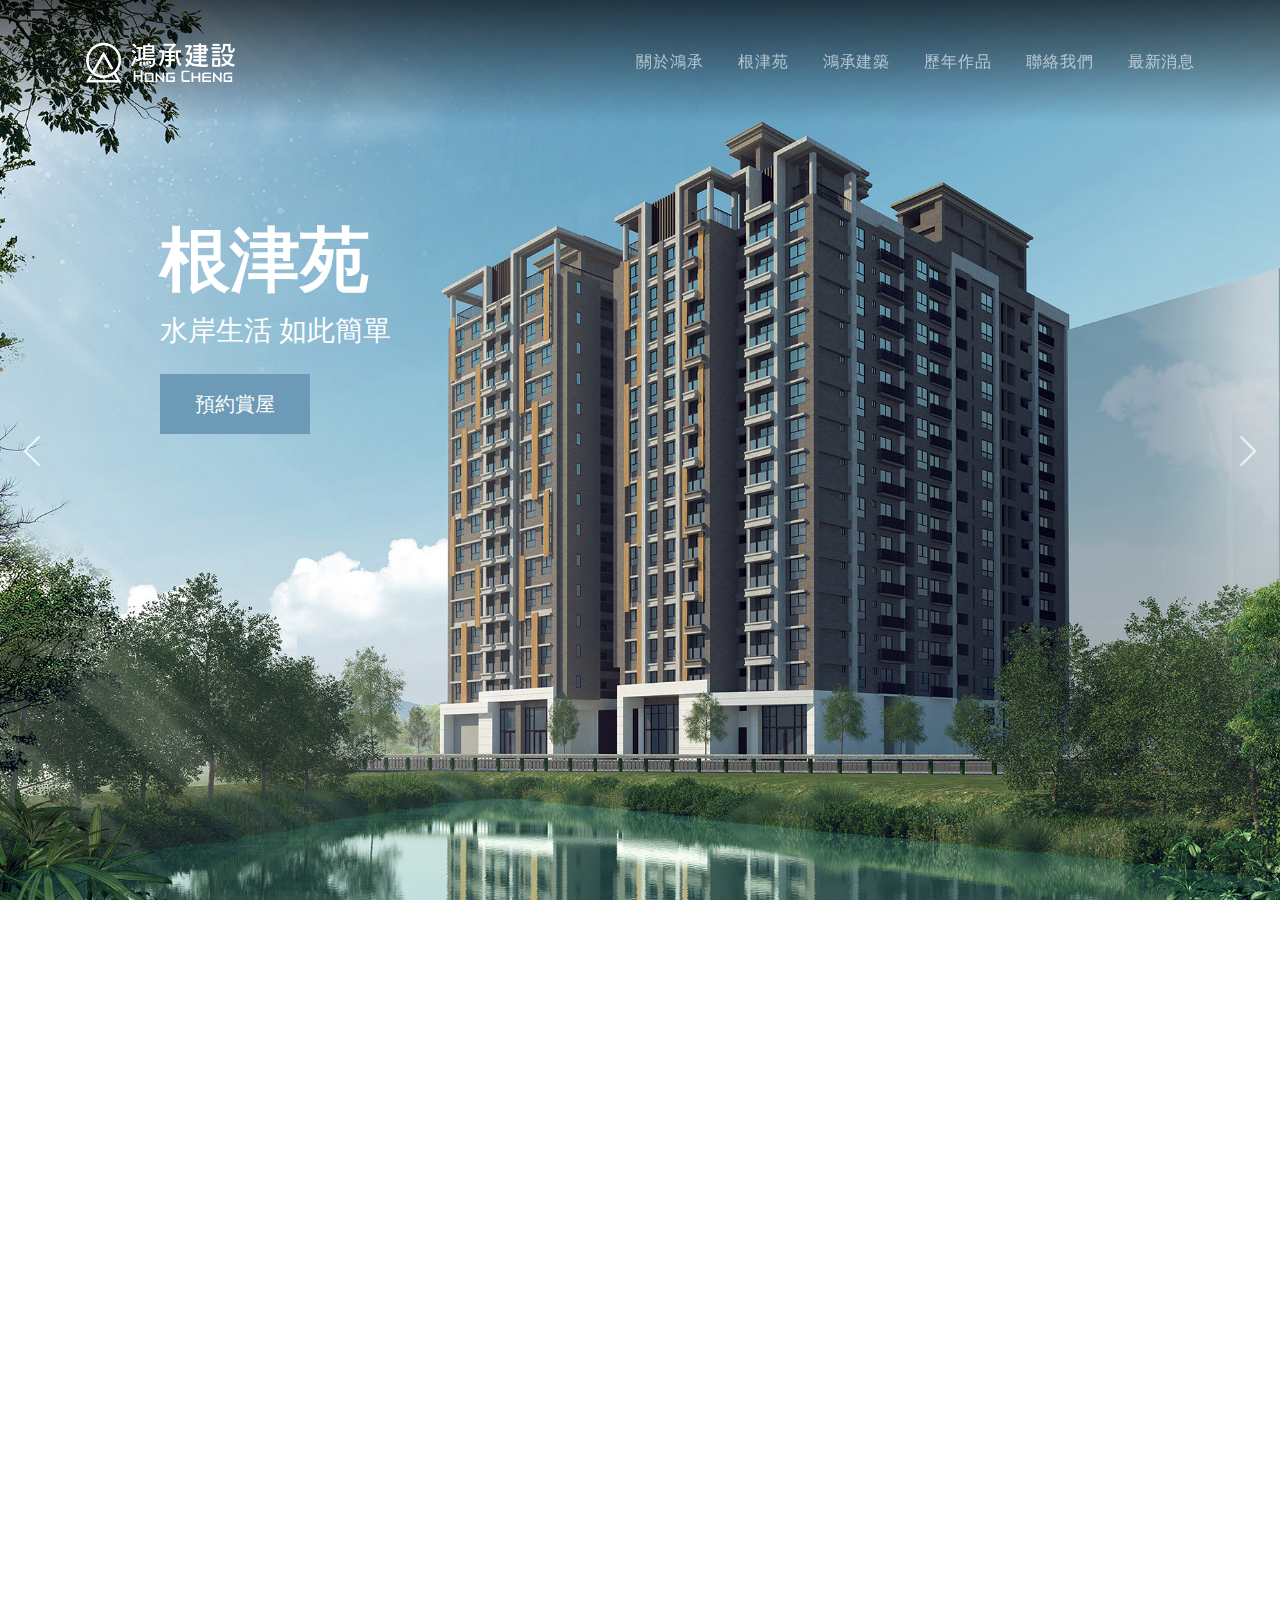
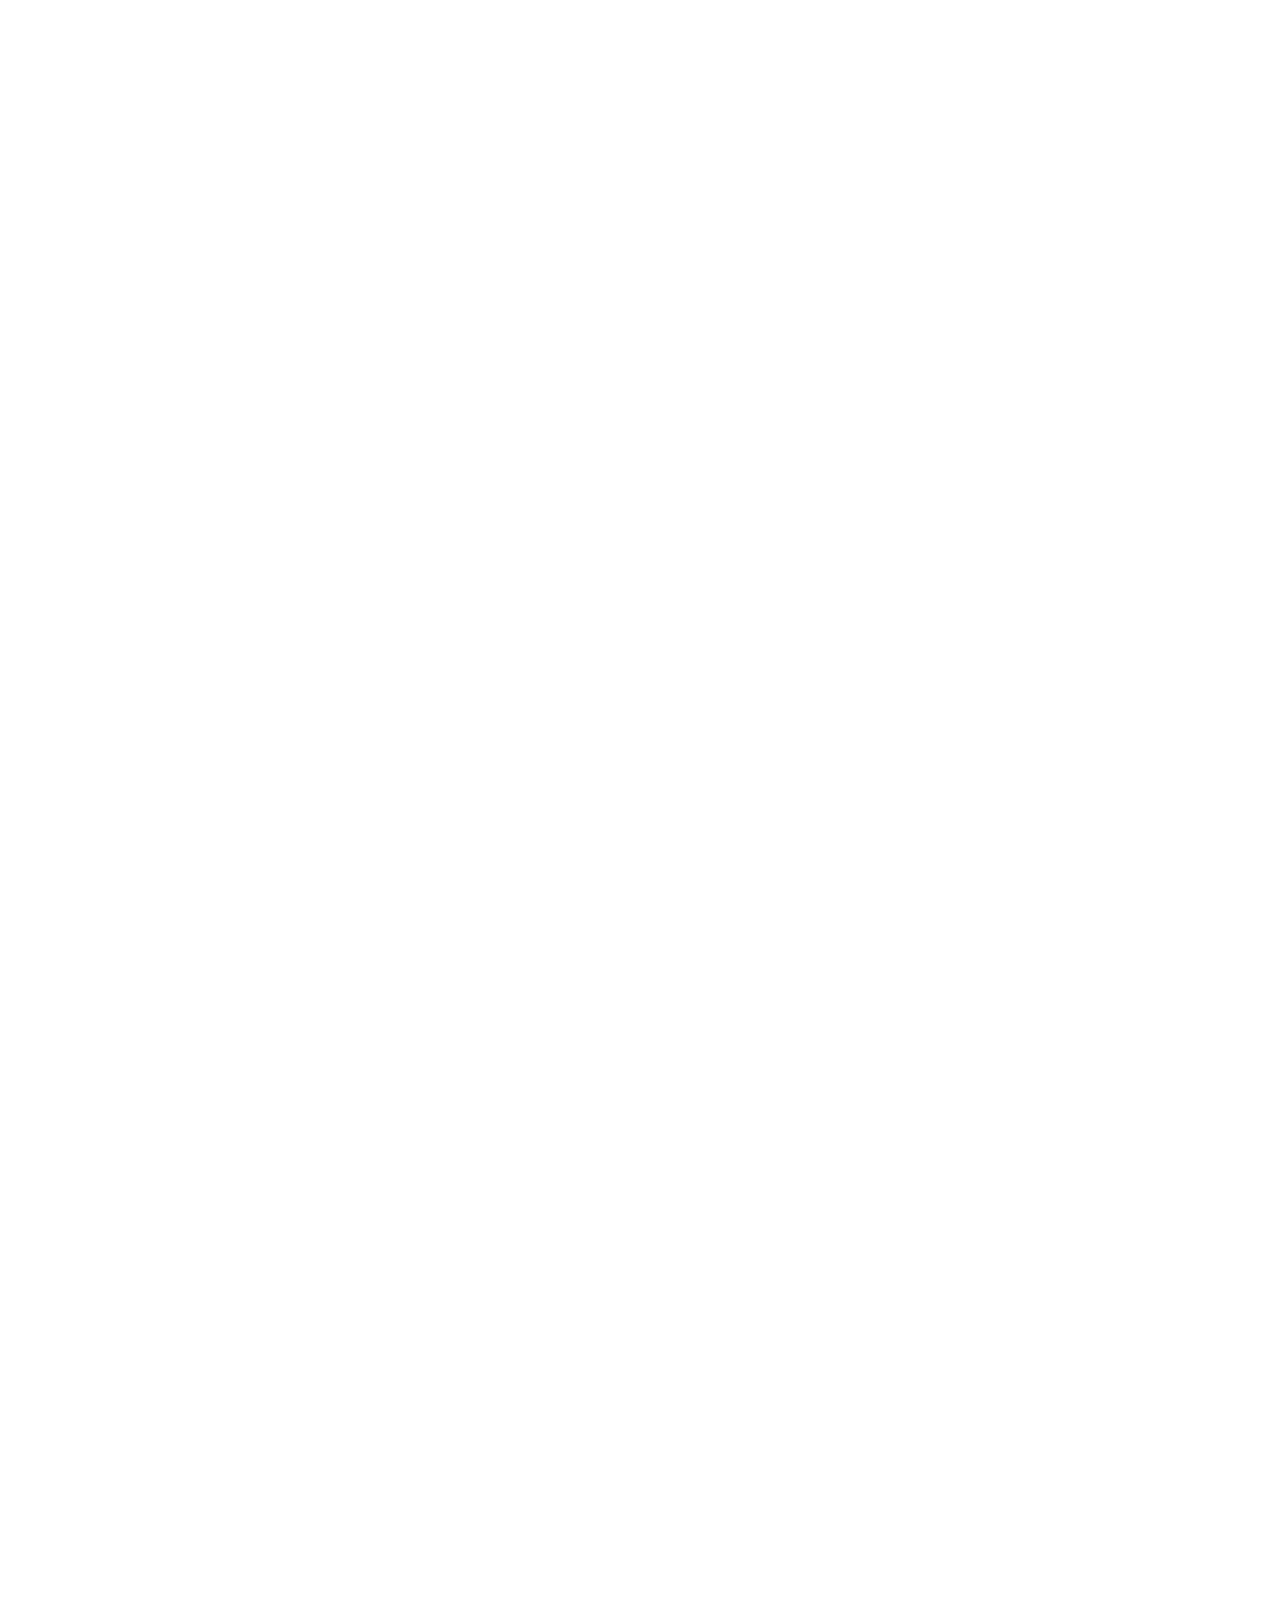
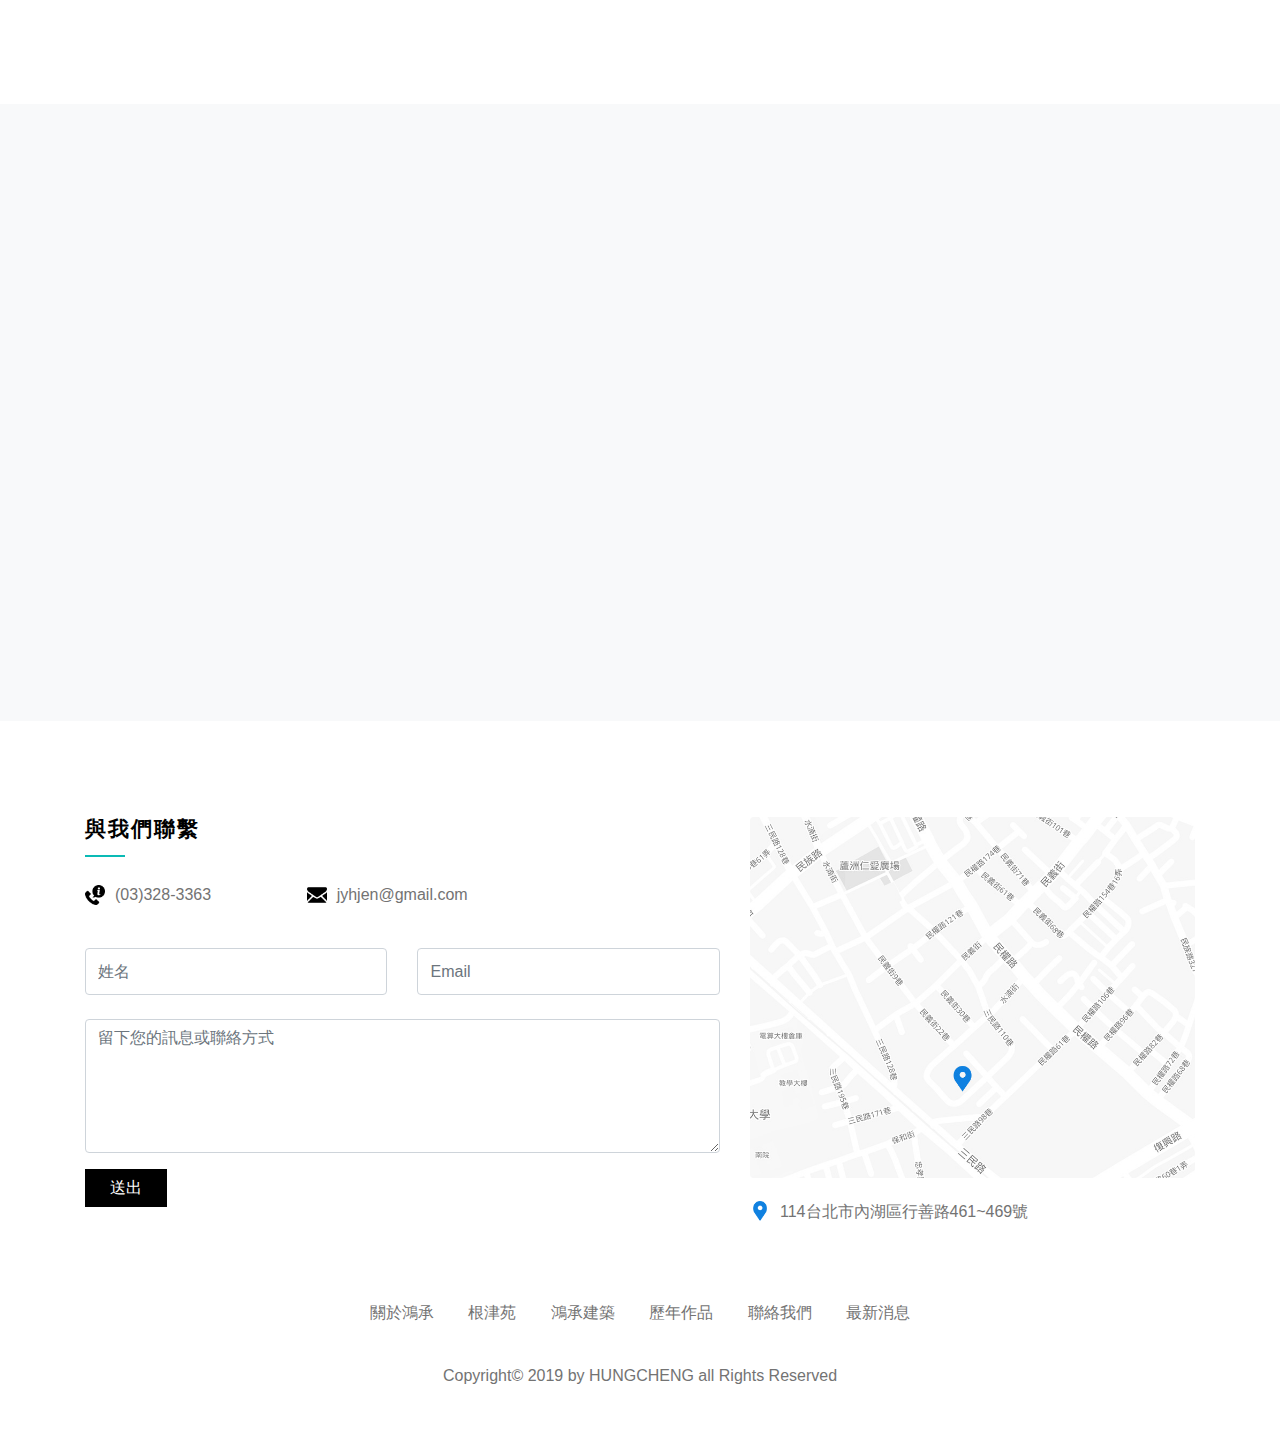
<file: index.html>
<!DOCTYPE html>
<html lang="en">
	<head>
		<title>Apart &mdash; Colorlib Website Template</title>
		<meta charset="utf-8">
		<meta name="viewport" content="width=device-width, initial-scale=1, shrink-to-fit=no">

		<link rel="apple-touch-icon" sizes="57x57" href="images/favicon/apple-icon-57x57.png">
		<link rel="apple-touch-icon" sizes="60x60" href="images/favicon/apple-icon-60x60.png">
		<link rel="apple-touch-icon" sizes="72x72" href="images/favicon/apple-icon-72x72.png">
		<link rel="apple-touch-icon" sizes="76x76" href="images/favicon/apple-icon-76x76.png">
		<link rel="apple-touch-icon" sizes="114x114" href="images/favicon/apple-icon-114x114.png">
		<link rel="apple-touch-icon" sizes="120x120" href="images/favicon/apple-icon-120x120.png">
		<link rel="apple-touch-icon" sizes="144x144" href="images/favicon/apple-icon-144x144.png">
		<link rel="apple-touch-icon" sizes="152x152" href="images/favicon/apple-icon-152x152.png">
		<link rel="apple-touch-icon" sizes="180x180" href="images/favicon/apple-icon-180x180.png">
		<link rel="icon" type="image/png" sizes="192x192"  href="images/favicon/android-icon-192x192.png">
		<link rel="icon" type="image/png" sizes="32x32" href="images/favicon/favicon-32x32.png">
		<link rel="icon" type="image/png" sizes="96x96" href="images/favicon/favicon-96x96.png">
		<link rel="icon" type="image/png" sizes="16x16" href="images/favicon/favicon-16x16.png">
		<link rel="manifest" href="images/favicon/manifest.json">
		<meta name="msapplication-TileColor" content="#ffffff">
		<meta name="msapplication-TileImage" content="images/favicon/ms-icon-144x144.png">
		<meta name="theme-color" content="#ffffff">

		<link rel="stylesheet" href="https://fonts.googleapis.com/css?family=Nunito+Sans:200,300,400,700,900|Oswald:400,700">
		<link rel="stylesheet" href="fonts/icomoon/style.css">
		<link rel="stylesheet" href="css/bootstrap.min.css">
		<link rel="stylesheet" href="css/magnific-popup.css">
		<link rel="stylesheet" href="css/jquery-ui.css">
		<link rel="stylesheet" href="css/owl.carousel.min.css">
		<link rel="stylesheet" href="css/owl.theme.default.min.css">
		<link rel="stylesheet" href="css/bootstrap-datepicker.css">
		<link rel="stylesheet" href="css/mediaelementplayer.css">
		<link rel="stylesheet" href="css/animate.css">
		<link rel="stylesheet" href="fonts/flaticon/font/flaticon.css">
		<link rel="stylesheet" href="css/fl-bigmug-line.css">
		<link rel="stylesheet" href="css/aos.css">
		<link rel="stylesheet" href="css/style.css">
	</head>
	<body class="index">
		<div class="site-wrap">
			<div class="site-navbar">
				<div class="container py-1">
					<div class="row align-items-center">
						<div class="col-8 col-md-8 col-lg-4">
							<h1 class="mb-0 logo"><a href="index.html" class="text-white h2 mb-0"><img src="images/logo.png" alt=""></a></h1>
						</div>
						<div class="col-4 col-md-4 col-lg-8">
							<nav class="site-navigation text-right text-md-right" role="navigation">
								<div class="d-inline-block d-lg-none ml-md-0 mr-auto py-3"><a href="#" class="site-menu-toggle js-menu-toggle text-white"><span class="icon-menu h3"></span></a></div>
								<ul class="site-menu js-clone-nav d-none d-lg-block">
									<li><a href="about.html">關於鴻承</a></li>
									<li><a href="detail-a.html">根津苑</a></li>
									<li><a href="list-a.html">鴻承建築</a></li>
									<li><a href="list-b.html">歷年作品</a></li>
									<li><a href="#">聯絡我們</a></li>
									<li><a href="#">最新消息</a></li>
								</ul>
							</nav>
						</div>
					</div>
				</div>
			</div>
		</div>
		<div class="site-mobile-menu">
			<div class="site-mobile-menu-header">
				<div class="site-mobile-menu-close mt-3">
					<span class="icon-close2 js-menu-toggle"></span>
				</div>
			</div>
			<div class="site-mobile-menu-body"></div>
		</div>


		<!-- Hero Slider Section Begin -->
		<section class="hero-slider">
			<div class="slider-items owl-carousel">
				<div class="single-slider-item set-bg" data-setbg="images/img10.jpg">
					<div class="container topic">
						<h1>根津苑</h1>
						<p>水岸生活 如此簡單</p>
						<a href="detail-a.html" class="btn btn-primary px-5 py-3">預約賞屋</a>
					</div>
				</div>
				<div class="single-slider-item set-bg" data-setbg="images/img9.jpg">
					<div class="container topic">
						<h1>根津苑</h1>
						<p>水岸生活 如此簡單</p>
						<a href="detail-a.html" class="btn btn-primary px-5 py-3">預約賞屋</a>
					</div>
				</div>
				<div class="single-slider-item set-bg" data-setbg="images/img11.jpg">
					<div class="container topic">
						<h1>根津苑</h1>
						<p>水岸生活 如此簡單</p>
						<a href="detail-a.html" class="btn btn-primary px-5 py-3">預約賞屋</a>
					</div>
				</div>
			</div>
		</section>
		<!-- Hero Slider Section End -->




		<div class="container">
			<!-- <div class="featured-property-half d-flex" data-aos="fade-up" data-aos-offset="1200" data-aos-easing="ease-in-sine"> -->
			<div class="featured-property-half d-flex" data-aos="fade-up" data-aos-offset="300" data-aos-easing="ease-in-sine">
				<div class="image" style="background-image: url('images/img9.jpg')"></div>
				<div class="text ownertalk">
					<p class="typo_chi wide_text words">
						我們為了「居住」創造出高質感與<br>高強度的建築作品。<br>
						這不僅是在房屋本體的構成，<br>
						更展現出不凡的生活風格。
					</p>
					<p class="typo_chi ownername"><span>創辦人　<b>根津苑</b></span></p>
				</div>
			</div>
		</div>
		<!-- <div class="site-section"> -->
		<div class="site-section" data-aos="fade-up" data-aos-offset="300" data-aos-easing="ease-in-sine">
			<div class="container">
				<div class="row">
					<div class="site-section-heading text-center mb-5 w-border col-md-6 mx-auto">
						<h2 class="mb-5">最新力作</h2>
					</div>
				</div>
				<div class="row">
					<!-- <div class="col-md-12 col-lg-12" data-aos="fade-up" data-aos-delay="500" data-aos-offset="1000" data-aos-easing="ease-in-sine"> -->
					<div class="col-md-12 col-lg-12">
						<figure class="figure posi_center cust_w_700 text-center">
							<div class="graphic"><img src="images/img11.jpg"></div>
							<figcaption>根津苑</figcaption>
							<blockquote>在一片現代建築中，城市總是被塞得太滿了...隈研吾的「負建築」顯得低調樸實，留予我們呼吸的空間，走過根津這一片竹林道，心境便隨之轉換。</blockquote>
						</figure>
					</div>
					<div class="col-md-12 text-center" data-aos="fade-up">
						<a href="detail-a.html" class="btn btn-black px-4 py-3">進入了解</a>
					</div>
				</div>
			</div>
		</div>
		<div class="site-section block-13 bg-light" data-aos="fade-up" data-aos-offset="300" data-aos-delay="300" data-aos-easing="ease-in-sine">
			<!-- <div class="container" data-aos="fade-up" data-aos-delay="500" data-aos-offset="800" data-aos-easing="ease-in-sine"> -->
			<div class="container">
				<div class="row">
					<div class="site-section-heading text-center mb-5 w-border col-md-6 mx-auto">
						<h2 class="mb-5">設計團隊</h2>
						<p>延攬各領域專家組成頂尖團隊，精科細琢只為打造出符合期許的上等之作。</p>
					</div>
				</div>
				<div class="nonloop-block-13 owl-carousel index_team">
					<div class="text-center p-3 p-md-2">
						<div class="mb-4 p-3">            
							<img src="images/p1.jpg" alt="Image" class="w-100 mx-auto img-fluid rounded-circle">
						</div>
						<div class="text-black">
							<h3 class="h5">袁宗南｜燈光美學</h3>
							<p class="desc">擅於將日式建築的細緻感，巧妙的展現在作品各處，讓人驚艷卻不喧賓奪主。</p>
						</div>
					</div>
					<div class="text-center p-3 p-md-2">
						<div class="mb-4 p-3">            
							<img src="images/p2.jpg" alt="Image" class="w-100 mx-auto img-fluid rounded-circle">
						</div>
						<div class="text-black">
							<h3 class="h5">Remo Riva｜建築美學</h3>
							<p class="desc">從現代藝術中吸取豐富的元素，並兼顧功能性的住宅景觀，是我所堅持的高標準要求。</p>
						</div>
					</div>
					<div class="text-center p-3 p-md-2">
						<div class="mb-4 p-3">            
							<img src="images/p3.jpg" alt="Image" class="w-100 mx-auto img-fluid rounded-circle">
						</div>
						<div class="text-black">
							<h3 class="h5">盧胤翰 | 景觀設計</h3>
							<p class="desc">曾經榮獲國際設計獎項的頂尖設計師，擁有多元設計的思維與專業能力。</p>
						</div>
					</div>
					<div class="text-center p-3 p-md-2">
						<div class="mb-4 p-3">            
							<img src="images/p4.jpg" alt="Image" class="w-100 mx-auto img-fluid rounded-circle">
						</div>
						<div class="text-black">
							<h3 class="h5">Steven K. Miller｜建築擘畫</h3>
							<p class="desc">引入歐美室內造型的概念，由裝飾師刻畫出專屬屋主的居家布置，滿足追求不凡品味的您。</p>
						</div>
					</div>
					<div class="text-center p-3 p-md-2">
							<div class="mb-4 p-3">            
								<img src="images/p1.jpg" alt="Image" class="w-100 mx-auto img-fluid rounded-circle">
							</div>
							<div class="text-black">
								<h3 class="h5">袁宗南｜燈光美學</h3>
								<p class="desc">擅於將日式建築的細緻感，巧妙的展現在作品各處，讓人驚艷卻不喧賓奪主。</p>
							</div>
						</div>
						<div class="text-center p-3 p-md-2">
							<div class="mb-4 p-3">            
								<img src="images/p2.jpg" alt="Image" class="w-100 mx-auto img-fluid rounded-circle">
							</div>
							<div class="text-black">
								<h3 class="h5">Remo Riva｜建築美學</h3>
								<p class="desc">從現代藝術中吸取豐富的元素，並兼顧功能性的住宅景觀，是我所堅持的高標準要求。</p>
							</div>
						</div>
						<div class="text-center p-3 p-md-2">
							<div class="mb-4 p-3">            
								<img src="images/p3.jpg" alt="Image" class="w-100 mx-auto img-fluid rounded-circle">
							</div>
							<div class="text-black">
								<h3 class="h5">盧胤翰 | 景觀設計</h3>
								<p class="desc">曾經榮獲國際設計獎項的頂尖設計師，擁有多元設計的思維與專業能力。</p>
							</div>
						</div>
						<div class="text-center p-3 p-md-2">
							<div class="mb-4 p-3">            
								<img src="images/p4.jpg" alt="Image" class="w-100 mx-auto img-fluid rounded-circle">
							</div>
							<div class="text-black">
								<h3 class="h5">Steven K. Miller｜建築擘畫</h3>
								<p class="desc">引入歐美室內造型的概念，由裝飾師刻畫出專屬屋主的居家布置，滿足追求不凡品味的您。</p>
							</div>
						</div>
				</div>
			</div>
		</div>
		<div class="site-section block-13 bg-light">
			<div class="container" data-aos="fade-up" data-aos-offset="300" data-aos-delay="400" data-aos-easing="ease-in-sine">
				<!-- <div class="featured-property-half d-flex" data-aos="fade-up" data-aos-delay="1000" data-aos-offset="1100" data-aos-easing="ease-in-sine"> -->
				<div class="featured-property-half d-flex">
					<div class="text">
						<h2>關於鴻承</h2>
						<p class="mb-5">用一生懸命的嚴謹態度，只為做好一件事情，究極所有的熱情，冀望打造出物超所值的手感工藝建築。</p>
						<p><a href="about.html" class="btn btn-black px-4 py-3">進入了解</a></p>
					</div>
					<div class="image" style="background-image: url('images/img12.jpg')"></div>
				</div>
			</div>
		</div>
		
		<footer class="site-footer">
			<div class="container">
				<div class="row">
					<div class="col-md-12 col-lg-7 mb-5">
						<h3 class="footer-heading mb-4">與我們聯繫</h3>
						
						<div class="row contactus mb-4">
							<div class="col-md-12 col-lg-4" >
								<p class="iconl icon_phone"><a href="tel:+033283363">(03)328-3363</a></p>
							</div>
							<div class="col-md-12 col-lg-4" >
								<p class="iconl icon_email"><a href="mailto:jyhjen@gmail.com">jyhjen@gmail.com</a></p>
							</div>
						</div>
						<form action="#" class="contact-form">
							<div class="row form-group mb-4">
								<div class="col-xs-12 col-md-6">
									<input type="text" id="fullname" class="form-control" placeholder="姓名">
								</div>
								<div class="col-xs-12 col-md-6">
									<input type="email" id="email" class="form-control" placeholder="Email">
								</div>
							</div>
							<div class="row form-group">
								<div class="col-md-12">
									<textarea name="message" id="message" cols="30" rows="5" class="form-control"
										placeholder="留下您的訊息或聯絡方式"></textarea>
								</div>
							</div>
							<div class="row form-group">
								<div class="col-md-12">
									<input type="submit" value="送出" class="btn btn-black px-4">
								</div>
							</div>
						</form>
						
					</div>
					
					<div class="col-lg-5 ml-auto">
						<div class="mb-5">
							<div class="block-16">
								<figure>
									<a href="https://goo.gl/maps/h9ydp6LYQEk1zWWM8" target="_blank"><img src="images/map_foot.jpg" alt="位置" class="img-fluid rounded"></a>
									<p class="iconl icon_pin"><a href="https://goo.gl/maps/h9ydp6LYQEk1zWWM8" target="_blank">114台北市內湖區行善路461~469號</a></p>
								</figure>
							</div>
						</div>
					</div>
				</div>
				<div class="row pt-3 text-center foot-menu-wrap">
					<ul class="foot-menu">
						<li><a href="about.html">關於鴻承</a></li>
						<li><a href="detail-a.html">根津苑</a></li>
						<li><a href="list-a.html">鴻承建築</a></li>
						<li><a href="list-b.html">歷年作品</a></li>
						<li><a href="#">聯絡我們</a></li>
						<li><a href="#">最新消息</a></li>
					</ul>
				</div>
				<div class="row pt-2 mt-2 text-center">
					<div class="col-md-12">
						<p>
							Copyright© 2019 by HUNGCHENG all Rights Reserved
						</p>
					</div>
				</div>
			</div>
		</footer>
		</div>
		<script src="js/jquery-3.3.1.min.js"></script>
		<script src="js/jquery-migrate-3.0.1.min.js"></script>
		<script src="js/jquery-ui.js"></script>
		<script src="js/popper.min.js"></script>
		<script src="js/bootstrap.min.js"></script>
		<script src="js/owl.carousel.min.js"></script>
		<script src="js/mediaelement-and-player.min.js"></script>
		<!-- 20200101所有頁面全部移除引用<script src="js/jquery.stellar.min.js"></script> -->
		<script src="js/jquery.countdown.min.js"></script>
		<script src="js/jquery.magnific-popup.min.js"></script>
		<script src="js/bootstrap-datepicker.min.js"></script>
		<script src="js/aos.js"></script>
		<!-- <script src="js/circleaudioplayer.js"></script> -->
		<script src="js/main.js"></script>
	</body>
</html>
</file>
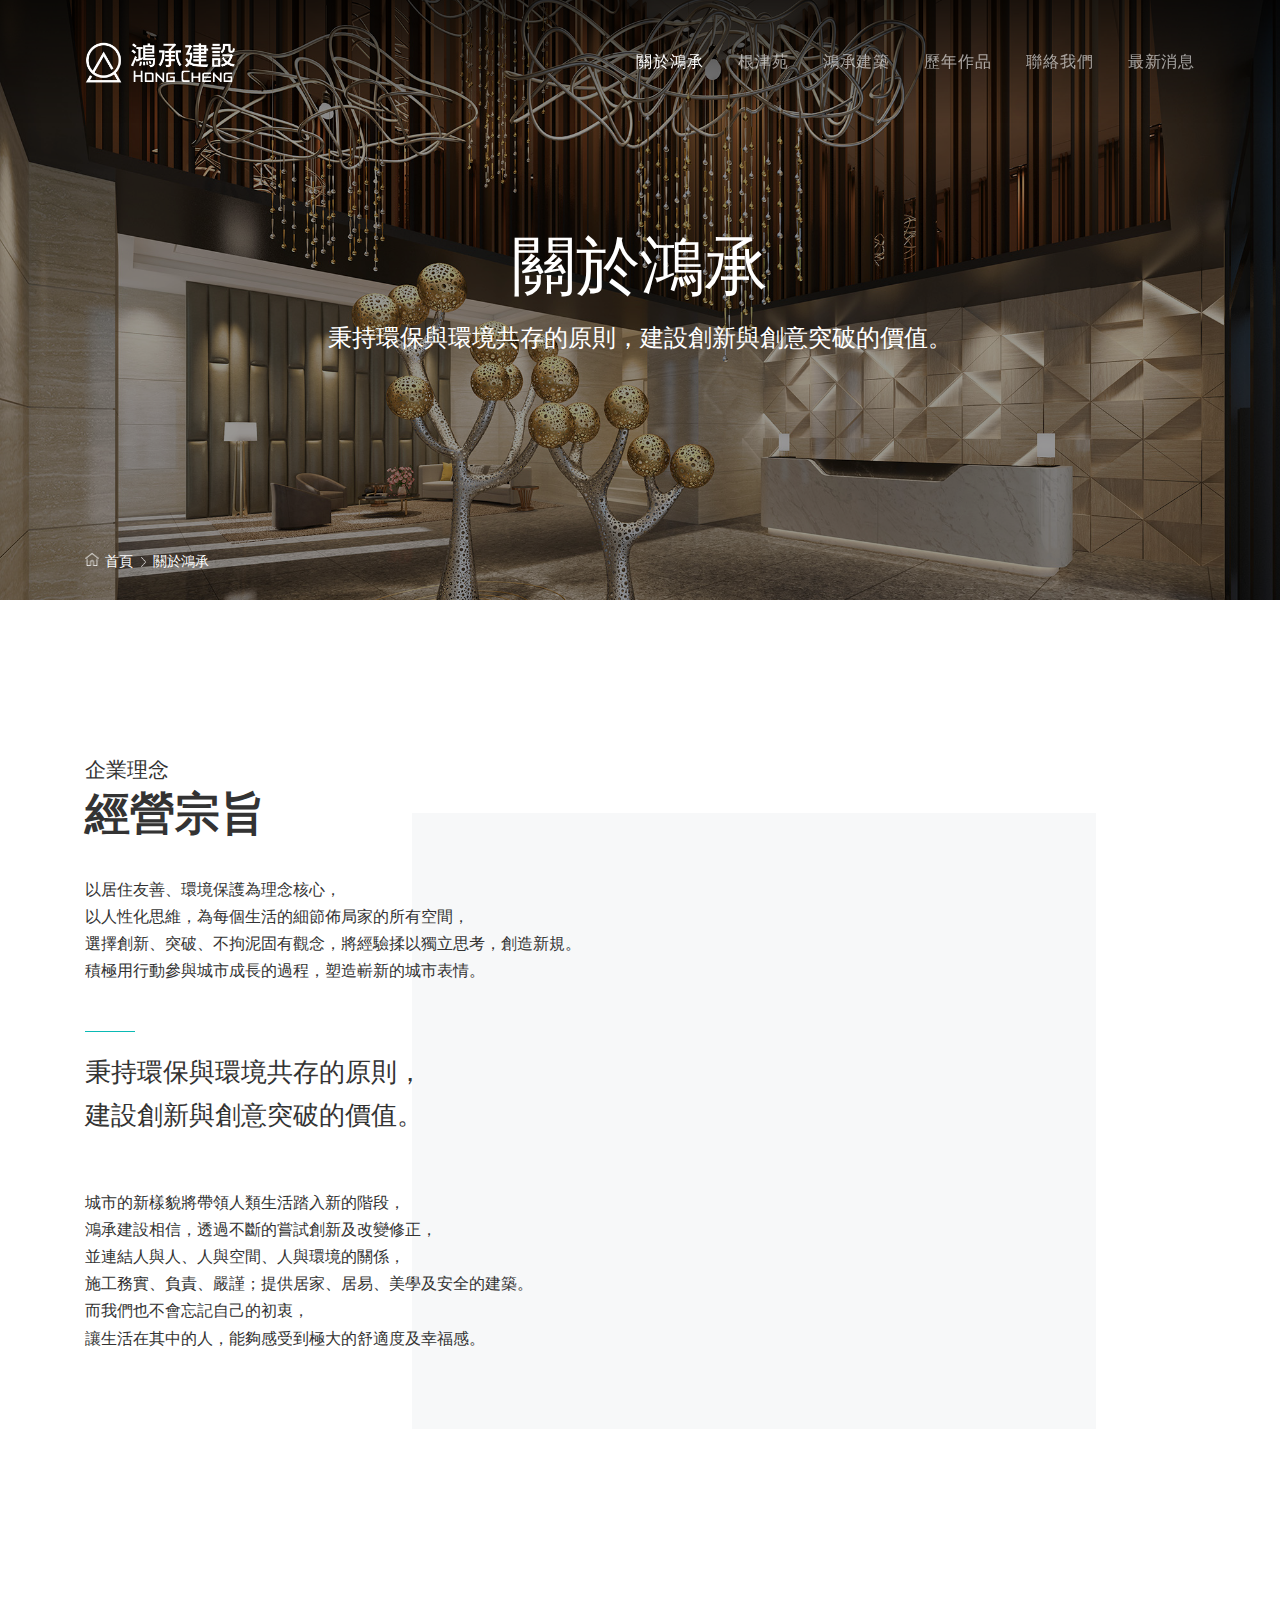
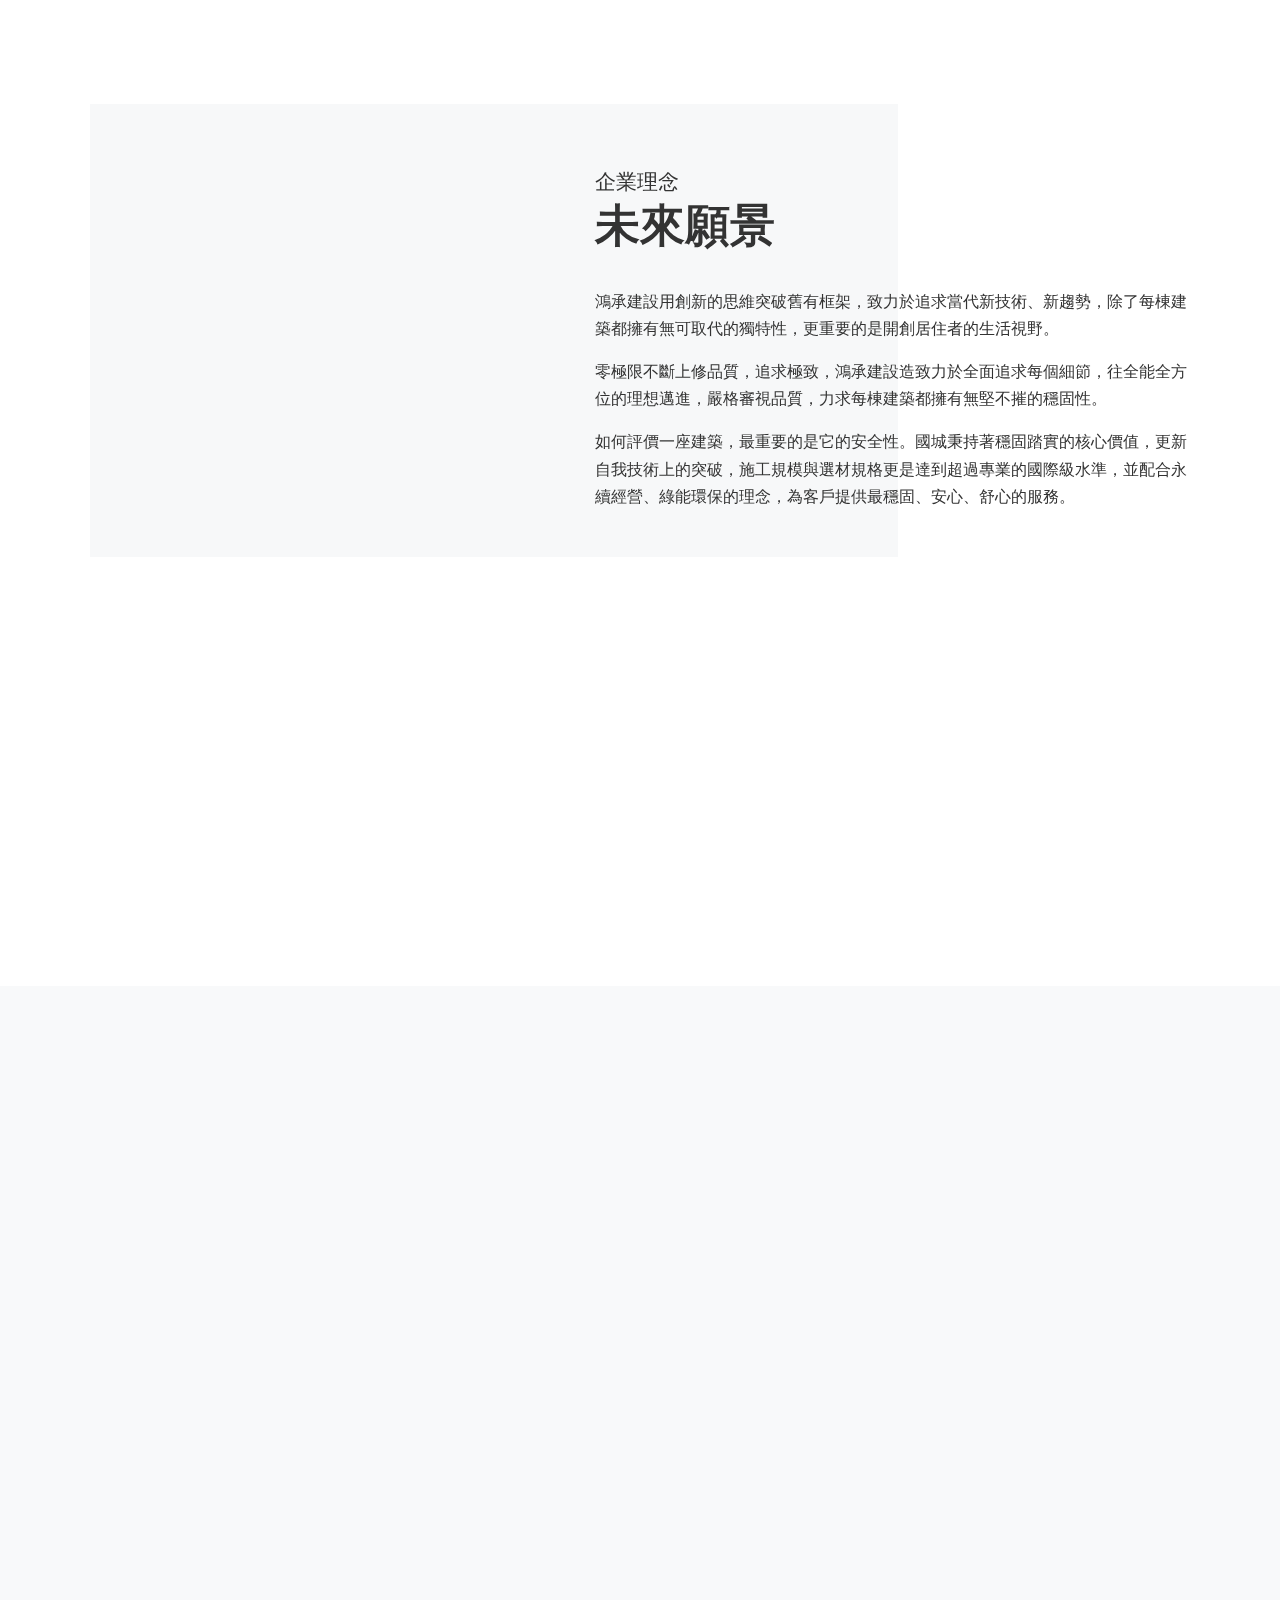
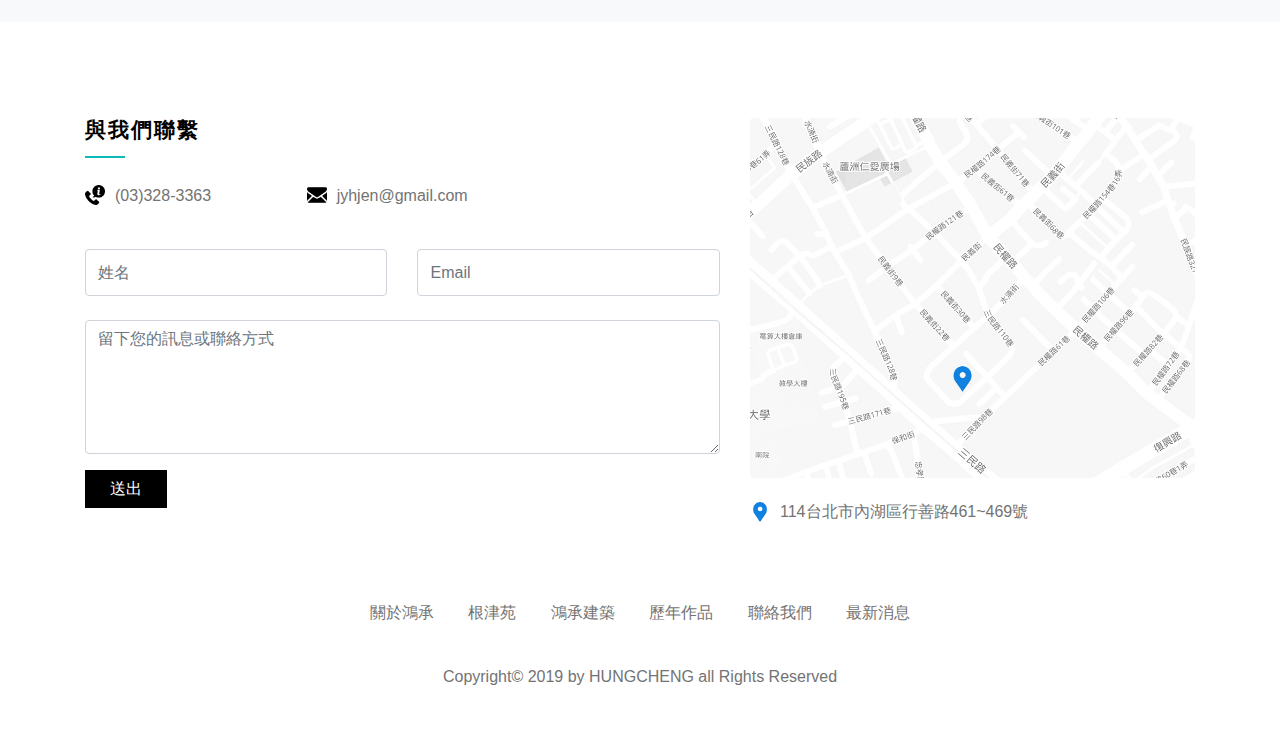
<file: about.html>
<!DOCTYPE html>
<html lang="en">
    <head>
        <title>Apart &mdash; Colorlib Website Template</title>
        <meta charset="utf-8">
        <meta name="viewport" content="width=device-width, initial-scale=1, shrink-to-fit=no">
        
        <link rel="apple-touch-icon" sizes="57x57" href="images/favicon/apple-icon-57x57.png">
        <link rel="apple-touch-icon" sizes="60x60" href="images/favicon/apple-icon-60x60.png">
        <link rel="apple-touch-icon" sizes="72x72" href="images/favicon/apple-icon-72x72.png">
        <link rel="apple-touch-icon" sizes="76x76" href="images/favicon/apple-icon-76x76.png">
        <link rel="apple-touch-icon" sizes="114x114" href="images/favicon/apple-icon-114x114.png">
        <link rel="apple-touch-icon" sizes="120x120" href="images/favicon/apple-icon-120x120.png">
        <link rel="apple-touch-icon" sizes="144x144" href="images/favicon/apple-icon-144x144.png">
        <link rel="apple-touch-icon" sizes="152x152" href="images/favicon/apple-icon-152x152.png">
        <link rel="apple-touch-icon" sizes="180x180" href="images/favicon/apple-icon-180x180.png">
        <link rel="icon" type="image/png" sizes="192x192"  href="images/favicon/android-icon-192x192.png">
        <link rel="icon" type="image/png" sizes="32x32" href="images/favicon/favicon-32x32.png">
        <link rel="icon" type="image/png" sizes="96x96" href="images/favicon/favicon-96x96.png">
        <link rel="icon" type="image/png" sizes="16x16" href="images/favicon/favicon-16x16.png">
        <link rel="manifest" href="images/favicon/manifest.json">
        <meta name="msapplication-TileColor" content="#ffffff">
        <meta name="msapplication-TileImage" content="images/favicon/ms-icon-144x144.png">
        <meta name="theme-color" content="#ffffff">
        
        <link rel="stylesheet" href="https://fonts.googleapis.com/css?family=Nunito+Sans:200,300,400,700,900|Oswald:400,700">
        <link rel="stylesheet" href="fonts/icomoon/style.css">
        <link rel="stylesheet" href="css/bootstrap.min.css">
        <link rel="stylesheet" href="css/magnific-popup.css">
        <link rel="stylesheet" href="css/jquery-ui.css">
        <link rel="stylesheet" href="css/owl.carousel.min.css">
        <link rel="stylesheet" href="css/owl.theme.default.min.css">
        <link rel="stylesheet" href="css/bootstrap-datepicker.css">
        <link rel="stylesheet" href="css/mediaelementplayer.css">
        <link rel="stylesheet" href="css/animate.css">
        <link rel="stylesheet" href="fonts/flaticon/font/flaticon.css">
        <link rel="stylesheet" href="css/fl-bigmug-line.css">
        <link rel="stylesheet" href="css/aos.css">
        <link rel="stylesheet" href="css/style.css">
    </head>
    <body>
        <div class="site-wrap">
                <div class="site-navbar">
                    <div class="container py-1">
                        <div class="row align-items-center">
                            <div class="col-8 col-md-8 col-lg-4">
                                <h1 class="mb-0 logo"><a href="index.html" class="text-white h2 mb-0"><img src="images/logo.png" alt=""></a></h1>
                            </div>
                            <div class="col-4 col-md-4 col-lg-8">
                                <nav class="site-navigation text-right text-md-right" role="navigation">
                                    <div class="d-inline-block d-lg-none ml-md-0 mr-auto py-3"><a href="#" class="site-menu-toggle js-menu-toggle text-white"><span class="icon-menu h3"></span></a></div>
                                    <ul class="site-menu js-clone-nav d-none d-lg-block">
                                        <li class="active"><a href="about.html">關於鴻承</a></li><!-- 所在單元li請加「class="active"」 -->
                                        <li><a href="detail-a.html">根津苑</a></li>
                                        <li><a href="list-a.html">鴻承建築</a></li>
                                        <li><a href="list-b.html">歷年作品</a></li>
                                        <li><a href="#">聯絡我們</a></li>
                                        <li><a href="#">最新消息</a></li>
                                    </ul>
                                </nav>
                            </div>
                        </div>
                    </div>
                </div>
            </div>
        <div class="site-mobile-menu">
            <div class="site-mobile-menu-header">
                <div class="site-mobile-menu-close mt-3">
                    <span class="icon-close2 js-menu-toggle"></span>
                </div>
            </div>
            <div class="site-mobile-menu-body"></div>
        </div>
        <!-- .site-mobile-menu -->
        <div class="site-blocks-cover inner-page-cover overlay" style="background-image: url('images/img12.jpg');"
            data-aos="fade" data-stellar-background-ratio="0.5" data-aos="fade">
            <div class="container">
                <div class="row align-items-center justify-content-center">
                    <div class="col-md-7 text-center" data-aos="fade-up" data-aos-delay="400">
                        <h1 class="text-white">關於鴻承</h1>
                        <p>秉持環保與環境共存的原則，建設創新與創意突破的價值。</p>
                    </div>
                </div>
            </div>
        </div>
        <div class="container">
            <div class="bread posinormal">
                <ul>
                    <li class="home"><a href="index.html" title="首頁">首頁</a></li>
                    <li>關於鴻承</li>
                </ul>
            </div>
        </div>
        <div class="site-section">
            <div class="container">
                <div class="row cust_about about-1">
                    <div class="col-lg-6 text_area">
                        <div class="">
                            <b>企業理念</b>
                            <h2>經營宗旨</h2>
                            <p>
                                以居住友善、環境保護為理念核心， <br>
                                以人性化思維，為每個生活的細節佈局家的所有空間， <br>
                                選擇創新、突破、不拘泥固有觀念，將經驗揉以獨立思考，創造新規。 <br>
                                積極用行動參與城市成長的過程，塑造嶄新的城市表情。
                            </p>
                            <blockquote class="quoatstyle_1">
                                秉持環保與環境共存的原則， <br>
                                建設創新與創意突破的價值。 
                            </blockquote>
                            <p>
                                城市的新樣貌將帶領人類生活踏入新的階段， <br>
                                鴻承建設相信，透過不斷的嘗試創新及改變修正， <br>
                                並連結人與人、人與空間、人與環境的關係， <br>
                                施工務實、負責、嚴謹；提供居家、居易、美學及安全的建築。 <br>
                                而我們也不會忘記自己的初衷，<br> 
                                讓生活在其中的人，能夠感受到極大的舒適度及幸福感。 
                            </p>
                        </div>
                    </div>
                    <div class="col-lg-6 img-a">
                        <img src="images/about_img_1.jpg" alt="" class="img-fluid"  data-aos="fade-left" data-aos-offset="300" data-aos-easing="ease-in-sine">
                    </div>
                </div>
            </div>
        </div>

        <div class="site-section site-section-sm">
            <div class="container">
                <blockquote class="quoatstyle_2" data-aos="fade-up" data-aos-offset="100" data-aos-easing="ease-in-sine">
                    <span data-aos="fade-up" data-aos-delay="100">創新</span>
                    <span data-aos="fade-up" data-aos-delay="200">極限</span>
                    <span data-aos="fade-up" data-aos-delay="300">安心</span>
                </blockquote>
            </div>
        </div>

        <div class="site-section">
            <div class="container">
                <div class="row cust_about img_left">
                    <div class="col-lg-7 text_area">
                        <div class="">
                            <b>企業理念</b>
                            <h2>未來願景</h2>
                            <p>
                                鴻承建設用創新的思維突破舊有框架，致力於追求當代新技術、新趨勢，除了每棟建築都擁有無可取代的獨特性，更重要的是開創居住者的生活視野。
                            </p>
                            <p>
                                零極限不斷上修品質，追求極致，鴻承建設造致力於全面追求每個細節，往全能全方位的理想邁進，嚴格審視品質，力求每棟建築都擁有無堅不摧的穩固性。
                            </p>
                            <p>
                                如何評價一座建築，最重要的是它的安全性。國城秉持著穩固踏實的核心價值，更新自我技術上的突破，施工規模與選材規格更是達到超過專業的國際級水準，並配合永續經營、綠能環保的理念，為客戶提供最穩固、安心、舒心的服務。 
                            </p>
                        </div>
                    </div>
                    <div class="col-lg-5 img-a">
                        <img src="images/about_img_2.jpg" alt="" class="img-fluid" data-aos="fade-right" data-aos-offset="300" data-aos-easing="ease-in-sine">
                    </div>
                </div>
                <div class="row mbr_cards col_5">
                    <ul>
                        <li class="card1" data-aos="fade-up" data-aos-delay="100"><span>以宏觀定位，創新價值</span></li>
                        <li class="card2" data-aos="fade-up" data-aos-delay="200"><span>人因工程思維</span></li>
                        <li class="card3" data-aos="fade-up" data-aos-delay="300"><span>生活美學建築</span></li>
                        <li class="card4" data-aos="fade-up" data-aos-delay="400"><span>可靠、舒適及幸福感</span></li>
                        <li class="card5" data-aos="fade-up" data-aos-delay="500"><span>務實、負責、工法創新</span></li>
                    </ul>
                </div>
            </div>
        </div>
        
        
        <div class="site-section block-13 bg-light">
            <div class="container" data-aos="fade-up">
                <div class="tabs">
  
                        <input type="radio" id="tab1" name="tab-control" checked>
                        <input type="radio" id="tab2" name="tab-control">
                        <input type="radio" id="tab3" name="tab-control">  
                        <input type="radio" id="tab4" name="tab-control"> 
                        <ul class="tab-hd">
                          <li title=""><label for="tab1" role="button"><span>基本介紹</span></label></li>
                          <li title=""><label for="tab2" role="button"><span>集團組織</span></label></li>
                          <li title=""><label for="tab3" role="button"><span>部門架構</span></label></li>
                          <li title=""><label for="tab4" role="button"><span>公司治理</span></label></li>    
                        </ul>
                        <div class="slider"><div class="indicator"></div></div>
                        <div class="content">
                            <section>
                                <ul class="data-list">
                                    <li>
                                        <h4>公司名稱</h4>
                                        <p>鴻承建設股份有限公司</p>
                                    </li>
                                    <li>
                                        <h4>統一編號</h4>
                                        <p>66912204</p>
                                    </li>
                                    <li>
                                        <h4>代表人姓名</h4>
                                        <p>陳育駿</p>
                                    </li>
                                    <li>
                                        <h4>公司所在地</h4>
                                        <p>新北市五股區成泰路1段2號5樓</p>
                                    </li>
                                    <li>
                                        <h4>公司狀況</h4>
                                        <p>核准設立</p>
                                    </li>
                                    <li>
                                        <h4>登記機關</h4>
                                        <p>新北市政府</p>
                                    </li>
                                    <li>
                                        <h4>核准設立日期</h4>
                                        <p>2017年9月22日</p>
                                    </li>
                                    <li>
                                        <h4>資本總額(元)</h4>
                                        <p>20,000,000</p>
                                    </li>
                                    <li>
                                        <h4>實收資本額(元)</h4>
                                        <p>20,000,000</p>
                                    </li>
                                    <li>
                                        <h4>電話號碼</h4>
                                        <p>(03)328-3363</p>
                                    </li>
                                    <li>
                                        <h4>傳真號碼</h4>
                                        <p>(03)328-3363</p>
                                    </li>
                                    <li>
                                        <h4>登記機關</h4>
                                        <p>https://www.hongcheng.com</p>
                                    </li>

                                </ul>
                            </section>
                            <section>
                                <div class="organization">
                                    <img src="images/organization.png" alt="組織圖">
                                </div>
                            </section>
                            <section>
                                <!-- <p>開發土地，是為了延續人文脈絡；</p>
                                <p>蓋房子．為打造更優質生活空間；</p>
                                <p>賣房子．則是為了細說建築價值。</p>
                                <sub>生活提案家：連結人與人、人與空間、人與環境的關係</sub> -->
                                <div class="row">
                                    <div class="col-md-7 organization or2">
                                        <img src="images/organization_2.png" alt="部門架構">
                                    </div>
                                    <div class="col-md-5 imgtxtstyle_1">
                                        <img src="images/organization_2_1.jpg" alt="部門">
                                        <div class="text bg-light">
                                            <p>開發土地，是為了延續人文脈絡；</p>
                                            <p>蓋房子．為打造更優質生活空間；</p>
                                            <p>賣房子．則是為了細說建築價值。</p>
                                            <sub>生活提案家：連結人與人、人與空間、人與環境的關係</sub>
                                        </div>
                                    </div>
                                </div>
                                <!-- <p class="or2_1">
                                    <img src="images/organization_2_1.jpg" alt="部門">
                                </p>
                                <div class="organization or2">
                                    <img src="images/organization_2.png" alt="部門架構">
                                </div> -->
                            </section>
                            <section>
                                <h3 class="datatitle">董監事名單</h3>
                                <ul class="data-list">
                                    <li>
                                        <h4>董事長 陳育駿</h4>
                                        <p><b>所代表法人： </b></p>
                                        <p><b>出資額： </b>500,000</p>
                                    </li>
                                    <li>
                                        <h4>董事 張旭昇</h4>
                                        <p><b>所代表法人： </b></p>
                                        <p><b>出資額： </b>200,000</p>
                                    </li>
                                    <li>
                                        <h4>董事 張建和</h4>
                                        <p><b>所代表法人： </b></p>
                                        <p><b>出資額： </b>900,000</p>
                                    </li>
                                    <li>
                                        <h4>監察人 黃莉娟</h4>
                                        <p><b>所代表法人： </b></p>
                                        <p><b>出資額： </b>150,000</p>
                                    </li>
                                </ul>
                                <h3 class="datatitle">核准設立資料</h3>
                                <ul class="data-list width-100">
                                    <li>
                                        <h4>設立日期：1060922</h4>
                                        <p><b>公司名稱： </b>鴻承建設股份有限公司</p>
                                        <p><b>公司所在地： </b>新北市五股區成泰路1段2號5樓</p>
                                        <p><b>代表人： </b>陳育駿</p>
                                        <p><b>資本額： </b>20,000,000</p>
                                    </li>
                                </ul>
                                <h3 class="datatitle">核准變更資料</h3>
                                <ul class="data-list width-50">
                                    <li>
                                        <h4>變更日期：1080307</h4>
                                        <p><b>公司名稱： </b>鴻承建設股份有限公司</p>
                                        <p><b>公司所在地： </b>新北市五股區成泰路1段2號5樓</p>
                                        <p><b>代表人： </b>黃智楨</p>
                                        <p><b>資本額： </b>35,000,000</p>
                                    </li>
                                    <li>
                                        <h4>變更日期：1071023</h4>
                                        <p><b>公司名稱： </b>鴻承建設股份有限公司</p>
                                        <p><b>公司所在地： </b>新北市五股區成泰路1段2號5樓</p>
                                        <p><b>代表人： </b>黃智楨</p>
                                        <p><b>資本額： </b>20,000,000</p>
                                    </li>
                                </ul>
                                <div class="tip">
                                    <h3 class="datatitle">所營事業資料</h3>
                                    <p>
                                        H701010: 住宅及大樓開發租售業 H701020: 工業廠房開發租售業 H701040: 特定專業區開發業 H701050: 投資興建公共建設業 H701060: 新市鎮、新社區開發業 H701070: 區段徵收及市地重劃代辦業 H701080: 都市更新重建業 H701090: 都市更新整建維護業 F111090: 建材批發業 F211010: 建材零售業 F401010: 國際貿易業 ZZ99999: 除許可業務外，得經營法令非禁止或限制之業務
                                    </p>
                                </div>
                                
                            </section>
                        </div>
                      </div>
            </div>
        </div>
        

        <footer class="site-footer">
            <div class="container">
                <div class="row">
                    <div class="col-md-12 col-lg-7 mb-5">
                        <h3 class="footer-heading mb-4">與我們聯繫</h3>
                        
                        <div class="row contactus mb-4">
                            <div class="col-md-12 col-lg-4" >
                                <p class="iconl icon_phone"><a href="tel:+033283363">(03)328-3363</a></p>
                            </div>
                            <div class="col-md-12 col-lg-4" >
                                <p class="iconl icon_email"><a href="mailto:jyhjen@gmail.com">jyhjen@gmail.com</a></p>
                            </div>
                        </div>
                        <form action="#" class="contact-form">
                            <div class="row form-group mb-4">
                                <div class="col-xs-12 col-md-6">
                                    <input type="text" id="fullname" class="form-control" placeholder="姓名">
                                </div>
                                <div class="col-xs-12 col-md-6">
                                    <input type="email" id="email" class="form-control" placeholder="Email">
                                </div>
                            </div>
                            <div class="row form-group">
                                <div class="col-md-12">
                                    <textarea name="message" id="message" cols="30" rows="5" class="form-control"
                                        placeholder="留下您的訊息或聯絡方式"></textarea>
                                </div>
                            </div>
                            <div class="row form-group">
                                <div class="col-md-12">
                                    <input type="submit" value="送出" class="btn btn-black px-4">
                                </div>
                            </div>
                        </form>
                        
                    </div>
                    
                    <div class="col-lg-5 ml-auto">
                        <div class="mb-5">
                            <div class="block-16">
                                <figure>
                                    <a href="https://goo.gl/maps/h9ydp6LYQEk1zWWM8" target="_blank"><img src="images/map_foot.jpg" alt="位置" class="img-fluid rounded"></a>
                                    <p class="iconl icon_pin"><a href="https://goo.gl/maps/h9ydp6LYQEk1zWWM8" target="_blank">114台北市內湖區行善路461~469號</a></p>
                                </figure>
                            </div>
                        </div>
                    </div>
                </div>
                <div class="row pt-3 text-center foot-menu-wrap">
                    <ul class="foot-menu">
                        <li><a href="about.html">關於鴻承</a></li>
                        <li><a href="detail-a.html">根津苑</a></li>
                        <li><a href="list-a.html">鴻承建築</a></li>
                        <li><a href="list-b.html">歷年作品</a></li>
                        <li><a href="#">聯絡我們</a></li>
                        <li><a href="#">最新消息</a></li>
                    </ul>
                </div>
                <div class="row pt-2 mt-2 text-center">
                    <div class="col-md-12">
                        <p>
                            Copyright© 2019 by HUNGCHENG all Rights Reserved
                        </p>
                    </div>
                </div>
            </div>
        </footer>
        </div>
        <script src="js/jquery-3.3.1.min.js"></script>
        <script src="js/jquery-migrate-3.0.1.min.js"></script>
        <script src="js/jquery-ui.js"></script>
        <script src="js/popper.min.js"></script>
        <script src="js/bootstrap.min.js"></script>
        <script src="js/owl.carousel.min.js"></script>
        <script src="js/mediaelement-and-player.min.js"></script>
        <!-- <script src="js/jquery.stellar.min.js"></script> -->
        <script src="js/jquery.countdown.min.js"></script>
        <script src="js/jquery.magnific-popup.min.js"></script>
        <script src="js/bootstrap-datepicker.min.js"></script>
        <script src="js/aos.js"></script>
        <script src="js/circleaudioplayer.js"></script>
        <script src="js/main.js"></script>
    </body>
</html>
</file>
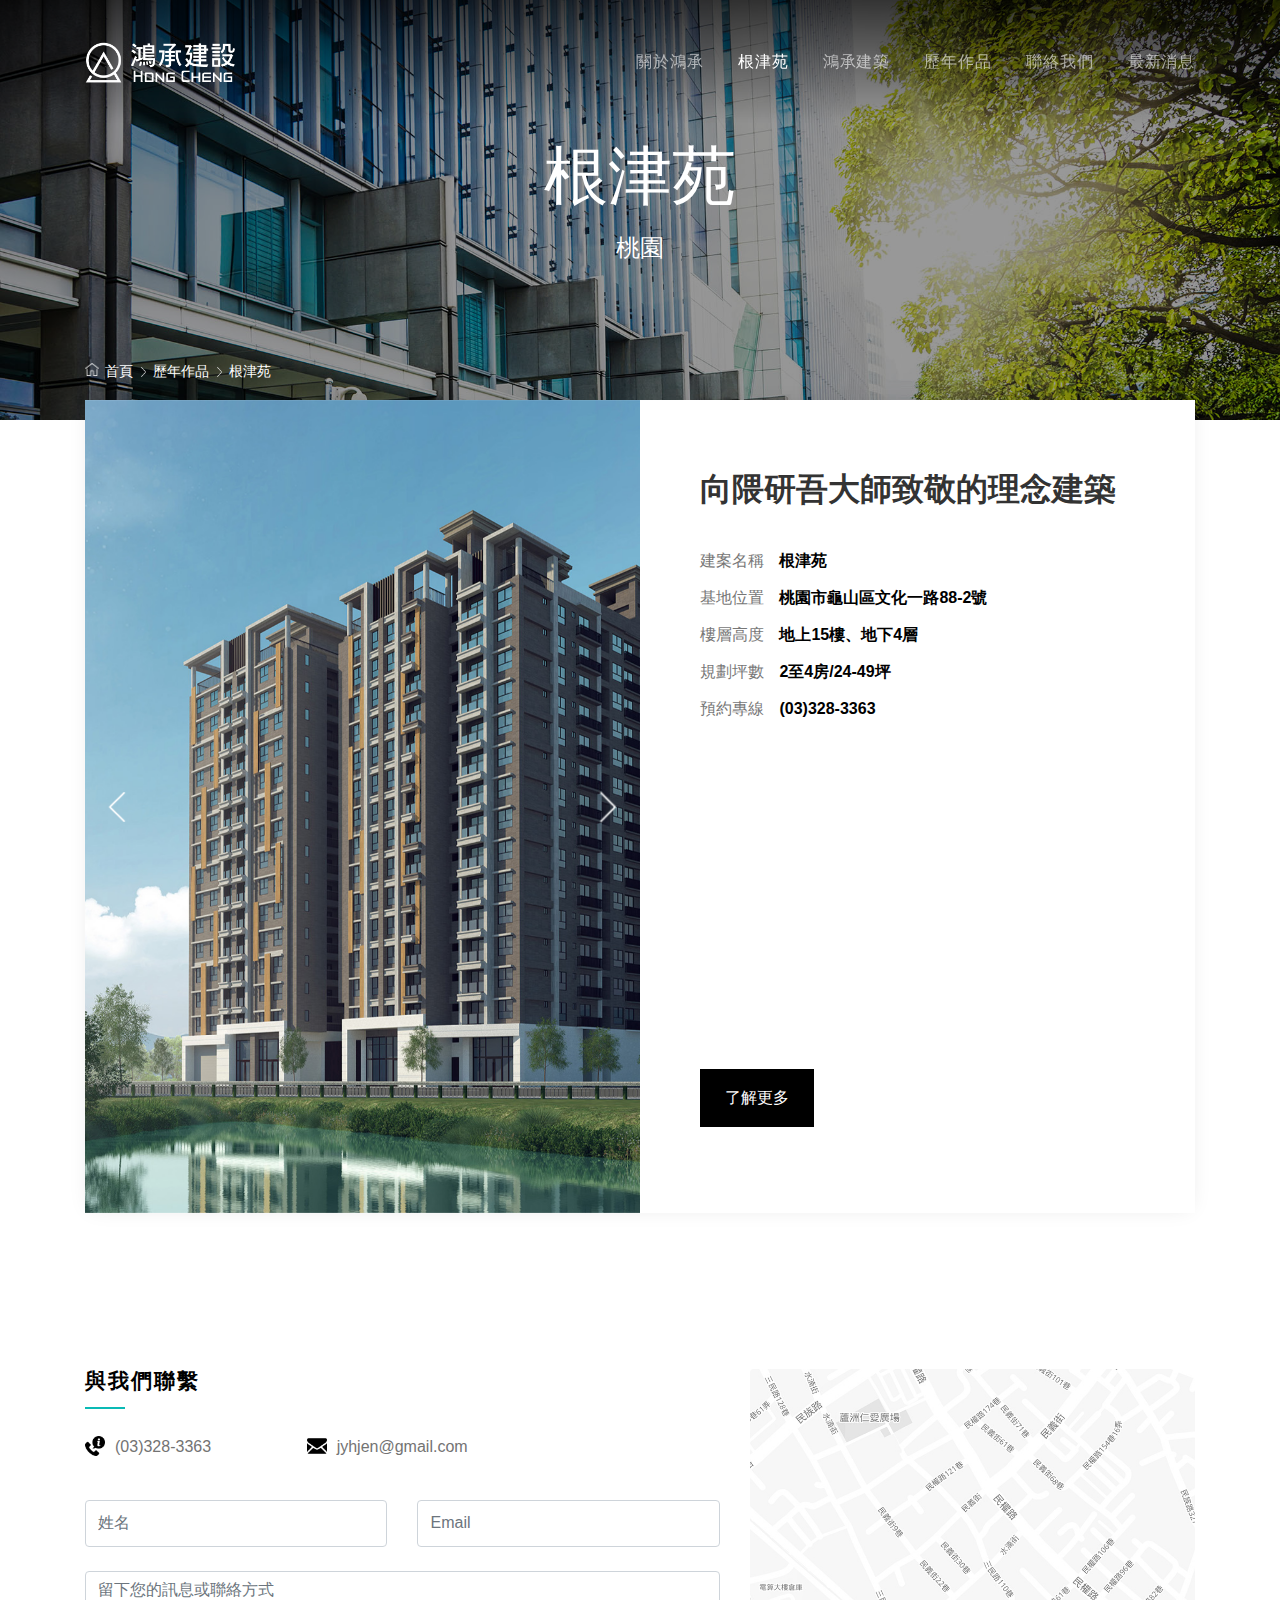
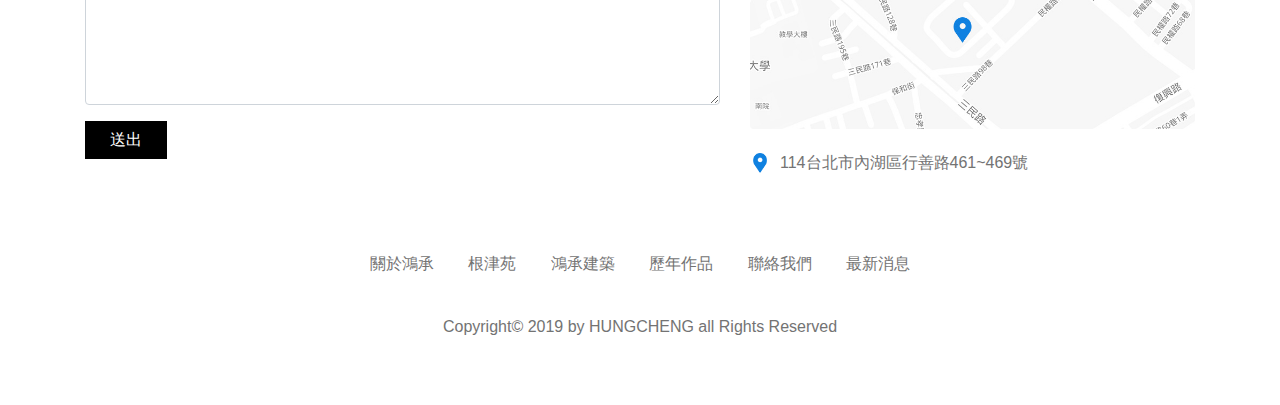
<file: detail-a.html>
<!DOCTYPE html>
<html lang="en">
    <head>
        <title>Apart &mdash; Colorlib Website Template</title>
        <meta charset="utf-8">
        <meta name="viewport" content="width=device-width, initial-scale=1, shrink-to-fit=no">
        
        <link rel="apple-touch-icon" sizes="57x57" href="images/favicon/apple-icon-57x57.png">
        <link rel="apple-touch-icon" sizes="60x60" href="images/favicon/apple-icon-60x60.png">
        <link rel="apple-touch-icon" sizes="72x72" href="images/favicon/apple-icon-72x72.png">
        <link rel="apple-touch-icon" sizes="76x76" href="images/favicon/apple-icon-76x76.png">
        <link rel="apple-touch-icon" sizes="114x114" href="images/favicon/apple-icon-114x114.png">
        <link rel="apple-touch-icon" sizes="120x120" href="images/favicon/apple-icon-120x120.png">
        <link rel="apple-touch-icon" sizes="144x144" href="images/favicon/apple-icon-144x144.png">
        <link rel="apple-touch-icon" sizes="152x152" href="images/favicon/apple-icon-152x152.png">
        <link rel="apple-touch-icon" sizes="180x180" href="images/favicon/apple-icon-180x180.png">
        <link rel="icon" type="image/png" sizes="192x192"  href="images/favicon/android-icon-192x192.png">
        <link rel="icon" type="image/png" sizes="32x32" href="images/favicon/favicon-32x32.png">
        <link rel="icon" type="image/png" sizes="96x96" href="images/favicon/favicon-96x96.png">
        <link rel="icon" type="image/png" sizes="16x16" href="images/favicon/favicon-16x16.png">
        <link rel="manifest" href="images/favicon/manifest.json">
        <meta name="msapplication-TileColor" content="#ffffff">
        <meta name="msapplication-TileImage" content="images/favicon/ms-icon-144x144.png">
        <meta name="theme-color" content="#ffffff">
        
        <link rel="stylesheet" href="https://fonts.googleapis.com/css?family=Nunito+Sans:200,300,400,700,900|Oswald:400,700">
        <link rel="stylesheet" href="fonts/icomoon/style.css">
        <link rel="stylesheet" href="css/bootstrap.min.css">
        <link rel="stylesheet" href="css/magnific-popup.css">
        <link rel="stylesheet" href="css/jquery-ui.css">
        <link rel="stylesheet" href="css/owl.carousel.min.css">
        <link rel="stylesheet" href="css/owl.theme.default.min.css">
        <link rel="stylesheet" href="css/bootstrap-datepicker.css">
        <link rel="stylesheet" href="css/mediaelementplayer.css">
        <link rel="stylesheet" href="css/animate.css">
        <link rel="stylesheet" href="fonts/flaticon/font/flaticon.css">
        <link rel="stylesheet" href="css/fl-bigmug-line.css">
        <link rel="stylesheet" href="css/aos.css">
        <link rel="stylesheet" href="css/style.css">
    </head>
    <body>
        <div class="site-wrap">
                <div class="site-navbar">
                    <div class="container py-1">
                        <div class="row align-items-center">
                            <div class="col-8 col-md-8 col-lg-4">
                                <h1 class="mb-0 logo"><a href="index.html" class="text-white h2 mb-0"><img src="images/logo.png" alt=""></a></h1>
                            </div>
                            <div class="col-4 col-md-4 col-lg-8">
                                <nav class="site-navigation text-right text-md-right" role="navigation">
                                    <div class="d-inline-block d-lg-none ml-md-0 mr-auto py-3"><a href="#" class="site-menu-toggle js-menu-toggle text-white"><span class="icon-menu h3"></span></a></div>
                                    <ul class="site-menu js-clone-nav d-none d-lg-block">
                                        <li><a href="about.html">關於鴻承</a></li>
                                        <li class="active"><a href="detail-a.html">根津苑</a></li>
                                        <li><a href="list-a.html">鴻承建築</a></li>
                                        <li><a href="list-b.html">歷年作品</a></li><!-- 所在單元li請加「class="active"」 -->
                                        <li><a href="#">聯絡我們</a></li>
                                        <li><a href="#">最新消息</a></li>
                                    </ul>
                                </nav>
                            </div>
                        </div>
                    </div>
                </div>
            </div>
        <div class="site-mobile-menu">
            <div class="site-mobile-menu-header">
                <div class="site-mobile-menu-close mt-3">
                    <span class="icon-close2 js-menu-toggle"></span>
                </div>
            </div>
            <div class="site-mobile-menu-body"></div>
        </div>
        <!-- .site-mobile-menu -->
        <div class="site-blocks-cover inner-page-cover short overlay" style="background-image: url('images/apart_03.jpg');"
            data-aos="fade" data-stellar-background-ratio="0.5" data-aos="fade">
            <div class="container">
                <div class="row align-items-center justify-content-center">
                    <div class="col-md-7 text-center" data-aos="fade-up" data-aos-delay="400">
                        <h1 class="text-white">根津苑</h1>
                        <p>桃園</p>
                    </div>
                </div>
                
            </div>
        </div>
        <div class="container">
            <div class="bread"><!-- 這一頁不需要 posinormal 這個class-->
                <ul>
                    <li class="home"><a href="index.html" title="首頁">首頁</a></li>
                    <li><a href="apartments.html" title="歷年作品">歷年作品</a></li>
                    <li>根津苑</li>
                </ul>
            </div>
        </div>
        <div class="container">
               
            <!-- 20200101 改--><div class="featured-property-half d-flex apartdetail" data-aos="fade-up" data-aos-delay="200" data-aos-offset="300" data-aos-easing="ease-in-sine">
                <div class="image">
                    <div class="slider-items owl-carousel">
                        <div class="single-slider-item set-bg" data-setbg="images/img10.jpg">
                            
                        </div>
                        <div class="single-slider-item set-bg" data-setbg="images/img9.jpg">
                            
                        </div>
                        <div class="single-slider-item set-bg" data-setbg="images/img11.jpg">
                            
                        </div>
                    </div>
                </div>
                <div class="text">
                    <h2>向隈研吾大師致敬的理念建築</h2>
                    <ul class="property-list-details mb-5">
                        <li><span>建案名稱</span> &nbsp; <strong>根津苑</strong></li>
                        <li><span>基地位置</span> &nbsp; <strong>桃園市龜山區文化一路88-2號</strong></li>
                        <li><span>樓層高度</span> &nbsp; <strong>地上15樓、地下4層</strong></li>
                        <li><span>規劃坪數</span> &nbsp; <strong>2至4房/24-49坪</strong></li>
                        <li><span>預約專線</span> &nbsp; <strong>(03)328-3363</strong></li>
                    </ul>
                    <!-- Map Section Begin -->
                    <div class="map">
                        <iframe src="https://www.google.com/maps/embed?pb=!1m18!1m12!1m3!1d3614.538536107419!2d121.37978431500657!3d25.049729983965104!2m3!1f0!2f0!3f0!3m2!1i1024!2i768!4f13.1!3m3!1m2!1s0x3442a7149091e5d7%3A0xeb4ab7e05df06cc8!2zMzMz5qGD5ZyS5biC6b6c5bGx5Y2A5paH5YyW5LiA6LevODgtMuiZnw!5e0!3m2!1szh-TW!2stw!4v1573729117816!5m2!1szh-TW!2stw" height="250" style="border:0" allowfullscreen></iframe>
                    </div>
                    
                    <!-- Map Section End -->
                    <p><a href="contact.html" class="btn btn-black px-4 py-3">了解更多</a></p>
                </div>
            </div>
        </div>

        
        

        <footer class="site-footer">
            <div class="container">
                <div class="row">
                    <div class="col-md-12 col-lg-7 mb-5">
                        <h3 class="footer-heading mb-4">與我們聯繫</h3>
                        
                        <div class="row contactus mb-4">
                            <div class="col-md-12 col-lg-4" >
                                <p class="iconl icon_phone"><a href="tel:+033283363">(03)328-3363</a></p>
                            </div>
                            <div class="col-md-12 col-lg-4" >
                                <p class="iconl icon_email"><a href="mailto:jyhjen@gmail.com">jyhjen@gmail.com</a></p>
                            </div>
                        </div>
                        <form action="#" class="contact-form">
                            <div class="row form-group mb-4">
                                <div class="col-xs-12 col-md-6">
                                    <input type="text" id="fullname" class="form-control" placeholder="姓名">
                                </div>
                                <div class="col-xs-12 col-md-6">
                                    <input type="email" id="email" class="form-control" placeholder="Email">
                                </div>
                            </div>
                            <div class="row form-group">
                                <div class="col-md-12">
                                    <textarea name="message" id="message" cols="30" rows="5" class="form-control"
                                        placeholder="留下您的訊息或聯絡方式"></textarea>
                                </div>
                            </div>
                            <div class="row form-group">
                                <div class="col-md-12">
                                    <input type="submit" value="送出" class="btn btn-black px-4">
                                </div>
                            </div>
                        </form>
                        
                    </div>
                    
                    <div class="col-lg-5 ml-auto">
                        <div class="mb-5">
                            <div class="block-16">
                                <figure>
                                    <a href="https://goo.gl/maps/h9ydp6LYQEk1zWWM8" target="_blank"><img src="images/map_foot.jpg" alt="位置" class="img-fluid rounded"></a>
                                    <p class="iconl icon_pin"><a href="https://goo.gl/maps/h9ydp6LYQEk1zWWM8" target="_blank">114台北市內湖區行善路461~469號</a></p>
                                </figure>
                            </div>
                        </div>
                    </div>
                </div>
                <div class="row pt-3 text-center foot-menu-wrap">
                    <ul class="foot-menu">
                        <li><a href="about.html">關於鴻承</a></li>
                        <li><a href="detail-a.html">根津苑</a></li>
                        <li><a href="list-a.html">鴻承建築</a></li>
                        <li><a href="list-b.html">歷年作品</a></li>
                        <li><a href="#">聯絡我們</a></li>
                        <li><a href="#">最新消息</a></li>
                    </ul>
                </div>
                <div class="row pt-2 mt-2 text-center">
                    <div class="col-md-12">
                        <p>
                            Copyright© 2019 by HUNGCHENG all Rights Reserved
                        </p>
                    </div>
                </div>
            </div>
        </footer>
        </div>
        <script src="js/jquery-3.3.1.min.js"></script>
        <script src="js/jquery-migrate-3.0.1.min.js"></script>
        <script src="js/jquery-ui.js"></script>
        <script src="js/popper.min.js"></script>
        <script src="js/bootstrap.min.js"></script>
        <script src="js/owl.carousel.min.js"></script>
        <script src="js/mediaelement-and-player.min.js"></script>
        <!-- <script src="js/jquery.stellar.min.js"></script> -->
        <script src="js/jquery.countdown.min.js"></script>
        <script src="js/jquery.magnific-popup.min.js"></script>
        <script src="js/bootstrap-datepicker.min.js"></script>
        <script src="js/aos.js"></script>
        <script src="js/circleaudioplayer.js"></script>
        <script src="js/main.js"></script>
    </body>
</html>
</file>
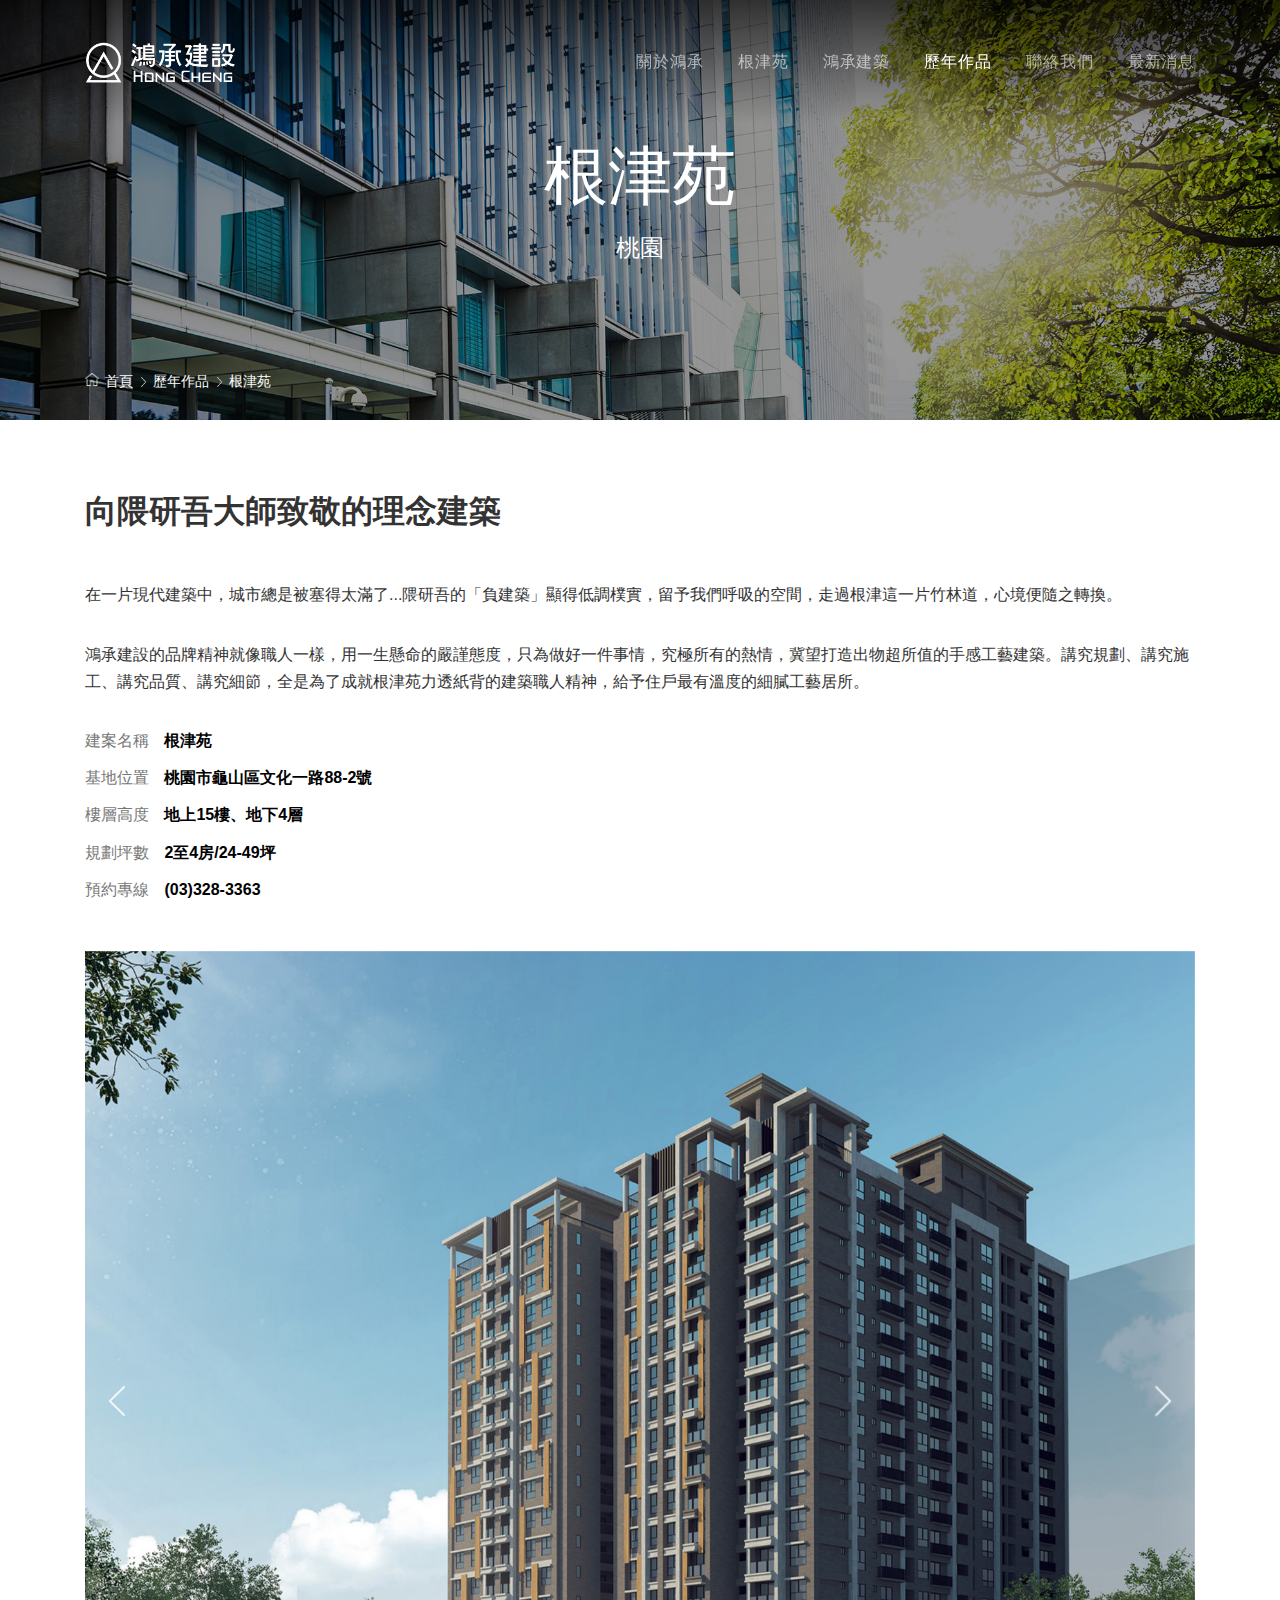
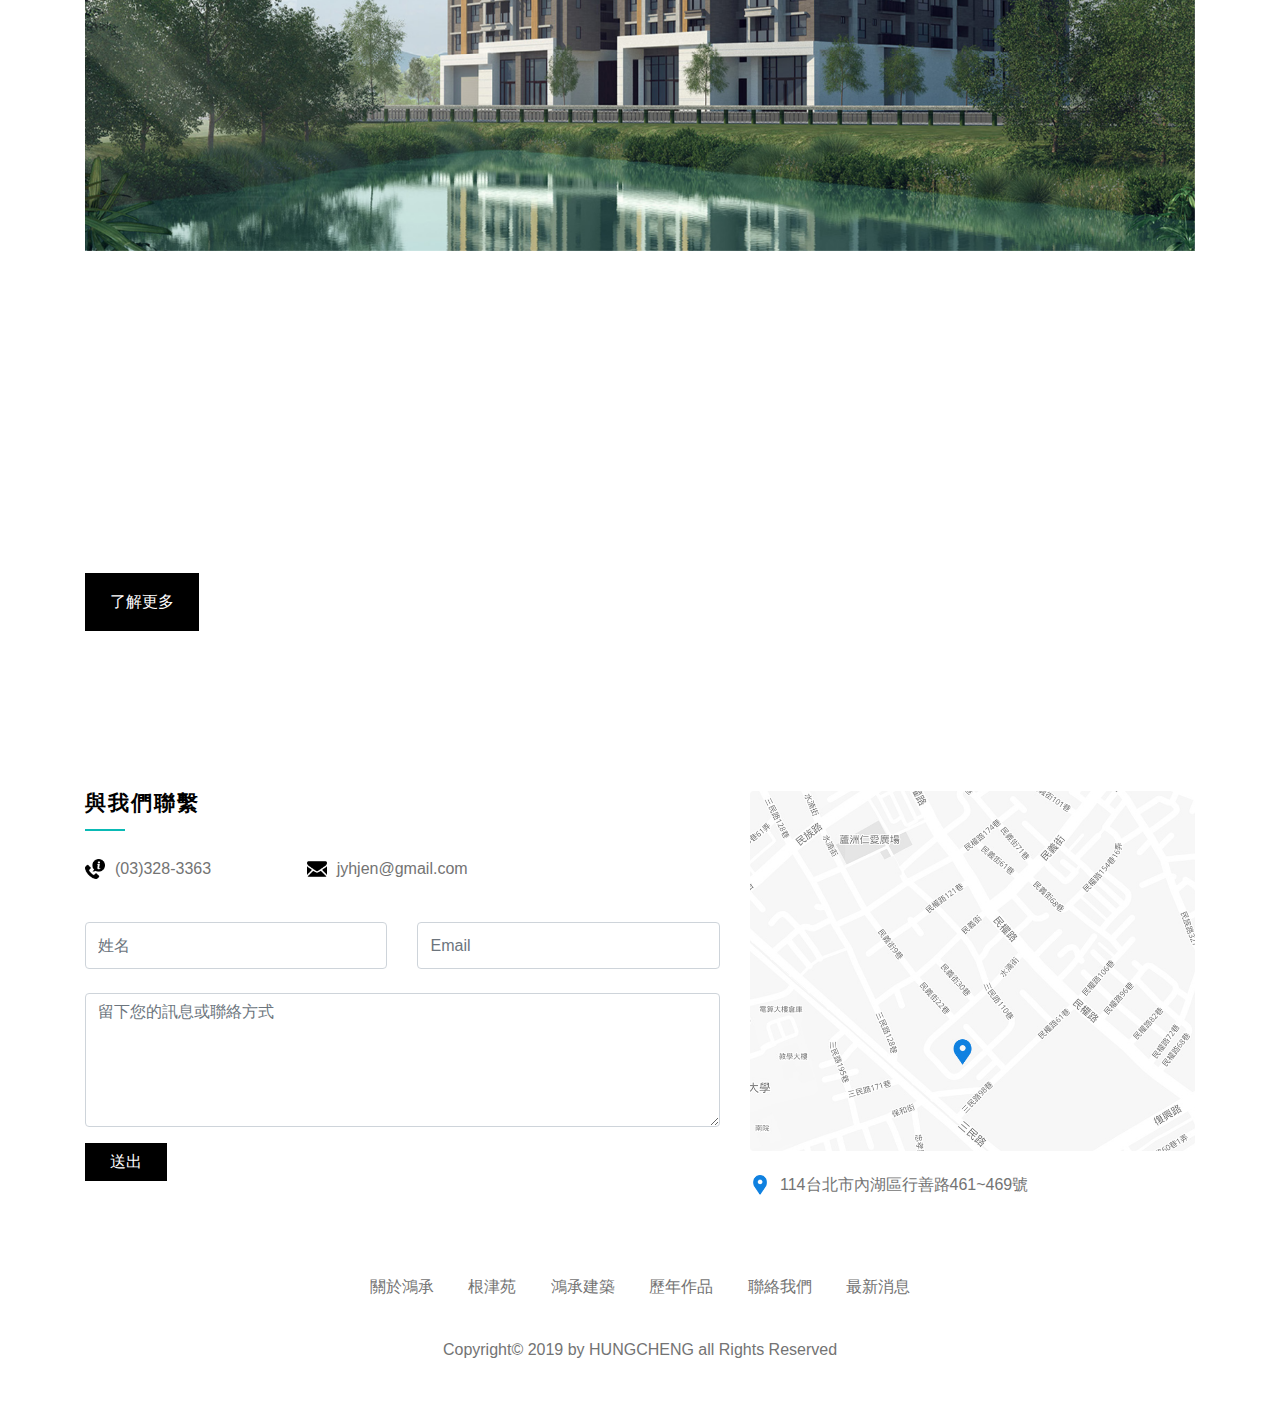
<file: detail-b.html>
<!DOCTYPE html>
<html lang="en">
    <head>
        <title>Apart &mdash; Colorlib Website Template</title>
        <meta charset="utf-8">
        <meta name="viewport" content="width=device-width, initial-scale=1, shrink-to-fit=no">

        <link rel="apple-touch-icon" sizes="57x57" href="images/favicon/apple-icon-57x57.png">
        <link rel="apple-touch-icon" sizes="60x60" href="images/favicon/apple-icon-60x60.png">
        <link rel="apple-touch-icon" sizes="72x72" href="images/favicon/apple-icon-72x72.png">
        <link rel="apple-touch-icon" sizes="76x76" href="images/favicon/apple-icon-76x76.png">
        <link rel="apple-touch-icon" sizes="114x114" href="images/favicon/apple-icon-114x114.png">
        <link rel="apple-touch-icon" sizes="120x120" href="images/favicon/apple-icon-120x120.png">
        <link rel="apple-touch-icon" sizes="144x144" href="images/favicon/apple-icon-144x144.png">
        <link rel="apple-touch-icon" sizes="152x152" href="images/favicon/apple-icon-152x152.png">
        <link rel="apple-touch-icon" sizes="180x180" href="images/favicon/apple-icon-180x180.png">
        <link rel="icon" type="image/png" sizes="192x192"  href="images/favicon/android-icon-192x192.png">
        <link rel="icon" type="image/png" sizes="32x32" href="images/favicon/favicon-32x32.png">
        <link rel="icon" type="image/png" sizes="96x96" href="images/favicon/favicon-96x96.png">
        <link rel="icon" type="image/png" sizes="16x16" href="images/favicon/favicon-16x16.png">
        <link rel="manifest" href="images/favicon/manifest.json">
        <meta name="msapplication-TileColor" content="#ffffff">
        <meta name="msapplication-TileImage" content="images/favicon/ms-icon-144x144.png">
        <meta name="theme-color" content="#ffffff">
        
        <link rel="stylesheet" href="https://fonts.googleapis.com/css?family=Nunito+Sans:200,300,400,700,900|Oswald:400,700">
        <link rel="stylesheet" href="fonts/icomoon/style.css">
        <link rel="stylesheet" href="css/bootstrap.min.css">
        <link rel="stylesheet" href="css/magnific-popup.css">
        <link rel="stylesheet" href="css/jquery-ui.css">
        <link rel="stylesheet" href="css/owl.carousel.min.css">
        <link rel="stylesheet" href="css/owl.theme.default.min.css">
        <link rel="stylesheet" href="css/bootstrap-datepicker.css">
        <link rel="stylesheet" href="css/mediaelementplayer.css">
        <link rel="stylesheet" href="css/animate.css">
        <link rel="stylesheet" href="fonts/flaticon/font/flaticon.css">
        <link rel="stylesheet" href="css/fl-bigmug-line.css">
        <link rel="stylesheet" href="css/aos.css">
        <link rel="stylesheet" href="css/style.css">
    </head>
    <body>
        <div class="site-wrap">
                <div class="site-navbar">
                    <div class="container py-1">
                        <div class="row align-items-center">
                            <div class="col-8 col-md-8 col-lg-4">
                                <h1 class="mb-0 logo"><a href="index.html" class="text-white h2 mb-0"><img src="images/logo.png" alt=""></a></h1>
                            </div>
                            <div class="col-4 col-md-4 col-lg-8">
                                <nav class="site-navigation text-right text-md-right" role="navigation">
                                    <div class="d-inline-block d-lg-none ml-md-0 mr-auto py-3"><a href="#" class="site-menu-toggle js-menu-toggle text-white"><span class="icon-menu h3"></span></a></div>
                                    <ul class="site-menu js-clone-nav d-none d-lg-block">
                                        <li><a href="about.html">關於鴻承</a></li>
                                        <li><a href="detail-a.html">根津苑</a></li>
                                        <li><a href="list-a.html">鴻承建築</a></li>
                                        <li class="active"><a href="list-b.html">歷年作品</a></li><!-- 所在單元li請加「class="active"」 -->
                                        <li><a href="#">聯絡我們</a></li>
                                        <li><a href="#">最新消息</a></li>
                                    </ul>
                                </nav>
                            </div>
                        </div>
                    </div>
                </div>
            </div>
        <div class="site-mobile-menu">
            <div class="site-mobile-menu-header">
                <div class="site-mobile-menu-close mt-3">
                    <span class="icon-close2 js-menu-toggle"></span>
                </div>
            </div>
            <div class="site-mobile-menu-body"></div>
        </div>
        <!-- .site-mobile-menu -->
        <div class="site-blocks-cover inner-page-cover short overlay" style="background-image: url('images/apart_03.jpg');"
            data-aos="fade" data-stellar-background-ratio="0.5" data-aos="fade">
            <div class="container">
                <div class="row align-items-center justify-content-center">
                    <div class="col-md-7 text-center" data-aos="fade-up" data-aos-delay="400">
                        <h1 class="text-white">根津苑</h1>
                        <p>桃園</p>
                    </div>
                </div>
                
            </div>
        </div>
        <div class="container">
            <div class="bread posinormal">
                <ul>
                    <li class="home"><a href="index.html" title="首頁">首頁</a></li>
                    <li><a href="apartments.html" title="歷年作品">歷年作品</a></li>
                    <li>根津苑</li>
                </ul>
            </div>
        </div>
        <div class="container">
            
            <div class="page-upload">
                <h2 class="innertopic">向隈研吾大師致敬的理念建築 </h2>
                <p>
                    在一片現代建築中，城市總是被塞得太滿了...隈研吾的「負建築」顯得低調樸實，留予我們呼吸的空間，走過根津這一片竹林道，心境便隨之轉換。
                </p>
                <p>
                    鴻承建設的品牌精神就像職人一樣，用一生懸命的嚴謹態度，只為做好一件事情，究極所有的熱情，冀望打造出物超所值的手感工藝建築。講究規劃、講究施工、講究品質、講究細節，全是為了成就根津苑力透紙背的建築職人精神，給予住戶最有溫度的細膩工藝居所。
                </p>
                <ul class="property-list-details mb-5">
                    <li><span>建案名稱</span> &nbsp; <strong>根津苑</strong></li>
                    <li><span>基地位置</span> &nbsp; <strong>桃園市龜山區文化一路88-2號</strong></li>
                    <li><span>樓層高度</span> &nbsp; <strong>地上15樓、地下4層</strong></li>
                    <li><span>規劃坪數</span> &nbsp; <strong>2至4房/24-49坪</strong></li>
                    <li><span>預約專線</span> &nbsp; <strong>(03)328-3363</strong></li>
                </ul>
                <div class="imageslider">
                    <div class="slider-items owl-carousel">
                        <div class="single-slider-item set-bg" data-setbg="images/img10.jpg">
                            
                        </div>
                        <div class="single-slider-item set-bg" data-setbg="images/img9.jpg">
                            
                        </div>
                        <div class="single-slider-item set-bg" data-setbg="images/img11.jpg">
                            
                        </div>
                    </div>
                </div>  
                <div class="map">
                    <iframe src="https://www.google.com/maps/embed?pb=!1m18!1m12!1m3!1d3614.538536107419!2d121.37978431500657!3d25.049729983965104!2m3!1f0!2f0!3f0!3m2!1i1024!2i768!4f13.1!3m3!1m2!1s0x3442a7149091e5d7%3A0xeb4ab7e05df06cc8!2zMzMz5qGD5ZyS5biC6b6c5bGx5Y2A5paH5YyW5LiA6LevODgtMuiZnw!5e0!3m2!1szh-TW!2stw!4v1573729117816!5m2!1szh-TW!2stw" height="250" style="border:0" allowfullscreen></iframe>
                </div>
                <p><a href="contact.html" class="btn btn-black px-4 py-3">了解更多</a></p>
            </div>
            
        </div>

        
        

        <footer class="site-footer">
            <div class="container">
                <div class="row">
                    <div class="col-md-12 col-lg-7 mb-5">
                        <h3 class="footer-heading mb-4">與我們聯繫</h3>
                        
                        <div class="row contactus mb-4">
                            <div class="col-md-12 col-lg-4" >
                                <p class="iconl icon_phone"><a href="tel:+033283363">(03)328-3363</a></p>
                            </div>
                            <div class="col-md-12 col-lg-4" >
                                <p class="iconl icon_email"><a href="mailto:jyhjen@gmail.com">jyhjen@gmail.com</a></p>
                            </div>
                        </div>
                        <form action="#" class="contact-form">
                            <div class="row form-group mb-4">
                                <div class="col-xs-12 col-md-6">
                                    <input type="text" id="fullname" class="form-control" placeholder="姓名">
                                </div>
                                <div class="col-xs-12 col-md-6">
                                    <input type="email" id="email" class="form-control" placeholder="Email">
                                </div>
                            </div>
                            <div class="row form-group">
                                <div class="col-md-12">
                                    <textarea name="message" id="message" cols="30" rows="5" class="form-control"
                                        placeholder="留下您的訊息或聯絡方式"></textarea>
                                </div>
                            </div>
                            <div class="row form-group">
                                <div class="col-md-12">
                                    <input type="submit" value="送出" class="btn btn-black px-4">
                                </div>
                            </div>
                        </form>
                        
                    </div>
                    
                    <div class="col-lg-5 ml-auto">
                        <div class="mb-5">
                            <div class="block-16">
                                <figure>
                                    <a href="https://goo.gl/maps/h9ydp6LYQEk1zWWM8" target="_blank"><img src="images/map_foot.jpg" alt="位置" class="img-fluid rounded"></a>
                                    <p class="iconl icon_pin"><a href="https://goo.gl/maps/h9ydp6LYQEk1zWWM8" target="_blank">114台北市內湖區行善路461~469號</a></p>
                                </figure>
                            </div>
                        </div>
                    </div>
                </div>
                <div class="row pt-3 text-center foot-menu-wrap">
                    <ul class="foot-menu">
                        <li><a href="about.html">關於鴻承</a></li>
                        <li><a href="detail-a.html">根津苑</a></li>
                        <li><a href="list-a.html">鴻承建築</a></li>
                        <li><a href="list-b.html">歷年作品</a></li>
                        <li><a href="#">聯絡我們</a></li>
                        <li><a href="#">最新消息</a></li>
                    </ul>
                </div>
                <div class="row pt-2 mt-2 text-center">
                    <div class="col-md-12">
                        <p>
                            Copyright© 2019 by HUNGCHENG all Rights Reserved
                        </p>
                    </div>
                </div>
            </div>
        </footer>
        </div>
        <script src="js/jquery-3.3.1.min.js"></script>
        <script src="js/jquery-migrate-3.0.1.min.js"></script>
        <script src="js/jquery-ui.js"></script>
        <script src="js/popper.min.js"></script>
        <script src="js/bootstrap.min.js"></script>
        <script src="js/owl.carousel.min.js"></script>
        <script src="js/mediaelement-and-player.min.js"></script>
        <!-- <script src="js/jquery.stellar.min.js"></script> -->
        <script src="js/jquery.countdown.min.js"></script>
        <script src="js/jquery.magnific-popup.min.js"></script>
        <script src="js/bootstrap-datepicker.min.js"></script>
        <script src="js/aos.js"></script>
        <script src="js/circleaudioplayer.js"></script>
        <script src="js/main.js"></script>
    </body>
</html>
</file>
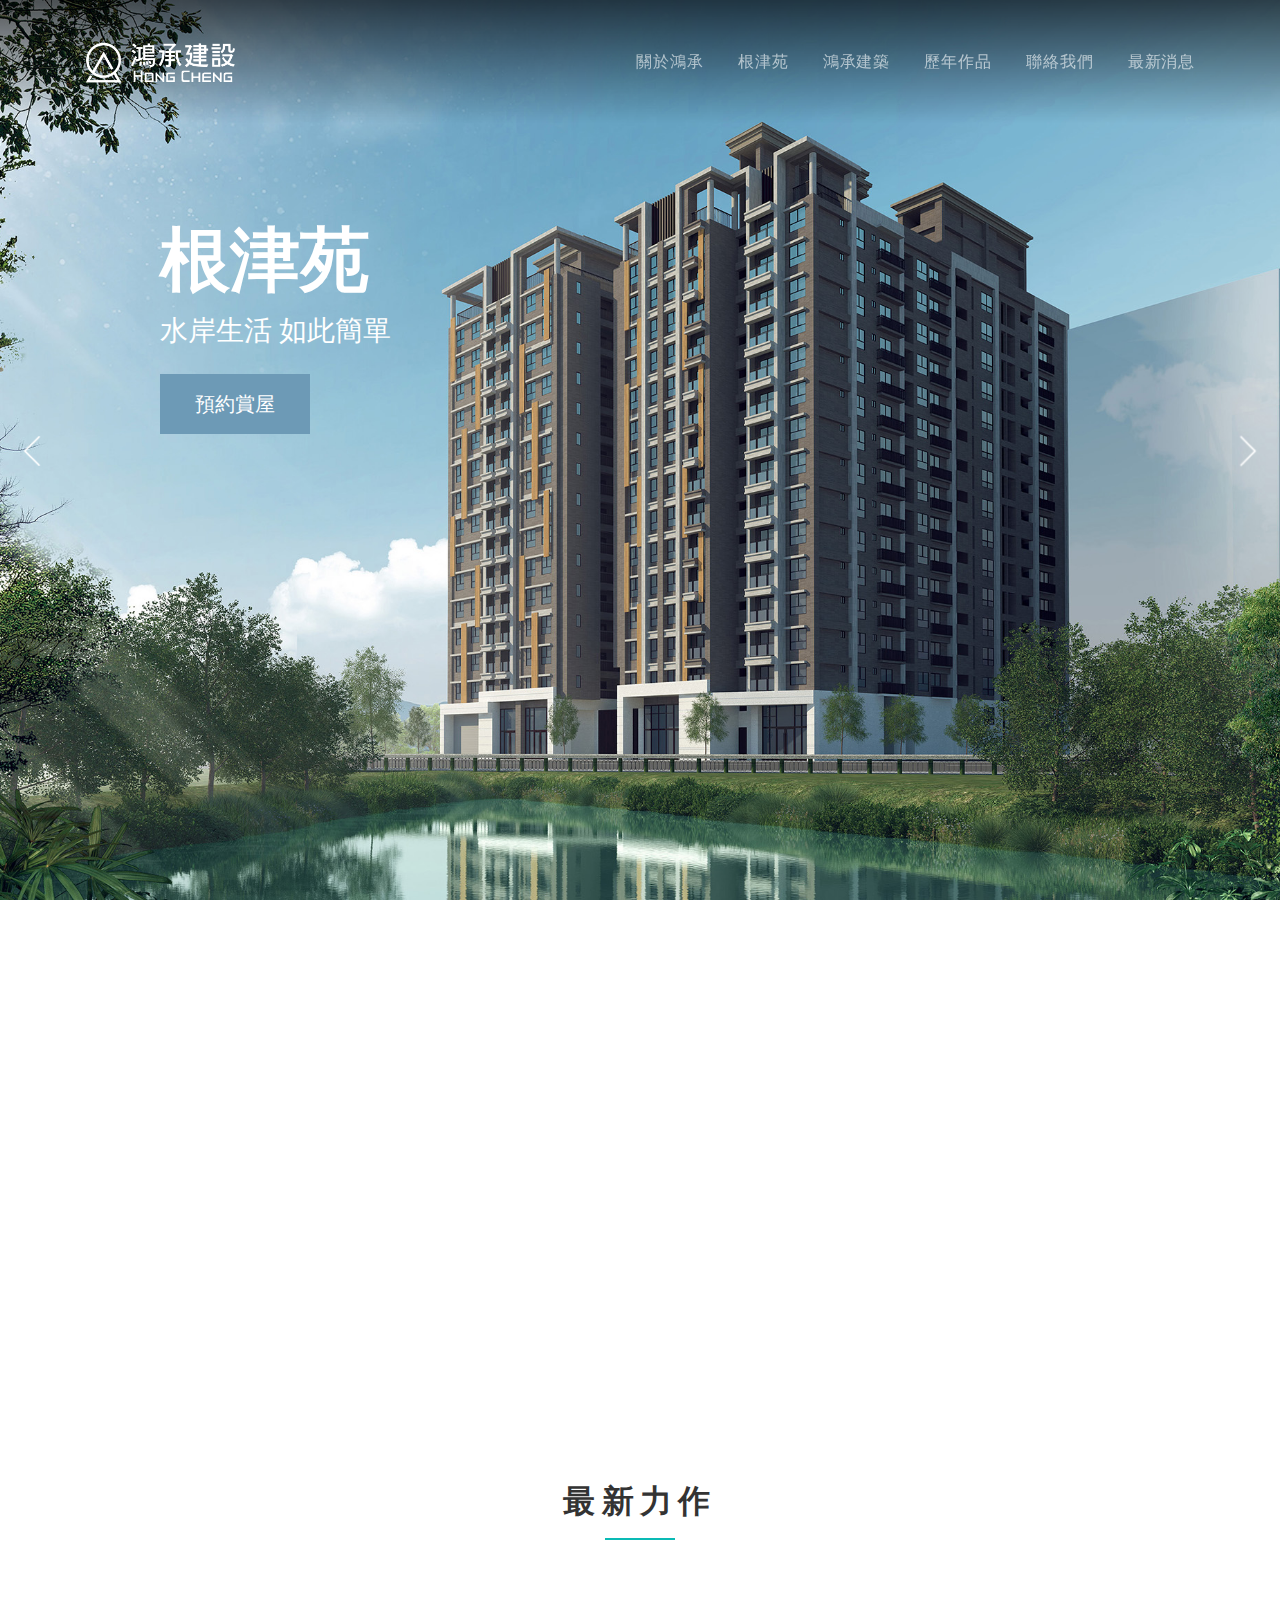
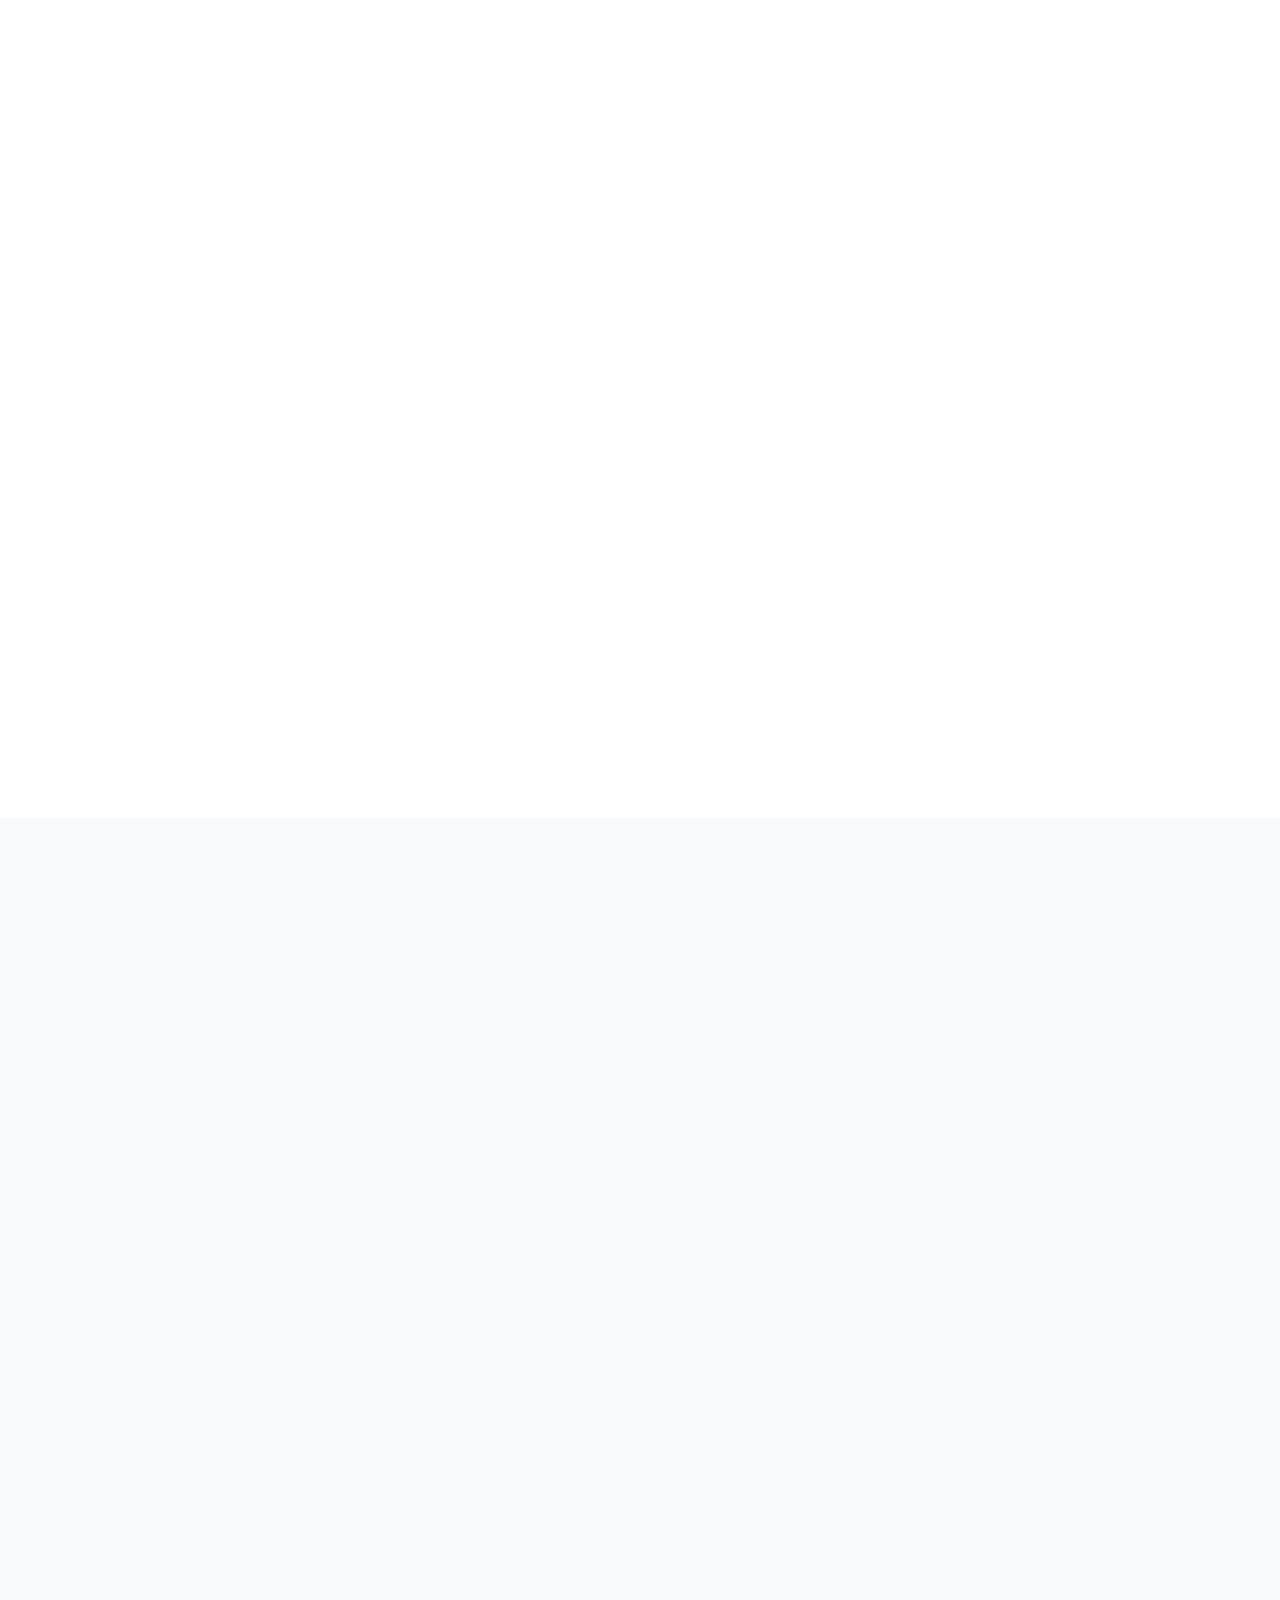
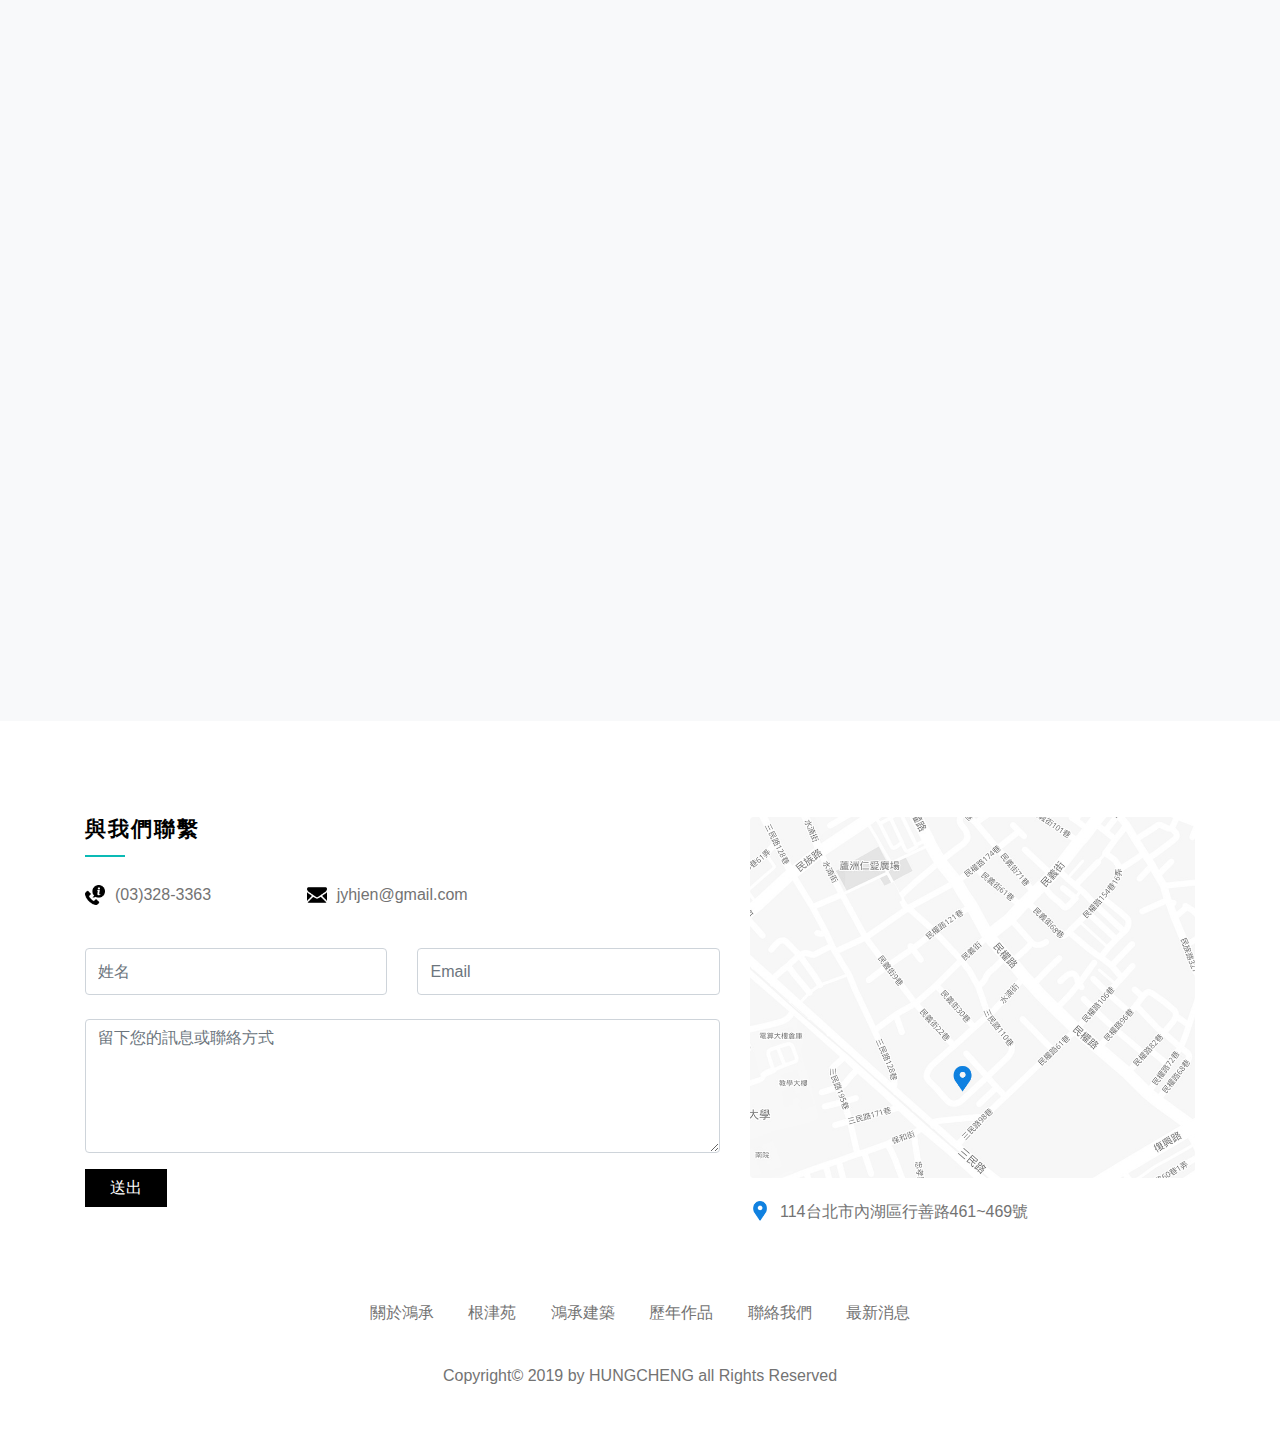
<file: index - aos沒解決.html>
<!DOCTYPE html>
<html lang="en">
	<head>
		<title>Apart &mdash; Colorlib Website Template</title>
		<meta charset="utf-8">
		<meta name="viewport" content="width=device-width, initial-scale=1, shrink-to-fit=no">
		<link rel="stylesheet" href="https://fonts.googleapis.com/css?family=Nunito+Sans:200,300,400,700,900|Oswald:400,700">
		<link rel="stylesheet" href="fonts/icomoon/style.css">
		<link rel="stylesheet" href="css/bootstrap.min.css">
		<link rel="stylesheet" href="css/magnific-popup.css">
		<link rel="stylesheet" href="css/jquery-ui.css">
		<link rel="stylesheet" href="css/owl.carousel.min.css">
		<link rel="stylesheet" href="css/owl.theme.default.min.css">
		<link rel="stylesheet" href="css/bootstrap-datepicker.css">
		<link rel="stylesheet" href="css/mediaelementplayer.css">
		<link rel="stylesheet" href="css/animate.css">
		<link rel="stylesheet" href="fonts/flaticon/font/flaticon.css">
		<link rel="stylesheet" href="css/fl-bigmug-line.css">
		<link rel="stylesheet" href="css/aos.css">
		<link rel="stylesheet" href="css/style.css">
	</head>
	<body>
		<div class="site-wrap">
			<div class="site-navbar">
				<div class="container py-1">
					<div class="row align-items-center">
						<div class="col-8 col-md-8 col-lg-4">
							<h1 class="mb-0 logo"><a href="index.html" class="text-white h2 mb-0"><img src="images/logo.png" alt=""></a></h1>
						</div>
						<div class="col-4 col-md-4 col-lg-8">
							<nav class="site-navigation text-right text-md-right" role="navigation">
								<div class="d-inline-block d-lg-none ml-md-0 mr-auto py-3"><a href="#" class="site-menu-toggle js-menu-toggle text-white"><span class="icon-menu h3"></span></a></div>
								<ul class="site-menu js-clone-nav d-none d-lg-block">
									<li><a href="about.html">關於鴻承</a></li>
									<li><a href="detail-a.html">根津苑</a></li>
									<li><a href="list-a.html">鴻承建築</a></li>
									<li><a href="list-b.html">歷年作品</a></li>
									<li><a href="#">聯絡我們</a></li>
									<li><a href="#">最新消息</a></li>
								</ul>
							</nav>
						</div>
					</div>
				</div>
			</div>
		</div>
		<div class="site-mobile-menu">
			<div class="site-mobile-menu-header">
				<div class="site-mobile-menu-close mt-3">
					<span class="icon-close2 js-menu-toggle"></span>
				</div>
			</div>
			<div class="site-mobile-menu-body"></div>
		</div>


		<!-- Hero Slider Section Begin -->
		<section class="hero-slider">
			<div class="slider-items owl-carousel">
				<div class="single-slider-item set-bg" data-setbg="images/img10.jpg">
					<div class="container topic">
						<h1>根津苑</h1>
						<p>水岸生活 如此簡單</p>
						<a href="detail-a.html" class="btn btn-primary px-5 py-3">預約賞屋</a>
					</div>
				</div>
				<div class="single-slider-item set-bg" data-setbg="images/img9.jpg">
					<div class="container topic">
						<h1>根津苑</h1>
						<p>水岸生活 如此簡單</p>
						<a href="detail-a.html" class="btn btn-primary px-5 py-3">預約賞屋</a>
					</div>
				</div>
				<div class="single-slider-item set-bg" data-setbg="images/img11.jpg">
					<div class="container topic">
						<h1>根津苑</h1>
						<p>水岸生活 如此簡單</p>
						<a href="detail-a.html" class="btn btn-primary px-5 py-3">預約賞屋</a>
					</div>
				</div>
			</div>
		</section>
		<!-- Hero Slider Section End -->




		<div class="container">
			<div class="featured-property-half d-flex" data-aos="fade-up" data-aos-offset="1200" data-aos-easing="ease-in-sine">
				<div class="image" style="background-image: url('images/img9.jpg')"></div>
				<div class="text ownertalk">
					<p class="typo_chi wide_text words">
						我們為了「居住」創造出高質感與<br>高強度的建築作品。<br>
						這不僅是在房屋本體的構成，<br>
						更展現出不凡的生活風格。
					</p>
					<p class="typo_chi ownername"><span>創辦人　<b>根津苑</b></span></p>
				</div>
			</div>
		</div>
		<div class="site-section">
			<div class="container">
				<div class="row">
					<div class="site-section-heading text-center mb-5 w-border col-md-6 mx-auto">
						<h2 class="mb-5">最新力作</h2>
					</div>
				</div>
				<div class="row">
					<div class="col-md-12 col-lg-12" data-aos="fade-up" data-aos-delay="500" data-aos-offset="1000" data-aos-easing="ease-in-sine">
						<figure class="figure posi_center cust_w_700 text-center">
							<div class="graphic"><img src="images/img11.jpg"></div>
							<figcaption>根津苑</figcaption>
							<blockquote>在一片現代建築中，城市總是被塞得太滿了...隈研吾的「負建築」顯得低調樸實，留予我們呼吸的空間，走過根津這一片竹林道，心境便隨之轉換。</blockquote>
						</figure>
					</div>
					<div class="col-md-12 text-center" data-aos="fade-up">
						<a href="detail-a.html" class="btn btn-black px-4 py-3">進入了解</a>
					</div>
				</div>
			</div>
		</div>
		<div class="site-section block-13 bg-light">
			<div class="container" data-aos="fade-up" data-aos-delay="500" data-aos-offset="800" data-aos-easing="ease-in-sine">
				<div class="row">
					<div class="site-section-heading text-center mb-5 w-border col-md-6 mx-auto">
						<h2 class="mb-5">設計團隊</h2>
						<p>延攬各領域專家組成頂尖團隊，精科細琢只為打造出符合期許的上等之作。</p>
					</div>
				</div>
				<div class="nonloop-block-13 owl-carousel index_team">
					<div class="text-center p-3 p-md-2">
						<div class="mb-4 p-3">            
							<img src="images/p1.jpg" alt="Image" class="w-100 mx-auto img-fluid rounded-circle">
						</div>
						<div class="text-black">
							<h3 class="h5">袁宗南｜燈光美學</h3>
							<p class="desc">擅於將日式建築的細緻感，巧妙的展現在作品各處，讓人驚艷卻不喧賓奪主。</p>
						</div>
					</div>
					<div class="text-center p-3 p-md-2">
						<div class="mb-4 p-3">            
							<img src="images/p2.jpg" alt="Image" class="w-100 mx-auto img-fluid rounded-circle">
						</div>
						<div class="text-black">
							<h3 class="h5">Remo Riva｜建築美學</h3>
							<p class="desc">從現代藝術中吸取豐富的元素，並兼顧功能性的住宅景觀，是我所堅持的高標準要求。</p>
						</div>
					</div>
					<div class="text-center p-3 p-md-2">
						<div class="mb-4 p-3">            
							<img src="images/p3.jpg" alt="Image" class="w-100 mx-auto img-fluid rounded-circle">
						</div>
						<div class="text-black">
							<h3 class="h5">盧胤翰 | 景觀設計</h3>
							<p class="desc">曾經榮獲國際設計獎項的頂尖設計師，擁有多元設計的思維與專業能力。</p>
						</div>
					</div>
					<div class="text-center p-3 p-md-2">
						<div class="mb-4 p-3">            
							<img src="images/p4.jpg" alt="Image" class="w-100 mx-auto img-fluid rounded-circle">
						</div>
						<div class="text-black">
							<h3 class="h5">Steven K. Miller｜建築擘畫</h3>
							<p class="desc">引入歐美室內造型的概念，由裝飾師刻畫出專屬屋主的居家布置，滿足追求不凡品味的您。</p>
						</div>
					</div>
					<div class="text-center p-3 p-md-2">
							<div class="mb-4 p-3">            
								<img src="images/p1.jpg" alt="Image" class="w-100 mx-auto img-fluid rounded-circle">
							</div>
							<div class="text-black">
								<h3 class="h5">袁宗南｜燈光美學</h3>
								<p class="desc">擅於將日式建築的細緻感，巧妙的展現在作品各處，讓人驚艷卻不喧賓奪主。</p>
							</div>
						</div>
						<div class="text-center p-3 p-md-2">
							<div class="mb-4 p-3">            
								<img src="images/p2.jpg" alt="Image" class="w-100 mx-auto img-fluid rounded-circle">
							</div>
							<div class="text-black">
								<h3 class="h5">Remo Riva｜建築美學</h3>
								<p class="desc">從現代藝術中吸取豐富的元素，並兼顧功能性的住宅景觀，是我所堅持的高標準要求。</p>
							</div>
						</div>
						<div class="text-center p-3 p-md-2">
							<div class="mb-4 p-3">            
								<img src="images/p3.jpg" alt="Image" class="w-100 mx-auto img-fluid rounded-circle">
							</div>
							<div class="text-black">
								<h3 class="h5">盧胤翰 | 景觀設計</h3>
								<p class="desc">曾經榮獲國際設計獎項的頂尖設計師，擁有多元設計的思維與專業能力。</p>
							</div>
						</div>
						<div class="text-center p-3 p-md-2">
							<div class="mb-4 p-3">            
								<img src="images/p4.jpg" alt="Image" class="w-100 mx-auto img-fluid rounded-circle">
							</div>
							<div class="text-black">
								<h3 class="h5">Steven K. Miller｜建築擘畫</h3>
								<p class="desc">引入歐美室內造型的概念，由裝飾師刻畫出專屬屋主的居家布置，滿足追求不凡品味的您。</p>
							</div>
						</div>
				</div>
			</div>
		</div>
		<div class="site-section block-13 bg-light">
			<div class="container">
				<div class="featured-property-half d-flex" data-aos="fade-up" data-aos-delay="1000" data-aos-offset="1100" data-aos-easing="ease-in-sine">
					<div class="text">
						<h2>關於鴻承</h2>
						<p class="mb-5">用一生懸命的嚴謹態度，只為做好一件事情，究極所有的熱情，冀望打造出物超所值的手感工藝建築。</p>
						<p><a href="about.html" class="btn btn-black px-4 py-3">進入了解</a></p>
					</div>
					<div class="image" style="background-image: url('images/img12.jpg')"></div>
				</div>
			</div>
		</div>
		
		<footer class="site-footer">
			<div class="container">
				<div class="row">
					<div class="col-md-12 col-lg-7 mb-5">
						<h3 class="footer-heading mb-4">與我們聯繫</h3>
						
						<div class="row contactus mb-4">
							<div class="col-md-12 col-lg-4" >
								<p class="iconl icon_phone"><a href="tel:+033283363">(03)328-3363</a></p>
							</div>
							<div class="col-md-12 col-lg-4" >
								<p class="iconl icon_email"><a href="mailto:jyhjen@gmail.com">jyhjen@gmail.com</a></p>
							</div>
						</div>
						<form action="#" class="contact-form">
							<div class="row form-group mb-4">
								<div class="col-xs-12 col-md-6">
									<input type="text" id="fullname" class="form-control" placeholder="姓名">
								</div>
								<div class="col-xs-12 col-md-6">
									<input type="email" id="email" class="form-control" placeholder="Email">
								</div>
							</div>
							<div class="row form-group">
								<div class="col-md-12">
									<textarea name="message" id="message" cols="30" rows="5" class="form-control"
										placeholder="留下您的訊息或聯絡方式"></textarea>
								</div>
							</div>
							<div class="row form-group">
								<div class="col-md-12">
									<input type="submit" value="送出" class="btn btn-black px-4">
								</div>
							</div>
						</form>
						
					</div>
					
					<div class="col-lg-5 ml-auto">
						<div class="mb-5">
							<div class="block-16">
								<figure>
									<a href="https://goo.gl/maps/h9ydp6LYQEk1zWWM8" target="_blank"><img src="images/map_foot.jpg" alt="位置" class="img-fluid rounded"></a>
									<p class="iconl icon_pin"><a href="https://goo.gl/maps/h9ydp6LYQEk1zWWM8" target="_blank">114台北市內湖區行善路461~469號</a></p>
								</figure>
							</div>
						</div>
					</div>
				</div>
				<div class="row pt-3 text-center foot-menu-wrap">
					<ul class="foot-menu">
						<li><a href="about.html">關於鴻承</a></li>
						<li><a href="detail-a.html">根津苑</a></li>
						<li><a href="list-a.html">鴻承建築</a></li>
						<li><a href="list-b.html">歷年作品</a></li>
						<li><a href="#">聯絡我們</a></li>
						<li><a href="#">最新消息</a></li>
					</ul>
				</div>
				<div class="row pt-2 mt-2 text-center">
					<div class="col-md-12">
						<p>
							Copyright© 2019 by HUNGCHENG all Rights Reserved
						</p>
					</div>
				</div>
			</div>
		</footer>
		</div>
		<script src="js/jquery-3.3.1.min.js"></script>
		<script src="js/jquery-migrate-3.0.1.min.js"></script>
		<script src="js/jquery-ui.js"></script>
		<script src="js/popper.min.js"></script>
		<script src="js/bootstrap.min.js"></script>
		<script src="js/owl.carousel.min.js"></script>
		<script src="js/mediaelement-and-player.min.js"></script>
		<script src="js/jquery.stellar.min.js"></script>
		<script src="js/jquery.countdown.min.js"></script>
		<script src="js/jquery.magnific-popup.min.js"></script>
		<script src="js/bootstrap-datepicker.min.js"></script>
		<script src="js/aos.js"></script>
		<!-- <script type="text/javascript">
			AOS.init({disable: 'mobile'});
		</script> -->
		<!-- <script src="js/circleaudioplayer.js"></script> -->
		<script src="js/main.js"></script>
	</body>
</html>
</file>
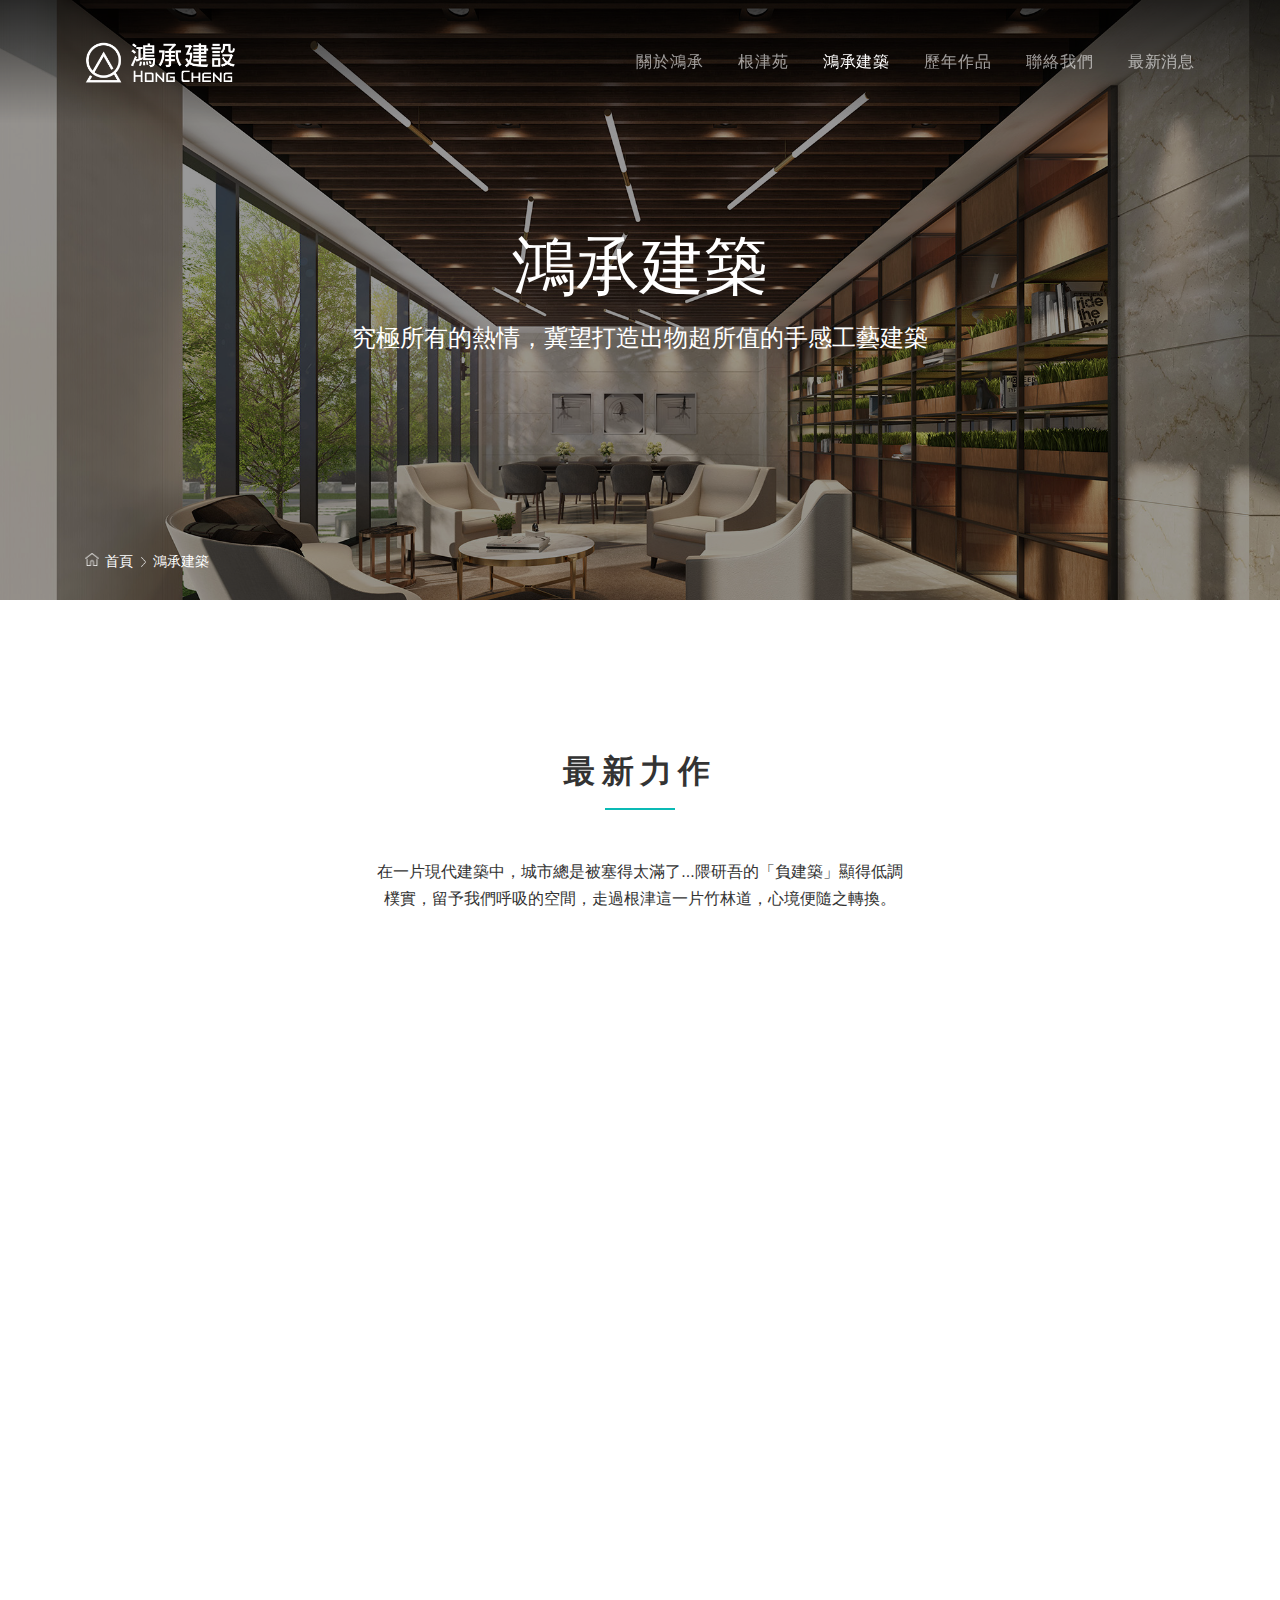
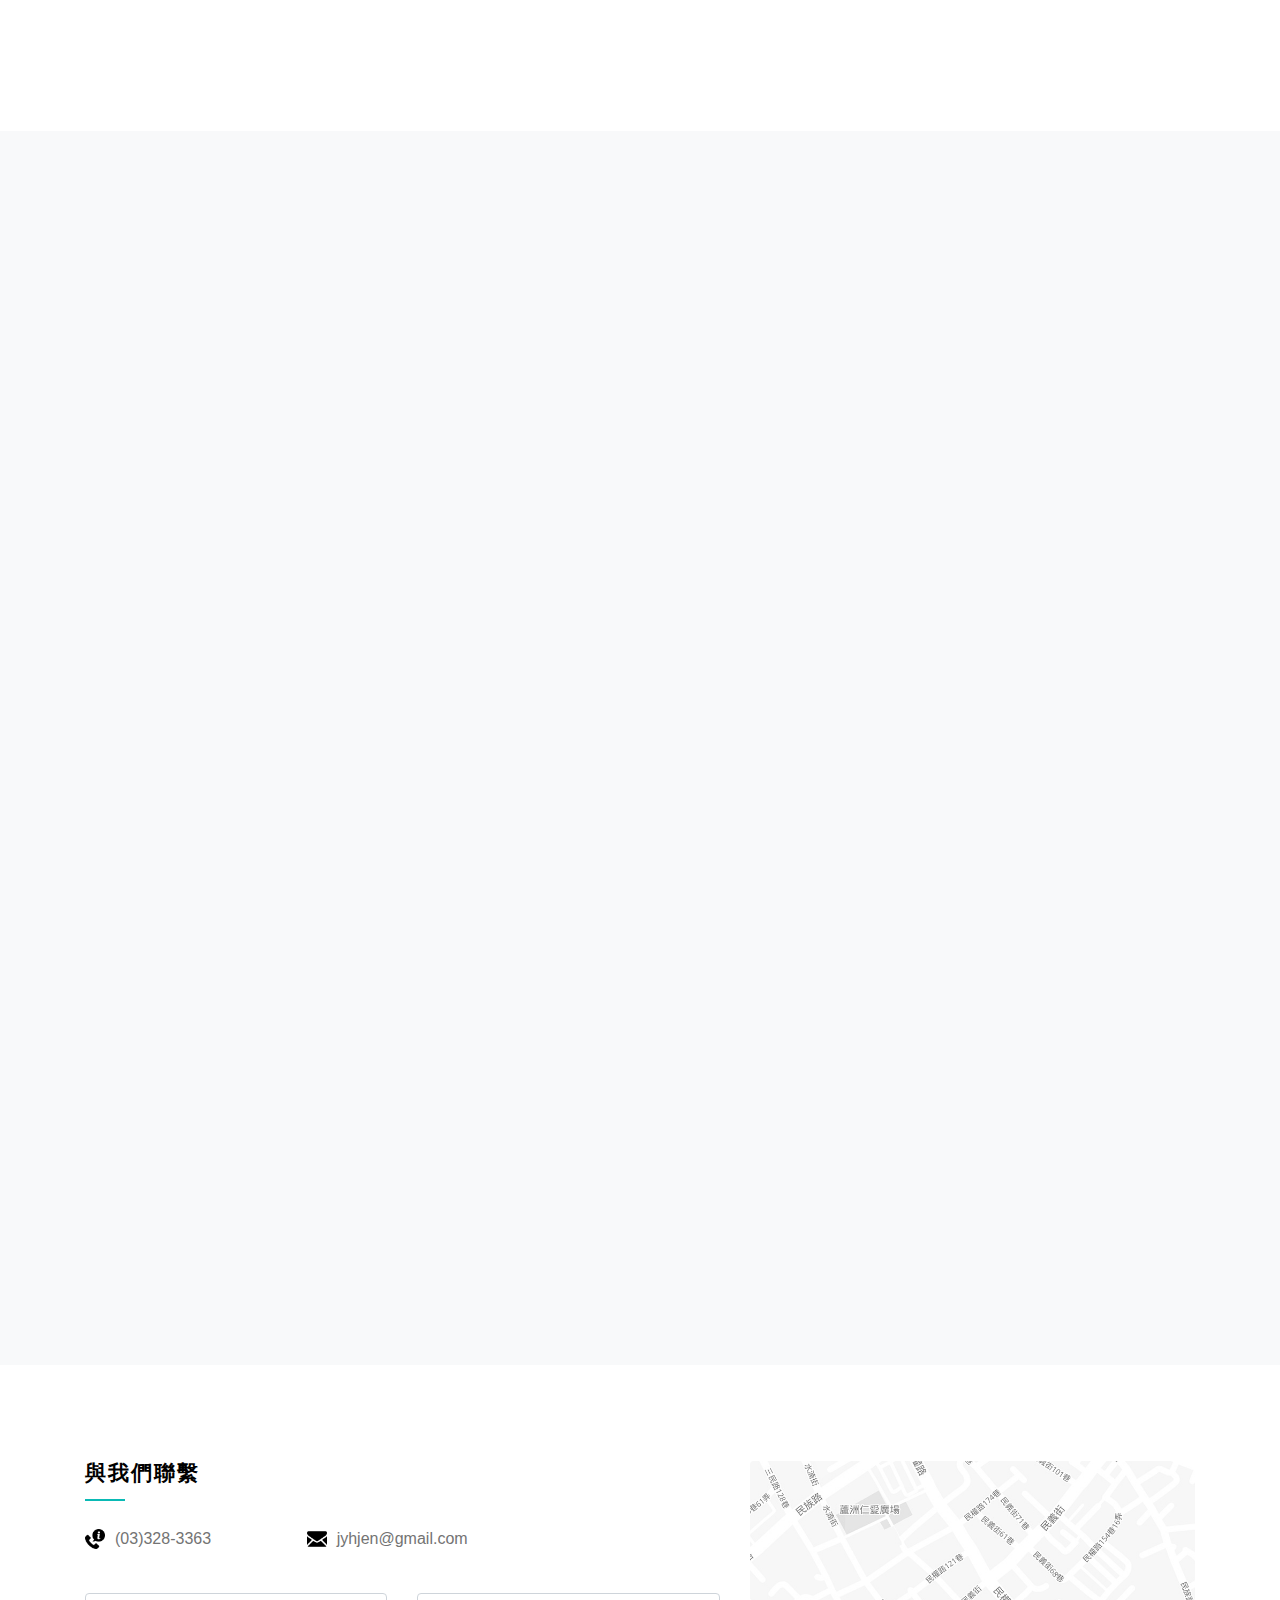
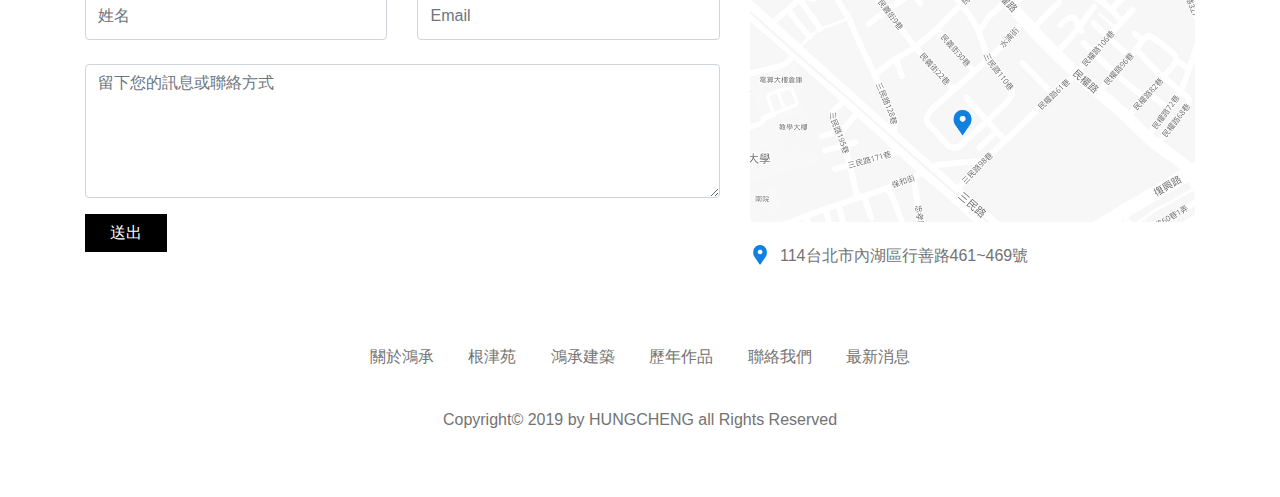
<file: list-a.html>
<!DOCTYPE html>
<html lang="en">
	<head>
		<title>Apart &mdash; Colorlib Website Template</title>
		<meta charset="utf-8">
		<meta name="viewport" content="width=device-width, initial-scale=1, shrink-to-fit=no">
		
		<link rel="apple-touch-icon" sizes="57x57" href="images/favicon/apple-icon-57x57.png">
		<link rel="apple-touch-icon" sizes="60x60" href="images/favicon/apple-icon-60x60.png">
		<link rel="apple-touch-icon" sizes="72x72" href="images/favicon/apple-icon-72x72.png">
		<link rel="apple-touch-icon" sizes="76x76" href="images/favicon/apple-icon-76x76.png">
		<link rel="apple-touch-icon" sizes="114x114" href="images/favicon/apple-icon-114x114.png">
		<link rel="apple-touch-icon" sizes="120x120" href="images/favicon/apple-icon-120x120.png">
		<link rel="apple-touch-icon" sizes="144x144" href="images/favicon/apple-icon-144x144.png">
		<link rel="apple-touch-icon" sizes="152x152" href="images/favicon/apple-icon-152x152.png">
		<link rel="apple-touch-icon" sizes="180x180" href="images/favicon/apple-icon-180x180.png">
		<link rel="icon" type="image/png" sizes="192x192"  href="images/favicon/android-icon-192x192.png">
		<link rel="icon" type="image/png" sizes="32x32" href="images/favicon/favicon-32x32.png">
		<link rel="icon" type="image/png" sizes="96x96" href="images/favicon/favicon-96x96.png">
		<link rel="icon" type="image/png" sizes="16x16" href="images/favicon/favicon-16x16.png">
		<link rel="manifest" href="images/favicon/manifest.json">
		<meta name="msapplication-TileColor" content="#ffffff">
		<meta name="msapplication-TileImage" content="images/favicon/ms-icon-144x144.png">
		<meta name="theme-color" content="#ffffff">
		
		<link rel="stylesheet" href="https://fonts.googleapis.com/css?family=Nunito+Sans:200,300,400,700,900|Oswald:400,700">
		<link rel="stylesheet" href="fonts/icomoon/style.css">
		<link rel="stylesheet" href="css/bootstrap.min.css">
		<link rel="stylesheet" href="css/magnific-popup.css">
		<link rel="stylesheet" href="css/jquery-ui.css">
		<link rel="stylesheet" href="css/owl.carousel.min.css">
		<link rel="stylesheet" href="css/owl.theme.default.min.css">
		<link rel="stylesheet" href="css/bootstrap-datepicker.css">
		<link rel="stylesheet" href="css/mediaelementplayer.css">
		<link rel="stylesheet" href="css/animate.css">
		<link rel="stylesheet" href="fonts/flaticon/font/flaticon.css">
		<link rel="stylesheet" href="css/fl-bigmug-line.css">
		<link rel="stylesheet" href="css/aos.css">
		<link rel="stylesheet" href="css/style.css">
	</head>
	<body>
		<div class="site-wrap">
			<div class="site-navbar">
				<div class="container py-1">
					<div class="row align-items-center">
						<div class="col-8 col-md-8 col-lg-4">
							<h1 class="mb-0 logo"><a href="index.html" class="text-white h2 mb-0"><img src="images/logo.png" alt=""></a></h1>
						</div>
						<div class="col-4 col-md-4 col-lg-8">
							<nav class="site-navigation text-right text-md-right" role="navigation">
								<div class="d-inline-block d-lg-none ml-md-0 mr-auto py-3"><a href="#" class="site-menu-toggle js-menu-toggle text-white"><span class="icon-menu h3"></span></a></div>
								<ul class="site-menu js-clone-nav d-none d-lg-block">
									<li><a href="about.html">關於鴻承</a></li>
									<li><a href="detail-a.html">根津苑</a></li>
									<li class="active"><a href="list-a.html">鴻承建築</a></li>
									<li><a href="list-b.html">歷年作品</a></li><!-- 所在單元li請加「class="active"」 -->
									<li><a href="#">聯絡我們</a></li>
									<li><a href="#">最新消息</a></li>
								</ul>
							</nav>
						</div>
					</div>
				</div>
			</div>
		</div>
		<div class="site-mobile-menu">
			<div class="site-mobile-menu-header">
				<div class="site-mobile-menu-close mt-3">
					<span class="icon-close2 js-menu-toggle"></span>
				</div>
			</div>
			<div class="site-mobile-menu-body"></div>
		</div>
		<!-- .site-mobile-menu -->
		<div class="site-blocks-cover inner-page-cover overlay" style="background-image: url('images/img11.jpg');"
			data-aos="fade" data-stellar-background-ratio="0.5">
			<div class="container">
				<div class="row align-items-center justify-content-center">
					<div class="col-md-7 text-center" data-aos="fade-up" data-aos-delay="400">
						<h1 class="text-white">鴻承建築</h1>
						<p>究極所有的熱情，冀望打造出物超所值的手感工藝建築</p>
					</div>
				</div>
			</div>
		</div>
		<div class="container">
			<div class="bread posinormal">
				<ul>
					<li class="home"><a href="index.html" title="首頁">首頁</a></li>
					<li>鴻承建築</li>
				</ul>
			</div>
		</div>
		<div class="site-section">
			<div class="container">
				<div class="row">
					<div class="site-section-heading text-center mb-5 w-border col-md-6 mx-auto" data-aos="fade-up">
						<h2 class="mb-5">最新力作</h2>
						<p>在一片現代建築中，城市總是被塞得太滿了...隈研吾的「負建築」顯得低調樸實，留予我們呼吸的空間，走過根津這一片竹林道，心境便隨之轉換。</p>
					</div>
				</div>
				<div class="site-block-retro d-block d-md-flex">
					<a href="detail-a.html" class="col1 unit-9 no-height" data-aos="fade-up" data-aos-delay="100">
						<div class="image" style="background-image: url('images/apart_01.jpg');"></div>
						<div class="unit-9-content">
							<h2>根津苑</h2>
							<span>桃園</span>
							<p class="desc">向隈研吾大師致敬的理念建築</p>
						</div>
					</a>
					<div class="col2 ml-auto">
						<a href="#" class="col2-row1 unit-9 no-height" data-aos="fade-up" data-aos-delay="200">
							<div class="image" style="background-image: url('images/apart_02.jpg');"></div>
							<div class="unit-9-content">
								<h2>上乘苑</h2>
								<span>台北</span>
								<p class="desc">承襲日系血統精美之作</p>
							</div>
						</a>
						<a href="#" class="col2-row2 unit-9 no-height" data-aos="fade-up" data-aos-delay="300">
							<div class="image" style="background-image: url('images/apart_03.jpg');"></div>
							<div class="unit-9-content">
								<h2>明日苑</h2>
								<span>林口</span>
								<p class="desc">日本新銳建築師團隊操刀</p>
							</div>
						</a>
					</div>
				</div>
			</div>
		</div>
		<div class="site-section bg-light">
			<div class="container">
				<div class="row">
					<div class="col-md-6 col-lg-4 mb-5" data-aos="fade-up" data-aos-delay="100">
						<a href="detail-a.html" class="unit-10">
							<div class="imagewrap">
								<div class="image" style="background-image: url('images/apart_01.jpg');"></div>
							</div>
							<div class="unit-10-content">
								<h2>根津苑</h2>
								<span>桃園</span>
								<p class="desc">向隈研吾大師致敬的理念建築</p>
							</div>
						</a>
					</div>
					<div class="col-md-6 col-lg-4 mb-5" data-aos="fade-up" data-aos-delay="200">
						<a href="detail-a.html" class="unit-10">
							<div class="imagewrap">
								<div class="image" style="background-image: url('images/apart_02.jpg');"></div>
							</div>
							<div class="unit-10-content">
								<h2>根津苑</h2>
								<span>桃園</span>
								<p class="desc">向隈研吾大師致敬的理念建築</p>
							</div>
						</a>
					</div>
					<div class="col-md-6 col-lg-4 mb-5" data-aos="fade-up" data-aos-delay="300">
						<a href="detail-a.html" class="unit-10">
							<div class="imagewrap">
								<div class="image" style="background-image: url('images/apart_03.jpg');"></div>
							</div>
							<div class="unit-10-content">
								<h2>根津苑</h2>
								<span>桃園</span>
								<p class="desc">向隈研吾大師致敬的理念建築</p>
							</div>
						</a>
					</div>
					<div class="col-md-6 col-lg-4 mb-5" data-aos="fade-up" data-aos-delay="400">
						<a href="detail-a.html" class="unit-10">
							<div class="imagewrap">
								<div class="image" style="background-image: url('images/apart_04.jpg');"></div>
							</div>
							<div class="unit-10-content">
								<h2>根津苑</h2>
								<span>桃園</span>
								<p class="desc">向隈研吾大師致敬的理念建築</p>
							</div>
						</a>
					</div>
					<div class="col-md-6 col-lg-4 mb-5" data-aos="fade-up" data-aos-delay="100">
						<a href="detail-a.html" class="unit-10">
							<div class="imagewrap">
								<div class="image" style="background-image: url('images/apart_05.jpg');"></div>
							</div>
							<div class="unit-10-content">
								<h2>根津苑</h2>
								<span>桃園</span>
								<p class="desc">向隈研吾大師致敬的理念建築</p>
							</div>
						</a>
					</div>
				</div>
			</div>
			<div class="container mt-5" data-aos="fade-up">
				<div class="row">
					<div class="col-md-12 text-center">
						<div class="site-block-27">
							<ul class="pagi">
								<li><a href="#">&lt;</a></li>
								<li class="active"><span>1</span></li>
								<li><a href="#">2</a></li>
								<li><a href="#">3</a></li>
								<li><a href="#">4</a></li>
								<li><a href="#">5</a></li>
								<li><a href="#">&gt;</a></li>
							</ul>
						</div>
					</div>
				</div>
			</div>
		</div>
		
		
		<footer class="site-footer">
			<div class="container">
				<div class="row">
					<div class="col-md-12 col-lg-7 mb-5">
						<h3 class="footer-heading mb-4">與我們聯繫</h3>
						
						<div class="row contactus mb-4">
							<div class="col-md-12 col-lg-4" >
								<p class="iconl icon_phone"><a href="tel:+033283363">(03)328-3363</a></p>
							</div>
							<div class="col-md-12 col-lg-4" >
								<p class="iconl icon_email"><a href="mailto:jyhjen@gmail.com">jyhjen@gmail.com</a></p>
							</div>
						</div>
						<form action="#" class="contact-form">
							<div class="row form-group mb-4">
								<div class="col-xs-12 col-md-6">
									<input type="text" id="fullname" class="form-control" placeholder="姓名">
								</div>
								<div class="col-xs-12 col-md-6">
									<input type="email" id="email" class="form-control" placeholder="Email">
								</div>
							</div>
							<div class="row form-group">
								<div class="col-md-12">
									<textarea name="message" id="message" cols="30" rows="5" class="form-control"
										placeholder="留下您的訊息或聯絡方式"></textarea>
								</div>
							</div>
							<div class="row form-group">
								<div class="col-md-12">
									<input type="submit" value="送出" class="btn btn-black px-4">
								</div>
							</div>
						</form>
						
					</div>
					
					<div class="col-lg-5 ml-auto">
						<div class="mb-5">
							<div class="block-16">
								<figure>
									<a href="https://goo.gl/maps/h9ydp6LYQEk1zWWM8" target="_blank"><img src="images/map_foot.jpg" alt="位置" class="img-fluid rounded"></a>
									<p class="iconl icon_pin"><a href="https://goo.gl/maps/h9ydp6LYQEk1zWWM8" target="_blank">114台北市內湖區行善路461~469號</a></p>
								</figure>
							</div>
						</div>
					</div>
				</div>
				<div class="row pt-3 text-center foot-menu-wrap">
					<ul class="foot-menu">
						<li><a href="about.html">關於鴻承</a></li>
                        <li><a href="detail-a.html">根津苑</a></li>
                        <li><a href="list-a.html">鴻承建築</a></li>
                        <li><a href="list-b.html">歷年作品</a></li>
                        <li><a href="#">聯絡我們</a></li>
                        <li><a href="#">最新消息</a></li>
					</ul>
				</div>
				<div class="row pt-2 mt-2 text-center">
					<div class="col-md-12">
						<p>
							Copyright© 2019 by HUNGCHENG all Rights Reserved
						</p>
					</div>
				</div>
			</div>
		</footer>
		</div>
		<script src="js/jquery-3.3.1.min.js"></script>
		<script src="js/jquery-migrate-3.0.1.min.js"></script>
		<script src="js/jquery-ui.js"></script>
		<script src="js/popper.min.js"></script>
		<script src="js/bootstrap.min.js"></script>
		<script src="js/owl.carousel.min.js"></script>
		<script src="js/mediaelement-and-player.min.js"></script>
		<!-- <script src="js/jquery.stellar.min.js"></script> -->
		<script src="js/jquery.countdown.min.js"></script>
		<script src="js/jquery.magnific-popup.min.js"></script>
		<script src="js/bootstrap-datepicker.min.js"></script>
		<script src="js/aos.js"></script>
		<script src="js/circleaudioplayer.js"></script>
		<script src="js/main.js"></script>
	</body>
</html>
</file>
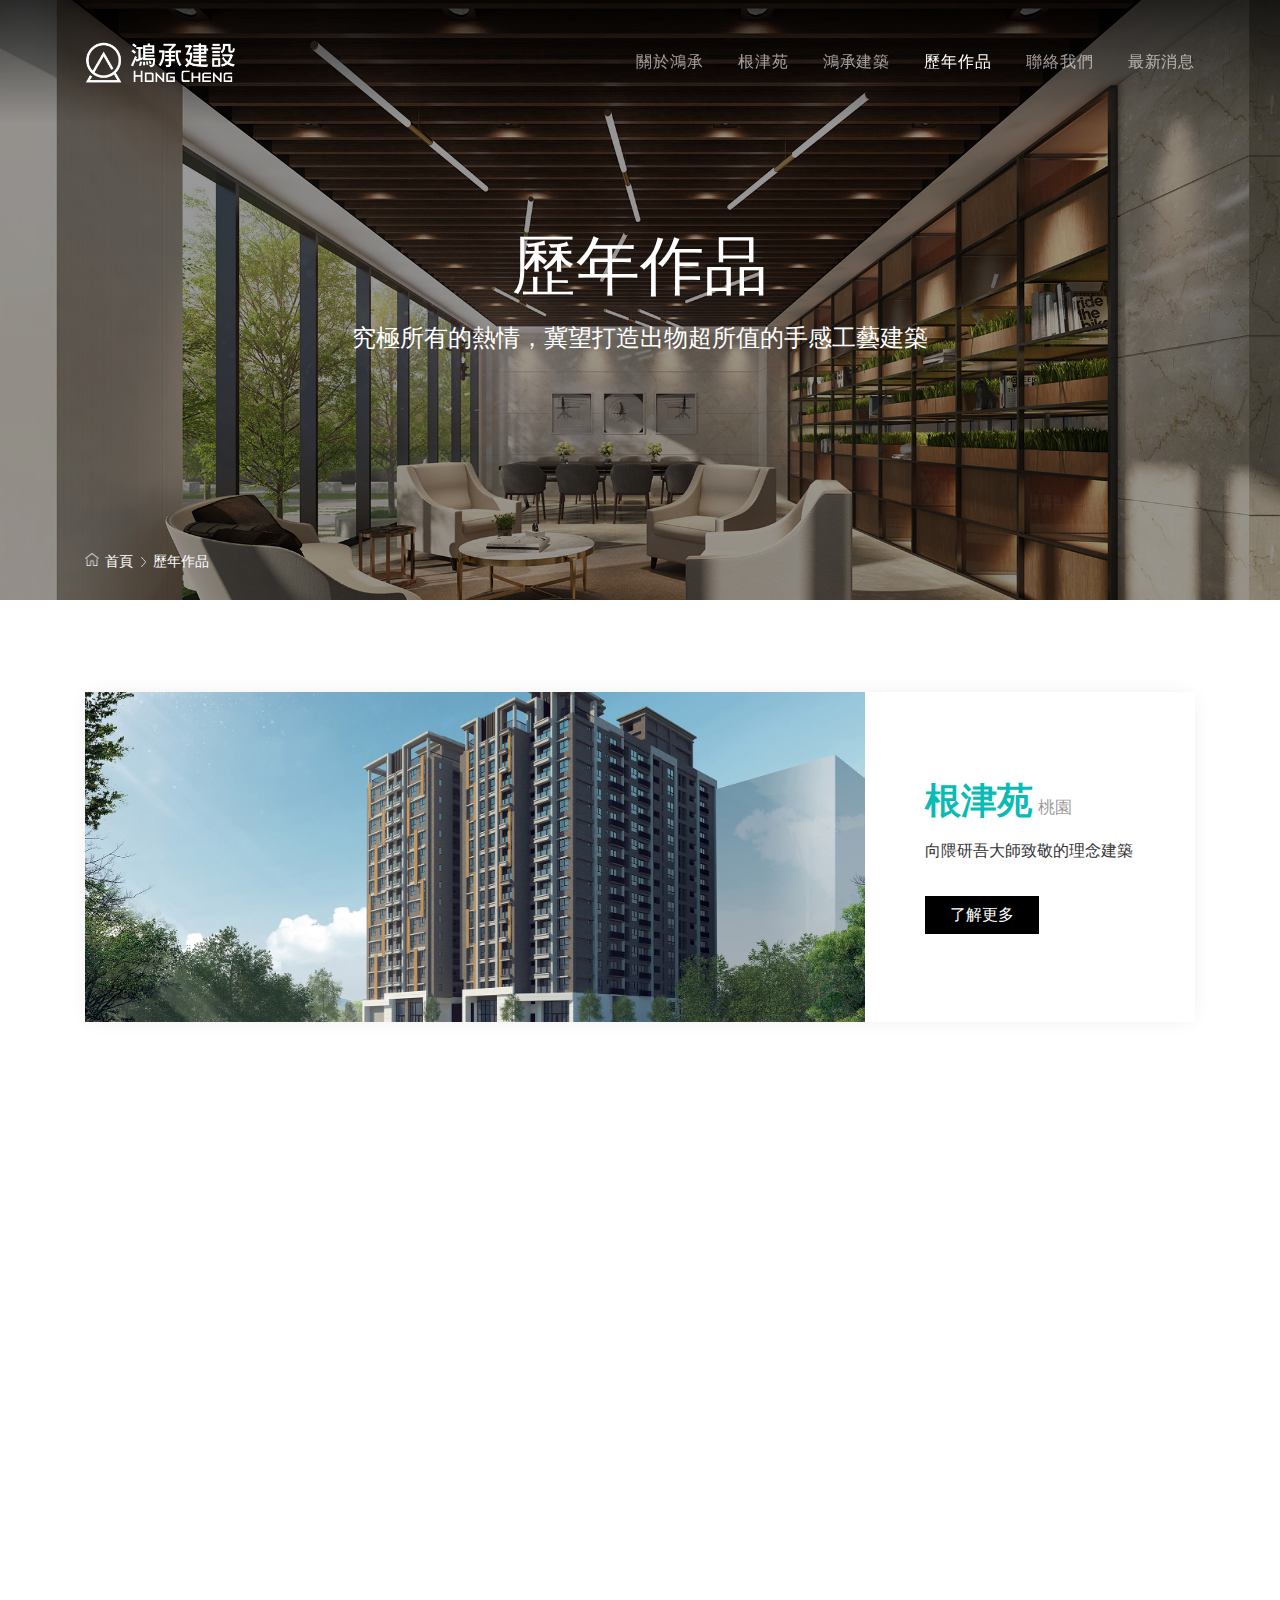
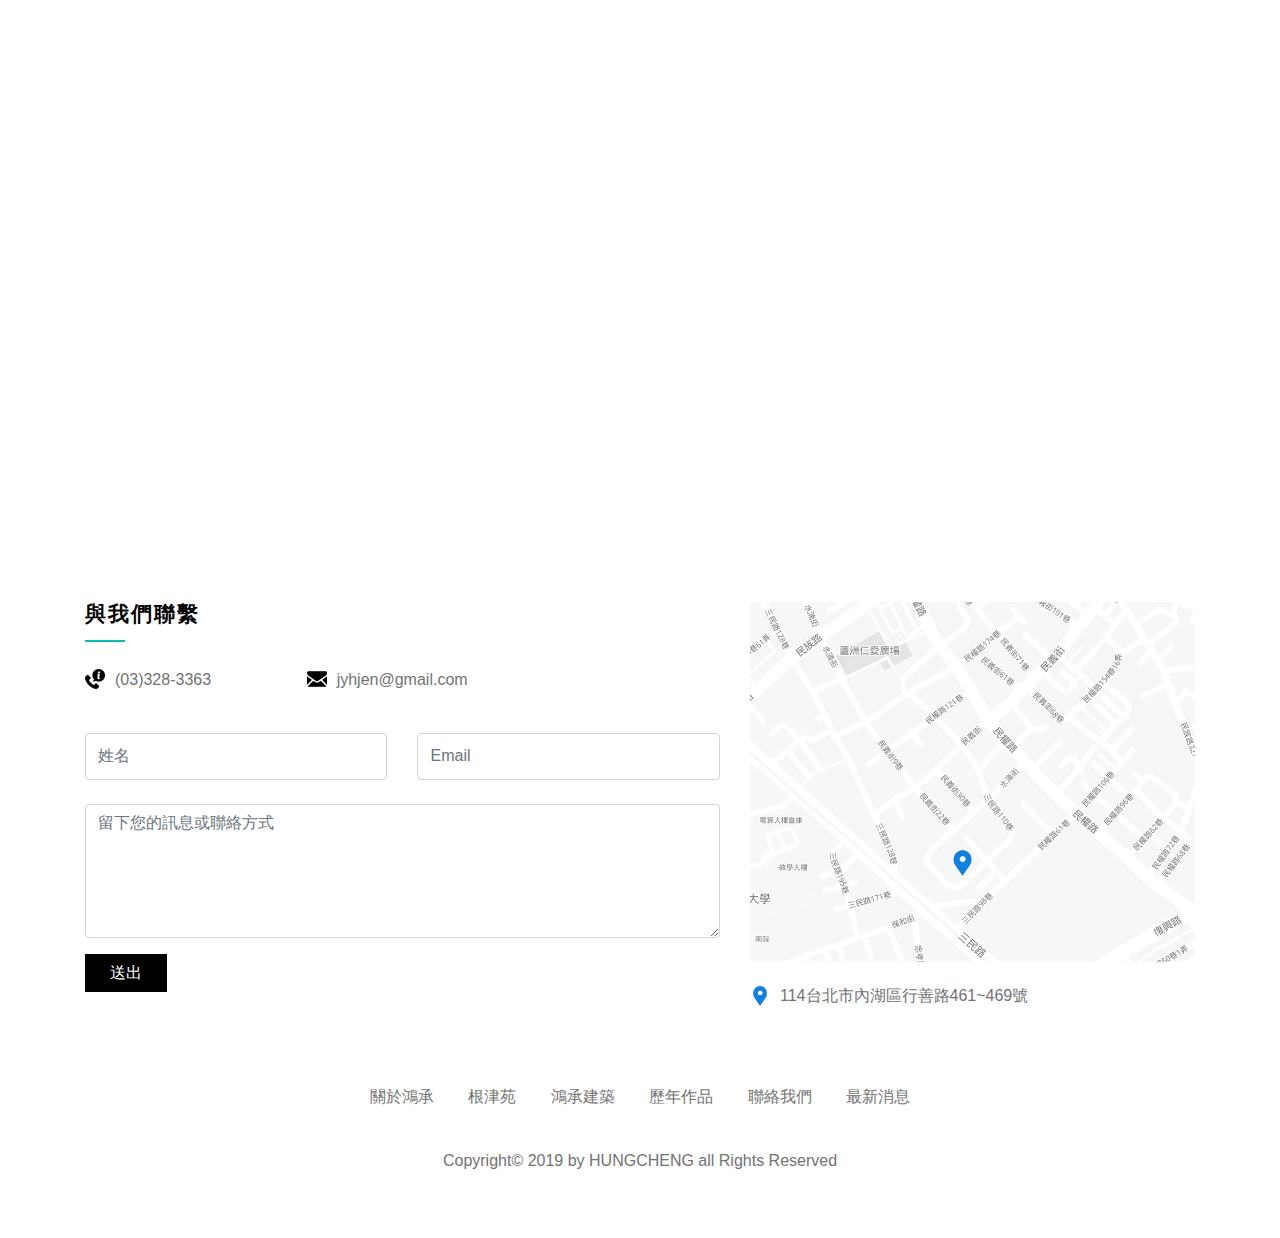
<file: list-b.html>
<!DOCTYPE html>
<html lang="en">
	<head>
		<title>Apart &mdash; Colorlib Website Template</title>
		<meta charset="utf-8">
		<meta name="viewport" content="width=device-width, initial-scale=1, shrink-to-fit=no">
		
		<link rel="apple-touch-icon" sizes="57x57" href="images/favicon/apple-icon-57x57.png">
		<link rel="apple-touch-icon" sizes="60x60" href="images/favicon/apple-icon-60x60.png">
		<link rel="apple-touch-icon" sizes="72x72" href="images/favicon/apple-icon-72x72.png">
		<link rel="apple-touch-icon" sizes="76x76" href="images/favicon/apple-icon-76x76.png">
		<link rel="apple-touch-icon" sizes="114x114" href="images/favicon/apple-icon-114x114.png">
		<link rel="apple-touch-icon" sizes="120x120" href="images/favicon/apple-icon-120x120.png">
		<link rel="apple-touch-icon" sizes="144x144" href="images/favicon/apple-icon-144x144.png">
		<link rel="apple-touch-icon" sizes="152x152" href="images/favicon/apple-icon-152x152.png">
		<link rel="apple-touch-icon" sizes="180x180" href="images/favicon/apple-icon-180x180.png">
		<link rel="icon" type="image/png" sizes="192x192"  href="images/favicon/android-icon-192x192.png">
		<link rel="icon" type="image/png" sizes="32x32" href="images/favicon/favicon-32x32.png">
		<link rel="icon" type="image/png" sizes="96x96" href="images/favicon/favicon-96x96.png">
		<link rel="icon" type="image/png" sizes="16x16" href="images/favicon/favicon-16x16.png">
		<link rel="manifest" href="images/favicon/manifest.json">
		<meta name="msapplication-TileColor" content="#ffffff">
		<meta name="msapplication-TileImage" content="images/favicon/ms-icon-144x144.png">
		<meta name="theme-color" content="#ffffff">
		
		<link rel="stylesheet" href="https://fonts.googleapis.com/css?family=Nunito+Sans:200,300,400,700,900|Oswald:400,700">
		<link rel="stylesheet" href="fonts/icomoon/style.css">
		<link rel="stylesheet" href="css/bootstrap.min.css">
		<link rel="stylesheet" href="css/magnific-popup.css">
		<link rel="stylesheet" href="css/jquery-ui.css">
		<link rel="stylesheet" href="css/owl.carousel.min.css">
		<link rel="stylesheet" href="css/owl.theme.default.min.css">
		<link rel="stylesheet" href="css/bootstrap-datepicker.css">
		<link rel="stylesheet" href="css/mediaelementplayer.css">
		<link rel="stylesheet" href="css/animate.css">
		<link rel="stylesheet" href="fonts/flaticon/font/flaticon.css">
		<link rel="stylesheet" href="css/fl-bigmug-line.css">
		<link rel="stylesheet" href="css/aos.css">
		<link rel="stylesheet" href="css/style.css">
	</head>
	<body>
		<div class="site-wrap">
			<div class="site-navbar">
				<div class="container py-1">
					<div class="row align-items-center">
						<div class="col-8 col-md-8 col-lg-4">
							<h1 class="mb-0 logo"><a href="index.html" class="text-white h2 mb-0"><img src="images/logo.png" alt=""></a></h1>
						</div>
						<div class="col-4 col-md-4 col-lg-8">
							<nav class="site-navigation text-right text-md-right" role="navigation">
								<div class="d-inline-block d-lg-none ml-md-0 mr-auto py-3"><a href="#" class="site-menu-toggle js-menu-toggle text-white"><span class="icon-menu h3"></span></a></div>
								<ul class="site-menu js-clone-nav d-none d-lg-block">
									<li><a href="about.html">關於鴻承</a></li>
									<li><a href="detail-a.html">根津苑</a></li>
									<li><a href="list-a.html">鴻承建築</a></li>
									<li class="active"><a href="list-b.html">歷年作品</a></li><!-- 所在單元li請加「class="active"」 -->
									<li><a href="#">聯絡我們</a></li>
									<li><a href="#">最新消息</a></li>
								</ul>
							</nav>
						</div>
					</div>
				</div>
			</div>
		</div>
		<div class="site-mobile-menu">
			<div class="site-mobile-menu-header">
				<div class="site-mobile-menu-close mt-3">
					<span class="icon-close2 js-menu-toggle"></span>
				</div>
			</div>
			<div class="site-mobile-menu-body"></div>
		</div>
		<!-- .site-mobile-menu -->
		<div class="site-blocks-cover inner-page-cover overlay" style="background-image: url('images/img11.jpg');"
			data-aos="fade" data-stellar-background-ratio="0.5">
			<div class="container">
				<div class="row align-items-center justify-content-center">
					<div class="col-md-7 text-center" data-aos="fade-up" data-aos-delay="400">
						<h1 class="text-white">歷年作品</h1>
						<p>究極所有的熱情，冀望打造出物超所值的手感工藝建築</p>
					</div>
				</div>
			</div>
		</div>
		<div class="container">
			<div class="bread posinormal">
				<ul>
					<li class="home"><a href="index.html" title="首頁">首頁</a></li>
					<li>歷年作品</li>
				</ul>
			</div>
		</div>
		<div class="site-section">
			<div class="container">
				<div class="list-b">
					<div class="featured-property-half posi_d d-flex apartdetail" data-aos="fade-up" data-aos-easing="ease-in-sine">
						<div class="image">
							<div style="background-image: url(images/img10.jpg);"></div>
						</div>
						<div class="text">
							<div class="hd"><h2>根津苑</h2><span>桃園</span></div>
							<p>向隈研吾大師致敬的理念建築</p>
							<p><a href="detail-b.html".html" class="btn btn-black px-4">了解更多</a></p>
						</div>
					</div>
					<div class="featured-property-half posi_d d-flex apartdetail" data-aos="fade-up" data-aos-easing="ease-in-sine">
						<div class="image">
							<div style="background-image: url(images/img11.jpg);"></div>
						</div>
						<div class="text">
							<div class="hd"><h2>根津苑</h2><span>桃園</span></div>
							<p>向隈研吾大師致敬的理念建築</p>
							<p><a href="detail-b.html" class="btn btn-black px-4">了解更多</a></p>
						</div>
					</div>
					<div class="featured-property-half posi_d d-flex apartdetail" data-aos="fade-up" data-aos-easing="ease-in-sine">
						<div class="image">
							<div style="background-image: url(images/img12.jpg);"></div>
						</div>
						<div class="text">
							<div class="hd"><h2>根津苑</h2><span>桃園</span></div>
							<p>向隈研吾大師致敬的理念建築</p>
							<p><a href="detail-b.html" class="btn btn-black px-4">了解更多</a></p>
						</div>
					</div>
				</div>
			</div>
			<div class="container mt-5" data-aos="fade-up">
				<div class="row">
					<div class="col-md-12 text-center">
						<div class="site-block-27">
							<ul class="pagi">
								<li><a href="#">&lt;</a></li>
								<li class="active"><span>1</span></li>
								<li><a href="#">2</a></li>
								<li><a href="#">3</a></li>
								<li><a href="#">4</a></li>
								<li><a href="#">5</a></li>
								<li><a href="#">&gt;</a></li>
							</ul>
						</div>
					</div>
				</div>
			</div>
			
		</div>
		
		
		
		
		<footer class="site-footer">
			<div class="container">
				<div class="row">
					<div class="col-md-12 col-lg-7 mb-5">
						<h3 class="footer-heading mb-4">與我們聯繫</h3>
						
						<div class="row contactus mb-4">
							<div class="col-md-12 col-lg-4" >
								<p class="iconl icon_phone"><a href="tel:+033283363">(03)328-3363</a></p>
							</div>
							<div class="col-md-12 col-lg-4" >
								<p class="iconl icon_email"><a href="mailto:jyhjen@gmail.com">jyhjen@gmail.com</a></p>
							</div>
						</div>
						<form action="#" class="contact-form">
							<div class="row form-group mb-4">
								<div class="col-xs-12 col-md-6">
									<input type="text" id="fullname" class="form-control" placeholder="姓名">
								</div>
								<div class="col-xs-12 col-md-6">
									<input type="email" id="email" class="form-control" placeholder="Email">
								</div>
							</div>
							<div class="row form-group">
								<div class="col-md-12">
									<textarea name="message" id="message" cols="30" rows="5" class="form-control"
										placeholder="留下您的訊息或聯絡方式"></textarea>
								</div>
							</div>
							<div class="row form-group">
								<div class="col-md-12">
									<input type="submit" value="送出" class="btn btn-black px-4">
								</div>
							</div>
						</form>
						
					</div>
					
					<div class="col-lg-5 ml-auto">
						<div class="mb-5">
							<div class="block-16">
								<figure>
									<a href="https://goo.gl/maps/h9ydp6LYQEk1zWWM8" target="_blank"><img src="images/map_foot.jpg" alt="位置" class="img-fluid rounded"></a>
									<p class="iconl icon_pin"><a href="https://goo.gl/maps/h9ydp6LYQEk1zWWM8" target="_blank">114台北市內湖區行善路461~469號</a></p>
								</figure>
							</div>
						</div>
					</div>
				</div>
				<div class="row pt-3 text-center foot-menu-wrap">
					<ul class="foot-menu">
						<li><a href="about.html">關於鴻承</a></li>
                        <li><a href="detail-a.html">根津苑</a></li>
                        <li><a href="list-a.html">鴻承建築</a></li>
                        <li><a href="list-b.html">歷年作品</a></li>
                        <li><a href="#">聯絡我們</a></li>
                        <li><a href="#">最新消息</a></li>
					</ul>
				</div>
				<div class="row pt-2 mt-2 text-center">
					<div class="col-md-12">
						<p>
							Copyright© 2019 by HUNGCHENG all Rights Reserved
						</p>
					</div>
				</div>
			</div>
		</footer>
		</div>
		<script src="js/jquery-3.3.1.min.js"></script>
		<script src="js/jquery-migrate-3.0.1.min.js"></script>
		<script src="js/jquery-ui.js"></script>
		<script src="js/popper.min.js"></script>
		<script src="js/bootstrap.min.js"></script>
		<script src="js/owl.carousel.min.js"></script>
		<script src="js/mediaelement-and-player.min.js"></script>
		<!-- <script src="js/jquery.stellar.min.js"></script> -->
		<script src="js/jquery.countdown.min.js"></script>
		<script src="js/jquery.magnific-popup.min.js"></script>
		<script src="js/bootstrap-datepicker.min.js"></script>
		<script src="js/aos.js"></script>
		<!-- <script src="js/circleaudioplayer.js"></script> -->
		<script src="js/main.js"></script>
	</body>
</html>
</file>
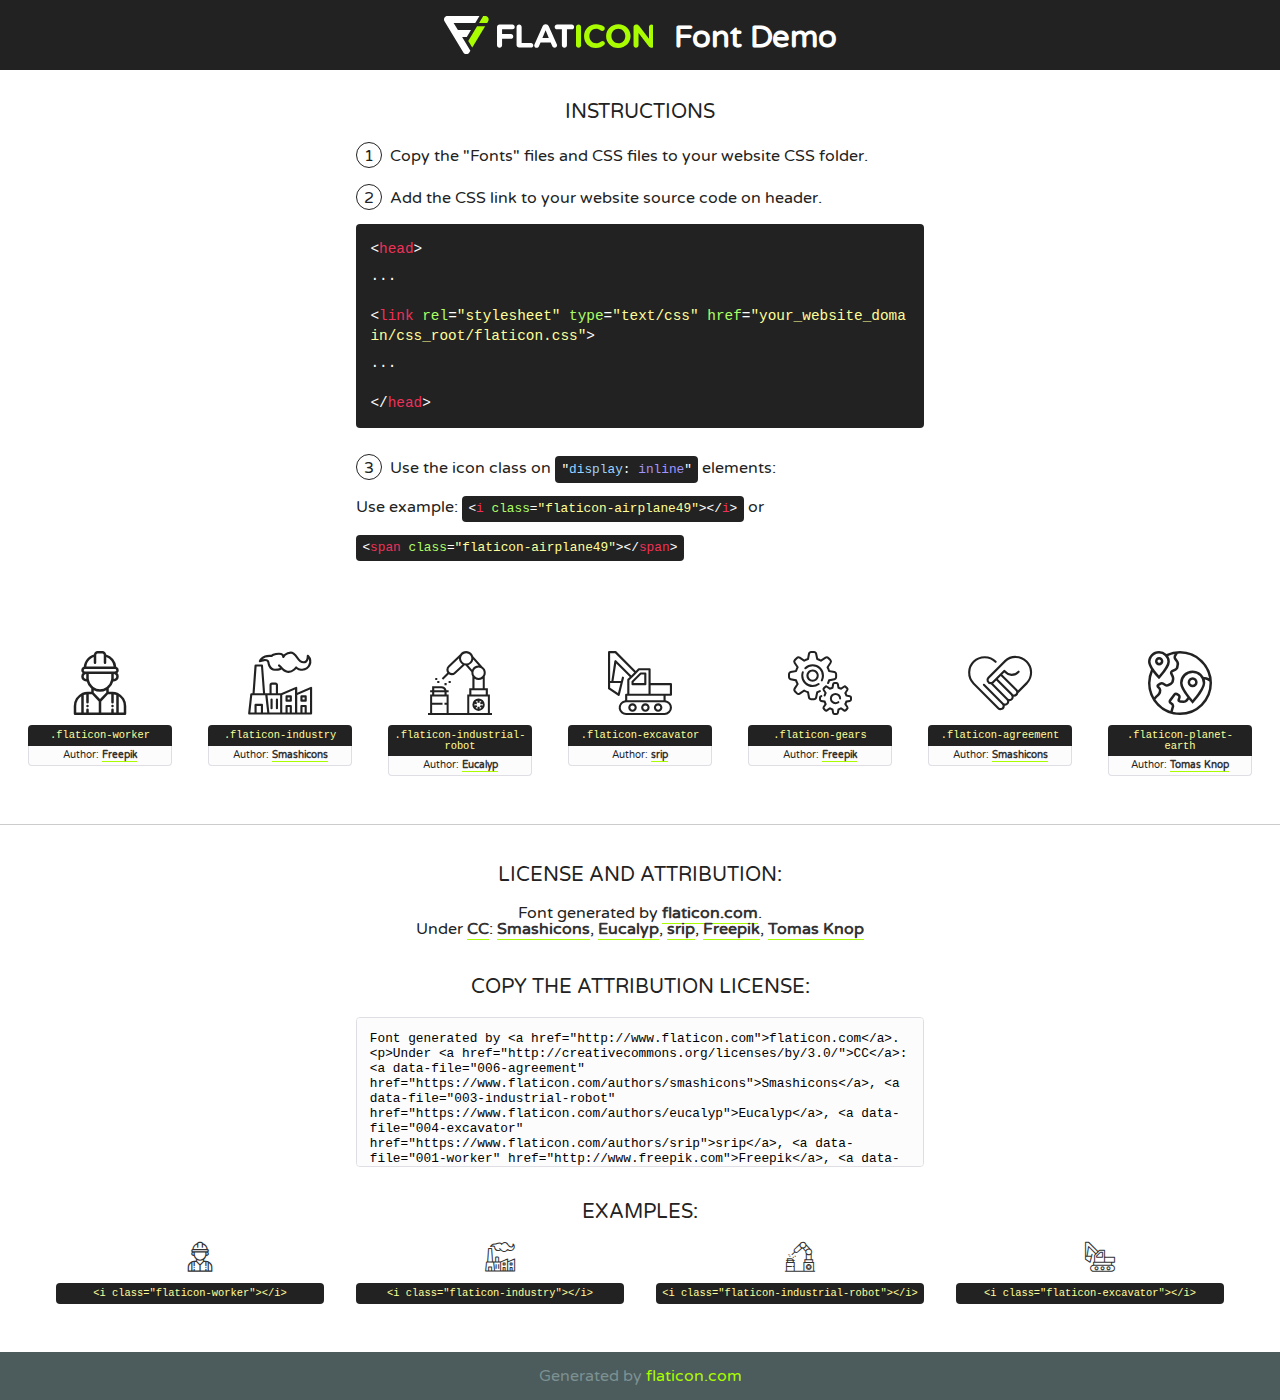
<file: fonts/flaticon/font/flaticon.html>
<!DOCTYPE html>
<!--
  Flaticon icon font: Flaticon
  Creation date: 24/09/2018 04:43
-->
<html>
<!DOCTYPE html>
<html>

<head>
    <title>Flaticon WebFont</title>
    <link href="http://fonts.googleapis.com/css?family=Varela+Round" rel="stylesheet" type="text/css" />
    <link rel="stylesheet" type="text/css" href="flaticon.css">
    <meta charset="UTF-8">
    <style>
    html, body, div, span, applet, object, iframe,
    h1, h2, h3, h4, h5, h6, p, blockquote, pre,
    a, abbr, acronym, address, big, cite, code,
    del, dfn, em, img, ins, kbd, q, s, samp,
    small, strike, strong, sub, sup, tt, var,
    b, u, i, center,
    dl, dt, dd, ol, ul, li,
    fieldset, form, label, legend,
    table, caption, tbody, tfoot, thead, tr, th, td,
    article, aside, canvas, details, embed, 
    figure, figcaption, footer, header, hgroup, 
    menu, nav, output, ruby, section, summary,
    time, mark, audio, video {
        margin: 0;
        padding: 0;
        border: 0;
        font-size: 100%;
        font: inherit;
        vertical-align: baseline;
    }
    /* HTML5 display-role reset for older browsers */
    article, aside, details, figcaption, figure, 
    footer, header, hgroup, menu, nav, section {
        display: block;
    }
    body {
        line-height: 1;
    }
    ol, ul {
        list-style: none;
    }
    blockquote, q {
        quotes: none;
    }
    blockquote:before, blockquote:after,
    q:before, q:after {
        content: '';
        content: none;
    }
    table {
        border-collapse: collapse;
        border-spacing: 0;
    }
    body {
        font-family: 'Varela Round', Helvetica, Arial, sans-serif;
        font-size: 16px;
        color: #222;
    }
    a {
        color: #333;
        border-bottom: 1px solid #a9fd00;
        font-weight: bold;
        text-decoration: none;
    }
    * {
        -moz-box-sizing: border-box;
        -webkit-box-sizing: border-box;
        box-sizing: border-box;
        margin: 0;
        padding: 0;
    }
    [class^="flaticon-"]:before, [class*=" flaticon-"]:before, [class^="flaticon-"]:after, [class*=" flaticon-"]:after {
        font-family: Flaticon;
        font-size: 30px;
        font-style: normal;
        margin-left: 20px;
        color: #333;
    }
    .wrapper {
        max-width: 600px;
        margin: auto;
        padding: 0 1em;
    }
    .title {
        font-size: 1.25em;
        text-align: center;
        margin-bottom: 1em;
        text-transform: uppercase;
    }
    header {
        text-align: center;
        background-color: #222;
        color: #fff;
        padding: 1em;
    }
    header .logo {
        width: 210px;
        height: 38px;
        display: inline-block;
        vertical-align: middle;
        margin-right: 1em;
        border: none;
    }
    header strong {
        font-size: 1.95em;
        font-weight: bold;
        vertical-align: middle;
        margin-top: 5px;
        display: inline-block;
    }
    .demo {
        margin: 2em auto;
        line-height: 1.25em;
    }
    .demo ul li {
        margin-bottom: 1em;
    }
    .demo ul li .num {
        color: #222;
        border-radius: 20px;
        display: inline-block;
        width: 26px;
        padding: 3px;
        height: 26px;
        text-align: center;
        margin-right: 0.5em;
        border: 1px solid #222;
    }
    .demo ul li code {
        background-color: #222;
        border-radius: 4px;
        padding: 0.25em 0.5em;
        display: inline-block;
        color: #fff;
        font-family: Consolas,Monaco,Lucida Console,Liberation Mono,DejaVu Sans Mono,Bitstream Vera Sans Mono,Courier New, monospace;
        font-weight: lighter;
        margin-top: 1em;
        font-size: 0.8em;
        word-break: break-all;
    }
    .demo ul li code.big {
        padding: 1em;
        font-size: 0.9em;
    }
    .demo ul li code .red {
        color: #EF3159;
    }
    .demo ul li code .green {
        color: #ACFF65;
    }
    .demo ul li code .yellow {
        color: #FFFF99;
    }
    .demo ul li code .blue {
        color: #99D3FF;
    }
    .demo ul li code .purple {
        color: #A295FF;
    }
    .demo ul li code .dots {
        margin-top: 0.5em;
        display: block;
    }
    #glyphs {
        border-bottom: 1px solid #ccc;
        padding: 2em 0;
        text-align: center;
    }
    .glyph {
        display: inline-block;
        width: 9em;
        margin: 1em;
        text-align: center;
        vertical-align: top;
        background: #FFF;
    }
    .glyph .glyph-icon {
        padding: 10px;
        display: block;
        font-family:"Flaticon";
        font-size: 64px;
        line-height: 1;
    }
    .glyph .glyph-icon:before {
        font-size: 64px;
        color: #222;
        margin-left: 0;
    }
    .class-name {
        font-size: 0.65em;
        background-color: #222;
        color: #fff;
        border-radius: 4px 4px 0 0;
        padding: 0.5em;
        color: #FFFF99;
        font-family: Consolas,Monaco,Lucida Console,Liberation Mono,DejaVu Sans Mono,Bitstream Vera Sans Mono,Courier New, monospace;
    }
    .author-name {
        font-size: 0.6em;
        background-color: #fcfcfd;
        border: 1px solid #DEDEE4;
        border-top: 0;
        border-radius: 0 0 4px 4px;
        padding: 0.5em;
    }
    .class-name:last-child {
        font-size: 10px;
        color:#888;
    }
    .class-name:last-child a {
        font-size: 10px;
        color:#555;
    }
    .class-name:last-child a:hover {
        color:#a9fd00;
    }
    .glyph > input {
        display: block;
        width: 100px;
        margin: 5px auto;
        text-align: center;
        font-size: 12px;
        cursor: text;
    }
    .glyph > input.icon-input {
        font-family:"Flaticon";
        font-size: 16px;
        margin-bottom: 10px;
    }
    .attribution .title {
        margin-top: 2em;
    }
    .attribution textarea {
        background-color: #fcfcfd;
        padding: 1em;
        border: none;
        box-shadow: none;
        border: 1px solid #DEDEE4;
        border-radius: 4px;
        resize: none;
        width: 100%;
        height: 150px;
        font-size: 0.8em;
        font-family: Consolas,Monaco,Lucida Console,Liberation Mono,DejaVu Sans Mono,Bitstream Vera Sans Mono,Courier New, monospace;
        -webkit-appearance: none;
    }
    .iconsuse {
        margin: 2em auto;
        text-align: center;
        max-width: 1200px;
    }
    .iconsuse:after {
        content: '';
        display: table;
        clear: both;
    }
    .iconsuse .image {
        float: left;
        width: 25%;
        padding: 0 1em;
    }
    .iconsuse .image p {
        margin-bottom: 1em;
    }
    .iconsuse .image span {
        display: block;
        font-size: 0.65em;
        background-color: #222;
        color: #fff;
        border-radius: 4px;
        padding: 0.5em;
        color: #FFFF99;
        margin-top: 1em;
        font-family: Consolas,Monaco,Lucida Console,Liberation Mono,DejaVu Sans Mono,Bitstream Vera Sans Mono,Courier New, monospace;
    }
    #footer {
        text-align: center;
        background-color: #4C5B5C;
        color: #7c9192;
        padding: 1em;
    }
    #footer a {
        border: none;
        color: #a9fd00;
        font-weight: normal;
    }
    @media (max-width: 960px) {
        .iconsuse .image {
            width: 50%;
        }
    }
    @media (max-width: 560px) {
        .iconsuse .image {
            width: 100%;
        }
    }
    </style>
</head>

<body class="characters-off">

    <header>
        <a href="http://www.flaticon.com" target="_blank" class="logo">
            <svg version="1.1" xmlns="http://www.w3.org/2000/svg" xmlns:xlink="http://www.w3.org/1999/xlink" xmlns:a="http://ns.adobe.com/AdobeSVGViewerExtensions/3.0/" viewBox="0 0 560.875 102.036" enable-background="new 0 0 560.875 102.036" xml:space="preserve">
                <defs>
                </defs>
                <g>
                    <g class="letters">
                        <path fill="#ffffff" d="M141.596,29.675c0-3.777,2.985-6.767,6.764-6.767h34.438c3.426,0,6.15,2.728,6.15,6.15
                        c0,3.43-2.724,6.149-6.15,6.149h-27.674v13.091h23.719c3.429,0,6.151,2.724,6.151,6.15c0,3.43-2.723,6.149-6.151,6.149h-23.719
                        v17.574c0,3.773-2.986,6.761-6.764,6.761c-3.779,0-6.764-2.989-6.764-6.761V29.675z"></path>
                        <path fill="#ffffff" d="M193.844,29.149c0-3.781,2.985-6.767,6.764-6.767c3.776,0,6.763,2.985,6.763,6.767v42.957h25.039
                        c3.426,0,6.149,2.726,6.149,6.153c0,3.425-2.723,6.15-6.149,6.15h-31.802c-3.779,0-6.764-2.986-6.764-6.768V29.149z"></path>
                        <path fill="#ffffff" d="M241.891,75.71l21.438-48.407c1.492-3.341,4.215-5.357,7.906-5.357h0.792
                        c3.686,0,6.323,2.017,7.815,5.357l21.439,48.407c0.436,0.967,0.701,1.845,0.701,2.723c0,3.602-2.809,6.501-6.414,6.501
                        c-3.161,0-5.269-1.845-6.499-4.655l-4.132-9.661h-27.059l-4.301,10.102c-1.144,2.631-3.426,4.214-6.237,4.214
                        c-3.517,0-6.24-2.81-6.24-6.325C241.1,77.64,241.451,76.677,241.891,75.71z M279.932,58.666l-8.521-20.297l-8.526,20.297H279.932
                        z"></path>
                        <path fill="#ffffff" d="M314.864,35.387H301.86c-3.429,0-6.239-2.813-6.239-6.238c0-3.429,2.811-6.24,6.239-6.24h39.533
                        c3.426,0,6.237,2.811,6.237,6.24c0,3.425-2.811,6.238-6.237,6.238h-13.001v42.785c0,3.773-2.99,6.761-6.764,6.761
                        c-3.779,0-6.764-2.989-6.764-6.761V35.387z"></path>
                        <path fill="#A9FD00" d="M352.615,29.149c0-3.781,2.985-6.767,6.767-6.767c3.774,0,6.761,2.985,6.761,6.767v49.024
                        c0,3.773-2.987,6.761-6.761,6.761c-3.781,0-6.767-2.989-6.767-6.761V29.149z"></path>
                        <path fill="#A9FD00" d="M374.132,53.836v-0.179c0-17.481,13.178-31.801,32.065-31.801c9.22,0,15.459,2.458,20.557,6.238
                        c1.402,1.054,2.637,2.985,2.637,5.357c0,3.692-2.985,6.59-6.681,6.59c-1.845,0-3.071-0.702-4.044-1.319
                        c-3.776-2.813-7.729-4.393-12.562-4.393c-10.364,0-17.831,8.611-17.831,19.154v0.173c0,10.542,7.291,19.329,17.831,19.329
                        c5.715,0,9.492-1.756,13.359-4.834c1.049-0.874,2.458-1.491,4.039-1.491c3.429,0,6.325,2.813,6.325,6.236
                        c0,2.106-1.056,3.78-2.282,4.834c-5.539,4.834-12.036,7.733-21.878,7.733C387.572,85.464,374.132,71.493,374.132,53.836z"></path>
                        <path fill="#A9FD00" d="M433.009,53.836v-0.179c0-17.481,13.79-31.801,32.766-31.801c18.981,0,32.592,14.143,32.592,31.628v0.173
                        c0,17.483-13.785,31.807-32.769,31.807C446.625,85.464,433.009,71.32,433.009,53.836z M484.224,53.836v-0.179
                        c0-10.539-7.725-19.326-18.626-19.326c-10.893,0-18.449,8.611-18.449,19.154v0.173c0,10.542,7.73,19.329,18.626,19.329
                        C476.676,72.986,484.224,64.378,484.224,53.836z"></path>
                        <path fill="#A9FD00" d="M506.233,29.321c0-3.774,2.99-6.763,6.767-6.763h1.401c3.252,0,5.183,1.583,7.029,3.953l26.093,34.265
                        V29.059c0-3.692,2.99-6.677,6.681-6.677c3.683,0,6.671,2.985,6.671,6.677v48.934c0,3.78-2.987,6.765-6.764,6.765h-0.436
                        c-3.257,0-5.188-1.581-7.034-3.953l-27.056-35.492v32.944c0,3.687-2.985,6.676-6.678,6.676c-3.683,0-6.673-2.989-6.673-6.676
                        V29.321z"></path>
                    </g>
                    <g class="insignia">
                        <path fill="#ffffff" d="M48.372,56.137h12.517l11.156-18.537H37.186L25.688,18.539h57.825L94.668,0H9.271
                        C5.925,0,2.842,1.801,1.198,4.716c-1.644,2.907-1.593,6.482,0.134,9.343l50.38,83.501c1.678,2.781,4.689,4.476,7.938,4.476
                        c3.246,0,6.257-1.695,7.935-4.476l2.898-4.804L48.372,56.137z"></path>
                        <g class="i">
                            <path fill="#A9FD00" d="M93.575,18.539h0.031v0.004l21.652,0.004l2.705-4.488c1.727-2.861,1.778-6.436,0.133-9.343
                            C116.454,1.801,113.371,0,110.026,0h-5.294L93.575,18.539z"></path>
                            <polygon fill="#A9FD00" points="88.291,27.356 64.725,66.486 75.519,84.404 109.942,27.356"></polygon>
                        </g>
                    </g>
                </g>
            </svg>
        </a>
        <strong>Font Demo</strong>
    </header>


    <section class="demo wrapper">

        <p class="title">Instructions</p>

        <ul>
            <li>
                <span class="num">1</span>Copy the "Fonts" files and CSS files to your website CSS folder.
            </li>
            <li>
                <span class="num">2</span>Add the CSS link to your website source code on header.
                <code class="big">
                    &lt;<span class="red">head</span>&gt;
                    <br/><span class="dots">...</span>
                    <br/>&lt;<span class="red">link</span> <span class="green">rel</span>=<span class="yellow">"stylesheet"</span> <span class="green">type</span>=<span class="yellow">"text/css"</span> <span class="green">href</span>=<span class="yellow">"your_website_domain/css_root/flaticon.css"</span>&gt;
                    <br/><span class="dots">...</span>
                    <br/>&lt;/<span class="red">head</span>&gt;
                </code>
            </li>

            <li>
                <p>
                    <span class="num">3</span>Use the icon class on <code>"<span class="blue">display</span>:<span class="purple"> inline</span>"</code> elements:
                    <br />
                    Use example: <code>&lt;<span class="red">i</span> <span class="green">class</span>=<span class="yellow">&quot;flaticon-airplane49&quot;</span>&gt;&lt;/<span class="red">i</span>&gt;</code> or <code>&lt;<span class="red">span</span> <span class="green">class</span>=<span class="yellow">&quot;flaticon-airplane49&quot;</span>&gt;&lt;/<span class="red">span</span>&gt;</code>
            </li>
        </ul>

    </section>




   <section id="glyphs">          
    
      
        <div class="glyph"><div class="glyph-icon flaticon-worker"></div>
            <div class="class-name">.flaticon-worker</div>
            <div class="author-name">Author: <a data-file="001-worker" href="http://www.freepik.com">Freepik</a> </div> 
        </div>        
        
        <div class="glyph"><div class="glyph-icon flaticon-industry"></div>
            <div class="class-name">.flaticon-industry</div>
            <div class="author-name">Author: <a data-file="002-industry" href="https://www.flaticon.com/authors/smashicons">Smashicons</a> </div> 
        </div>        
        
        <div class="glyph"><div class="glyph-icon flaticon-industrial-robot"></div>
            <div class="class-name">.flaticon-industrial-robot</div>
            <div class="author-name">Author: <a data-file="003-industrial-robot" href="https://www.flaticon.com/authors/eucalyp">Eucalyp</a> </div> 
        </div>        
        
        <div class="glyph"><div class="glyph-icon flaticon-excavator"></div>
            <div class="class-name">.flaticon-excavator</div>
            <div class="author-name">Author: <a data-file="004-excavator" href="https://www.flaticon.com/authors/srip">srip</a> </div> 
        </div>        
        
        <div class="glyph"><div class="glyph-icon flaticon-gears"></div>
            <div class="class-name">.flaticon-gears</div>
            <div class="author-name">Author: <a data-file="005-gears" href="http://www.freepik.com">Freepik</a> </div> 
        </div>        
        
        <div class="glyph"><div class="glyph-icon flaticon-agreement"></div>
            <div class="class-name">.flaticon-agreement</div>
            <div class="author-name">Author: <a data-file="006-agreement" href="https://www.flaticon.com/authors/smashicons">Smashicons</a> </div> 
        </div>        
        
        <div class="glyph"><div class="glyph-icon flaticon-planet-earth"></div>
            <div class="class-name">.flaticon-planet-earth</div>
            <div class="author-name">Author: <a data-file="007-planet-earth" href="https://www.flaticon.com/authors/tomas-knop">Tomas Knop</a> </div> 
        </div>        
        

    </section>



    <section class="attribution wrapper"   style="text-align:center;">

      <div class="title">License and attribution:</div><div class="attrDiv">Font generated by <a href="http://www.flaticon.com">flaticon.com</a>. <div><p>Under <a href="http://creativecommons.org/licenses/by/3.0/">CC</a>: <a data-file="006-agreement" href="https://www.flaticon.com/authors/smashicons">Smashicons</a>, <a data-file="003-industrial-robot" href="https://www.flaticon.com/authors/eucalyp">Eucalyp</a>, <a data-file="004-excavator" href="https://www.flaticon.com/authors/srip">srip</a>, <a data-file="001-worker" href="http://www.freepik.com">Freepik</a>, <a data-file="007-planet-earth" href="https://www.flaticon.com/authors/tomas-knop">Tomas Knop</a></p>  </div>
      </div>
      <div class="title">Copy the Attribution License:</div>

    <textarea onclick="this.focus();this.select();">Font generated by &lt;a href=&quot;http://www.flaticon.com&quot;&gt;flaticon.com&lt;/a&gt;. <p>Under <a href="http://creativecommons.org/licenses/by/3.0/">CC</a>: <a data-file="006-agreement" href="https://www.flaticon.com/authors/smashicons">Smashicons</a>, <a data-file="003-industrial-robot" href="https://www.flaticon.com/authors/eucalyp">Eucalyp</a>, <a data-file="004-excavator" href="https://www.flaticon.com/authors/srip">srip</a>, <a data-file="001-worker" href="http://www.freepik.com">Freepik</a>, <a data-file="007-planet-earth" href="https://www.flaticon.com/authors/tomas-knop">Tomas Knop</a></p>  
     </textarea>

    </section>

    <section class="iconsuse">

          <div class="title">Examples:</div>            
             
            <div class="image">
                <p>
                    <i class="glyph-icon flaticon-worker"></i> 
                    <span>&lt;i class=&quot;flaticon-worker&quot;&gt;&lt;/i&gt;</span>
                </p>
            </div>
            
            <div class="image">
                <p>
                    <i class="glyph-icon flaticon-industry"></i> 
                    <span>&lt;i class=&quot;flaticon-industry&quot;&gt;&lt;/i&gt;</span>
                </p>
            </div>
            
            <div class="image">
                <p>
                    <i class="glyph-icon flaticon-industrial-robot"></i> 
                    <span>&lt;i class=&quot;flaticon-industrial-robot&quot;&gt;&lt;/i&gt;</span>
                </p>
            </div>
            
            <div class="image">
                <p>
                    <i class="glyph-icon flaticon-excavator"></i> 
                    <span>&lt;i class=&quot;flaticon-excavator&quot;&gt;&lt;/i&gt;</span>
                </p>
            </div>
                       
        </div>
                            
    </section>

<div id="footer">
    <div>Generated by <a href="http://www.flaticon.com">flaticon.com</a>
    </div>
</div>



</body>
</html>
</file>
<file: fonts/icomoon/style.css>
@font-face {
  font-family: 'icomoon';
  src:  url('fonts/icomoon.eot?10si43');
  src:  url('fonts/icomoon.eot?10si43#iefix') format('embedded-opentype'),
    url('fonts/icomoon.ttf?10si43') format('truetype'),
    url('fonts/icomoon.woff?10si43') format('woff'),
    url('fonts/icomoon.svg?10si43#icomoon') format('svg');
  font-weight: normal;
  font-style: normal;
}

[class^="icon-"], [class*=" icon-"] {
  /* use !important to prevent issues with browser extensions that change fonts */
  font-family: 'icomoon' !important;
  speak: none;
  font-style: normal;
  font-weight: normal;
  font-variant: normal;
  text-transform: none;
  line-height: 1;

  /* Better Font Rendering =========== */
  -webkit-font-smoothing: antialiased;
  -moz-osx-font-smoothing: grayscale;
}

.icon-asterisk:before {
  content: "\f069";
}
.icon-plus:before {
  content: "\f067";
}
.icon-question:before {
  content: "\f128";
}
.icon-minus:before {
  content: "\f068";
}
.icon-glass:before {
  content: "\f000";
}
.icon-music:before {
  content: "\f001";
}
.icon-search:before {
  content: "\f002";
}
.icon-envelope-o:before {
  content: "\f003";
}
.icon-heart:before {
  content: "\f004";
}
.icon-star:before {
  content: "\f005";
}
.icon-star-o:before {
  content: "\f006";
}
.icon-user:before {
  content: "\f007";
}
.icon-film:before {
  content: "\f008";
}
.icon-th-large:before {
  content: "\f009";
}
.icon-th:before {
  content: "\f00a";
}
.icon-th-list:before {
  content: "\f00b";
}
.icon-check:before {
  content: "\f00c";
}
.icon-close:before {
  content: "\f00d";
}
.icon-remove:before {
  content: "\f00d";
}
.icon-times:before {
  content: "\f00d";
}
.icon-search-plus:before {
  content: "\f00e";
}
.icon-search-minus:before {
  content: "\f010";
}
.icon-power-off:before {
  content: "\f011";
}
.icon-signal:before {
  content: "\f012";
}
.icon-cog:before {
  content: "\f013";
}
.icon-gear:before {
  content: "\f013";
}
.icon-trash-o:before {
  content: "\f014";
}
.icon-home:before {
  content: "\f015";
}
.icon-file-o:before {
  content: "\f016";
}
.icon-clock-o:before {
  content: "\f017";
}
.icon-road:before {
  content: "\f018";
}
.icon-download:before {
  content: "\f019";
}
.icon-arrow-circle-o-down:before {
  content: "\f01a";
}
.icon-arrow-circle-o-up:before {
  content: "\f01b";
}
.icon-inbox:before {
  content: "\f01c";
}
.icon-play-circle-o:before {
  content: "\f01d";
}
.icon-repeat:before {
  content: "\f01e";
}
.icon-rotate-right:before {
  content: "\f01e";
}
.icon-refresh:before {
  content: "\f021";
}
.icon-list-alt:before {
  content: "\f022";
}
.icon-lock:before {
  content: "\f023";
}
.icon-flag:before {
  content: "\f024";
}
.icon-headphones:before {
  content: "\f025";
}
.icon-volume-off:before {
  content: "\f026";
}
.icon-volume-down:before {
  content: "\f027";
}
.icon-volume-up:before {
  content: "\f028";
}
.icon-qrcode:before {
  content: "\f029";
}
.icon-barcode:before {
  content: "\f02a";
}
.icon-tag:before {
  content: "\f02b";
}
.icon-tags:before {
  content: "\f02c";
}
.icon-book:before {
  content: "\f02d";
}
.icon-bookmark:before {
  content: "\f02e";
}
.icon-print:before {
  content: "\f02f";
}
.icon-camera:before {
  content: "\f030";
}
.icon-font:before {
  content: "\f031";
}
.icon-bold:before {
  content: "\f032";
}
.icon-italic:before {
  content: "\f033";
}
.icon-text-height:before {
  content: "\f034";
}
.icon-text-width:before {
  content: "\f035";
}
.icon-align-left:before {
  content: "\f036";
}
.icon-align-center:before {
  content: "\f037";
}
.icon-align-right:before {
  content: "\f038";
}
.icon-align-justify:before {
  content: "\f039";
}
.icon-list:before {
  content: "\f03a";
}
.icon-dedent:before {
  content: "\f03b";
}
.icon-outdent:before {
  content: "\f03b";
}
.icon-indent:before {
  content: "\f03c";
}
.icon-video-camera:before {
  content: "\f03d";
}
.icon-image:before {
  content: "\f03e";
}
.icon-photo:before {
  content: "\f03e";
}
.icon-picture-o:before {
  content: "\f03e";
}
.icon-pencil:before {
  content: "\f040";
}
.icon-map-marker:before {
  content: "\f041";
}
.icon-adjust:before {
  content: "\f042";
}
.icon-tint:before {
  content: "\f043";
}
.icon-edit:before {
  content: "\f044";
}
.icon-pencil-square-o:before {
  content: "\f044";
}
.icon-share-square-o:before {
  content: "\f045";
}
.icon-check-square-o:before {
  content: "\f046";
}
.icon-arrows:before {
  content: "\f047";
}
.icon-step-backward:before {
  content: "\f048";
}
.icon-fast-backward:before {
  content: "\f049";
}
.icon-backward:before {
  content: "\f04a";
}
.icon-play:before {
  content: "\f04b";
}
.icon-pause:before {
  content: "\f04c";
}
.icon-stop:before {
  content: "\f04d";
}
.icon-forward:before {
  content: "\f04e";
}
.icon-fast-forward:before {
  content: "\f050";
}
.icon-step-forward:before {
  content: "\f051";
}
.icon-eject:before {
  content: "\f052";
}
.icon-chevron-left:before {
  content: "\f053";
}
.icon-chevron-right:before {
  content: "\f054";
}
.icon-plus-circle:before {
  content: "\f055";
}
.icon-minus-circle:before {
  content: "\f056";
}
.icon-times-circle:before {
  content: "\f057";
}
.icon-check-circle:before {
  content: "\f058";
}
.icon-question-circle:before {
  content: "\f059";
}
.icon-info-circle:before {
  content: "\f05a";
}
.icon-crosshairs:before {
  content: "\f05b";
}
.icon-times-circle-o:before {
  content: "\f05c";
}
.icon-check-circle-o:before {
  content: "\f05d";
}
.icon-ban:before {
  content: "\f05e";
}
.icon-arrow-left:before {
  content: "\f060";
}
.icon-arrow-right:before {
  content: "\f061";
}
.icon-arrow-up:before {
  content: "\f062";
}
.icon-arrow-down:before {
  content: "\f063";
}
.icon-mail-forward:before {
  content: "\f064";
}
.icon-share:before {
  content: "\f064";
}
.icon-expand:before {
  content: "\f065";
}
.icon-compress:before {
  content: "\f066";
}
.icon-exclamation-circle:before {
  content: "\f06a";
}
.icon-gift:before {
  content: "\f06b";
}
.icon-leaf:before {
  content: "\f06c";
}
.icon-fire:before {
  content: "\f06d";
}
.icon-eye:before {
  content: "\f06e";
}
.icon-eye-slash:before {
  content: "\f070";
}
.icon-exclamation-triangle:before {
  content: "\f071";
}
.icon-warning:before {
  content: "\f071";
}
.icon-plane:before {
  content: "\f072";
}
.icon-calendar:before {
  content: "\f073";
}
.icon-random:before {
  content: "\f074";
}
.icon-comment:before {
  content: "\f075";
}
.icon-magnet:before {
  content: "\f076";
}
.icon-chevron-up:before {
  content: "\f077";
}
.icon-chevron-down:before {
  content: "\f078";
}
.icon-retweet:before {
  content: "\f079";
}
.icon-shopping-cart:before {
  content: "\f07a";
}
.icon-folder:before {
  content: "\f07b";
}
.icon-folder-open:before {
  content: "\f07c";
}
.icon-arrows-v:before {
  content: "\f07d";
}
.icon-arrows-h:before {
  content: "\f07e";
}
.icon-bar-chart:before {
  content: "\f080";
}
.icon-bar-chart-o:before {
  content: "\f080";
}
.icon-twitter-square:before {
  content: "\f081";
}
.icon-facebook-square:before {
  content: "\f082";
}
.icon-camera-retro:before {
  content: "\f083";
}
.icon-key:before {
  content: "\f084";
}
.icon-cogs:before {
  content: "\f085";
}
.icon-gears:before {
  content: "\f085";
}
.icon-comments:before {
  content: "\f086";
}
.icon-thumbs-o-up:before {
  content: "\f087";
}
.icon-thumbs-o-down:before {
  content: "\f088";
}
.icon-star-half:before {
  content: "\f089";
}
.icon-heart-o:before {
  content: "\f08a";
}
.icon-sign-out:before {
  content: "\f08b";
}
.icon-linkedin-square:before {
  content: "\f08c";
}
.icon-thumb-tack:before {
  content: "\f08d";
}
.icon-external-link:before {
  content: "\f08e";
}
.icon-sign-in:before {
  content: "\f090";
}
.icon-trophy:before {
  content: "\f091";
}
.icon-github-square:before {
  content: "\f092";
}
.icon-upload:before {
  content: "\f093";
}
.icon-lemon-o:before {
  content: "\f094";
}
.icon-phone:before {
  content: "\f095";
}
.icon-square-o:before {
  content: "\f096";
}
.icon-bookmark-o:before {
  content: "\f097";
}
.icon-phone-square:before {
  content: "\f098";
}
.icon-twitter:before {
  content: "\f099";
}
.icon-facebook:before {
  content: "\f09a";
}
.icon-facebook-f:before {
  content: "\f09a";
}
.icon-github:before {
  content: "\f09b";
}
.icon-unlock:before {
  content: "\f09c";
}
.icon-credit-card:before {
  content: "\f09d";
}
.icon-feed:before {
  content: "\f09e";
}
.icon-rss:before {
  content: "\f09e";
}
.icon-hdd-o:before {
  content: "\f0a0";
}
.icon-bullhorn:before {
  content: "\f0a1";
}
.icon-bell-o:before {
  content: "\f0a2";
}
.icon-certificate:before {
  content: "\f0a3";
}
.icon-hand-o-right:before {
  content: "\f0a4";
}
.icon-hand-o-left:before {
  content: "\f0a5";
}
.icon-hand-o-up:before {
  content: "\f0a6";
}
.icon-hand-o-down:before {
  content: "\f0a7";
}
.icon-arrow-circle-left:before {
  content: "\f0a8";
}
.icon-arrow-circle-right:before {
  content: "\f0a9";
}
.icon-arrow-circle-up:before {
  content: "\f0aa";
}
.icon-arrow-circle-down:before {
  content: "\f0ab";
}
.icon-globe:before {
  content: "\f0ac";
}
.icon-wrench:before {
  content: "\f0ad";
}
.icon-tasks:before {
  content: "\f0ae";
}
.icon-filter:before {
  content: "\f0b0";
}
.icon-briefcase:before {
  content: "\f0b1";
}
.icon-arrows-alt:before {
  content: "\f0b2";
}
.icon-group:before {
  content: "\f0c0";
}
.icon-users:before {
  content: "\f0c0";
}
.icon-chain:before {
  content: "\f0c1";
}
.icon-link:before {
  content: "\f0c1";
}
.icon-cloud:before {
  content: "\f0c2";
}
.icon-flask:before {
  content: "\f0c3";
}
.icon-cut:before {
  content: "\f0c4";
}
.icon-scissors:before {
  content: "\f0c4";
}
.icon-copy:before {
  content: "\f0c5";
}
.icon-files-o:before {
  content: "\f0c5";
}
.icon-paperclip:before {
  content: "\f0c6";
}
.icon-floppy-o:before {
  content: "\f0c7";
}
.icon-save:before {
  content: "\f0c7";
}
.icon-square:before {
  content: "\f0c8";
}
.icon-bars:before {
  content: "\f0c9";
}
.icon-navicon:before {
  content: "\f0c9";
}
.icon-reorder:before {
  content: "\f0c9";
}
.icon-list-ul:before {
  content: "\f0ca";
}
.icon-list-ol:before {
  content: "\f0cb";
}
.icon-strikethrough:before {
  content: "\f0cc";
}
.icon-underline:before {
  content: "\f0cd";
}
.icon-table:before {
  content: "\f0ce";
}
.icon-magic:before {
  content: "\f0d0";
}
.icon-truck:before {
  content: "\f0d1";
}
.icon-pinterest:before {
  content: "\f0d2";
}
.icon-pinterest-square:before {
  content: "\f0d3";
}
.icon-google-plus-square:before {
  content: "\f0d4";
}
.icon-google-plus:before {
  content: "\f0d5";
}
.icon-money:before {
  content: "\f0d6";
}
.icon-caret-down:before {
  content: "\f0d7";
}
.icon-caret-up:before {
  content: "\f0d8";
}
.icon-caret-left:before {
  content: "\f0d9";
}
.icon-caret-right:before {
  content: "\f0da";
}
.icon-columns:before {
  content: "\f0db";
}
.icon-sort:before {
  content: "\f0dc";
}
.icon-unsorted:before {
  content: "\f0dc";
}
.icon-sort-desc:before {
  content: "\f0dd";
}
.icon-sort-down:before {
  content: "\f0dd";
}
.icon-sort-asc:before {
  content: "\f0de";
}
.icon-sort-up:before {
  content: "\f0de";
}
.icon-envelope:before {
  content: "\f0e0";
}
.icon-linkedin:before {
  content: "\f0e1";
}
.icon-rotate-left:before {
  content: "\f0e2";
}
.icon-undo:before {
  content: "\f0e2";
}
.icon-gavel:before {
  content: "\f0e3";
}
.icon-legal:before {
  content: "\f0e3";
}
.icon-dashboard:before {
  content: "\f0e4";
}
.icon-tachometer:before {
  content: "\f0e4";
}
.icon-comment-o:before {
  content: "\f0e5";
}
.icon-comments-o:before {
  content: "\f0e6";
}
.icon-bolt:before {
  content: "\f0e7";
}
.icon-flash:before {
  content: "\f0e7";
}
.icon-sitemap:before {
  content: "\f0e8";
}
.icon-umbrella:before {
  content: "\f0e9";
}
.icon-clipboard:before {
  content: "\f0ea";
}
.icon-paste:before {
  content: "\f0ea";
}
.icon-lightbulb-o:before {
  content: "\f0eb";
}
.icon-exchange:before {
  content: "\f0ec";
}
.icon-cloud-download:before {
  content: "\f0ed";
}
.icon-cloud-upload:before {
  content: "\f0ee";
}
.icon-user-md:before {
  content: "\f0f0";
}
.icon-stethoscope:before {
  content: "\f0f1";
}
.icon-suitcase:before {
  content: "\f0f2";
}
.icon-bell:before {
  content: "\f0f3";
}
.icon-coffee:before {
  content: "\f0f4";
}
.icon-cutlery:before {
  content: "\f0f5";
}
.icon-file-text-o:before {
  content: "\f0f6";
}
.icon-building-o:before {
  content: "\f0f7";
}
.icon-hospital-o:before {
  content: "\f0f8";
}
.icon-ambulance:before {
  content: "\f0f9";
}
.icon-medkit:before {
  content: "\f0fa";
}
.icon-fighter-jet:before {
  content: "\f0fb";
}
.icon-beer:before {
  content: "\f0fc";
}
.icon-h-square:before {
  content: "\f0fd";
}
.icon-plus-square:before {
  content: "\f0fe";
}
.icon-angle-double-left:before {
  content: "\f100";
}
.icon-angle-double-right:before {
  content: "\f101";
}
.icon-angle-double-up:before {
  content: "\f102";
}
.icon-angle-double-down:before {
  content: "\f103";
}
.icon-angle-left:before {
  content: "\f104";
}
.icon-angle-right:before {
  content: "\f105";
}
.icon-angle-up:before {
  content: "\f106";
}
.icon-angle-down:before {
  content: "\f107";
}
.icon-desktop:before {
  content: "\f108";
}
.icon-laptop:before {
  content: "\f109";
}
.icon-tablet:before {
  content: "\f10a";
}
.icon-mobile:before {
  content: "\f10b";
}
.icon-mobile-phone:before {
  content: "\f10b";
}
.icon-circle-o:before {
  content: "\f10c";
}
.icon-quote-left:before {
  content: "\f10d";
}
.icon-quote-right:before {
  content: "\f10e";
}
.icon-spinner:before {
  content: "\f110";
}
.icon-circle:before {
  content: "\f111";
}
.icon-mail-reply:before {
  content: "\f112";
}
.icon-reply:before {
  content: "\f112";
}
.icon-github-alt:before {
  content: "\f113";
}
.icon-folder-o:before {
  content: "\f114";
}
.icon-folder-open-o:before {
  content: "\f115";
}
.icon-smile-o:before {
  content: "\f118";
}
.icon-frown-o:before {
  content: "\f119";
}
.icon-meh-o:before {
  content: "\f11a";
}
.icon-gamepad:before {
  content: "\f11b";
}
.icon-keyboard-o:before {
  content: "\f11c";
}
.icon-flag-o:before {
  content: "\f11d";
}
.icon-flag-checkered:before {
  content: "\f11e";
}
.icon-terminal:before {
  content: "\f120";
}
.icon-code:before {
  content: "\f121";
}
.icon-mail-reply-all:before {
  content: "\f122";
}
.icon-reply-all:before {
  content: "\f122";
}
.icon-star-half-empty:before {
  content: "\f123";
}
.icon-star-half-full:before {
  content: "\f123";
}
.icon-star-half-o:before {
  content: "\f123";
}
.icon-location-arrow:before {
  content: "\f124";
}
.icon-crop:before {
  content: "\f125";
}
.icon-code-fork:before {
  content: "\f126";
}
.icon-chain-broken:before {
  content: "\f127";
}
.icon-unlink:before {
  content: "\f127";
}
.icon-info:before {
  content: "\f129";
}
.icon-exclamation:before {
  content: "\f12a";
}
.icon-superscript:before {
  content: "\f12b";
}
.icon-subscript:before {
  content: "\f12c";
}
.icon-eraser:before {
  content: "\f12d";
}
.icon-puzzle-piece:before {
  content: "\f12e";
}
.icon-microphone:before {
  content: "\f130";
}
.icon-microphone-slash:before {
  content: "\f131";
}
.icon-shield:before {
  content: "\f132";
}
.icon-calendar-o:before {
  content: "\f133";
}
.icon-fire-extinguisher:before {
  content: "\f134";
}
.icon-rocket:before {
  content: "\f135";
}
.icon-maxcdn:before {
  content: "\f136";
}
.icon-chevron-circle-left:before {
  content: "\f137";
}
.icon-chevron-circle-right:before {
  content: "\f138";
}
.icon-chevron-circle-up:before {
  content: "\f139";
}
.icon-chevron-circle-down:before {
  content: "\f13a";
}
.icon-html5:before {
  content: "\f13b";
}
.icon-css3:before {
  content: "\f13c";
}
.icon-anchor:before {
  content: "\f13d";
}
.icon-unlock-alt:before {
  content: "\f13e";
}
.icon-bullseye:before {
  content: "\f140";
}
.icon-ellipsis-h:before {
  content: "\f141";
}
.icon-ellipsis-v:before {
  content: "\f142";
}
.icon-rss-square:before {
  content: "\f143";
}
.icon-play-circle:before {
  content: "\f144";
}
.icon-ticket:before {
  content: "\f145";
}
.icon-minus-square:before {
  content: "\f146";
}
.icon-minus-square-o:before {
  content: "\f147";
}
.icon-level-up:before {
  content: "\f148";
}
.icon-level-down:before {
  content: "\f149";
}
.icon-check-square:before {
  content: "\f14a";
}
.icon-pencil-square:before {
  content: "\f14b";
}
.icon-external-link-square:before {
  content: "\f14c";
}
.icon-share-square:before {
  content: "\f14d";
}
.icon-compass:before {
  content: "\f14e";
}
.icon-caret-square-o-down:before {
  content: "\f150";
}
.icon-toggle-down:before {
  content: "\f150";
}
.icon-caret-square-o-up:before {
  content: "\f151";
}
.icon-toggle-up:before {
  content: "\f151";
}
.icon-caret-square-o-right:before {
  content: "\f152";
}
.icon-toggle-right:before {
  content: "\f152";
}
.icon-eur:before {
  content: "\f153";
}
.icon-euro:before {
  content: "\f153";
}
.icon-gbp:before {
  content: "\f154";
}
.icon-dollar:before {
  content: "\f155";
}
.icon-usd:before {
  content: "\f155";
}
.icon-inr:before {
  content: "\f156";
}
.icon-rupee:before {
  content: "\f156";
}
.icon-cny:before {
  content: "\f157";
}
.icon-jpy:before {
  content: "\f157";
}
.icon-rmb:before {
  content: "\f157";
}
.icon-yen:before {
  content: "\f157";
}
.icon-rouble:before {
  content: "\f158";
}
.icon-rub:before {
  content: "\f158";
}
.icon-ruble:before {
  content: "\f158";
}
.icon-krw:before {
  content: "\f159";
}
.icon-won:before {
  content: "\f159";
}
.icon-bitcoin:before {
  content: "\f15a";
}
.icon-btc:before {
  content: "\f15a";
}
.icon-file:before {
  content: "\f15b";
}
.icon-file-text:before {
  content: "\f15c";
}
.icon-sort-alpha-asc:before {
  content: "\f15d";
}
.icon-sort-alpha-desc:before {
  content: "\f15e";
}
.icon-sort-amount-asc:before {
  content: "\f160";
}
.icon-sort-amount-desc:before {
  content: "\f161";
}
.icon-sort-numeric-asc:before {
  content: "\f162";
}
.icon-sort-numeric-desc:before {
  content: "\f163";
}
.icon-thumbs-up:before {
  content: "\f164";
}
.icon-thumbs-down:before {
  content: "\f165";
}
.icon-youtube-square:before {
  content: "\f166";
}
.icon-youtube:before {
  content: "\f167";
}
.icon-xing:before {
  content: "\f168";
}
.icon-xing-square:before {
  content: "\f169";
}
.icon-youtube-play:before {
  content: "\f16a";
}
.icon-dropbox:before {
  content: "\f16b";
}
.icon-stack-overflow:before {
  content: "\f16c";
}
.icon-instagram:before {
  content: "\f16d";
}
.icon-flickr:before {
  content: "\f16e";
}
.icon-adn:before {
  content: "\f170";
}
.icon-bitbucket:before {
  content: "\f171";
}
.icon-bitbucket-square:before {
  content: "\f172";
}
.icon-tumblr:before {
  content: "\f173";
}
.icon-tumblr-square:before {
  content: "\f174";
}
.icon-long-arrow-down:before {
  content: "\f175";
}
.icon-long-arrow-up:before {
  content: "\f176";
}
.icon-long-arrow-left:before {
  content: "\f177";
}
.icon-long-arrow-right:before {
  content: "\f178";
}
.icon-apple:before {
  content: "\f179";
}
.icon-windows:before {
  content: "\f17a";
}
.icon-android:before {
  content: "\f17b";
}
.icon-linux:before {
  content: "\f17c";
}
.icon-dribbble:before {
  content: "\f17d";
}
.icon-skype:before {
  content: "\f17e";
}
.icon-foursquare:before {
  content: "\f180";
}
.icon-trello:before {
  content: "\f181";
}
.icon-female:before {
  content: "\f182";
}
.icon-male:before {
  content: "\f183";
}
.icon-gittip:before {
  content: "\f184";
}
.icon-gratipay:before {
  content: "\f184";
}
.icon-sun-o:before {
  content: "\f185";
}
.icon-moon-o:before {
  content: "\f186";
}
.icon-archive:before {
  content: "\f187";
}
.icon-bug:before {
  content: "\f188";
}
.icon-vk:before {
  content: "\f189";
}
.icon-weibo:before {
  content: "\f18a";
}
.icon-renren:before {
  content: "\f18b";
}
.icon-pagelines:before {
  content: "\f18c";
}
.icon-stack-exchange:before {
  content: "\f18d";
}
.icon-arrow-circle-o-right:before {
  content: "\f18e";
}
.icon-arrow-circle-o-left:before {
  content: "\f190";
}
.icon-caret-square-o-left:before {
  content: "\f191";
}
.icon-toggle-left:before {
  content: "\f191";
}
.icon-dot-circle-o:before {
  content: "\f192";
}
.icon-wheelchair:before {
  content: "\f193";
}
.icon-vimeo-square:before {
  content: "\f194";
}
.icon-try:before {
  content: "\f195";
}
.icon-turkish-lira:before {
  content: "\f195";
}
.icon-plus-square-o:before {
  content: "\f196";
}
.icon-space-shuttle:before {
  content: "\f197";
}
.icon-slack:before {
  content: "\f198";
}
.icon-envelope-square:before {
  content: "\f199";
}
.icon-wordpress:before {
  content: "\f19a";
}
.icon-openid:before {
  content: "\f19b";
}
.icon-bank:before {
  content: "\f19c";
}
.icon-institution:before {
  content: "\f19c";
}
.icon-university:before {
  content: "\f19c";
}
.icon-graduation-cap:before {
  content: "\f19d";
}
.icon-mortar-board:before {
  content: "\f19d";
}
.icon-yahoo:before {
  content: "\f19e";
}
.icon-google:before {
  content: "\f1a0";
}
.icon-reddit:before {
  content: "\f1a1";
}
.icon-reddit-square:before {
  content: "\f1a2";
}
.icon-stumbleupon-circle:before {
  content: "\f1a3";
}
.icon-stumbleupon:before {
  content: "\f1a4";
}
.icon-delicious:before {
  content: "\f1a5";
}
.icon-digg:before {
  content: "\f1a6";
}
.icon-pied-piper-pp:before {
  content: "\f1a7";
}
.icon-pied-piper-alt:before {
  content: "\f1a8";
}
.icon-drupal:before {
  content: "\f1a9";
}
.icon-joomla:before {
  content: "\f1aa";
}
.icon-language:before {
  content: "\f1ab";
}
.icon-fax:before {
  content: "\f1ac";
}
.icon-building:before {
  content: "\f1ad";
}
.icon-child:before {
  content: "\f1ae";
}
.icon-paw:before {
  content: "\f1b0";
}
.icon-spoon:before {
  content: "\f1b1";
}
.icon-cube:before {
  content: "\f1b2";
}
.icon-cubes:before {
  content: "\f1b3";
}
.icon-behance:before {
  content: "\f1b4";
}
.icon-behance-square:before {
  content: "\f1b5";
}
.icon-steam:before {
  content: "\f1b6";
}
.icon-steam-square:before {
  content: "\f1b7";
}
.icon-recycle:before {
  content: "\f1b8";
}
.icon-automobile:before {
  content: "\f1b9";
}
.icon-car:before {
  content: "\f1b9";
}
.icon-cab:before {
  content: "\f1ba";
}
.icon-taxi:before {
  content: "\f1ba";
}
.icon-tree:before {
  content: "\f1bb";
}
.icon-spotify:before {
  content: "\f1bc";
}
.icon-deviantart:before {
  content: "\f1bd";
}
.icon-soundcloud:before {
  content: "\f1be";
}
.icon-database:before {
  content: "\f1c0";
}
.icon-file-pdf-o:before {
  content: "\f1c1";
}
.icon-file-word-o:before {
  content: "\f1c2";
}
.icon-file-excel-o:before {
  content: "\f1c3";
}
.icon-file-powerpoint-o:before {
  content: "\f1c4";
}
.icon-file-image-o:before {
  content: "\f1c5";
}
.icon-file-photo-o:before {
  content: "\f1c5";
}
.icon-file-picture-o:before {
  content: "\f1c5";
}
.icon-file-archive-o:before {
  content: "\f1c6";
}
.icon-file-zip-o:before {
  content: "\f1c6";
}
.icon-file-audio-o:before {
  content: "\f1c7";
}
.icon-file-sound-o:before {
  content: "\f1c7";
}
.icon-file-movie-o:before {
  content: "\f1c8";
}
.icon-file-video-o:before {
  content: "\f1c8";
}
.icon-file-code-o:before {
  content: "\f1c9";
}
.icon-vine:before {
  content: "\f1ca";
}
.icon-codepen:before {
  content: "\f1cb";
}
.icon-jsfiddle:before {
  content: "\f1cc";
}
.icon-life-bouy:before {
  content: "\f1cd";
}
.icon-life-buoy:before {
  content: "\f1cd";
}
.icon-life-ring:before {
  content: "\f1cd";
}
.icon-life-saver:before {
  content: "\f1cd";
}
.icon-support:before {
  content: "\f1cd";
}
.icon-circle-o-notch:before {
  content: "\f1ce";
}
.icon-ra:before {
  content: "\f1d0";
}
.icon-rebel:before {
  content: "\f1d0";
}
.icon-resistance:before {
  content: "\f1d0";
}
.icon-empire:before {
  content: "\f1d1";
}
.icon-ge:before {
  content: "\f1d1";
}
.icon-git-square:before {
  content: "\f1d2";
}
.icon-git:before {
  content: "\f1d3";
}
.icon-hacker-news:before {
  content: "\f1d4";
}
.icon-y-combinator-square:before {
  content: "\f1d4";
}
.icon-yc-square:before {
  content: "\f1d4";
}
.icon-tencent-weibo:before {
  content: "\f1d5";
}
.icon-qq:before {
  content: "\f1d6";
}
.icon-wechat:before {
  content: "\f1d7";
}
.icon-weixin:before {
  content: "\f1d7";
}
.icon-paper-plane:before {
  content: "\f1d8";
}
.icon-send:before {
  content: "\f1d8";
}
.icon-paper-plane-o:before {
  content: "\f1d9";
}
.icon-send-o:before {
  content: "\f1d9";
}
.icon-history:before {
  content: "\f1da";
}
.icon-circle-thin:before {
  content: "\f1db";
}
.icon-header:before {
  content: "\f1dc";
}
.icon-paragraph:before {
  content: "\f1dd";
}
.icon-sliders:before {
  content: "\f1de";
}
.icon-share-alt:before {
  content: "\f1e0";
}
.icon-share-alt-square:before {
  content: "\f1e1";
}
.icon-bomb:before {
  content: "\f1e2";
}
.icon-futbol-o:before {
  content: "\f1e3";
}
.icon-soccer-ball-o:before {
  content: "\f1e3";
}
.icon-tty:before {
  content: "\f1e4";
}
.icon-binoculars:before {
  content: "\f1e5";
}
.icon-plug:before {
  content: "\f1e6";
}
.icon-slideshare:before {
  content: "\f1e7";
}
.icon-twitch:before {
  content: "\f1e8";
}
.icon-yelp:before {
  content: "\f1e9";
}
.icon-newspaper-o:before {
  content: "\f1ea";
}
.icon-wifi:before {
  content: "\f1eb";
}
.icon-calculator:before {
  content: "\f1ec";
}
.icon-paypal:before {
  content: "\f1ed";
}
.icon-google-wallet:before {
  content: "\f1ee";
}
.icon-cc-visa:before {
  content: "\f1f0";
}
.icon-cc-mastercard:before {
  content: "\f1f1";
}
.icon-cc-discover:before {
  content: "\f1f2";
}
.icon-cc-amex:before {
  content: "\f1f3";
}
.icon-cc-paypal:before {
  content: "\f1f4";
}
.icon-cc-stripe:before {
  content: "\f1f5";
}
.icon-bell-slash:before {
  content: "\f1f6";
}
.icon-bell-slash-o:before {
  content: "\f1f7";
}
.icon-trash:before {
  content: "\f1f8";
}
.icon-copyright:before {
  content: "\f1f9";
}
.icon-at:before {
  content: "\f1fa";
}
.icon-eyedropper:before {
  content: "\f1fb";
}
.icon-paint-brush:before {
  content: "\f1fc";
}
.icon-birthday-cake:before {
  content: "\f1fd";
}
.icon-area-chart:before {
  content: "\f1fe";
}
.icon-pie-chart:before {
  content: "\f200";
}
.icon-line-chart:before {
  content: "\f201";
}
.icon-lastfm:before {
  content: "\f202";
}
.icon-lastfm-square:before {
  content: "\f203";
}
.icon-toggle-off:before {
  content: "\f204";
}
.icon-toggle-on:before {
  content: "\f205";
}
.icon-bicycle:before {
  content: "\f206";
}
.icon-bus:before {
  content: "\f207";
}
.icon-ioxhost:before {
  content: "\f208";
}
.icon-angellist:before {
  content: "\f209";
}
.icon-cc:before {
  content: "\f20a";
}
.icon-ils:before {
  content: "\f20b";
}
.icon-shekel:before {
  content: "\f20b";
}
.icon-sheqel:before {
  content: "\f20b";
}
.icon-meanpath:before {
  content: "\f20c";
}
.icon-buysellads:before {
  content: "\f20d";
}
.icon-connectdevelop:before {
  content: "\f20e";
}
.icon-dashcube:before {
  content: "\f210";
}
.icon-forumbee:before {
  content: "\f211";
}
.icon-leanpub:before {
  content: "\f212";
}
.icon-sellsy:before {
  content: "\f213";
}
.icon-shirtsinbulk:before {
  content: "\f214";
}
.icon-simplybuilt:before {
  content: "\f215";
}
.icon-skyatlas:before {
  content: "\f216";
}
.icon-cart-plus:before {
  content: "\f217";
}
.icon-cart-arrow-down:before {
  content: "\f218";
}
.icon-diamond:before {
  content: "\f219";
}
.icon-ship:before {
  content: "\f21a";
}
.icon-user-secret:before {
  content: "\f21b";
}
.icon-motorcycle:before {
  content: "\f21c";
}
.icon-street-view:before {
  content: "\f21d";
}
.icon-heartbeat:before {
  content: "\f21e";
}
.icon-venus:before {
  content: "\f221";
}
.icon-mars:before {
  content: "\f222";
}
.icon-mercury:before {
  content: "\f223";
}
.icon-intersex:before {
  content: "\f224";
}
.icon-transgender:before {
  content: "\f224";
}
.icon-transgender-alt:before {
  content: "\f225";
}
.icon-venus-double:before {
  content: "\f226";
}
.icon-mars-double:before {
  content: "\f227";
}
.icon-venus-mars:before {
  content: "\f228";
}
.icon-mars-stroke:before {
  content: "\f229";
}
.icon-mars-stroke-v:before {
  content: "\f22a";
}
.icon-mars-stroke-h:before {
  content: "\f22b";
}
.icon-neuter:before {
  content: "\f22c";
}
.icon-genderless:before {
  content: "\f22d";
}
.icon-facebook-official:before {
  content: "\f230";
}
.icon-pinterest-p:before {
  content: "\f231";
}
.icon-whatsapp:before {
  content: "\f232";
}
.icon-server:before {
  content: "\f233";
}
.icon-user-plus:before {
  content: "\f234";
}
.icon-user-times:before {
  content: "\f235";
}
.icon-bed:before {
  content: "\f236";
}
.icon-hotel:before {
  content: "\f236";
}
.icon-viacoin:before {
  content: "\f237";
}
.icon-train:before {
  content: "\f238";
}
.icon-subway:before {
  content: "\f239";
}
.icon-medium:before {
  content: "\f23a";
}
.icon-y-combinator:before {
  content: "\f23b";
}
.icon-yc:before {
  content: "\f23b";
}
.icon-optin-monster:before {
  content: "\f23c";
}
.icon-opencart:before {
  content: "\f23d";
}
.icon-expeditedssl:before {
  content: "\f23e";
}
.icon-battery:before {
  content: "\f240";
}
.icon-battery-4:before {
  content: "\f240";
}
.icon-battery-full:before {
  content: "\f240";
}
.icon-battery-3:before {
  content: "\f241";
}
.icon-battery-three-quarters:before {
  content: "\f241";
}
.icon-battery-2:before {
  content: "\f242";
}
.icon-battery-half:before {
  content: "\f242";
}
.icon-battery-1:before {
  content: "\f243";
}
.icon-battery-quarter:before {
  content: "\f243";
}
.icon-battery-0:before {
  content: "\f244";
}
.icon-battery-empty:before {
  content: "\f244";
}
.icon-mouse-pointer:before {
  content: "\f245";
}
.icon-i-cursor:before {
  content: "\f246";
}
.icon-object-group:before {
  content: "\f247";
}
.icon-object-ungroup:before {
  content: "\f248";
}
.icon-sticky-note:before {
  content: "\f249";
}
.icon-sticky-note-o:before {
  content: "\f24a";
}
.icon-cc-jcb:before {
  content: "\f24b";
}
.icon-cc-diners-club:before {
  content: "\f24c";
}
.icon-clone:before {
  content: "\f24d";
}
.icon-balance-scale:before {
  content: "\f24e";
}
.icon-hourglass-o:before {
  content: "\f250";
}
.icon-hourglass-1:before {
  content: "\f251";
}
.icon-hourglass-start:before {
  content: "\f251";
}
.icon-hourglass-2:before {
  content: "\f252";
}
.icon-hourglass-half:before {
  content: "\f252";
}
.icon-hourglass-3:before {
  content: "\f253";
}
.icon-hourglass-end:before {
  content: "\f253";
}
.icon-hourglass:before {
  content: "\f254";
}
.icon-hand-grab-o:before {
  content: "\f255";
}
.icon-hand-rock-o:before {
  content: "\f255";
}
.icon-hand-paper-o:before {
  content: "\f256";
}
.icon-hand-stop-o:before {
  content: "\f256";
}
.icon-hand-scissors-o:before {
  content: "\f257";
}
.icon-hand-lizard-o:before {
  content: "\f258";
}
.icon-hand-spock-o:before {
  content: "\f259";
}
.icon-hand-pointer-o:before {
  content: "\f25a";
}
.icon-hand-peace-o:before {
  content: "\f25b";
}
.icon-trademark:before {
  content: "\f25c";
}
.icon-registered:before {
  content: "\f25d";
}
.icon-creative-commons:before {
  content: "\f25e";
}
.icon-gg:before {
  content: "\f260";
}
.icon-gg-circle:before {
  content: "\f261";
}
.icon-tripadvisor:before {
  content: "\f262";
}
.icon-odnoklassniki:before {
  content: "\f263";
}
.icon-odnoklassniki-square:before {
  content: "\f264";
}
.icon-get-pocket:before {
  content: "\f265";
}
.icon-wikipedia-w:before {
  content: "\f266";
}
.icon-safari:before {
  content: "\f267";
}
.icon-chrome:before {
  content: "\f268";
}
.icon-firefox:before {
  content: "\f269";
}
.icon-opera:before {
  content: "\f26a";
}
.icon-internet-explorer:before {
  content: "\f26b";
}
.icon-television:before {
  content: "\f26c";
}
.icon-tv:before {
  content: "\f26c";
}
.icon-contao:before {
  content: "\f26d";
}
.icon-500px:before {
  content: "\f26e";
}
.icon-amazon:before {
  content: "\f270";
}
.icon-calendar-plus-o:before {
  content: "\f271";
}
.icon-calendar-minus-o:before {
  content: "\f272";
}
.icon-calendar-times-o:before {
  content: "\f273";
}
.icon-calendar-check-o:before {
  content: "\f274";
}
.icon-industry:before {
  content: "\f275";
}
.icon-map-pin:before {
  content: "\f276";
}
.icon-map-signs:before {
  content: "\f277";
}
.icon-map-o:before {
  content: "\f278";
}
.icon-map:before {
  content: "\f279";
}
.icon-commenting:before {
  content: "\f27a";
}
.icon-commenting-o:before {
  content: "\f27b";
}
.icon-houzz:before {
  content: "\f27c";
}
.icon-vimeo:before {
  content: "\f27d";
}
.icon-black-tie:before {
  content: "\f27e";
}
.icon-fonticons:before {
  content: "\f280";
}
.icon-reddit-alien:before {
  content: "\f281";
}
.icon-edge:before {
  content: "\f282";
}
.icon-credit-card-alt:before {
  content: "\f283";
}
.icon-codiepie:before {
  content: "\f284";
}
.icon-modx:before {
  content: "\f285";
}
.icon-fort-awesome:before {
  content: "\f286";
}
.icon-usb:before {
  content: "\f287";
}
.icon-product-hunt:before {
  content: "\f288";
}
.icon-mixcloud:before {
  content: "\f289";
}
.icon-scribd:before {
  content: "\f28a";
}
.icon-pause-circle:before {
  content: "\f28b";
}
.icon-pause-circle-o:before {
  content: "\f28c";
}
.icon-stop-circle:before {
  content: "\f28d";
}
.icon-stop-circle-o:before {
  content: "\f28e";
}
.icon-shopping-bag:before {
  content: "\f290";
}
.icon-shopping-basket:before {
  content: "\f291";
}
.icon-hashtag:before {
  content: "\f292";
}
.icon-bluetooth:before {
  content: "\f293";
}
.icon-bluetooth-b:before {
  content: "\f294";
}
.icon-percent:before {
  content: "\f295";
}
.icon-gitlab:before {
  content: "\f296";
}
.icon-wpbeginner:before {
  content: "\f297";
}
.icon-wpforms:before {
  content: "\f298";
}
.icon-envira:before {
  content: "\f299";
}
.icon-universal-access:before {
  content: "\f29a";
}
.icon-wheelchair-alt:before {
  content: "\f29b";
}
.icon-question-circle-o:before {
  content: "\f29c";
}
.icon-blind:before {
  content: "\f29d";
}
.icon-audio-description:before {
  content: "\f29e";
}
.icon-volume-control-phone:before {
  content: "\f2a0";
}
.icon-braille:before {
  content: "\f2a1";
}
.icon-assistive-listening-systems:before {
  content: "\f2a2";
}
.icon-american-sign-language-interpreting:before {
  content: "\f2a3";
}
.icon-asl-interpreting:before {
  content: "\f2a3";
}
.icon-deaf:before {
  content: "\f2a4";
}
.icon-deafness:before {
  content: "\f2a4";
}
.icon-hard-of-hearing:before {
  content: "\f2a4";
}
.icon-glide:before {
  content: "\f2a5";
}
.icon-glide-g:before {
  content: "\f2a6";
}
.icon-sign-language:before {
  content: "\f2a7";
}
.icon-signing:before {
  content: "\f2a7";
}
.icon-low-vision:before {
  content: "\f2a8";
}
.icon-viadeo:before {
  content: "\f2a9";
}
.icon-viadeo-square:before {
  content: "\f2aa";
}
.icon-snapchat:before {
  content: "\f2ab";
}
.icon-snapchat-ghost:before {
  content: "\f2ac";
}
.icon-snapchat-square:before {
  content: "\f2ad";
}
.icon-pied-piper:before {
  content: "\f2ae";
}
.icon-first-order:before {
  content: "\f2b0";
}
.icon-yoast:before {
  content: "\f2b1";
}
.icon-themeisle:before {
  content: "\f2b2";
}
.icon-google-plus-circle:before {
  content: "\f2b3";
}
.icon-google-plus-official:before {
  content: "\f2b3";
}
.icon-fa:before {
  content: "\f2b4";
}
.icon-font-awesome:before {
  content: "\f2b4";
}
.icon-handshake-o:before {
  content: "\f2b5";
}
.icon-envelope-open:before {
  content: "\f2b6";
}
.icon-envelope-open-o:before {
  content: "\f2b7";
}
.icon-linode:before {
  content: "\f2b8";
}
.icon-address-book:before {
  content: "\f2b9";
}
.icon-address-book-o:before {
  content: "\f2ba";
}
.icon-address-card:before {
  content: "\f2bb";
}
.icon-vcard:before {
  content: "\f2bb";
}
.icon-address-card-o:before {
  content: "\f2bc";
}
.icon-vcard-o:before {
  content: "\f2bc";
}
.icon-user-circle:before {
  content: "\f2bd";
}
.icon-user-circle-o:before {
  content: "\f2be";
}
.icon-user-o:before {
  content: "\f2c0";
}
.icon-id-badge:before {
  content: "\f2c1";
}
.icon-drivers-license:before {
  content: "\f2c2";
}
.icon-id-card:before {
  content: "\f2c2";
}
.icon-drivers-license-o:before {
  content: "\f2c3";
}
.icon-id-card-o:before {
  content: "\f2c3";
}
.icon-quora:before {
  content: "\f2c4";
}
.icon-free-code-camp:before {
  content: "\f2c5";
}
.icon-telegram:before {
  content: "\f2c6";
}
.icon-thermometer:before {
  content: "\f2c7";
}
.icon-thermometer-4:before {
  content: "\f2c7";
}
.icon-thermometer-full:before {
  content: "\f2c7";
}
.icon-thermometer-3:before {
  content: "\f2c8";
}
.icon-thermometer-three-quarters:before {
  content: "\f2c8";
}
.icon-thermometer-2:before {
  content: "\f2c9";
}
.icon-thermometer-half:before {
  content: "\f2c9";
}
.icon-thermometer-1:before {
  content: "\f2ca";
}
.icon-thermometer-quarter:before {
  content: "\f2ca";
}
.icon-thermometer-0:before {
  content: "\f2cb";
}
.icon-thermometer-empty:before {
  content: "\f2cb";
}
.icon-shower:before {
  content: "\f2cc";
}
.icon-bath:before {
  content: "\f2cd";
}
.icon-bathtub:before {
  content: "\f2cd";
}
.icon-s15:before {
  content: "\f2cd";
}
.icon-podcast:before {
  content: "\f2ce";
}
.icon-window-maximize:before {
  content: "\f2d0";
}
.icon-window-minimize:before {
  content: "\f2d1";
}
.icon-window-restore:before {
  content: "\f2d2";
}
.icon-times-rectangle:before {
  content: "\f2d3";
}
.icon-window-close:before {
  content: "\f2d3";
}
.icon-times-rectangle-o:before {
  content: "\f2d4";
}
.icon-window-close-o:before {
  content: "\f2d4";
}
.icon-bandcamp:before {
  content: "\f2d5";
}
.icon-grav:before {
  content: "\f2d6";
}
.icon-etsy:before {
  content: "\f2d7";
}
.icon-imdb:before {
  content: "\f2d8";
}
.icon-ravelry:before {
  content: "\f2d9";
}
.icon-eercast:before {
  content: "\f2da";
}
.icon-microchip:before {
  content: "\f2db";
}
.icon-snowflake-o:before {
  content: "\f2dc";
}
.icon-superpowers:before {
  content: "\f2dd";
}
.icon-wpexplorer:before {
  content: "\f2de";
}
.icon-meetup:before {
  content: "\f2e0";
}
.icon-3d_rotation:before {
  content: "\e84d";
}
.icon-ac_unit:before {
  content: "\eb3b";
}
.icon-alarm:before {
  content: "\e855";
}
.icon-access_alarms:before {
  content: "\e191";
}
.icon-schedule:before {
  content: "\e8b5";
}
.icon-accessibility:before {
  content: "\e84e";
}
.icon-accessible:before {
  content: "\e914";
}
.icon-account_balance:before {
  content: "\e84f";
}
.icon-account_balance_wallet:before {
  content: "\e850";
}
.icon-account_box:before {
  content: "\e851";
}
.icon-account_circle:before {
  content: "\e853";
}
.icon-adb:before {
  content: "\e60e";
}
.icon-add:before {
  content: "\e145";
}
.icon-add_a_photo:before {
  content: "\e439";
}
.icon-alarm_add:before {
  content: "\e856";
}
.icon-add_alert:before {
  content: "\e003";
}
.icon-add_box:before {
  content: "\e146";
}
.icon-add_circle:before {
  content: "\e147";
}
.icon-control_point:before {
  content: "\e3ba";
}
.icon-add_location:before {
  content: "\e567";
}
.icon-add_shopping_cart:before {
  content: "\e854";
}
.icon-queue:before {
  content: "\e03c";
}
.icon-add_to_queue:before {
  content: "\e05c";
}
.icon-adjust2:before {
  content: "\e39e";
}
.icon-airline_seat_flat:before {
  content: "\e630";
}
.icon-airline_seat_flat_angled:before {
  content: "\e631";
}
.icon-airline_seat_individual_suite:before {
  content: "\e632";
}
.icon-airline_seat_legroom_extra:before {
  content: "\e633";
}
.icon-airline_seat_legroom_normal:before {
  content: "\e634";
}
.icon-airline_seat_legroom_reduced:before {
  content: "\e635";
}
.icon-airline_seat_recline_extra:before {
  content: "\e636";
}
.icon-airline_seat_recline_normal:before {
  content: "\e637";
}
.icon-flight:before {
  content: "\e539";
}
.icon-airplanemode_inactive:before {
  content: "\e194";
}
.icon-airplay:before {
  content: "\e055";
}
.icon-airport_shuttle:before {
  content: "\eb3c";
}
.icon-alarm_off:before {
  content: "\e857";
}
.icon-alarm_on:before {
  content: "\e858";
}
.icon-album:before {
  content: "\e019";
}
.icon-all_inclusive:before {
  content: "\eb3d";
}
.icon-all_out:before {
  content: "\e90b";
}
.icon-android2:before {
  content: "\e859";
}
.icon-announcement:before {
  content: "\e85a";
}
.icon-apps:before {
  content: "\e5c3";
}
.icon-archive2:before {
  content: "\e149";
}
.icon-arrow_back:before {
  content: "\e5c4";
}
.icon-arrow_downward:before {
  content: "\e5db";
}
.icon-arrow_drop_down:before {
  content: "\e5c5";
}
.icon-arrow_drop_down_circle:before {
  content: "\e5c6";
}
.icon-arrow_drop_up:before {
  content: "\e5c7";
}
.icon-arrow_forward:before {
  content: "\e5c8";
}
.icon-arrow_upward:before {
  content: "\e5d8";
}
.icon-art_track:before {
  content: "\e060";
}
.icon-aspect_ratio:before {
  content: "\e85b";
}
.icon-poll:before {
  content: "\e801";
}
.icon-assignment:before {
  content: "\e85d";
}
.icon-assignment_ind:before {
  content: "\e85e";
}
.icon-assignment_late:before {
  content: "\e85f";
}
.icon-assignment_return:before {
  content: "\e860";
}
.icon-assignment_returned:before {
  content: "\e861";
}
.icon-assignment_turned_in:before {
  content: "\e862";
}
.icon-assistant:before {
  content: "\e39f";
}
.icon-flag2:before {
  content: "\e153";
}
.icon-attach_file:before {
  content: "\e226";
}
.icon-attach_money:before {
  content: "\e227";
}
.icon-attachment:before {
  content: "\e2bc";
}
.icon-audiotrack:before {
  content: "\e3a1";
}
.icon-autorenew:before {
  content: "\e863";
}
.icon-av_timer:before {
  content: "\e01b";
}
.icon-backspace:before {
  content: "\e14a";
}
.icon-cloud_upload:before {
  content: "\e2c3";
}
.icon-battery_alert:before {
  content: "\e19c";
}
.icon-battery_charging_full:before {
  content: "\e1a3";
}
.icon-battery_std:before {
  content: "\e1a5";
}
.icon-battery_unknown:before {
  content: "\e1a6";
}
.icon-beach_access:before {
  content: "\eb3e";
}
.icon-beenhere:before {
  content: "\e52d";
}
.icon-block:before {
  content: "\e14b";
}
.icon-bluetooth2:before {
  content: "\e1a7";
}
.icon-bluetooth_searching:before {
  content: "\e1aa";
}
.icon-bluetooth_connected:before {
  content: "\e1a8";
}
.icon-bluetooth_disabled:before {
  content: "\e1a9";
}
.icon-blur_circular:before {
  content: "\e3a2";
}
.icon-blur_linear:before {
  content: "\e3a3";
}
.icon-blur_off:before {
  content: "\e3a4";
}
.icon-blur_on:before {
  content: "\e3a5";
}
.icon-class:before {
  content: "\e86e";
}
.icon-turned_in:before {
  content: "\e8e6";
}
.icon-turned_in_not:before {
  content: "\e8e7";
}
.icon-border_all:before {
  content: "\e228";
}
.icon-border_bottom:before {
  content: "\e229";
}
.icon-border_clear:before {
  content: "\e22a";
}
.icon-border_color:before {
  content: "\e22b";
}
.icon-border_horizontal:before {
  content: "\e22c";
}
.icon-border_inner:before {
  content: "\e22d";
}
.icon-border_left:before {
  content: "\e22e";
}
.icon-border_outer:before {
  content: "\e22f";
}
.icon-border_right:before {
  content: "\e230";
}
.icon-border_style:before {
  content: "\e231";
}
.icon-border_top:before {
  content: "\e232";
}
.icon-border_vertical:before {
  content: "\e233";
}
.icon-branding_watermark:before {
  content: "\e06b";
}
.icon-brightness_1:before {
  content: "\e3a6";
}
.icon-brightness_2:before {
  content: "\e3a7";
}
.icon-brightness_3:before {
  content: "\e3a8";
}
.icon-brightness_4:before {
  content: "\e3a9";
}
.icon-brightness_low:before {
  content: "\e1ad";
}
.icon-brightness_medium:before {
  content: "\e1ae";
}
.icon-brightness_high:before {
  content: "\e1ac";
}
.icon-brightness_auto:before {
  content: "\e1ab";
}
.icon-broken_image:before {
  content: "\e3ad";
}
.icon-brush:before {
  content: "\e3ae";
}
.icon-bubble_chart:before {
  content: "\e6dd";
}
.icon-bug_report:before {
  content: "\e868";
}
.icon-build:before {
  content: "\e869";
}
.icon-burst_mode:before {
  content: "\e43c";
}
.icon-domain:before {
  content: "\e7ee";
}
.icon-business_center:before {
  content: "\eb3f";
}
.icon-cached:before {
  content: "\e86a";
}
.icon-cake:before {
  content: "\e7e9";
}
.icon-phone2:before {
  content: "\e0cd";
}
.icon-call_end:before {
  content: "\e0b1";
}
.icon-call_made:before {
  content: "\e0b2";
}
.icon-merge_type:before {
  content: "\e252";
}
.icon-call_missed:before {
  content: "\e0b4";
}
.icon-call_missed_outgoing:before {
  content: "\e0e4";
}
.icon-call_received:before {
  content: "\e0b5";
}
.icon-call_split:before {
  content: "\e0b6";
}
.icon-call_to_action:before {
  content: "\e06c";
}
.icon-camera2:before {
  content: "\e3af";
}
.icon-photo_camera:before {
  content: "\e412";
}
.icon-camera_enhance:before {
  content: "\e8fc";
}
.icon-camera_front:before {
  content: "\e3b1";
}
.icon-camera_rear:before {
  content: "\e3b2";
}
.icon-camera_roll:before {
  content: "\e3b3";
}
.icon-cancel:before {
  content: "\e5c9";
}
.icon-redeem:before {
  content: "\e8b1";
}
.icon-card_membership:before {
  content: "\e8f7";
}
.icon-card_travel:before {
  content: "\e8f8";
}
.icon-casino:before {
  content: "\eb40";
}
.icon-cast:before {
  content: "\e307";
}
.icon-cast_connected:before {
  content: "\e308";
}
.icon-center_focus_strong:before {
  content: "\e3b4";
}
.icon-center_focus_weak:before {
  content: "\e3b5";
}
.icon-change_history:before {
  content: "\e86b";
}
.icon-chat:before {
  content: "\e0b7";
}
.icon-chat_bubble:before {
  content: "\e0ca";
}
.icon-chat_bubble_outline:before {
  content: "\e0cb";
}
.icon-check2:before {
  content: "\e5ca";
}
.icon-check_box:before {
  content: "\e834";
}
.icon-check_box_outline_blank:before {
  content: "\e835";
}
.icon-check_circle:before {
  content: "\e86c";
}
.icon-navigate_before:before {
  content: "\e408";
}
.icon-navigate_next:before {
  content: "\e409";
}
.icon-child_care:before {
  content: "\eb41";
}
.icon-child_friendly:before {
  content: "\eb42";
}
.icon-chrome_reader_mode:before {
  content: "\e86d";
}
.icon-close2:before {
  content: "\e5cd";
}
.icon-clear_all:before {
  content: "\e0b8";
}
.icon-closed_caption:before {
  content: "\e01c";
}
.icon-wb_cloudy:before {
  content: "\e42d";
}
.icon-cloud_circle:before {
  content: "\e2be";
}
.icon-cloud_done:before {
  content: "\e2bf";
}
.icon-cloud_download:before {
  content: "\e2c0";
}
.icon-cloud_off:before {
  content: "\e2c1";
}
.icon-cloud_queue:before {
  content: "\e2c2";
}
.icon-code2:before {
  content: "\e86f";
}
.icon-photo_library:before {
  content: "\e413";
}
.icon-collections_bookmark:before {
  content: "\e431";
}
.icon-palette:before {
  content: "\e40a";
}
.icon-colorize:before {
  content: "\e3b8";
}
.icon-comment2:before {
  content: "\e0b9";
}
.icon-compare:before {
  content: "\e3b9";
}
.icon-compare_arrows:before {
  content: "\e915";
}
.icon-laptop2:before {
  content: "\e31e";
}
.icon-confirmation_number:before {
  content: "\e638";
}
.icon-contact_mail:before {
  content: "\e0d0";
}
.icon-contact_phone:before {
  content: "\e0cf";
}
.icon-contacts:before {
  content: "\e0ba";
}
.icon-content_copy:before {
  content: "\e14d";
}
.icon-content_cut:before {
  content: "\e14e";
}
.icon-content_paste:before {
  content: "\e14f";
}
.icon-control_point_duplicate:before {
  content: "\e3bb";
}
.icon-copyright2:before {
  content: "\e90c";
}
.icon-mode_edit:before {
  content: "\e254";
}
.icon-create_new_folder:before {
  content: "\e2cc";
}
.icon-payment:before {
  content: "\e8a1";
}
.icon-crop2:before {
  content: "\e3be";
}
.icon-crop_16_9:before {
  content: "\e3bc";
}
.icon-crop_3_2:before {
  content: "\e3bd";
}
.icon-crop_landscape:before {
  content: "\e3c3";
}
.icon-crop_7_5:before {
  content: "\e3c0";
}
.icon-crop_din:before {
  content: "\e3c1";
}
.icon-crop_free:before {
  content: "\e3c2";
}
.icon-crop_original:before {
  content: "\e3c4";
}
.icon-crop_portrait:before {
  content: "\e3c5";
}
.icon-crop_rotate:before {
  content: "\e437";
}
.icon-crop_square:before {
  content: "\e3c6";
}
.icon-dashboard2:before {
  content: "\e871";
}
.icon-data_usage:before {
  content: "\e1af";
}
.icon-date_range:before {
  content: "\e916";
}
.icon-dehaze:before {
  content: "\e3c7";
}
.icon-delete:before {
  content: "\e872";
}
.icon-delete_forever:before {
  content: "\e92b";
}
.icon-delete_sweep:before {
  content: "\e16c";
}
.icon-description:before {
  content: "\e873";
}
.icon-desktop_mac:before {
  content: "\e30b";
}
.icon-desktop_windows:before {
  content: "\e30c";
}
.icon-details:before {
  content: "\e3c8";
}
.icon-developer_board:before {
  content: "\e30d";
}
.icon-developer_mode:before {
  content: "\e1b0";
}
.icon-device_hub:before {
  content: "\e335";
}
.icon-phonelink:before {
  content: "\e326";
}
.icon-devices_other:before {
  content: "\e337";
}
.icon-dialer_sip:before {
  content: "\e0bb";
}
.icon-dialpad:before {
  content: "\e0bc";
}
.icon-directions:before {
  content: "\e52e";
}
.icon-directions_bike:before {
  content: "\e52f";
}
.icon-directions_boat:before {
  content: "\e532";
}
.icon-directions_bus:before {
  content: "\e530";
}
.icon-directions_car:before {
  content: "\e531";
}
.icon-directions_railway:before {
  content: "\e534";
}
.icon-directions_run:before {
  content: "\e566";
}
.icon-directions_transit:before {
  content: "\e535";
}
.icon-directions_walk:before {
  content: "\e536";
}
.icon-disc_full:before {
  content: "\e610";
}
.icon-dns:before {
  content: "\e875";
}
.icon-not_interested:before {
  content: "\e033";
}
.icon-do_not_disturb_alt:before {
  content: "\e611";
}
.icon-do_not_disturb_off:before {
  content: "\e643";
}
.icon-remove_circle:before {
  content: "\e15c";
}
.icon-dock:before {
  content: "\e30e";
}
.icon-done:before {
  content: "\e876";
}
.icon-done_all:before {
  content: "\e877";
}
.icon-donut_large:before {
  content: "\e917";
}
.icon-donut_small:before {
  content: "\e918";
}
.icon-drafts:before {
  content: "\e151";
}
.icon-drag_handle:before {
  content: "\e25d";
}
.icon-time_to_leave:before {
  content: "\e62c";
}
.icon-dvr:before {
  content: "\e1b2";
}
.icon-edit_location:before {
  content: "\e568";
}
.icon-eject2:before {
  content: "\e8fb";
}
.icon-markunread:before {
  content: "\e159";
}
.icon-enhanced_encryption:before {
  content: "\e63f";
}
.icon-equalizer:before {
  content: "\e01d";
}
.icon-error:before {
  content: "\e000";
}
.icon-error_outline:before {
  content: "\e001";
}
.icon-euro_symbol:before {
  content: "\e926";
}
.icon-ev_station:before {
  content: "\e56d";
}
.icon-insert_invitation:before {
  content: "\e24f";
}
.icon-event_available:before {
  content: "\e614";
}
.icon-event_busy:before {
  content: "\e615";
}
.icon-event_note:before {
  content: "\e616";
}
.icon-event_seat:before {
  content: "\e903";
}
.icon-exit_to_app:before {
  content: "\e879";
}
.icon-expand_less:before {
  content: "\e5ce";
}
.icon-expand_more:before {
  content: "\e5cf";
}
.icon-explicit:before {
  content: "\e01e";
}
.icon-explore:before {
  content: "\e87a";
}
.icon-exposure:before {
  content: "\e3ca";
}
.icon-exposure_neg_1:before {
  content: "\e3cb";
}
.icon-exposure_neg_2:before {
  content: "\e3cc";
}
.icon-exposure_plus_1:before {
  content: "\e3cd";
}
.icon-exposure_plus_2:before {
  content: "\e3ce";
}
.icon-exposure_zero:before {
  content: "\e3cf";
}
.icon-extension:before {
  content: "\e87b";
}
.icon-face:before {
  content: "\e87c";
}
.icon-fast_forward:before {
  content: "\e01f";
}
.icon-fast_rewind:before {
  content: "\e020";
}
.icon-favorite:before {
  content: "\e87d";
}
.icon-favorite_border:before {
  content: "\e87e";
}
.icon-featured_play_list:before {
  content: "\e06d";
}
.icon-featured_video:before {
  content: "\e06e";
}
.icon-sms_failed:before {
  content: "\e626";
}
.icon-fiber_dvr:before {
  content: "\e05d";
}
.icon-fiber_manual_record:before {
  content: "\e061";
}
.icon-fiber_new:before {
  content: "\e05e";
}
.icon-fiber_pin:before {
  content: "\e06a";
}
.icon-fiber_smart_record:before {
  content: "\e062";
}
.icon-get_app:before {
  content: "\e884";
}
.icon-file_upload:before {
  content: "\e2c6";
}
.icon-filter2:before {
  content: "\e3d3";
}
.icon-filter_1:before {
  content: "\e3d0";
}
.icon-filter_2:before {
  content: "\e3d1";
}
.icon-filter_3:before {
  content: "\e3d2";
}
.icon-filter_4:before {
  content: "\e3d4";
}
.icon-filter_5:before {
  content: "\e3d5";
}
.icon-filter_6:before {
  content: "\e3d6";
}
.icon-filter_7:before {
  content: "\e3d7";
}
.icon-filter_8:before {
  content: "\e3d8";
}
.icon-filter_9:before {
  content: "\e3d9";
}
.icon-filter_9_plus:before {
  content: "\e3da";
}
.icon-filter_b_and_w:before {
  content: "\e3db";
}
.icon-filter_center_focus:before {
  content: "\e3dc";
}
.icon-filter_drama:before {
  content: "\e3dd";
}
.icon-filter_frames:before {
  content: "\e3de";
}
.icon-terrain:before {
  content: "\e564";
}
.icon-filter_list:before {
  content: "\e152";
}
.icon-filter_none:before {
  content: "\e3e0";
}
.icon-filter_tilt_shift:before {
  content: "\e3e2";
}
.icon-filter_vintage:before {
  content: "\e3e3";
}
.icon-find_in_page:before {
  content: "\e880";
}
.icon-find_replace:before {
  content: "\e881";
}
.icon-fingerprint:before {
  content: "\e90d";
}
.icon-first_page:before {
  content: "\e5dc";
}
.icon-fitness_center:before {
  content: "\eb43";
}
.icon-flare:before {
  content: "\e3e4";
}
.icon-flash_auto:before {
  content: "\e3e5";
}
.icon-flash_off:before {
  content: "\e3e6";
}
.icon-flash_on:before {
  content: "\e3e7";
}
.icon-flight_land:before {
  content: "\e904";
}
.icon-flight_takeoff:before {
  content: "\e905";
}
.icon-flip:before {
  content: "\e3e8";
}
.icon-flip_to_back:before {
  content: "\e882";
}
.icon-flip_to_front:before {
  content: "\e883";
}
.icon-folder2:before {
  content: "\e2c7";
}
.icon-folder_open:before {
  content: "\e2c8";
}
.icon-folder_shared:before {
  content: "\e2c9";
}
.icon-folder_special:before {
  content: "\e617";
}
.icon-font_download:before {
  content: "\e167";
}
.icon-format_align_center:before {
  content: "\e234";
}
.icon-format_align_justify:before {
  content: "\e235";
}
.icon-format_align_left:before {
  content: "\e236";
}
.icon-format_align_right:before {
  content: "\e237";
}
.icon-format_bold:before {
  content: "\e238";
}
.icon-format_clear:before {
  content: "\e239";
}
.icon-format_color_fill:before {
  content: "\e23a";
}
.icon-format_color_reset:before {
  content: "\e23b";
}
.icon-format_color_text:before {
  content: "\e23c";
}
.icon-format_indent_decrease:before {
  content: "\e23d";
}
.icon-format_indent_increase:before {
  content: "\e23e";
}
.icon-format_italic:before {
  content: "\e23f";
}
.icon-format_line_spacing:before {
  content: "\e240";
}
.icon-format_list_bulleted:before {
  content: "\e241";
}
.icon-format_list_numbered:before {
  content: "\e242";
}
.icon-format_paint:before {
  content: "\e243";
}
.icon-format_quote:before {
  content: "\e244";
}
.icon-format_shapes:before {
  content: "\e25e";
}
.icon-format_size:before {
  content: "\e245";
}
.icon-format_strikethrough:before {
  content: "\e246";
}
.icon-format_textdirection_l_to_r:before {
  content: "\e247";
}
.icon-format_textdirection_r_to_l:before {
  content: "\e248";
}
.icon-format_underlined:before {
  content: "\e249";
}
.icon-question_answer:before {
  content: "\e8af";
}
.icon-forward2:before {
  content: "\e154";
}
.icon-forward_10:before {
  content: "\e056";
}
.icon-forward_30:before {
  content: "\e057";
}
.icon-forward_5:before {
  content: "\e058";
}
.icon-free_breakfast:before {
  content: "\eb44";
}
.icon-fullscreen:before {
  content: "\e5d0";
}
.icon-fullscreen_exit:before {
  content: "\e5d1";
}
.icon-functions:before {
  content: "\e24a";
}
.icon-g_translate:before {
  content: "\e927";
}
.icon-games:before {
  content: "\e021";
}
.icon-gavel2:before {
  content: "\e90e";
}
.icon-gesture:before {
  content: "\e155";
}
.icon-gif:before {
  content: "\e908";
}
.icon-goat:before {
  content: "\e900";
}
.icon-golf_course:before {
  content: "\eb45";
}
.icon-my_location:before {
  content: "\e55c";
}
.icon-location_searching:before {
  content: "\e1b7";
}
.icon-location_disabled:before {
  content: "\e1b6";
}
.icon-star2:before {
  content: "\e838";
}
.icon-gradient:before {
  content: "\e3e9";
}
.icon-grain:before {
  content: "\e3ea";
}
.icon-graphic_eq:before {
  content: "\e1b8";
}
.icon-grid_off:before {
  content: "\e3eb";
}
.icon-grid_on:before {
  content: "\e3ec";
}
.icon-people:before {
  content: "\e7fb";
}
.icon-group_add:before {
  content: "\e7f0";
}
.icon-group_work:before {
  content: "\e886";
}
.icon-hd:before {
  content: "\e052";
}
.icon-hdr_off:before {
  content: "\e3ed";
}
.icon-hdr_on:before {
  content: "\e3ee";
}
.icon-hdr_strong:before {
  content: "\e3f1";
}
.icon-hdr_weak:before {
  content: "\e3f2";
}
.icon-headset:before {
  content: "\e310";
}
.icon-headset_mic:before {
  content: "\e311";
}
.icon-healing:before {
  content: "\e3f3";
}
.icon-hearing:before {
  content: "\e023";
}
.icon-help:before {
  content: "\e887";
}
.icon-help_outline:before {
  content: "\e8fd";
}
.icon-high_quality:before {
  content: "\e024";
}
.icon-highlight:before {
  content: "\e25f";
}
.icon-highlight_off:before {
  content: "\e888";
}
.icon-restore:before {
  content: "\e8b3";
}
.icon-home2:before {
  content: "\e88a";
}
.icon-hot_tub:before {
  content: "\eb46";
}
.icon-local_hotel:before {
  content: "\e549";
}
.icon-hourglass_empty:before {
  content: "\e88b";
}
.icon-hourglass_full:before {
  content: "\e88c";
}
.icon-http:before {
  content: "\e902";
}
.icon-lock2:before {
  content: "\e897";
}
.icon-photo2:before {
  content: "\e410";
}
.icon-image_aspect_ratio:before {
  content: "\e3f5";
}
.icon-import_contacts:before {
  content: "\e0e0";
}
.icon-import_export:before {
  content: "\e0c3";
}
.icon-important_devices:before {
  content: "\e912";
}
.icon-inbox2:before {
  content: "\e156";
}
.icon-indeterminate_check_box:before {
  content: "\e909";
}
.icon-info2:before {
  content: "\e88e";
}
.icon-info_outline:before {
  content: "\e88f";
}
.icon-input:before {
  content: "\e890";
}
.icon-insert_comment:before {
  content: "\e24c";
}
.icon-insert_drive_file:before {
  content: "\e24d";
}
.icon-tag_faces:before {
  content: "\e420";
}
.icon-link2:before {
  content: "\e157";
}
.icon-invert_colors:before {
  content: "\e891";
}
.icon-invert_colors_off:before {
  content: "\e0c4";
}
.icon-iso:before {
  content: "\e3f6";
}
.icon-keyboard:before {
  content: "\e312";
}
.icon-keyboard_arrow_down:before {
  content: "\e313";
}
.icon-keyboard_arrow_left:before {
  content: "\e314";
}
.icon-keyboard_arrow_right:before {
  content: "\e315";
}
.icon-keyboard_arrow_up:before {
  content: "\e316";
}
.icon-keyboard_backspace:before {
  content: "\e317";
}
.icon-keyboard_capslock:before {
  content: "\e318";
}
.icon-keyboard_hide:before {
  content: "\e31a";
}
.icon-keyboard_return:before {
  content: "\e31b";
}
.icon-keyboard_tab:before {
  content: "\e31c";
}
.icon-keyboard_voice:before {
  content: "\e31d";
}
.icon-kitchen:before {
  content: "\eb47";
}
.icon-label:before {
  content: "\e892";
}
.icon-label_outline:before {
  content: "\e893";
}
.icon-language2:before {
  content: "\e894";
}
.icon-laptop_chromebook:before {
  content: "\e31f";
}
.icon-laptop_mac:before {
  content: "\e320";
}
.icon-laptop_windows:before {
  content: "\e321";
}
.icon-last_page:before {
  content: "\e5dd";
}
.icon-open_in_new:before {
  content: "\e89e";
}
.icon-layers:before {
  content: "\e53b";
}
.icon-layers_clear:before {
  content: "\e53c";
}
.icon-leak_add:before {
  content: "\e3f8";
}
.icon-leak_remove:before {
  content: "\e3f9";
}
.icon-lens:before {
  content: "\e3fa";
}
.icon-library_books:before {
  content: "\e02f";
}
.icon-library_music:before {
  content: "\e030";
}
.icon-lightbulb_outline:before {
  content: "\e90f";
}
.icon-line_style:before {
  content: "\e919";
}
.icon-line_weight:before {
  content: "\e91a";
}
.icon-linear_scale:before {
  content: "\e260";
}
.icon-linked_camera:before {
  content: "\e438";
}
.icon-list2:before {
  content: "\e896";
}
.icon-live_help:before {
  content: "\e0c6";
}
.icon-live_tv:before {
  content: "\e639";
}
.icon-local_play:before {
  content: "\e553";
}
.icon-local_airport:before {
  content: "\e53d";
}
.icon-local_atm:before {
  content: "\e53e";
}
.icon-local_bar:before {
  content: "\e540";
}
.icon-local_cafe:before {
  content: "\e541";
}
.icon-local_car_wash:before {
  content: "\e542";
}
.icon-local_convenience_store:before {
  content: "\e543";
}
.icon-restaurant_menu:before {
  content: "\e561";
}
.icon-local_drink:before {
  content: "\e544";
}
.icon-local_florist:before {
  content: "\e545";
}
.icon-local_gas_station:before {
  content: "\e546";
}
.icon-shopping_cart:before {
  content: "\e8cc";
}
.icon-local_hospital:before {
  content: "\e548";
}
.icon-local_laundry_service:before {
  content: "\e54a";
}
.icon-local_library:before {
  content: "\e54b";
}
.icon-local_mall:before {
  content: "\e54c";
}
.icon-theaters:before {
  content: "\e8da";
}
.icon-local_offer:before {
  content: "\e54e";
}
.icon-local_parking:before {
  content: "\e54f";
}
.icon-local_pharmacy:before {
  content: "\e550";
}
.icon-local_pizza:before {
  content: "\e552";
}
.icon-print2:before {
  content: "\e8ad";
}
.icon-local_shipping:before {
  content: "\e558";
}
.icon-local_taxi:before {
  content: "\e559";
}
.icon-location_city:before {
  content: "\e7f1";
}
.icon-location_off:before {
  content: "\e0c7";
}
.icon-room:before {
  content: "\e8b4";
}
.icon-lock_open:before {
  content: "\e898";
}
.icon-lock_outline:before {
  content: "\e899";
}
.icon-looks:before {
  content: "\e3fc";
}
.icon-looks_3:before {
  content: "\e3fb";
}
.icon-looks_4:before {
  content: "\e3fd";
}
.icon-looks_5:before {
  content: "\e3fe";
}
.icon-looks_6:before {
  content: "\e3ff";
}
.icon-looks_one:before {
  content: "\e400";
}
.icon-looks_two:before {
  content: "\e401";
}
.icon-sync:before {
  content: "\e627";
}
.icon-loupe:before {
  content: "\e402";
}
.icon-low_priority:before {
  content: "\e16d";
}
.icon-loyalty:before {
  content: "\e89a";
}
.icon-mail_outline:before {
  content: "\e0e1";
}
.icon-map2:before {
  content: "\e55b";
}
.icon-markunread_mailbox:before {
  content: "\e89b";
}
.icon-memory:before {
  content: "\e322";
}
.icon-menu:before {
  content: "\e5d2";
}
.icon-message:before {
  content: "\e0c9";
}
.icon-mic:before {
  content: "\e029";
}
.icon-mic_none:before {
  content: "\e02a";
}
.icon-mic_off:before {
  content: "\e02b";
}
.icon-mms:before {
  content: "\e618";
}
.icon-mode_comment:before {
  content: "\e253";
}
.icon-monetization_on:before {
  content: "\e263";
}
.icon-money_off:before {
  content: "\e25c";
}
.icon-monochrome_photos:before {
  content: "\e403";
}
.icon-mood_bad:before {
  content: "\e7f3";
}
.icon-more:before {
  content: "\e619";
}
.icon-more_horiz:before {
  content: "\e5d3";
}
.icon-more_vert:before {
  content: "\e5d4";
}
.icon-motorcycle2:before {
  content: "\e91b";
}
.icon-mouse:before {
  content: "\e323";
}
.icon-move_to_inbox:before {
  content: "\e168";
}
.icon-movie_creation:before {
  content: "\e404";
}
.icon-movie_filter:before {
  content: "\e43a";
}
.icon-multiline_chart:before {
  content: "\e6df";
}
.icon-music_note:before {
  content: "\e405";
}
.icon-music_video:before {
  content: "\e063";
}
.icon-nature:before {
  content: "\e406";
}
.icon-nature_people:before {
  content: "\e407";
}
.icon-navigation:before {
  content: "\e55d";
}
.icon-near_me:before {
  content: "\e569";
}
.icon-network_cell:before {
  content: "\e1b9";
}
.icon-network_check:before {
  content: "\e640";
}
.icon-network_locked:before {
  content: "\e61a";
}
.icon-network_wifi:before {
  content: "\e1ba";
}
.icon-new_releases:before {
  content: "\e031";
}
.icon-next_week:before {
  content: "\e16a";
}
.icon-nfc:before {
  content: "\e1bb";
}
.icon-no_encryption:before {
  content: "\e641";
}
.icon-signal_cellular_no_sim:before {
  content: "\e1ce";
}
.icon-note:before {
  content: "\e06f";
}
.icon-note_add:before {
  content: "\e89c";
}
.icon-notifications:before {
  content: "\e7f4";
}
.icon-notifications_active:before {
  content: "\e7f7";
}
.icon-notifications_none:before {
  content: "\e7f5";
}
.icon-notifications_off:before {
  content: "\e7f6";
}
.icon-notifications_paused:before {
  content: "\e7f8";
}
.icon-offline_pin:before {
  content: "\e90a";
}
.icon-ondemand_video:before {
  content: "\e63a";
}
.icon-opacity:before {
  content: "\e91c";
}
.icon-open_in_browser:before {
  content: "\e89d";
}
.icon-open_with:before {
  content: "\e89f";
}
.icon-pages:before {
  content: "\e7f9";
}
.icon-pageview:before {
  content: "\e8a0";
}
.icon-pan_tool:before {
  content: "\e925";
}
.icon-panorama:before {
  content: "\e40b";
}
.icon-radio_button_unchecked:before {
  content: "\e836";
}
.icon-panorama_horizontal:before {
  content: "\e40d";
}
.icon-panorama_vertical:before {
  content: "\e40e";
}
.icon-panorama_wide_angle:before {
  content: "\e40f";
}
.icon-party_mode:before {
  content: "\e7fa";
}
.icon-pause2:before {
  content: "\e034";
}
.icon-pause_circle_filled:before {
  content: "\e035";
}
.icon-pause_circle_outline:before {
  content: "\e036";
}
.icon-people_outline:before {
  content: "\e7fc";
}
.icon-perm_camera_mic:before {
  content: "\e8a2";
}
.icon-perm_contact_calendar:before {
  content: "\e8a3";
}
.icon-perm_data_setting:before {
  content: "\e8a4";
}
.icon-perm_device_information:before {
  content: "\e8a5";
}
.icon-person_outline:before {
  content: "\e7ff";
}
.icon-perm_media:before {
  content: "\e8a7";
}
.icon-perm_phone_msg:before {
  content: "\e8a8";
}
.icon-perm_scan_wifi:before {
  content: "\e8a9";
}
.icon-person:before {
  content: "\e7fd";
}
.icon-person_add:before {
  content: "\e7fe";
}
.icon-person_pin:before {
  content: "\e55a";
}
.icon-person_pin_circle:before {
  content: "\e56a";
}
.icon-personal_video:before {
  content: "\e63b";
}
.icon-pets:before {
  content: "\e91d";
}
.icon-phone_android:before {
  content: "\e324";
}
.icon-phone_bluetooth_speaker:before {
  content: "\e61b";
}
.icon-phone_forwarded:before {
  content: "\e61c";
}
.icon-phone_in_talk:before {
  content: "\e61d";
}
.icon-phone_iphone:before {
  content: "\e325";
}
.icon-phone_locked:before {
  content: "\e61e";
}
.icon-phone_missed:before {
  content: "\e61f";
}
.icon-phone_paused:before {
  content: "\e620";
}
.icon-phonelink_erase:before {
  content: "\e0db";
}
.icon-phonelink_lock:before {
  content: "\e0dc";
}
.icon-phonelink_off:before {
  content: "\e327";
}
.icon-phonelink_ring:before {
  content: "\e0dd";
}
.icon-phonelink_setup:before {
  content: "\e0de";
}
.icon-photo_album:before {
  content: "\e411";
}
.icon-photo_filter:before {
  content: "\e43b";
}
.icon-photo_size_select_actual:before {
  content: "\e432";
}
.icon-photo_size_select_large:before {
  content: "\e433";
}
.icon-photo_size_select_small:before {
  content: "\e434";
}
.icon-picture_as_pdf:before {
  content: "\e415";
}
.icon-picture_in_picture:before {
  content: "\e8aa";
}
.icon-picture_in_picture_alt:before {
  content: "\e911";
}
.icon-pie_chart:before {
  content: "\e6c4";
}
.icon-pie_chart_outlined:before {
  content: "\e6c5";
}
.icon-pin_drop:before {
  content: "\e55e";
}
.icon-play_arrow:before {
  content: "\e037";
}
.icon-play_circle_filled:before {
  content: "\e038";
}
.icon-play_circle_outline:before {
  content: "\e039";
}
.icon-play_for_work:before {
  content: "\e906";
}
.icon-playlist_add:before {
  content: "\e03b";
}
.icon-playlist_add_check:before {
  content: "\e065";
}
.icon-playlist_play:before {
  content: "\e05f";
}
.icon-plus_one:before {
  content: "\e800";
}
.icon-polymer:before {
  content: "\e8ab";
}
.icon-pool:before {
  content: "\eb48";
}
.icon-portable_wifi_off:before {
  content: "\e0ce";
}
.icon-portrait:before {
  content: "\e416";
}
.icon-power:before {
  content: "\e63c";
}
.icon-power_input:before {
  content: "\e336";
}
.icon-power_settings_new:before {
  content: "\e8ac";
}
.icon-pregnant_woman:before {
  content: "\e91e";
}
.icon-present_to_all:before {
  content: "\e0df";
}
.icon-priority_high:before {
  content: "\e645";
}
.icon-public:before {
  content: "\e80b";
}
.icon-publish:before {
  content: "\e255";
}
.icon-queue_music:before {
  content: "\e03d";
}
.icon-queue_play_next:before {
  content: "\e066";
}
.icon-radio:before {
  content: "\e03e";
}
.icon-radio_button_checked:before {
  content: "\e837";
}
.icon-rate_review:before {
  content: "\e560";
}
.icon-receipt:before {
  content: "\e8b0";
}
.icon-recent_actors:before {
  content: "\e03f";
}
.icon-record_voice_over:before {
  content: "\e91f";
}
.icon-redo:before {
  content: "\e15a";
}
.icon-refresh2:before {
  content: "\e5d5";
}
.icon-remove2:before {
  content: "\e15b";
}
.icon-remove_circle_outline:before {
  content: "\e15d";
}
.icon-remove_from_queue:before {
  content: "\e067";
}
.icon-visibility:before {
  content: "\e8f4";
}
.icon-remove_shopping_cart:before {
  content: "\e928";
}
.icon-reorder2:before {
  content: "\e8fe";
}
.icon-repeat2:before {
  content: "\e040";
}
.icon-repeat_one:before {
  content: "\e041";
}
.icon-replay:before {
  content: "\e042";
}
.icon-replay_10:before {
  content: "\e059";
}
.icon-replay_30:before {
  content: "\e05a";
}
.icon-replay_5:before {
  content: "\e05b";
}
.icon-reply2:before {
  content: "\e15e";
}
.icon-reply_all:before {
  content: "\e15f";
}
.icon-report:before {
  content: "\e160";
}
.icon-warning2:before {
  content: "\e002";
}
.icon-restaurant:before {
  content: "\e56c";
}
.icon-restore_page:before {
  content: "\e929";
}
.icon-ring_volume:before {
  content: "\e0d1";
}
.icon-room_service:before {
  content: "\eb49";
}
.icon-rotate_90_degrees_ccw:before {
  content: "\e418";
}
.icon-rotate_left:before {
  content: "\e419";
}
.icon-rotate_right:before {
  content: "\e41a";
}
.icon-rounded_corner:before {
  content: "\e920";
}
.icon-router:before {
  content: "\e328";
}
.icon-rowing:before {
  content: "\e921";
}
.icon-rss_feed:before {
  content: "\e0e5";
}
.icon-rv_hookup:before {
  content: "\e642";
}
.icon-satellite:before {
  content: "\e562";
}
.icon-save2:before {
  content: "\e161";
}
.icon-scanner:before {
  content: "\e329";
}
.icon-school:before {
  content: "\e80c";
}
.icon-screen_lock_landscape:before {
  content: "\e1be";
}
.icon-screen_lock_portrait:before {
  content: "\e1bf";
}
.icon-screen_lock_rotation:before {
  content: "\e1c0";
}
.icon-screen_rotation:before {
  content: "\e1c1";
}
.icon-screen_share:before {
  content: "\e0e2";
}
.icon-sd_storage:before {
  content: "\e1c2";
}
.icon-search2:before {
  content: "\e8b6";
}
.icon-security:before {
  content: "\e32a";
}
.icon-select_all:before {
  content: "\e162";
}
.icon-send2:before {
  content: "\e163";
}
.icon-sentiment_dissatisfied:before {
  content: "\e811";
}
.icon-sentiment_neutral:before {
  content: "\e812";
}
.icon-sentiment_satisfied:before {
  content: "\e813";
}
.icon-sentiment_very_dissatisfied:before {
  content: "\e814";
}
.icon-sentiment_very_satisfied:before {
  content: "\e815";
}
.icon-settings:before {
  content: "\e8b8";
}
.icon-settings_applications:before {
  content: "\e8b9";
}
.icon-settings_backup_restore:before {
  content: "\e8ba";
}
.icon-settings_bluetooth:before {
  content: "\e8bb";
}
.icon-settings_brightness:before {
  content: "\e8bd";
}
.icon-settings_cell:before {
  content: "\e8bc";
}
.icon-settings_ethernet:before {
  content: "\e8be";
}
.icon-settings_input_antenna:before {
  content: "\e8bf";
}
.icon-settings_input_composite:before {
  content: "\e8c1";
}
.icon-settings_input_hdmi:before {
  content: "\e8c2";
}
.icon-settings_input_svideo:before {
  content: "\e8c3";
}
.icon-settings_overscan:before {
  content: "\e8c4";
}
.icon-settings_phone:before {
  content: "\e8c5";
}
.icon-settings_power:before {
  content: "\e8c6";
}
.icon-settings_remote:before {
  content: "\e8c7";
}
.icon-settings_system_daydream:before {
  content: "\e1c3";
}
.icon-settings_voice:before {
  content: "\e8c8";
}
.icon-share2:before {
  content: "\e80d";
}
.icon-shop:before {
  content: "\e8c9";
}
.icon-shop_two:before {
  content: "\e8ca";
}
.icon-shopping_basket:before {
  content: "\e8cb";
}
.icon-short_text:before {
  content: "\e261";
}
.icon-show_chart:before {
  content: "\e6e1";
}
.icon-shuffle:before {
  content: "\e043";
}
.icon-signal_cellular_4_bar:before {
  content: "\e1c8";
}
.icon-signal_cellular_connected_no_internet_4_bar:before {
  content: "\e1cd";
}
.icon-signal_cellular_null:before {
  content: "\e1cf";
}
.icon-signal_cellular_off:before {
  content: "\e1d0";
}
.icon-signal_wifi_4_bar:before {
  content: "\e1d8";
}
.icon-signal_wifi_4_bar_lock:before {
  content: "\e1d9";
}
.icon-signal_wifi_off:before {
  content: "\e1da";
}
.icon-sim_card:before {
  content: "\e32b";
}
.icon-sim_card_alert:before {
  content: "\e624";
}
.icon-skip_next:before {
  content: "\e044";
}
.icon-skip_previous:before {
  content: "\e045";
}
.icon-slideshow:before {
  content: "\e41b";
}
.icon-slow_motion_video:before {
  content: "\e068";
}
.icon-stay_primary_portrait:before {
  content: "\e0d6";
}
.icon-smoke_free:before {
  content: "\eb4a";
}
.icon-smoking_rooms:before {
  content: "\eb4b";
}
.icon-textsms:before {
  content: "\e0d8";
}
.icon-snooze:before {
  content: "\e046";
}
.icon-sort2:before {
  content: "\e164";
}
.icon-sort_by_alpha:before {
  content: "\e053";
}
.icon-spa:before {
  content: "\eb4c";
}
.icon-space_bar:before {
  content: "\e256";
}
.icon-speaker:before {
  content: "\e32d";
}
.icon-speaker_group:before {
  content: "\e32e";
}
.icon-speaker_notes:before {
  content: "\e8cd";
}
.icon-speaker_notes_off:before {
  content: "\e92a";
}
.icon-speaker_phone:before {
  content: "\e0d2";
}
.icon-spellcheck:before {
  content: "\e8ce";
}
.icon-star_border:before {
  content: "\e83a";
}
.icon-star_half:before {
  content: "\e839";
}
.icon-stars:before {
  content: "\e8d0";
}
.icon-stay_primary_landscape:before {
  content: "\e0d5";
}
.icon-stop2:before {
  content: "\e047";
}
.icon-stop_screen_share:before {
  content: "\e0e3";
}
.icon-storage:before {
  content: "\e1db";
}
.icon-store_mall_directory:before {
  content: "\e563";
}
.icon-straighten:before {
  content: "\e41c";
}
.icon-streetview:before {
  content: "\e56e";
}
.icon-strikethrough_s:before {
  content: "\e257";
}
.icon-style:before {
  content: "\e41d";
}
.icon-subdirectory_arrow_left:before {
  content: "\e5d9";
}
.icon-subdirectory_arrow_right:before {
  content: "\e5da";
}
.icon-subject:before {
  content: "\e8d2";
}
.icon-subscriptions:before {
  content: "\e064";
}
.icon-subtitles:before {
  content: "\e048";
}
.icon-subway2:before {
  content: "\e56f";
}
.icon-supervisor_account:before {
  content: "\e8d3";
}
.icon-surround_sound:before {
  content: "\e049";
}
.icon-swap_calls:before {
  content: "\e0d7";
}
.icon-swap_horiz:before {
  content: "\e8d4";
}
.icon-swap_vert:before {
  content: "\e8d5";
}
.icon-swap_vertical_circle:before {
  content: "\e8d6";
}
.icon-switch_camera:before {
  content: "\e41e";
}
.icon-switch_video:before {
  content: "\e41f";
}
.icon-sync_disabled:before {
  content: "\e628";
}
.icon-sync_problem:before {
  content: "\e629";
}
.icon-system_update:before {
  content: "\e62a";
}
.icon-system_update_alt:before {
  content: "\e8d7";
}
.icon-tab:before {
  content: "\e8d8";
}
.icon-tab_unselected:before {
  content: "\e8d9";
}
.icon-tablet2:before {
  content: "\e32f";
}
.icon-tablet_android:before {
  content: "\e330";
}
.icon-tablet_mac:before {
  content: "\e331";
}
.icon-tap_and_play:before {
  content: "\e62b";
}
.icon-text_fields:before {
  content: "\e262";
}
.icon-text_format:before {
  content: "\e165";
}
.icon-texture:before {
  content: "\e421";
}
.icon-thumb_down:before {
  content: "\e8db";
}
.icon-thumb_up:before {
  content: "\e8dc";
}
.icon-thumbs_up_down:before {
  content: "\e8dd";
}
.icon-timelapse:before {
  content: "\e422";
}
.icon-timeline:before {
  content: "\e922";
}
.icon-timer:before {
  content: "\e425";
}
.icon-timer_10:before {
  content: "\e423";
}
.icon-timer_3:before {
  content: "\e424";
}
.icon-timer_off:before {
  content: "\e426";
}
.icon-title:before {
  content: "\e264";
}
.icon-toc:before {
  content: "\e8de";
}
.icon-today:before {
  content: "\e8df";
}
.icon-toll:before {
  content: "\e8e0";
}
.icon-tonality:before {
  content: "\e427";
}
.icon-touch_app:before {
  content: "\e913";
}
.icon-toys:before {
  content: "\e332";
}
.icon-track_changes:before {
  content: "\e8e1";
}
.icon-traffic:before {
  content: "\e565";
}
.icon-train2:before {
  content: "\e570";
}
.icon-tram:before {
  content: "\e571";
}
.icon-transfer_within_a_station:before {
  content: "\e572";
}
.icon-transform:before {
  content: "\e428";
}
.icon-translate:before {
  content: "\e8e2";
}
.icon-trending_down:before {
  content: "\e8e3";
}
.icon-trending_flat:before {
  content: "\e8e4";
}
.icon-trending_up:before {
  content: "\e8e5";
}
.icon-tune:before {
  content: "\e429";
}
.icon-tv2:before {
  content: "\e333";
}
.icon-unarchive:before {
  content: "\e169";
}
.icon-undo2:before {
  content: "\e166";
}
.icon-unfold_less:before {
  content: "\e5d6";
}
.icon-unfold_more:before {
  content: "\e5d7";
}
.icon-update:before {
  content: "\e923";
}
.icon-usb2:before {
  content: "\e1e0";
}
.icon-verified_user:before {
  content: "\e8e8";
}
.icon-vertical_align_bottom:before {
  content: "\e258";
}
.icon-vertical_align_center:before {
  content: "\e259";
}
.icon-vertical_align_top:before {
  content: "\e25a";
}
.icon-vibration:before {
  content: "\e62d";
}
.icon-video_call:before {
  content: "\e070";
}
.icon-video_label:before {
  content: "\e071";
}
.icon-video_library:before {
  content: "\e04a";
}
.icon-videocam:before {
  content: "\e04b";
}
.icon-videocam_off:before {
  content: "\e04c";
}
.icon-videogame_asset:before {
  content: "\e338";
}
.icon-view_agenda:before {
  content: "\e8e9";
}
.icon-view_array:before {
  content: "\e8ea";
}
.icon-view_carousel:before {
  content: "\e8eb";
}
.icon-view_column:before {
  content: "\e8ec";
}
.icon-view_comfy:before {
  content: "\e42a";
}
.icon-view_compact:before {
  content: "\e42b";
}
.icon-view_day:before {
  content: "\e8ed";
}
.icon-view_headline:before {
  content: "\e8ee";
}
.icon-view_list:before {
  content: "\e8ef";
}
.icon-view_module:before {
  content: "\e8f0";
}
.icon-view_quilt:before {
  content: "\e8f1";
}
.icon-view_stream:before {
  content: "\e8f2";
}
.icon-view_week:before {
  content: "\e8f3";
}
.icon-vignette:before {
  content: "\e435";
}
.icon-visibility_off:before {
  content: "\e8f5";
}
.icon-voice_chat:before {
  content: "\e62e";
}
.icon-voicemail:before {
  content: "\e0d9";
}
.icon-volume_down:before {
  content: "\e04d";
}
.icon-volume_mute:before {
  content: "\e04e";
}
.icon-volume_off:before {
  content: "\e04f";
}
.icon-volume_up:before {
  content: "\e050";
}
.icon-vpn_key:before {
  content: "\e0da";
}
.icon-vpn_lock:before {
  content: "\e62f";
}
.icon-wallpaper:before {
  content: "\e1bc";
}
.icon-watch:before {
  content: "\e334";
}
.icon-watch_later:before {
  content: "\e924";
}
.icon-wb_auto:before {
  content: "\e42c";
}
.icon-wb_incandescent:before {
  content: "\e42e";
}
.icon-wb_iridescent:before {
  content: "\e436";
}
.icon-wb_sunny:before {
  content: "\e430";
}
.icon-wc:before {
  content: "\e63d";
}
.icon-web:before {
  content: "\e051";
}
.icon-web_asset:before {
  content: "\e069";
}
.icon-weekend:before {
  content: "\e16b";
}
.icon-whatshot:before {
  content: "\e80e";
}
.icon-widgets:before {
  content: "\e1bd";
}
.icon-wifi2:before {
  content: "\e63e";
}
.icon-wifi_lock:before {
  content: "\e1e1";
}
.icon-wifi_tethering:before {
  content: "\e1e2";
}
.icon-work:before {
  content: "\e8f9";
}
.icon-wrap_text:before {
  content: "\e25b";
}
.icon-youtube_searched_for:before {
  content: "\e8fa";
}
.icon-zoom_in:before {
  content: "\e8ff";
}
.icon-zoom_out:before {
  content: "\e901";
}
.icon-zoom_out_map:before {
  content: "\e56b";
}
</file>
<file: css/mediaelementplayer.css>
/* Accessibility: hide screen reader texts (and prefer "top" for RTL languages).
Reference: http://blog.rrwd.nl/2015/04/04/the-screen-reader-text-class-why-and-how/ */
.mejs__offscreen {
    border: 0;
    clip: rect( 1px, 1px, 1px, 1px );
    -webkit-clip-path: inset( 50% );
            clip-path: inset( 50% );
    height: 1px;
    margin: -1px;
    overflow: hidden;
    padding: 0;
    position: absolute;
    width: 1px;
    word-wrap: normal;
}

.mejs__container {
    background: #000;
    box-sizing: border-box;
    font-family: 'Helvetica', Arial, serif;
    position: relative;
    text-align: left;
    text-indent: 0;
    vertical-align: top;
}

.mejs__container * {
    box-sizing: border-box;
}

/* Hide native play button and control bar from iOS to favor plugin button */
.mejs__container video::-webkit-media-controls,
.mejs__container video::-webkit-media-controls-panel,
.mejs__container video::-webkit-media-controls-panel-container,
.mejs__container video::-webkit-media-controls-start-playback-button {
    -webkit-appearance: none;
    display: none !important;
}

.mejs__fill-container,
.mejs__fill-container .mejs__container {
    height: 100%;
    width: 100%;
}

.mejs__fill-container {
    background: transparent;
    margin: 0 auto;
    overflow: hidden;
    position: relative;
}

.mejs__container:focus {
    outline: none;
}

.mejs__iframe-overlay {
    height: 100%;
    position: absolute;
    width: 100%;
}

.mejs__embed,
.mejs__embed body {
    background: #000;
    height: 100%;
    margin: 0;
    overflow: hidden;
    padding: 0;
    width: 100%;
}

.mejs__fullscreen {
    overflow: hidden !important;
}

.mejs__container-fullscreen {
    bottom: 0;
    left: 0;
    overflow: hidden;
    position: fixed;
    right: 0;
    top: 0;
    z-index: 1000;
}

.mejs__container-fullscreen .mejs__mediaelement,
.mejs__container-fullscreen video {
    height: 100% !important;
    width: 100% !important;
}

/* Start: LAYERS */
.mejs__background {
    left: 0;
    position: absolute;
    top: 0;
}

.mejs__mediaelement {
    height: 100%;
    left: 0;
    position: absolute;
    top: 0;
    width: 100%;
    z-index: 0;
}

.mejs__poster {
    background-position: 50% 50%;
    background-repeat: no-repeat;
    background-size: cover;
    left: 0;
    position: absolute;
    top: 0;
    z-index: 1;
}

:root .mejs__poster-img {
    display: none;
}

.mejs__poster-img {
    border: 0;
    padding: 0;
}

.mejs__overlay {
    -webkit-box-align: center;
    -webkit-align-items: center;
        -ms-flex-align: center;
            align-items: center;
    display: -webkit-box;
    display: -webkit-flex;
    display: -ms-flexbox;
    display: flex;
    -webkit-box-pack: center;
    -webkit-justify-content: center;
        -ms-flex-pack: center;
            justify-content: center;
    left: 0;
    position: absolute;
    top: 0;
}

.mejs__layer {
    z-index: 1;
}

.mejs__overlay-play {
    cursor: pointer;
}

.mejs__overlay-button {
    background: url('mejs-controls.svg') no-repeat;
    background-position: 0 -39px;
    height: 80px;
    width: 80px;
}

.mejs__overlay:hover > .mejs__overlay-button {
    background-position: -80px -39px;
}

.mejs__overlay-loading {
    height: 80px;
    width: 80px;
}

.mejs__overlay-loading-bg-img {
    -webkit-animation: mejs__loading-spinner 1s linear infinite;
            animation: mejs__loading-spinner 1s linear infinite;
    background: transparent url('mejs-controls.svg') -160px -40px no-repeat;
    display: block;
    height: 80px;
    width: 80px;
    z-index: 1;
}

@-webkit-keyframes mejs__loading-spinner {
    100% {
        -webkit-transform: rotate(360deg);
                transform: rotate(360deg);
    }
}

@keyframes mejs__loading-spinner {
    100% {
        -webkit-transform: rotate(360deg);
                transform: rotate(360deg);
    }
}

/* End: LAYERS */

/* Start: CONTROL BAR */
.mejs__controls {
    bottom: 0;
    display: -webkit-box;
    display: -webkit-flex;
    display: -ms-flexbox;
    display: flex;
    height: 40px;
    left: 0;
    list-style-type: none;
    margin: 0;
    padding: 0 10px;
    position: absolute;
    width: 100%;
    z-index: 3;
}

.mejs__controls:not([style*='display: none']) {
    background: rgba(255, 0, 0, 0.7);
    background: -webkit-linear-gradient(transparent, rgba(0, 0, 0, 0.35));
    background: linear-gradient(transparent, rgba(0, 0, 0, 0.35));
}

.mejs__button,
.mejs__time,
.mejs__time-rail {
    font-size: 10px;
    height: 40px;
    line-height: 10px;
    margin: 0;
    width: 32px;
}

.mejs__button > button {
    background: transparent url('mejs-controls.svg');
    border: 0;
    cursor: pointer;
    display: block;
    font-size: 0;
    height: 20px;
    line-height: 0;
    margin: 10px 6px;
    overflow: hidden;
    padding: 0;
    position: absolute;
    text-decoration: none;
    width: 20px;
}

/* :focus for accessibility */
.mejs__button > button:focus {
    outline: dotted 1px #999;
}

.mejs__container-keyboard-inactive a,
.mejs__container-keyboard-inactive a:focus,
.mejs__container-keyboard-inactive button,
.mejs__container-keyboard-inactive button:focus,
.mejs__container-keyboard-inactive [role=slider],
.mejs__container-keyboard-inactive [role=slider]:focus {
    outline: 0;
}

/* End: CONTROL BAR */

/* Start: Time (Current / Duration) */
.mejs__time {
    box-sizing: content-box;
    color: #fff;
    font-size: 11px;
    font-weight: bold;
    height: 24px;
    overflow: hidden;
    padding: 16px 6px 0;
    text-align: center;
    width: auto;
}

/* End: Time (Current / Duration) */

/* Start: Play/Pause/Stop */
.mejs__play > button {
    background-position: 0 0;
}

.mejs__pause > button {
    background-position: -20px 0;
}

.mejs__replay > button {
    background-position: -160px 0;
}

/* End: Play/Pause/Stop */

/* Start: Progress Bar */
.mejs__time-rail {
    direction: ltr;
    -webkit-box-flex: 1;
    -webkit-flex-grow: 1;
        -ms-flex-positive: 1;
            flex-grow: 1;
    height: 40px;
    margin: 0 10px;
    padding-top: 10px;
    position: relative;
}

.mejs__time-total,
.mejs__time-buffering,
.mejs__time-loaded,
.mejs__time-current,
.mejs__time-float,
.mejs__time-hovered,
.mejs__time-float-current,
.mejs__time-float-corner,
.mejs__time-marker {
    border-radius: 2px;
    cursor: pointer;
    display: block;
    height: 10px;
    position: absolute;
}

.mejs__time-total {
    background: rgba(255, 255, 255, 0.3);
    margin: 5px 0 0;
    width: 100%;
}

.mejs__time-buffering {
    -webkit-animation: buffering-stripes 2s linear infinite;
            animation: buffering-stripes 2s linear infinite;
    background: -webkit-linear-gradient(135deg, rgba(255, 255, 255, 0.4) 25%, transparent 25%, transparent 50%, rgba(255, 255, 255, 0.4) 50%, rgba(255, 255, 255, 0.4) 75%, transparent 75%, transparent);
    background: linear-gradient(-45deg, rgba(255, 255, 255, 0.4) 25%, transparent 25%, transparent 50%, rgba(255, 255, 255, 0.4) 50%, rgba(255, 255, 255, 0.4) 75%, transparent 75%, transparent);
    background-size: 15px 15px;
    width: 100%;
}

@-webkit-keyframes buffering-stripes {
    from {
        background-position: 0 0;
    }
    to {
        background-position: 30px 0;
    }
}

@keyframes buffering-stripes {
    from {
        background-position: 0 0;
    }
    to {
        background-position: 30px 0;
    }
}

.mejs__time-loaded {
    background: rgba(255, 255, 255, 0.3);
}

.mejs__time-current,
.mejs__time-handle-content {
    background: rgba(255, 255, 255, 0.9);
}

.mejs__time-hovered {
    background: rgba(255, 255, 255, 0.5);
    z-index: 10;
}

.mejs__time-hovered.negative {
    background: rgba(0, 0, 0, 0.2);
}

.mejs__time-current,
.mejs__time-buffering,
.mejs__time-loaded,
.mejs__time-hovered {
    left: 0;
    -webkit-transform: scaleX(0);
        -ms-transform: scaleX(0);
            transform: scaleX(0);
    -webkit-transform-origin: 0 0;
        -ms-transform-origin: 0 0;
            transform-origin: 0 0;
    -webkit-transition: 0.15s ease-in all;
    transition: 0.15s ease-in all;
    width: 100%;
}

.mejs__time-buffering {
    -webkit-transform: scaleX(1);
        -ms-transform: scaleX(1);
            transform: scaleX(1);
}

.mejs__time-hovered {
    -webkit-transition: height 0.1s cubic-bezier(0.44, 0, 1, 1);
    transition: height 0.1s cubic-bezier(0.44, 0, 1, 1);
}

.mejs__time-hovered.no-hover {
    -webkit-transform: scaleX(0) !important;
        -ms-transform: scaleX(0) !important;
            transform: scaleX(0) !important;
}

.mejs__time-handle,
.mejs__time-handle-content {
    border: 4px solid transparent;
    cursor: pointer;
    left: 0;
    position: absolute;
    -webkit-transform: translateX(0);
        -ms-transform: translateX(0);
            transform: translateX(0);
    z-index: 11;
}

.mejs__time-handle-content {
    border: 4px solid rgba(255, 255, 255, 0.9);
    border-radius: 50%;
    height: 10px;
    left: -7px;
    top: -4px;
    -webkit-transform: scale(0);
        -ms-transform: scale(0);
            transform: scale(0);
    width: 10px;
}

.mejs__time-rail:hover .mejs__time-handle-content,
.mejs__time-rail .mejs__time-handle-content:focus,
.mejs__time-rail .mejs__time-handle-content:active {
    -webkit-transform: scale(1);
        -ms-transform: scale(1);
            transform: scale(1);
}

.mejs__time-float {
    background: #eee;
    border: solid 1px #333;
    bottom: 100%;
    color: #111;
    display: none;
    height: 17px;
    margin-bottom: 9px;
    position: absolute;
    text-align: center;
    -webkit-transform: translateX(-50%);
        -ms-transform: translateX(-50%);
            transform: translateX(-50%);
    width: 36px;
}

.mejs__time-float-current {
    display: block;
    left: 0;
    margin: 2px;
    text-align: center;
    width: 30px;
}

.mejs__time-float-corner {
    border: solid 5px #eee;
    border-color: #eee transparent transparent;
    border-radius: 0;
    display: block;
    height: 0;
    left: 50%;
    line-height: 0;
    position: absolute;
    top: 100%;
    -webkit-transform: translateX(-50%);
        -ms-transform: translateX(-50%);
            transform: translateX(-50%);
    width: 0;
}

.mejs__long-video .mejs__time-float {
    margin-left: -23px;
    width: 64px;
}

.mejs__long-video .mejs__time-float-current {
    width: 60px;
}

.mejs__broadcast {
    color: #fff;
    height: 10px;
    position: absolute;
    top: 15px;
    width: 100%;
}

/* End: Progress Bar */

/* Start: Fullscreen */
.mejs__fullscreen-button > button {
    background-position: -80px 0;
}

.mejs__unfullscreen > button {
    background-position: -100px 0;
}

/* End: Fullscreen */

/* Start: Mute/Volume */
.mejs__mute > button {
    background-position: -60px 0;
}

.mejs__unmute > button {
    background-position: -40px 0;
}

.mejs__volume-button {
    position: relative;
}

.mejs__volume-button > .mejs__volume-slider {
    -webkit-backface-visibility: hidden;
    background: rgba(50, 50, 50, 0.7);
    border-radius: 0;
    bottom: 100%;
    display: none;
    height: 115px;
    left: 50%;
    margin: 0;
    position: absolute;
    -webkit-transform: translateX(-50%);
        -ms-transform: translateX(-50%);
            transform: translateX(-50%);
    width: 25px;
    z-index: 1;
}

.mejs__volume-button:hover {
    border-radius: 0 0 4px 4px;
}

.mejs__volume-total {
    background: rgba(255, 255, 255, 0.5);
    height: 100px;
    left: 50%;
    margin: 0;
    position: absolute;
    top: 8px;
    -webkit-transform: translateX(-50%);
        -ms-transform: translateX(-50%);
            transform: translateX(-50%);
    width: 2px;
}

.mejs__volume-current {
    background: rgba(255, 255, 255, 0.9);
    left: 0;
    margin: 0;
    position: absolute;
    width: 100%;
}

.mejs__volume-handle {
    background: rgba(255, 255, 255, 0.9);
    border-radius: 1px;
    cursor: ns-resize;
    height: 6px;
    left: 50%;
    position: absolute;
    -webkit-transform: translateX(-50%);
        -ms-transform: translateX(-50%);
            transform: translateX(-50%);
    width: 16px;
}

.mejs__horizontal-volume-slider {
    display: block;
    height: 36px;
    position: relative;
    vertical-align: middle;
    width: 56px;
}

.mejs__horizontal-volume-total {
    background: rgba(50, 50, 50, 0.8);
    border-radius: 2px;
    font-size: 1px;
    height: 8px;
    left: 0;
    margin: 0;
    padding: 0;
    position: absolute;
    top: 16px;
    width: 50px;
}

.mejs__horizontal-volume-current {
    background: rgba(255, 255, 255, 0.8);
    border-radius: 2px;
    font-size: 1px;
    height: 100%;
    left: 0;
    margin: 0;
    padding: 0;
    position: absolute;
    top: 0;
    width: 100%;
}

.mejs__horizontal-volume-handle {
    display: none;
}

/* End: Mute/Volume */

/* Start: Track (Captions and Chapters) */
.mejs__captions-button,
.mejs__chapters-button {
    position: relative;
}

.mejs__captions-button > button {
    background-position: -140px 0;
}

.mejs__chapters-button > button {
    background-position: -180px 0;
}

.mejs__captions-button > .mejs__captions-selector,
.mejs__chapters-button > .mejs__chapters-selector {
    background: rgba(50, 50, 50, 0.7);
    border: solid 1px transparent;
    border-radius: 0;
    bottom: 100%;
    margin-right: -43px;
    overflow: hidden;
    padding: 0;
    position: absolute;
    right: 50%;
    visibility: visible;
    width: 86px;
}

.mejs__chapters-button > .mejs__chapters-selector {
    margin-right: -55px;
    width: 110px;
}

.mejs__captions-selector-list,
.mejs__chapters-selector-list {
    list-style-type: none !important;
    margin: 0;
    overflow: hidden;
    padding: 0;
}

.mejs__captions-selector-list-item,
.mejs__chapters-selector-list-item {
    color: #fff;
    cursor: pointer;
    display: block;
    list-style-type: none !important;
    margin: 0 0 6px;
    overflow: hidden;
    padding: 0;
}

.mejs__captions-selector-list-item:hover,
.mejs__chapters-selector-list-item:hover {
    background-color: rgb(200, 200, 200) !important;
    background-color: rgba(255, 255, 255, 0.4) !important;
}

.mejs__captions-selector-input,
.mejs__chapters-selector-input {
    clear: both;
    float: left;
    left: -1000px;
    margin: 3px 3px 0 5px;
    position: absolute;
}

.mejs__captions-selector-label,
.mejs__chapters-selector-label {
    cursor: pointer;
    float: left;
    font-size: 10px;
    line-height: 15px;
    padding: 4px 10px 0;
    width: 100%;
}

.mejs__captions-selected,
.mejs__chapters-selected {
    color: rgba(33, 248, 248, 1);
}

.mejs__captions-translations {
    font-size: 10px;
    margin: 0 0 5px;
}

.mejs__captions-layer {
    bottom: 0;
    color: #fff;
    font-size: 16px;
    left: 0;
    line-height: 20px;
    position: absolute;
    text-align: center;
}

.mejs__captions-layer a {
    color: #fff;
    text-decoration: underline;
}

.mejs__captions-layer[lang=ar] {
    font-size: 20px;
    font-weight: normal;
}

.mejs__captions-position {
    bottom: 15px;
    left: 0;
    position: absolute;
    width: 100%;
}

.mejs__captions-position-hover {
    bottom: 35px;
}

.mejs__captions-text,
.mejs__captions-text * {
    background: rgba(20, 20, 20, 0.5);
    box-shadow: 5px 0 0 rgba(20, 20, 20, 0.5), -5px 0 0 rgba(20, 20, 20, 0.5);
    padding: 0;
    white-space: pre-wrap;
}

.mejs__container.mejs__hide-cues video::-webkit-media-text-track-container {
    display: none;
}

/* End: Track (Captions and Chapters) */

/* Start: Error */
.mejs__overlay-error {
    position: relative;
}
.mejs__overlay-error > img {
    left: 0;
    position: absolute;
    top: 0;
    z-index: -1;
}
.mejs__cannotplay,
.mejs__cannotplay a {
    color: #fff;
    font-size: 0.8em;
}

.mejs__cannotplay {
    position: relative;
}

.mejs__cannotplay p,
.mejs__cannotplay a {
    display: inline-block;
    padding: 0 15px;
    width: 100%;
}
/* End: Error */
</file>
<file: fonts/flaticon/font/flaticon.css>
/*
  	Flaticon icon font: Flaticon
  	Creation date: 24/09/2018 04:43
  	*/

@font-face {
  font-family: "Flaticon";
  src: url("./Flaticon.eot");
  src: url("./Flaticon.eot?#iefix") format("embedded-opentype"),
       url("./Flaticon.woff") format("woff"),
       url("./Flaticon.ttf") format("truetype"),
       url("./Flaticon.svg#Flaticon") format("svg");
  font-weight: normal;
  font-style: normal;
}

@media screen and (-webkit-min-device-pixel-ratio:0) {
  @font-face {
    font-family: "Flaticon";
    src: url("./Flaticon.svg#Flaticon") format("svg");
  }
}

[class^="flaticon-"]:before, [class*=" flaticon-"]:before,
[class^="flaticon-"]:after, [class*=" flaticon-"]:after {   
  font-family: Flaticon;
  speak: none;
  font-style: normal;
  font-weight: normal;
  font-variant: normal;
  text-transform: none;
  line-height: 1;

  /* Better Font Rendering =========== */
  -webkit-font-smoothing: antialiased;
  -moz-osx-font-smoothing: grayscale;
}

.flaticon-worker:before { content: "\f100"; }
.flaticon-industry:before { content: "\f101"; }
.flaticon-industrial-robot:before { content: "\f102"; }
.flaticon-excavator:before { content: "\f103"; }
.flaticon-gears:before { content: "\f104"; }
.flaticon-agreement:before { content: "\f105"; }
.flaticon-planet-earth:before { content: "\f106"; }
</file>
<file: css/fl-bigmug-line.css>
/**
 * Title:  Bigmug Line Flaticon Pack
 * Author: Catalin Fertu
 * Source: http://www.flaticon.com/packs/bigmug-line
 * License:  CC BY 3.0 (http://creativecommons.org/licenses/by/3.0/)
 */

@font-face {
	font-family: "fl-bigmug-line";
	src: url("../fonts/bigmug-line/fl-bigmug-line.eot");
	src: url("../fonts/bigmug-line/fl-bigmug-line.eot#iefix") format("embedded-opentype"),
	url("../fonts/bigmug-line/fl-bigmug-line.woff") format("woff"),
	url("../fonts/bigmug-line/fl-bigmug-line.ttf") format("truetype"),
	url("../fonts/bigmug-line/fl-bigmug-line.svg") format("svg");
	font-weight: normal;
	font-style: normal;
}

.fl-bigmug-line-ico,
[class^="fl-bigmug-line-"]:before, [class*=" fl-bigmug-line-"]:before,
[class^="fl-bigmug-line-"]:after, [class*=" fl-bigmug-line-"]:after {   
	font-family: 'fl-bigmug-line';
    font-size: inherit;
	font-weight: 400;
	font-style: normal;
	/* Better Font Rendering =========== */
  -webkit-font-smoothing: antialiased;
  -moz-osx-font-smoothing: grayscale;
}

.fl-bigmug-line-add137:before {
	content: "\e000";
}
.fl-bigmug-line-add139:before {
	content: "\e001";
}
.fl-bigmug-line-add149:before {
	content: "\e002";
}
.fl-bigmug-line-airplane86:before {
	content: "\e003";
}
.fl-bigmug-line-alarm31:before {
	content: "\e004";
}
.fl-bigmug-line-arrow592:before {
	content: "\e005";
}
.fl-bigmug-line-attach8:before {
	content: "\e006";
}
.fl-bigmug-line-attachment15:before {
	content: "\e007";
}
.fl-bigmug-line-audio46:before {
	content: "\e008";
}
.fl-bigmug-line-back44:before {
	content: "\e009";
}
.fl-bigmug-line-back46:before {
	content: "\e00a";
}
.fl-bigmug-line-big104:before {
	content: "\e00b";
}
.fl-bigmug-line-book188:before {
	content: "\e00c";
}
.fl-bigmug-line-bookmark28:before {
	content: "\e00d";
}
.fl-bigmug-line-bottle34:before {
	content: "\e00e";
}
.fl-bigmug-line-button5:before {
	content: "\e00f";
}
.fl-bigmug-line-buttons5:before {
	content: "\e010";
}
.fl-bigmug-line-cellphone55:before {
	content: "\e011";
}
.fl-bigmug-line-cellular9:before {
	content: "\e012";
}
.fl-bigmug-line-center10:before {
	content: "\e013";
}
.fl-bigmug-line-chat51:before {
	content: "\e014";
}
.fl-bigmug-line-chat55:before {
	content: "\e015";
}
.fl-bigmug-line-checkmark14:before {
	content: "\e016";
}
.fl-bigmug-line-checkmark15:before {
	content: "\e017";
}
.fl-bigmug-line-checkmark16:before {
	content: "\e018";
}
.fl-bigmug-line-circular220:before {
	content: "\e019";
}
.fl-bigmug-line-circular224:before {
	content: "\e01a";
}
.fl-bigmug-line-circular228:before {
	content: "\e01b";
}
.fl-bigmug-line-circular229:before {
	content: "\e01c";
}
.fl-bigmug-line-clipboard68:before {
	content: "\e01d";
}
.fl-bigmug-line-close42:before {
	content: "\e01e";
}
.fl-bigmug-line-cloud255:before {
	content: "\e01f";
}
.fl-bigmug-line-cloud260:before {
	content: "\e020";
}
.fl-bigmug-line-cocktail26:before {
	content: "\e021";
}
.fl-bigmug-line-code30:before {
	content: "\e022";
}
.fl-bigmug-line-collapse5:before {
	content: "\e023";
}
.fl-bigmug-line-comment45:before {
	content: "\e024";
}
.fl-bigmug-line-compass80:before {
	content: "\e025";
}
.fl-bigmug-line-contract5:before {
	content: "\e026";
}
.fl-bigmug-line-copy23:before {
	content: "\e027";
}
.fl-bigmug-line-crescent23:before {
	content: "\e028";
}
.fl-bigmug-line-cropping1:before {
	content: "\e029";
}
.fl-bigmug-line-cross81:before {
	content: "\e02a";
}
.fl-bigmug-line-cross83:before {
	content: "\e02b";
}
.fl-bigmug-line-cube29:before {
	content: "\e02c";
}
.fl-bigmug-line-double97:before {
	content: "\e02d";
}
.fl-bigmug-line-double98:before {
	content: "\e02e";
}
.fl-bigmug-line-double99:before {
	content: "\e02f";
}
.fl-bigmug-line-down55:before {
	content: "\e030";
}
.fl-bigmug-line-down56:before {
	content: "\e031";
}
.fl-bigmug-line-down58:before {
	content: "\e032";
}
.fl-bigmug-line-down59:before {
	content: "\e033";
}
.fl-bigmug-line-down64:before {
	content: "\e034";
}
.fl-bigmug-line-download136:before {
	content: "\e035";
}
.fl-bigmug-line-download142:before {
	content: "\e036";
}
.fl-bigmug-line-download146:before {
	content: "\e037";
}
.fl-bigmug-line-download147:before {
	content: "\e038";
}
.fl-bigmug-line-download148:before {
	content: "\e039";
}
.fl-bigmug-line-electrical17:before {
	content: "\e03a";
}
.fl-bigmug-line-electronic57:before {
	content: "\e03b";
}
.fl-bigmug-line-email64:before {
	content: "\e03c";
}
.fl-bigmug-line-email67:before {
	content: "\e03d";
}
.fl-bigmug-line-equalization3:before {
	content: "\e03e";
}
.fl-bigmug-line-equalizer26:before {
	content: "\e03f";
}
.fl-bigmug-line-event6:before {
	content: "\e040";
}
.fl-bigmug-line-expand25:before {
	content: "\e041";
}
.fl-bigmug-line-expanding2:before {
	content: "\e042";
}
.fl-bigmug-line-fast33:before {
	content: "\e043";
}
.fl-bigmug-line-favourites5:before {
	content: "\e044";
}
.fl-bigmug-line-file68:before {
	content: "\e045";
}
.fl-bigmug-line-file69:before {
	content: "\e046";
}
.fl-bigmug-line-film57:before {
	content: "\e047";
}
.fl-bigmug-line-flag53:before {
	content: "\e048";
}
.fl-bigmug-line-fog10:before {
	content: "\e049";
}
.fl-bigmug-line-foggy3:before {
	content: "\e04a";
}
.fl-bigmug-line-folder173:before {
	content: "\e04b";
}
.fl-bigmug-line-fork34:before {
	content: "\e04c";
}
.fl-bigmug-line-four87:before {
	content: "\e04d";
}
.fl-bigmug-line-full40:before {
	content: "\e04e";
}
.fl-bigmug-line-games32:before {
	content: "\e04f";
}
.fl-bigmug-line-gear30:before {
	content: "\e050";
}
.fl-bigmug-line-giftbox54:before {
	content: "\e051";
}
.fl-bigmug-line-graphical8:before {
	content: "\e052";
}
.fl-bigmug-line-headphones32:before {
	content: "\e053";
}
.fl-bigmug-line-hot67:before {
	content: "\e054";
}
.fl-bigmug-line-images21:before {
	content: "\e055";
}
.fl-bigmug-line-ink12:before {
	content: "\e056";
}
.fl-bigmug-line-label25:before {
	content: "\e057";
}
.fl-bigmug-line-left144:before {
	content: "\e058";
}
.fl-bigmug-line-left145:before {
	content: "\e059";
}
.fl-bigmug-line-left146:before {
	content: "\e05a";
}
.fl-bigmug-line-left148:before {
	content: "\e05b";
}
.fl-bigmug-line-left152:before {
	content: "\e05c";
}
.fl-bigmug-line-left153:before {
	content: "\e05d";
}
.fl-bigmug-line-left158:before {
	content: "\e05e";
}
.fl-bigmug-line-left159:before {
	content: "\e05f";
}
.fl-bigmug-line-like51:before {
	content: "\e060";
}
.fl-bigmug-line-link52:before {
	content: "\e061";
}
.fl-bigmug-line-list63:before {
	content: "\e062";
}
.fl-bigmug-line-list65:before {
	content: "\e063";
}
.fl-bigmug-line-lock64:before {
	content: "\e064";
}
.fl-bigmug-line-login12:before {
	content: "\e065";
}
.fl-bigmug-line-login9:before {
	content: "\e066";
}
.fl-bigmug-line-map87:before {
	content: "\e067";
}
.fl-bigmug-line-megaphone11:before {
	content: "\e068";
}
.fl-bigmug-line-men25:before {
	content: "\e069";
}
.fl-bigmug-line-menu40:before {
	content: "\e06a";
}
.fl-bigmug-line-menu41:before {
	content: "\e06b";
}
.fl-bigmug-line-microphone76:before {
	content: "\e06c";
}
.fl-bigmug-line-microphone77:before {
	content: "\e06d";
}
.fl-bigmug-line-minus79:before {
	content: "\e06e";
}
.fl-bigmug-line-minus80:before {
	content: "\e06f";
}
.fl-bigmug-line-minus83:before {
	content: "\e070";
}
.fl-bigmug-line-minus86:before {
	content: "\e071";
}
.fl-bigmug-line-monitor74:before {
	content: "\e072";
}
.fl-bigmug-line-music218:before {
	content: "\e073";
}
.fl-bigmug-line-music219:before {
	content: "\e074";
}
.fl-bigmug-line-music221:before {
	content: "\e075";
}
.fl-bigmug-line-musical100:before {
	content: "\e076";
}
.fl-bigmug-line-musical98:before {
	content: "\e077";
}
.fl-bigmug-line-mute34:before {
	content: "\e078";
}
.fl-bigmug-line-new83:before {
	content: "\e079";
}
.fl-bigmug-line-nine16:before {
	content: "\e07a";
}
.fl-bigmug-line-note35:before {
	content: "\e07b";
}
.fl-bigmug-line-notebook41:before {
	content: "\e07c";
}
.fl-bigmug-line-notification4:before {
	content: "\e07d";
}
.fl-bigmug-line-notification5:before {
	content: "\e07e";
}
.fl-bigmug-line-opened25:before {
	content: "\e07f";
}
.fl-bigmug-line-oval34:before {
	content: "\e080";
}
.fl-bigmug-line-paintbrush9:before {
	content: "\e081";
}
.fl-bigmug-line-paper122:before {
	content: "\e082";
}
.fl-bigmug-line-pause37:before {
	content: "\e083";
}
.fl-bigmug-line-pencil85:before {
	content: "\e084";
}
.fl-bigmug-line-phone351:before {
	content: "\e085";
}
.fl-bigmug-line-photo181:before {
	content: "\e086";
}
.fl-bigmug-line-pin42:before {
	content: "\e087";
}
.fl-bigmug-line-planetary2:before {
	content: "\e088";
}
.fl-bigmug-line-play83:before {
	content: "\e089";
}
.fl-bigmug-line-portfolio23:before {
	content: "\e08a";
}
.fl-bigmug-line-print34:before {
	content: "\e08b";
}
.fl-bigmug-line-radio46:before {
	content: "\e08c";
}
.fl-bigmug-line-rain30:before {
	content: "\e08d";
}
.fl-bigmug-line-rectangular78:before {
	content: "\e08e";
}
.fl-bigmug-line-recycling10:before {
	content: "\e08f";
}
.fl-bigmug-line-rewind37:before {
	content: "\e090";
}
.fl-bigmug-line-right139:before {
	content: "\e091";
}
.fl-bigmug-line-right141:before {
	content: "\e092";
}
.fl-bigmug-line-right142:before {
	content: "\e093";
}
.fl-bigmug-line-right144:before {
	content: "\e094";
}
.fl-bigmug-line-right148:before {
	content: "\e095";
}
.fl-bigmug-line-right153:before {
	content: "\e096";
}
.fl-bigmug-line-right154:before {
	content: "\e097";
}
.fl-bigmug-line-right156:before {
	content: "\e098";
}
.fl-bigmug-line-rounded51:before {
	content: "\e099";
}
.fl-bigmug-line-sand14:before {
	content: "\e09a";
}
.fl-bigmug-line-save15:before {
	content: "\e09b";
}
.fl-bigmug-line-search74:before {
	content: "\e09c";
}
.fl-bigmug-line-search78:before {
	content: "\e09d";
}
.fl-bigmug-line-share27:before {
	content: "\e09e";
}
.fl-bigmug-line-shopping198:before {
	content: "\e09f";
}
.fl-bigmug-line-shopping199:before {
	content: "\e0a0";
}
.fl-bigmug-line-shopping202:before {
	content: "\e0a1";
}
.fl-bigmug-line-shopping204:before {
	content: "\e0a2";
}
.fl-bigmug-line-shuffle17:before {
	content: "\e0a3";
}
.fl-bigmug-line-sort47:before {
	content: "\e0a4";
}
.fl-bigmug-line-sort48:before {
	content: "\e0a5";
}
.fl-bigmug-line-speaker75:before {
	content: "\e0a6";
}
.fl-bigmug-line-speaker80:before {
	content: "\e0a7";
}
.fl-bigmug-line-speaker81:before {
	content: "\e0a8";
}
.fl-bigmug-line-speaker86:before {
	content: "\e0a9";
}
.fl-bigmug-line-speaker87:before {
	content: "\e0aa";
}
.fl-bigmug-line-speech96:before {
	content: "\e0ab";
}
.fl-bigmug-line-square152:before {
	content: "\e0ac";
}
.fl-bigmug-line-square156:before {
	content: "\e0ad";
}
.fl-bigmug-line-square160:before {
	content: "\e0ae";
}
.fl-bigmug-line-store10:before {
	content: "\e0af";
}
.fl-bigmug-line-sun81:before {
	content: "\e0b0";
}
.fl-bigmug-line-sunrise3:before {
	content: "\e0b1";
}
.fl-bigmug-line-switch23:before {
	content: "\e0b2";
}
.fl-bigmug-line-switch24:before {
	content: "\e0b3";
}
.fl-bigmug-line-tag47:before {
	content: "\e0b4";
}
.fl-bigmug-line-television20:before {
	content: "\e0b5";
}
.fl-bigmug-line-text108:before {
	content: "\e0b6";
}
.fl-bigmug-line-text109:before {
	content: "\e0b7";
}
.fl-bigmug-line-three142:before {
	content: "\e0b8";
}
.fl-bigmug-line-timer35:before {
	content: "\e0b9";
}
.fl-bigmug-line-tool16:before {
	content: "\e0ba";
}
.fl-bigmug-line-triangle33:before {
	content: "\e0bb";
}
.fl-bigmug-line-trophy55:before {
	content: "\e0bc";
}
.fl-bigmug-line-two311:before {
	content: "\e0bd";
}
.fl-bigmug-line-two316:before {
	content: "\e0be";
}
.fl-bigmug-line-two317:before {
	content: "\e0bf";
}
.fl-bigmug-line-two319:before {
	content: "\e0c0";
}
.fl-bigmug-line-two323:before {
	content: "\e0c1";
}
.fl-bigmug-line-unlocked27:before {
	content: "\e0c2";
}
.fl-bigmug-line-up100:before {
	content: "\e0c3";
}
.fl-bigmug-line-up102:before {
	content: "\e0c4";
}
.fl-bigmug-line-up103:before {
	content: "\e0c5";
}
.fl-bigmug-line-up104:before {
	content: "\e0c6";
}
.fl-bigmug-line-up107:before {
	content: "\e0c7";
}
.fl-bigmug-line-up111:before {
	content: "\e0c8";
}
.fl-bigmug-line-up112:before {
	content: "\e0c9";
}
.fl-bigmug-line-up114:before {
	content: "\e0ca";
}
.fl-bigmug-line-up98:before {
	content: "\e0cb";
}
.fl-bigmug-line-up99:before {
	content: "\e0cc";
}
.fl-bigmug-line-upload91:before {
	content: "\e0cd";
}
.fl-bigmug-line-upload92:before {
	content: "\e0ce";
}
.fl-bigmug-line-upper8:before {
	content: "\e0cf";
}
.fl-bigmug-line-user143:before {
	content: "\e0d0";
}
.fl-bigmug-line-user144:before {
	content: "\e0d1";
}
.fl-bigmug-line-video163:before {
	content: "\e0d2";
}
.fl-bigmug-line-wallet26:before {
	content: "\e0d3";
}
.fl-bigmug-line-weather21:before {
	content: "\e0d4";
}
.fl-bigmug-line-weekly14:before {
	content: "\e0d5";
}
.fl-bigmug-line-weekly15:before {
	content: "\e0d6";
}
.fl-bigmug-line-wind24:before {
	content: "\e0d7";
}
.fl-bigmug-line-window50:before {
	content: "\e0d8";
}
.fl-bigmug-line-winds4:before {
	content: "\e0d9";
}
.fl-bigmug-line-wrench66:before {
	content: "\e0da";
}
.fl-bigmug-line-zoom60:before {
	content: "\e0db";
}
</file>
<file: css/style.css>
/* Base */
body {
  line-height: 1.7;
  font-weight: 400;
  font-size: 1rem;
  color: #333;
  /* font-family: "Nunito Sans", -apple-system, BlinkMacSystemFont, "Segoe UI", Roboto, "Helvetica Neue", Arial, sans-serif, "Apple Color Emoji", "Segoe UI Emoji", "Segoe UI Symbol", "Noto Color Emoji";  */
  font-family: 'Microsoft JhengHei', 'Roboto', sans-serif;
  -webkit-overflow-scrolling: touch;
}
@media screen and (max-width: 370px) {
  body {font-size: .9rem;}
}
@media screen and (max-width: 330px) {
  body {font-size: .8rem;}
}
::-moz-selection {
  background: #000;
  color: #fff; }

::selection {
  background: #000;
  color: #fff; }

.h1, .h2, .h3, .h4, .h5, .h6, h1, h2, h3, h4, h5, h6 {
  font-weight: bold;
}
.h5, h5 {
  font-size: 1.2rem;
}

a {
  -webkit-transition: .3s all ease;
  -o-transition: .3s all ease;
  transition: .3s all ease; }
  a:hover {
    text-decoration: none; }

  button[type=button] {outline: none;}

.text-black {
  color: #000 !important; }

.bg-black {
  background: #000 !important; }

.bg-dark {
  background: #13171d !important; }

.line-height-sm {
  line-height: 1.3; }

.line-height-xs {
  line-height: 1; }

.site-wrap:before {
  -webkit-transition: .3s all ease-in-out;
  -o-transition: .3s all ease-in-out;
  transition: .3s all ease-in-out;
  background: rgba(0, 0, 0, 0.6);
  content: "";
  position: fixed;
  z-index: 2000;
  top: 0;
  left: 0;
  right: 0;
  bottom: 0;
  opacity: 0;
  visibility: hidden; }

.offcanvas-menu .site-wrap {
  position: absolute;
  height: 100%;
  width: 100%;
  z-index: 2;
  overflow: hidden; }
  .offcanvas-menu .site-wrap:before {
    opacity: 1;
    visibility: visible; }

.btn {
  position: relative;
  top: 0;
  border-radius: 0px; }
  .btn:hover, .btn:active, .btn:focus {
    outline: none;
    -webkit-box-shadow: none !important;
    box-shadow: none !important; }
  .btn.btn-secondary {
    background-color: #e6e7e9;
    border-color: #e6e7e9;
    color: #000; }
  .btn.btn-sm {
    font-size: 0.9rem; }
  .btn.btn-primary {
    color: #fff; }
    .btn.btn-primary:active, .btn.btn-primary:focus {
      color: #fff; }
  .btn.btn-outline-primary:hover {
    color: #fff !important; }
  .btn.btn-black {
    background: #000 !important;
    color: #fff; }
    .btn.btn-black:hover {
      background: #333333 !important; }
  .btn.btn-white.btn-outline-white {
    border-color: #fff;
    background: transparent;
    color: #fff; }
    .btn.btn-white.btn-outline-white:hover {
      background: #fff;
      color: #000; }

.bg-black {
  background: #000; }

.form-control {
  height: 47px; }
  .form-control:active, .form-control:focus {
    border-color: #0abab5;
    color: #000; }
  .form-control:hover, .form-control:active, .form-control:focus {
    -webkit-box-shadow: none !important;
    box-shadow: none !important; }

.site-section {
  padding: 5em 0; }
  @media (min-width: 768px) {
    .site-section {
      padding: 7em 0; } }
  .site-section.site-section-sm {
    padding: 3em 0; }

.bg-text-line {
  display: inline;
  background: #000;
  -webkit-box-shadow: 20px 0 0 #000, -20px 0 0 #000;
  box-shadow: 20px 0 0 #000, -20px 0 0 #000; }

.bg-image {
  background-size: cover;
  background-repeat: no-rpeeat;
  overflow: hidden;
  background-position: center center; }
  .bg-image.center {
    background-position: top center; }
  .bg-image.fixed {
    background-position: fixed !important; }
  .bg-image.overlay, .bg-image.overlay-primary, .bg-image.overlay-info, .bg-image.overlay-success, .bg-image.overlay-warning {
    position: relative; }
    .bg-image.overlay:before, .bg-image.overlay-primary:before, .bg-image.overlay-info:before, .bg-image.overlay-success:before, .bg-image.overlay-warning:before {
      content: "";
      position: absolute;
      top: 0;
      bottom: 0;
      right: 0;
      left: 0; }
  .bg-image.overlay:before {
    background: rgba(0, 0, 0, 0.4); }
  .bg-image.overlay-primary:before {
    background: rgba(227, 196, 168, 0.9); }
  .bg-image.overlay-info:before {
    background: rgba(83, 205, 226, 0.9); }
  .bg-image.overlay-success:before {
    background: rgba(124, 189, 30, 0.9); }
  .bg-image.overlay-success:before {
    background: rgba(238, 198, 10, 0.9); }

@media (max-width: 767.98px) {
  .display-3, .display-2, .display-4 {
    font-size: 2rem !important; } }

@media (max-width: 991.98px) {
  .bg-md-height {
    height: 300px; } }

@media (max-width: 767.98px) {
  .bg-sm-height {
    height: 300px; } }

.text-gray-100 {
  color: #f8f9fa !important; }

.text-gray-200 {
  color: #e9ecef !important; }

.text-gray-300 {
  color: #dee2e6 !important; }

.text-gray-400 {
  color: #ced4da !important; }

.text-gray-500 {
  color: #adb5bd !important; }

.text-gray-600 {
  color: #6c757d !important; }

.text-gray-700 {
  color: #495057 !important; }

.text-gray-800 {
  color: #343a40 !important; }

.text-gray-900 {
  color: #212529 !important; }

.row-wrap {
  margin-left: 15px;
  margin-right: 15px; }

.overflow-hidden {
  overflow: hidden; }

.row-items {
  height: calc(50% - 15px);
  margin-bottom: 15px; }
  .row-items.last {
    margin-bottom: 0; }

@media (max-width: 991.98px) {
  .responsive-md-height {
    height: 500px !important;
    margin-bottom: 15px; } }

.site-footer {
  padding: 4em 0; }
  @media (min-width: 768px) {
    .site-footer {
      padding: 6em 0 3em; } }
  .site-footer p {
    color: #737373; }
  .site-footer h2, .site-footer h3, .site-footer h4, .site-footer h5 {
    color: #fff; }
  .site-footer a {
    color: #737373; }
    .site-footer a:hover {
      color: #0abab5; }
  .site-footer ul li {
    margin-bottom: 10px; }
  .site-footer .footer-heading {
    font-size: 1.3rem;
    text-transform: uppercase;
    letter-spacing: .1em;
    color: #000;
    position: relative;
    padding-bottom: 15px; }
    .site-footer .footer-heading:before {
      content: "";
      background: #0abab5;
      width: 40px;
      height: 2px;
      position: absolute;
      bottom: 0; }

/* Navbar */
.site-navbar-top .site-logo {
  font-size: 2rem; }

.site-navbar-wrap {
  position: relative;
  z-index: 1;
  width: 100%; }
  .site-navbar-wrap a {
    color: #000; }
  .site-navbar-wrap .site-navbar-top {
    font-size: 0.8rem; }

.site-navbar {
  margin-bottom: 0px;
  width: 100%;
  border-bottom: none;
  position: fixed;
  z-index: 99;
  padding: 1.5rem 0;
  background: -moz-linear-gradient(top,  rgba(0,0,0,0.65) 0%, rgba(0,0,0,0) 100%);
  background: -webkit-linear-gradient(top,  rgba(0,0,0,0.65) 0%,rgba(0,0,0,0) 100%);
  background: linear-gradient(to bottom,  rgba(0,0,0,0.65) 0%,rgba(0,0,0,0) 100%);
  filter: progid:DXImageTransform.Microsoft.gradient( startColorstr='#a6000000', endColorstr='#00000000',GradientType=0 );
  -webkit-transition: all 0.4s ease;
  transition: all 0.4s ease;
}
.site-navbar.sticky {background: #000; padding: 0rem 0;}

  .site-navbar .site-logo {
    font-weight: 200; }
    .site-navbar .site-logo a {
      font-weight: 200;
      color: #000; }
  .site-navbar .site-navigation .site-menu {
    margin-bottom: 0;
    margin-left: 0;
    padding-left: 0; }
    .site-navbar .site-navigation .site-menu .active > a {
      color: #fff; }
    .site-navbar .site-navigation .site-menu a {
      text-decoration: none !important;
      display: inline-block; }
    .site-navbar .site-navigation .site-menu > li {
      display: inline-block;
      padding: 10px 5px; }
      .site-navbar .site-navigation .site-menu > li > a {
        padding: 10px 10px;
        letter-spacing: .05em;
        color: rgba(255, 255, 255, 0.6);
        text-decoration: none !important; }
        .site-navbar .site-navigation .site-menu > li > a:hover {
          color: #fff; }
      .site-navbar .site-navigation .site-menu > li:last-child {
        padding-right: 0; }
        .site-navbar .site-navigation .site-menu > li:last-child > a {
          padding-right: 0; }
    .site-navbar .site-navigation .site-menu .has-children {
      position: relative; }
      .site-navbar .site-navigation .site-menu .has-children > a {
        position: relative;
        padding-right: 20px; }
        .site-navbar .site-navigation .site-menu .has-children > a:before {
          position: absolute;
          content: "\e313";
          font-size: 16px;
          top: 50%;
          right: 0;
          -webkit-transform: translateY(-50%);
          -ms-transform: translateY(-50%);
          transform: translateY(-50%);
          font-family: 'icomoon'; }
      .site-navbar .site-navigation .site-menu .has-children .dropdown {
        visibility: hidden;
        opacity: 0;
        top: 100%;
        position: absolute;
        text-align: left;
        -webkit-box-shadow: 0 2px 10px -2px rgba(0, 0, 0, 0.25);
        box-shadow: 0 2px 10px -2px rgba(0, 0, 0, 0.25);
        border-left: 1px solid #edf0f5;
        border-right: 1px solid #edf0f5;
        border-bottom: 1px solid #edf0f5;
        padding: 10px 0;
        margin-top: 20px;
        margin-left: 0px;
        background: #fff;
        -webkit-transition: 0.2s 0s;
        -o-transition: 0.2s 0s;
        transition: 0.2s 0s; }
        .site-navbar .site-navigation .site-menu .has-children .dropdown.arrow-top {
          position: absolute; }
          .site-navbar .site-navigation .site-menu .has-children .dropdown.arrow-top:before {
            bottom: 100%;
            left: 20%;
            border: solid transparent;
            content: " ";
            height: 0;
            width: 0;
            position: absolute;
            pointer-events: none; }
          .site-navbar .site-navigation .site-menu .has-children .dropdown.arrow-top:before {
            border-color: rgba(136, 183, 213, 0);
            border-bottom-color: #fff;
            border-width: 10px;
            margin-left: -10px; }
        .site-navbar .site-navigation .site-menu .has-children .dropdown a {
          text-transform: none;
          letter-spacing: normal;
          -webkit-transition: 0s all;
          -o-transition: 0s all;
          transition: 0s all;
          color: #343a40; }
        .site-navbar .site-navigation .site-menu .has-children .dropdown .active > a {
          color: #000 !important; }
        .site-navbar .site-navigation .site-menu .has-children .dropdown > li {
          list-style: none;
          padding: 0;
          margin: 0;
          min-width: 200px; }
          .site-navbar .site-navigation .site-menu .has-children .dropdown > li > a {
            padding: 5px 20px;
            display: block; }
            .site-navbar .site-navigation .site-menu .has-children .dropdown > li > a:hover {
              color: #0abab5; }
          .site-navbar .site-navigation .site-menu .has-children .dropdown > li.has-children > a:before {
            content: "\e315";
            right: 20px; }
          .site-navbar .site-navigation .site-menu .has-children .dropdown > li.has-children > .dropdown, .site-navbar .site-navigation .site-menu .has-children .dropdown > li.has-children > ul {
            left: 100%;
            top: 0; }
          .site-navbar .site-navigation .site-menu .has-children .dropdown > li.has-children:hover > a, .site-navbar .site-navigation .site-menu .has-children .dropdown > li.has-children:active > a, .site-navbar .site-navigation .site-menu .has-children .dropdown > li.has-children:focus > a {
            color: #0abab5; }
      .site-navbar .site-navigation .site-menu .has-children:hover > a, .site-navbar .site-navigation .site-menu .has-children:focus > a, .site-navbar .site-navigation .site-menu .has-children:active > a {
        color: #fff; }
      .site-navbar .site-navigation .site-menu .has-children:hover, .site-navbar .site-navigation .site-menu .has-children:focus, .site-navbar .site-navigation .site-menu .has-children:active {
        cursor: pointer; }
        .site-navbar .site-navigation .site-menu .has-children:hover > .dropdown, .site-navbar .site-navigation .site-menu .has-children:focus > .dropdown, .site-navbar .site-navigation .site-menu .has-children:active > .dropdown {
          -webkit-transition-delay: 0s;
          -o-transition-delay: 0s;
          transition-delay: 0s;
          margin-top: 0px;
          visibility: visible;
          opacity: 1; }

.site-mobile-menu {
  width: 300px;
  position: fixed;
  right: 0;
  z-index: 2000;
  padding-top: 20px;
  background: #fff;
  height: calc(100vh);
  -webkit-transform: translateX(110%);
  -ms-transform: translateX(110%);
  transform: translateX(110%);
  -webkit-box-shadow: -10px 0 20px -10px rgba(0, 0, 0, 0.1);
  box-shadow: -10px 0 20px -10px rgba(0, 0, 0, 0.1);
  -webkit-transition: .3s all ease-in-out;
  -o-transition: .3s all ease-in-out;
  transition: .3s all ease-in-out; }
  .offcanvas-menu .site-mobile-menu {
    -webkit-transform: translateX(0%);
    -ms-transform: translateX(0%);
    transform: translateX(0%); }
  .site-mobile-menu .site-mobile-menu-header {
    width: 100%;
    float: left;
    padding-left: 20px;
    padding-right: 20px; 
    z-index: 2;
    position: relative;}
    .site-mobile-menu .site-mobile-menu-header .site-mobile-menu-close {
      float: right;
      margin-top: 8px; }
      .site-mobile-menu .site-mobile-menu-header .site-mobile-menu-close span {
        font-size: 30px;
        display: inline-block;
        padding-left: 10px;
        padding-right: 0px;
        line-height: 1;
        cursor: pointer;
        -webkit-transition: .3s all ease;
        -o-transition: .3s all ease;
        transition: .3s all ease; }
        .site-mobile-menu .site-mobile-menu-header .site-mobile-menu-close span:hover {
          color: #25262a; }
    .site-mobile-menu .site-mobile-menu-header .site-mobile-menu-logo {
      float: left;
      margin-top: 10px;
      margin-left: 0px; }
      .site-mobile-menu .site-mobile-menu-header .site-mobile-menu-logo a {
        display: inline-block;
        text-transform: uppercase; }
        .site-mobile-menu .site-mobile-menu-header .site-mobile-menu-logo a img {
          max-width: 70px; }
        .site-mobile-menu .site-mobile-menu-header .site-mobile-menu-logo a:hover {
          text-decoration: none; }
  .site-mobile-menu .site-mobile-menu-body {
    /* overflow-y: scroll; */
    -webkit-overflow-scrolling: touch;
    position: relative;
    padding: 20px;
    height: calc(100vh - 52px);
    padding-bottom: 150px; }
  .site-mobile-menu .site-nav-wrap {
    padding: 0;
    margin: 0;
    list-style: none;
    position: relative; }
    .site-mobile-menu .site-nav-wrap a {
      padding: 10px 20px;
      display: block;
      position: relative;
      color: #212529; }
      .site-mobile-menu .site-nav-wrap a:hover {
        color: #0abab5; }
    .site-mobile-menu .site-nav-wrap li {
      position: relative;
      display: block; }
      .site-mobile-menu .site-nav-wrap li.active > a {
        color: #0abab5; }
    .site-mobile-menu .site-nav-wrap .arrow-collapse {
      position: absolute;
      right: 0px;
      top: 10px;
      z-index: 20;
      width: 36px;
      height: 36px;
      text-align: center;
      cursor: pointer;
      border-radius: 50%; }
      .site-mobile-menu .site-nav-wrap .arrow-collapse:hover {
        background: #f8f9fa; }
      .site-mobile-menu .site-nav-wrap .arrow-collapse:before {
        font-size: 12px;
        z-index: 20;
        font-family: "icomoon";
        content: "\f078";
        position: absolute;
        top: 50%;
        left: 50%;
        -webkit-transform: translate(-50%, -50%) rotate(-180deg);
        -ms-transform: translate(-50%, -50%) rotate(-180deg);
        transform: translate(-50%, -50%) rotate(-180deg);
        -webkit-transition: .3s all ease;
        -o-transition: .3s all ease;
        transition: .3s all ease; }
      .site-mobile-menu .site-nav-wrap .arrow-collapse.collapsed:before {
        -webkit-transform: translate(-50%, -50%);
        -ms-transform: translate(-50%, -50%);
        transform: translate(-50%, -50%); }
    .site-mobile-menu .site-nav-wrap > li {
      display: block;
      position: relative;
      float: left;
      width: 100%; }
      .site-mobile-menu .site-nav-wrap > li > a {
        padding-left: 20px;
        font-size: 20px; }
      .site-mobile-menu .site-nav-wrap > li > ul {
        padding: 0;
        margin: 0;
        list-style: none; }
        .site-mobile-menu .site-nav-wrap > li > ul > li {
          display: block; }
          .site-mobile-menu .site-nav-wrap > li > ul > li > a {
            padding-left: 40px;
            font-size: 16px; }
          .site-mobile-menu .site-nav-wrap > li > ul > li > ul {
            padding: 0;
            margin: 0; }
            .site-mobile-menu .site-nav-wrap > li > ul > li > ul > li {
              display: block; }
              .site-mobile-menu .site-nav-wrap > li > ul > li > ul > li > a {
                font-size: 16px;
                padding-left: 60px; }

/* Blocks */
.site-blocks-cover {
  background-size: cover;
  background-repeat: no-repeat;
  background-position: top; }
  .site-blocks-cover.overlay {
    position: relative; }
    .site-blocks-cover.overlay:before {
      position: absolute;
      content: "";
      left: 0;
      bottom: 0;
      right: 0;
      top: 0;
      background: rgba(0, 0, 0, 0.4); }
  .site-blocks-cover, .site-blocks-cover .row {
    min-height: 600px;
    height: calc(100vh); }
  .site-blocks-cover.inner-page-cover, .site-blocks-cover.inner-page-cover .row {
    min-height: 600px;
    height: calc(30vh); }
  .site-blocks-cover.inner-page-cover.short, .site-blocks-cover.inner-page-cover.short .row {
      min-height: 420px;
      height: calc(30vh); }
  .site-blocks-cover .sub-text {
    font-size: 1.1rem;
    text-transform: uppercase;
    color: rgba(255, 255, 255, 0.7);
    letter-spacing: .2em; }
  .site-blocks-cover h1 {
    font-weight: 900;
    color: #fff;
    font-size: 4rem;
    font-weight: normal;
    margin-bottom: 1rem; }
  .site-blocks-cover p {
    color: #fff;
    font-size: 1.5rem;
    line-height: 1.5; }
  .site-blocks-cover .intro-text {
    font-size: 16px;
    line-height: 1.5; }
  .site-blocks-cover.subscribe h2 {
    font-size: 20px;
    letter-spacing: .1em;
    text-transform: uppercase;
    font-weight: 300;
    color: #fff; }
  .site-blocks-cover.subscribe p {
    font-size: 1rem !important;
    font-weight: 100; }

.site-block-subscribe .btn {
  padding-left: 20px;
  padding-right: 20px; }

.site-block-subscribe .form-control {
  font-weight: 300;
  height: 60px;
  color: #000;
  padding-left: 20px;
  padding-right: 20px; }

.site-heading {
  font-weight: 300;
  text-transform: uppercase;
  font-size: 2rem; }
  @media (min-width: 768px) {
    .site-heading {
      font-size: 3rem; } }
  .site-heading strong {
    font-weight: 900; }

.site-block-1 {
  padding-top: 50px; }
  @media (min-width: 992px) {
    .site-block-1 {
      padding-top: 0;
      position: absolute;
      width: 100%;
      -webkit-transform: translateY(-100%);
      -ms-transform: translateY(-100%);
      transform: translateY(-100%); } }

.site-block-appointment {
  background: #ece8d9 !important; }
  .site-block-appointment form {
    -webkit-box-shadow: 0 5px 20px -2px rgba(0, 0, 0, 0.1);
    box-shadow: 0 5px 20px -2px rgba(0, 0, 0, 0.1); }

.text-white-opacity-5 {
  color: rgba(255, 255, 255, 0.5); }

.text-black-opacity-5 {
  color: rgba(0, 0, 0, 0.5); }

.site-block-feature {
  background: rgba(0, 0, 0, 0.5);
  position: relative; }
  .site-block-feature .icon {
    font-size: 50px; }
  .site-block-feature h3 {
    font-size: 15px;
    letter-spacing: .1em;
    text-transform: uppercase;
    color: #fff; }
  .site-block-feature p {
    color: rgba(255, 255, 255, 0.4);
    font-size: 1rem; }
    .site-block-feature p:last-child {
      margin-bottom: 0; }

.site-block-feature-2 .icon {
  font-size: 50px;
  position: relative;
  line-height: 1; }

.site-block-feature-2 h3 {
  font-size: 1.5rem; }

.site-block-3 .row-items {
  height: calc(50% - 15px);
  margin-bottom: 30px; }
  .site-block-3 .row-items.last {
    height: calc(50% - 15px);
    margin-bottom: 0; }

.site-block-3 .feature {
  -webkit-transition: .3s all ease-in-out;
  -o-transition: .3s all ease-in-out;
  transition: .3s all ease-in-out;
  height: 100%; }
  .site-block-3 .feature h3 {
    color: #000;
    font-size: 1.4rem; }
  .site-block-3 .feature:hover, .site-block-3 .feature:active, .site-block-3 .feature:focus, .site-block-3 .feature.active {
    -webkit-box-shadow: 0 5px 20px -2px rgba(0, 0, 0, 0.1);
    box-shadow: 0 5px 20px -2px rgba(0, 0, 0, 0.1); }

.site-block-half .image, .site-block-half .text {
  width: 100%; }
  @media (min-width: 992px) {
    .site-block-half .image, .site-block-half .text {
      width: 50%; } }

@media (max-width: 991.98px) {
  .site-block-half .image {
    margin-bottom: 50px; } }

.site-block-half .text {
  padding-left: 15px;
  padding-right: 15px; }
  @media (min-width: 992px) {
    .site-block-half .text {
      padding: 4rem; } }
  @media (min-width: 1200px) {
    .site-block-half .text {
      padding: 8rem 4rem; } }

.site-block-half .bg-image {
  background-position: center center; }
  @media (max-width: 991.98px) {
    .site-block-half .bg-image {
      height: 400px; } }

.site-block-half.site-block-video .image {
  position: relative; }
  .site-block-half.site-block-video .image .play-button {
    position: absolute;
    top: 50%;
    left: 50%;
    -webkit-transform: translate(-50%, -50%);
    -ms-transform: translate(-50%, -50%);
    transform: translate(-50%, -50%);
    font-size: 20px;
    width: 70px;
    height: 70px;
    background: #fff;
    display: block;
    border-radius: 50%;
    opacity: 1;
    color: #0abab5 !important; }
    .site-block-half.site-block-video .image .play-button:hover {
      opacity: 1; }
    .site-block-half.site-block-video .image .play-button > span {
      position: absolute;
      left: 55%;
      top: 50%;
      -webkit-transform: translate(-60%, -50%);
      -ms-transform: translate(-60%, -50%);
      transform: translate(-60%, -50%); }

.site-block-testimony img {
  max-width: 140px;
  border-radius: 50%; }

.site-block-testimony p {
  font-size: 1.2rem; }

.site-block-testimony.active {
  background: #fff;
  -webkit-box-shadow: 0 5px 20px -2px rgba(0, 0, 0, 0.1);
  box-shadow: 0 5px 20px -2px rgba(0, 0, 0, 0.1); }

.post-entry {
  position: relative;
  overflow: hidden;
  border: 1px solid #e6e6e6; }
  .post-entry, .post-entry .text {
    border-radius: 4px;
    border-top: none !important; }
  .post-entry .date {
    color: #a6a6a6;
    font-weight: normal;
    letter-spacing: .1em; }
  .post-entry .image {
    overflow: hidden;
    position: relative; }
    .post-entry .image img {
      -webkit-transition: .3s all ease;
      -o-transition: .3s all ease;
      transition: .3s all ease;
      -webkit-transform: scale(1);
      -ms-transform: scale(1);
      transform: scale(1); }
  .post-entry:hover .image img, .post-entry:active .image img, .post-entry:focus .image img {
    -webkit-transform: scale(1.2);
    -ms-transform: scale(1.2);
    transform: scale(1.2); }

.block-13, .slide-one-item {
  position: relative;
  z-index: 1; }
  .block-13 .owl-nav, .slide-one-item .owl-nav {
    /* position: relative;
    position: absolute;
    bottom: 0px;
    left: 50%;
    -webkit-transform: translateX(-50%);
    -ms-transform: translateX(-50%);
    transform: translateX(-50%);  */
  }
    .block-13 .owl-nav .owl-prev, .block-13 .owl-nav .owl-next, .slide-one-item .owl-nav .owl-prev, .slide-one-item .owl-nav .owl-next {
      /* position: relative;
      display: inline-block;
      padding: 20px;
      font-size: 30px;
      color: #fff;  */
      position: relative;
      display: inline-block;
      width: 35px;
      height: 60px;
      position: absolute;
      top: 50%;
      right: -10px;
      -webkit-transform: translateX(-50%);
      -ms-transform: translateX(-50%);
      transform: translateY(-200%);
      border: 0;
      background: none;
    }
      .block-13 .owl-nav .owl-prev.disabled, .block-13 .owl-nav .owl-next.disabled, .slide-one-item .owl-nav .owl-prev.disabled, .slide-one-item .owl-nav .owl-next.disabled {
        opacity: .2; }
        .block-13 .owl-nav .owl-prev span, .block-13 .owl-nav .owl-next span, .slide-one-item .owl-nav .owl-prev span, .slide-one-item .owl-nav .owl-next span {
          display: block;
          width: 100%;
          height: 100%;
        }
        .block-13 .owl-nav .owl-prev span:before, .block-13 .owl-nav .owl-next span:before, .slide-one-item .owl-nav .owl-prev span:before, .slide-one-item .owl-nav .owl-next span:before {
          display: block;
          width: 100%;
          height: 100%;
          content: "";
          background: url(../images/arrow_next_dark.png) no-repeat center/contain;
        }
        .block-13 .owl-nav .owl-prev {right: auto; left: -10px;}
        .block-13 .owl-nav .owl-prev span {-webkit-transform: scaleX(-1); transform: scaleX(-1);}

.block-13 .owl-stage-outer {
  /* padding-top: 30px; */
  padding-bottom: 30px; }

.block-13 .owl-dots {
  text-align: center; }
  .block-13 .owl-dots .owl-dot {
    display: inline-block;
    margin: 5px;
    border: 0;
    padding: 0; }
    .block-13 .owl-dots .owl-dot > span {
      line-height: 0;
      display: inline-block;
      width: 28px;
      height: 4px;
      border: none;
      float: left;
      background: #cccccc;
      -webkit-transition: .3s all ease;
      -o-transition: .3s all ease;
      transition: .3s all ease; }
    .block-13 .owl-dots .owl-dot.active > span {
      background: #0abab5; }
      @media (max-width: 600px) {
        .block-13 .owl-dots .owl-dot > span {
          width: 14px;
        }
      }

.slide-one-item.home-slider .owl-nav {
  position: absolute !important;
  top: 50% !important;
  bottom: auto !important;
  width: 100%; }

.slide-one-item.home-slider .owl-prev {
  left: 10px !important; }

.slide-one-item.home-slider .owl-next {
  right: 10px !important; }

.slide-one-item.home-slider .owl-prev, .slide-one-item.home-slider .owl-next {
  color: #fff;
  position: absolute !important;
  top: 50%;
  padding: 0px;
  height: 50px;
  width: 50px;
  border-radius: 0%;
  -webkit-transform: translateY(-50%);
  -ms-transform: translateY(-50%);
  transform: translateY(-50%);
  background: rgba(0, 0, 0, 0.2);
  -webkit-transition: .3s all ease-in-out;
  -o-transition: .3s all ease-in-out;
  transition: .3s all ease-in-out;
  line-height: 0;
  text-align: center;
  font-size: 25px; }
  @media (min-width: 768px) {
    .slide-one-item.home-slider .owl-prev, .slide-one-item.home-slider .owl-next {
      font-size: 25px; } }
  .slide-one-item.home-slider .owl-prev > span, .slide-one-item.home-slider .owl-next > span {
    position: absolute;
    line-height: 0;
    top: 50%;
    left: 50%;
    -webkit-transform: translate(-50%, -50%);
    -ms-transform: translate(-50%, -50%);
    transform: translate(-50%, -50%); }
  .slide-one-item.home-slider .owl-prev:hover, .slide-one-item.home-slider .owl-prev:focus, .slide-one-item.home-slider .owl-next:hover, .slide-one-item.home-slider .owl-next:focus {
    background: black; }

.slide-one-item.home-slider:hover .owl-nav, .slide-one-item.home-slider:focus .owl-nav, .slide-one-item.home-slider:active .owl-nav {
  opacity: 10;
  visibility: visible; }

.block-12 {
  position: relative; }
  .block-12 figure {
    position: relative; }
    .block-12 figure:before {
      content: '';
      position: absolute;
      top: 0;
      right: 0;
      bottom: 0;
      left: 0;
      background: -moz-linear-gradient(top, transparent 0%, transparent 18%, rgba(0, 0, 0, 0.8) 99%, rgba(0, 0, 0, 0.8) 100%);
      background: -webkit-linear-gradient(top, transparent 0%, transparent 18%, rgba(0, 0, 0, 0.8) 99%, rgba(0, 0, 0, 0.8) 100%);
      background: -webkit-gradient(linear, left top, left bottom, from(transparent), color-stop(18%, transparent), color-stop(99%, rgba(0, 0, 0, 0.8)), to(rgba(0, 0, 0, 0.8)));
      background: -o-linear-gradient(top, transparent 0%, transparent 18%, rgba(0, 0, 0, 0.8) 99%, rgba(0, 0, 0, 0.8) 100%);
      background: linear-gradient(to bottom, transparent 0%, transparent 18%, rgba(0, 0, 0, 0.8) 99%, rgba(0, 0, 0, 0.8) 100%);
      filter: progid:DXImageTransform.Microsoft.gradient( startColorstr='#00000000', endColorstr='#cc000000',GradientType=0 ); }
  .block-12 .text-overlay {
    position: absolute;
    bottom: 20px;
    left: 20px;
    right: 20px;
    z-index: 10; }
    .block-12 .text-overlay h2 {
      color: #fff; }
  .block-12 .text {
    position: relative;
    top: -100px; }
    .block-12 .text .meta {
      text-transform: uppercase;
      padding-left: 40px;
      color: #fff;
      display: block;
      margin-bottom: 20px; }
    .block-12 .text .text-inner {
      -webkit-box-shadow: 0 0 20px -5px rgba(0, 0, 0, 0.3);
      box-shadow: 0 0 20px -5px rgba(0, 0, 0, 0.3);
      background: #fff;
      padding: 10px;
      margin-right: 30px;
      position: relative; }
      @media (min-width: 576px) {
        .block-12 .text .text-inner {
          padding: 20px; } }
      @media (min-width: 768px) {
        .block-12 .text .text-inner {
          padding: 30px 40px; } }
      .block-12 .text .text-inner:before {
        position: absolute;
        content: "";
        width: 80px;
        height: 4px;
        margin-top: -4px;
        background: #0abab5;
        top: 0; }
      .block-12 .text .text-inner .heading {
        font-size: 20px;
        margin: 0;
        padding: 0; }

.block-16 figure {
  position: relative; }
  .block-16 figure .play-button {
    position: absolute;
    top: 50%;
    left: 50%;
    -webkit-transform: translate(-50%, -50%);
    -ms-transform: translate(-50%, -50%);
    transform: translate(-50%, -50%);
    font-size: 20px;
    width: 70px;
    height: 70px;
    background: #fff;
    display: block;
    border-radius: 50%;
    opacity: 1;
    color: #0abab5 !important; }
    .block-16 figure .play-button:hover {
      opacity: 1; }
    .block-16 figure .play-button > span {
      position: absolute;
      left: 55%;
      top: 50%;
      -webkit-transform: translate(-60%, -50%);
      -ms-transform: translate(-60%, -50%);
      transform: translate(-60%, -50%); }

.block-25 ul, .block-25 ul li {
  padding: 0;
  margin: 0; }

.block-25 ul li .date {
  color: rgba(255, 255, 255, 0.25);
  font-size: 0.8rem;
  display: block; }

.block-25 ul li a .image {
  -webkit-box-flex: 0;
  -ms-flex: 0 0 90px;
  flex: 0 0 90px; }
  .block-25 ul li a .image img {
    border-radius: 4px;
    max-width: 100%;
    opacity: 1;
    -webkit-transition: .3s all ease-in-out;
    -o-transition: .3s all ease-in-out;
    transition: .3s all ease-in-out; }

.block-25 ul li a .text .heading {
  font-size: 0.9rem;
  line-height: 1.5;
  margin: 0;
  padding: 0;
  -webkit-transition: .3s all ease;
  -o-transition: .3s all ease;
  transition: .3s all ease;
  color: #999999; }

.block-25 ul li a .meta {
  color: #0abab5; }

.block-25 ul li a:hover img {
  opacity: .5; }

.block-25 ul li a:hover .text .heading {
  color: #fff; }

#date-countdown .countdown-block {
  color: rgba(255, 255, 255, 0.4); }

#date-countdown .label {
  font-size: 40px;
  color: #fff; }

.next-match .image {
  width: 50px;
  border-radius: 50%; }

.player {
  position: relative; }
  .player img {
    max-width: 100px;
    border-radius: 50%;
    margin-bottom: 20px; }
  .player .team-number {
    position: absolute;
    width: 30px;
    height: 30px;
    background: #0abab5;
    border-radius: 50%;
    color: #fff; }
    .player .team-number > span {
      position: absolute;
      -webkit-transform: translate(-50%, -50%);
      -ms-transform: translate(-50%, -50%);
      transform: translate(-50%, -50%);
      left: 50%;
      top: 50%; }
  .player h2 {
    font-size: 20px;
    letter-spacing: .2em;
    text-transform: uppercase; }
  .player .position {
    font-size: 14px;
    color: #b3b3b3;
    text-transform: uppercase; }

.site-block-27 ul, .site-block-27 ul li {
  padding: 0;
  margin: 0; }

.site-block-27 ul li {
  display: inline-block;
  margin-bottom: 4px; }
  .site-block-27 ul li a, .site-block-27 ul li span {
    text-align: center;
    display: inline-block;
    width: 40px;
    height: 40px;
    line-height: 40px;
    border-radius: 50%;
    border: 1px solid #efefef; }
  .site-block-27 ul li.active a, .site-block-27 ul li.active span {
    background: #0abab5;
    color: #fff;
    border: 1px solid transparent; }

.block-47 .block-47-image {
  -webkit-box-flex: 0;
  -ms-flex: 0 0 70px;
  flex: 0 0 70px;
  display: block; }
  .block-47 .block-47-image img {
    border: 5px solid #fff;
    border-radius: 50%;
    -webkit-box-shadow: 0 2px 30px -2px rgba(0, 0, 0, 0.1);
    box-shadow: 0 2px 30px -2px rgba(0, 0, 0, 0.1); }

.block-47 .block-47-quote {
  padding: 30px;
  font-weight: 300;
  background: #fff;
  border-radius: 7px;
  position: relative;
  -webkit-box-shadow: 0 2px 30px -2px rgba(0, 0, 0, 0.1);
  box-shadow: 0 2px 30px -2px rgba(0, 0, 0, 0.1); }
  @media (min-width: 768px) {
    .block-47 .block-47-quote {
      margin-left: 40px;
      font-size: 1.2rem; } }
  .block-47 .block-47-quote:before {
    content: "";
    border: 1px solid red;
    z-index: 2;
    position: absolute;
    left: -15px;
    border-width: 0 20px 20px 0;
    border-style: solid;
    border-color: transparent #fff transparent transparent; }
  .block-47 .block-47-quote .block-47-quote-author {
    font-size: 14px;
    color: #666666; }

.site-block-check {
  padding: 0;
  margin: 0 0 30px 0; }
  .site-block-check li {
    padding: 0;
    margin: 0; }
  .site-block-check li {
    display: block;
    padding-left: 30px;
    position: relative;
    margin-bottom: 10px; }
    .site-block-check li:before {
      position: absolute;
      color: #7cbd1e;
      left: 0;
      top: -.3rem;
      font-family: 'icomoon';
      font-size: 1.1rem;
      content: "\e5ca"; }

.half-sm .text, .half-sm .text h2, .half-sm .text small {
  -webkit-transition: .3s all ease-in-out;
  -o-transition: .3s all ease-in-out;
  transition: .3s all ease-in-out; }

.half-sm .text a small {
  border-bottom: 2px solid transparent; }

.half-sm:hover .text, .half-sm:focus .text {
  background: #0abab5 !important;
  color: #fff; }
  .half-sm:hover .text h2, .half-sm:focus .text h2 {
    color: #fff !important; }
  .half-sm:hover .text a small, .half-sm:focus .text a small {
    color: #fff !important;
    border-bottom: 2px solid #fff; }

.block-37 {
  border-radius: 4px;
  display: block;
  overflow: hidden;
  width: 100%;
  height: 200px; }
  .block-37 .image {
    height: 100%;
    background-color: black;
    /* fallback color */
    background-position: center;
    background-size: cover;
    position: relative;
    -webkit-transition: .8s all ease;
    -o-transition: .8s all ease;
    transition: .8s all ease; }
    .block-37 .image:before {
      content: "";
      visibility: hidden;
      opacity: 0;
      height: 100%;
      width: 100%;
      position: absolute;
      -webkit-transition: .3s all ease;
      -o-transition: .3s all ease;
      transition: .3s all ease;
      top: 0;
      left: 0;
      background-color: #0abab5; }
    .block-37 .image .block-37-overlay {
      z-index: 3;
      position: absolute;
      top: 50%;
      left: 50%;
      opacity: 0;
      visibility: hidden;
      -webkit-transition: .3s all ease;
      -o-transition: .3s all ease;
      transition: .3s all ease;
      -webkit-transform: translate(-50%, -50%);
      -ms-transform: translate(-50%, -50%);
      transform: translate(-50%, -50%);
      margin-top: 10px; }
      .block-37 .image .block-37-overlay .icon {
        font-size: 30px;
        color: #fff; }
  .block-37:hover .block-37-overlay, .block-37:focus .block-37-overlay {
    opacity: 1;
    visibility: visible;
    margin-top: 0px; }
  .block-37:hover .image, .block-37:focus .image {
    -webkit-transform: scale(1.2);
    -ms-transform: scale(1.2);
    transform: scale(1.2); }
    .block-37:hover .image:before, .block-37:focus .image:before {
      opacity: .7;
      visibility: visible; }

.site-navbar-top .block-unit .icon {
  line-height: 0; }
  @media (max-width: 991.98px) {
    .site-navbar-top .block-unit .icon span {
      font-size: 20px !important; } }

.site-navbar-top .block-unit .muted {
  color: #e9ecef; }

.popular-domain-extension .border-right {
  border-right: 1px solid rgba(255, 255, 255, 0.2) !important; }

.extenionlist {
  border: 1px solid red;
  -webkit-appearance: none;
  -moz-appearance: none;
  appearance: none; }

.search-domain .search-input {
  background: none;
  border: 1px solid rgba(255, 255, 255, 0.7);
  color: #fff; }
  .search-domain .search-input::-webkit-input-placeholder {
    color: #fff; }
  .search-domain .search-input:-ms-input-placeholder {
    color: #fff; }
  .search-domain .search-input::-ms-input-placeholder {
    color: #fff; }
  .search-domain .search-input::placeholder {
    color: #fff; }

.search-domain .btn {
  background: #0abab5; }

.search-domain .select-wrap {
  position: relative; }
  .search-domain .select-wrap select {
    padding-right: 30px; }
  .search-domain .select-wrap .arrow-down {
    position: absolute;
    right: 10px;
    top: 50%;
    font-size: 20px;
    -webkit-transform: translateY(-50%);
    -ms-transform: translateY(-50%);
    transform: translateY(-50%); }

.unit-2 {
  -webkit-box-shadow: 0 5px 20px -5px rgba(0, 0, 0, 0.2);
  box-shadow: 0 5px 20px -5px rgba(0, 0, 0, 0.2); }
  .unit-2 .icon {
    font-size: 4rem; }

.unit-3 {
  padding: 30px;
  border: 2px solid #e6e6e6;
  position: relative;
  -webkit-transition: .3s all ease;
  -o-transition: .3s all ease;
  transition: .3s all ease; }
  .unit-3:before {
    content: "";
    position: absolute;
    left: 0;
    right: 0;
    bottom: 0;
    top: 0;
    -webkit-transform: scale(1.07);
    -ms-transform: scale(1.07);
    transform: scale(1.07);
    opacity: 0;
    visibility: hidden;
    -webkit-transition: .3s all ease;
    -o-transition: .3s all ease;
    transition: .3s all ease;
    background: #0abab5; }
  .unit-3 .unit-3-heading, .unit-3 .unit-3-body {
    position: relative;
    z-index: 2; }
  .unit-3 .unit-3-icon-wrap {
    position: relative;
    height: 68px;
    width: 59px;
    -webkit-box-flex: 0;
    -ms-flex: 0 0 59px;
    flex: 0 0 59px; }
  .unit-3 .unit-3-svg {
    position: absolute;
    stroke: #0abab5;
    -webkit-transition: .3s all ease;
    -o-transition: .3s all ease;
    transition: .3s all ease; }
  .unit-3 .unit-3-icon {
    position: absolute;
    top: 50%;
    left: 50%;
    font-size: 2rem;
    -webkit-transform: translate(-50%, -50%);
    -ms-transform: translate(-50%, -50%);
    transform: translate(-50%, -50%);
    -webkit-transition: .3s all ease;
    -o-transition: .3s all ease;
    transition: .3s all ease; }
  .unit-3 p {
    color: #b3b3b3; }
  .unit-3:hover, .unit-3:focus {
    border: 2px solid transparent; }
    .unit-3:hover h2, .unit-3:focus h2 {
      color: #fff; }
    .unit-3:hover .unit-3-body, .unit-3:hover .unit-3-body p, .unit-3:focus .unit-3-body, .unit-3:focus .unit-3-body p {
      color: #fff; }
    .unit-3:hover .unit-3-svg, .unit-3:focus .unit-3-svg {
      position: absolute;
      stroke: #fff; }
    .unit-3:hover .unit-3-icon, .unit-3:focus .unit-3-icon {
      color: #fff; }
    .unit-3:hover:before, .unit-3:focus:before {
      opacity: 1;
      visibility: visible;
      -webkit-transform: scale(1);
      -ms-transform: scale(1);
      transform: scale(1); }

.block-4 .nonloop-block-4 .owl-stage {
  padding-bottom: 2em; }

.block-4 .nonloop-block-4 .owl-nav {
  z-index: 2;
  position: absolute;
  width: 100%;
  bottom: -2px; }
  .block-4 .nonloop-block-4 .owl-nav .owl-prev, .block-4 .nonloop-block-4 .owl-nav .owl-next {
    opacity: .2;
    -webkit-transition: .3s all ease;
    -o-transition: .3s all ease;
    transition: .3s all ease;
    position: absolute; }
    .block-4 .nonloop-block-4 .owl-nav .owl-prev:hover, .block-4 .nonloop-block-4 .owl-nav .owl-next:hover {
      opacity: 1; }
    .block-4 .nonloop-block-4 .owl-nav .owl-prev.disabled, .block-4 .nonloop-block-4 .owl-nav .owl-next.disabled {
      display: none; }
    .block-4 .nonloop-block-4 .owl-nav .owl-prev span, .block-4 .nonloop-block-4 .owl-nav .owl-next span {
      font-size: 30px; }
  .block-4 .nonloop-block-4 .owl-nav .owl-prev {
    left: 50px; }
  .block-4 .nonloop-block-4 .owl-nav .owl-next {
    right: 50px; }

.block-4 .nonloop-block-4 .owl-dots {
  bottom: -40px;
  position: absolute;
  width: 100%;
  text-align: center; }
  .block-4 .nonloop-block-4 .owl-dots .owl-dot {
    display: inline-block;
    width: 8px;
    height: 8px;
    background: #ccc;
    border-radius: 50%;
    margin-right: 10px;
    margin-bottom: 10px;
    -webkit-transition: .3s all ease;
    -o-transition: .3s all ease;
    transition: .3s all ease; }
    .block-4 .nonloop-block-4 .owl-dots .owl-dot.active {
      background: #0abab5; }

.block-38 {
  text-align: center; }
  .block-38 .block-38-header .block-38-heading {
    font-size: 18px;
    color: #000;
    margin: 0;
    font-weight: 300; }
  .block-38 .block-38-header .block-38-subheading {
    color: #b3b3b3;
    margin: 0 0 20px 0;
    text-transform: uppercase; }
  .block-38 .block-38-header img {
    width: 90px;
    margin: 0 auto;
    border-radius: 50%;
    margin-bottom: 20px; }
  .block-38 .block-38-body {
    font-size: 1.1rem; }

.unit-4 {
  padding: 0;
  margin: 0;
  list-style: none; }
  .unit-4 li {
    display: inline-block;
    margin-right: 30px; }
    .unit-4 li:last-child {
      margin-right: 0; }

.unit-5 {
  padding-top: 50px;
  padding-bottom: 50px;
  background-size: cover;
  background-position: center center; }
  .unit-5.overlay {
    position: relative; }
    .unit-5.overlay:before {
      position: absolute;
      content: "";
      left: 0;
      right: 0;
      bottom: 0;
      top: 0;
      z-index: 1;
      background: rgba(0, 0, 0, 0.5); }
  .unit-5 > .container {
    z-index: 2;
    position: relative; }
  .unit-5 h2 {
    color: #fff;
    font-size: 3rem; }

.unit-6 {
  color: #fff; }
  .unit-6 .sep {
    color: rgba(255, 255, 255, 0.2);
    margin: 0 10px; }

.unit-7 {
  max-width: 100%;
  margin-left: auto;
  margin-right: auto;
  text-align: center;
  background: #ffffff;
  border: 3px solid #e8e8e8; }
  .unit-7 .pricing-table__item-header {
    position: relative;
    z-index: 1;
    display: inline-block;
    top: -12px;
    margin-bottom: -12px;
    text-align: center;
    color: #ffffff;
    padding: 9px 40px;
    min-width: 200px;
    width: auto;
    max-width: 90%;
    margin-left: auto;
    margin-right: auto; }
    .unit-7 .pricing-table__item-header:before, .unit-7 .pricing-table__item-header:after {
      content: '';
      position: absolute;
      top: 0;
      width: 0;
      height: 0;
      border-style: solid;
      border-width: 0 6px 12px 6px;
      border-color: transparent transparent #2c3640 transparent;
      z-index: 2; }
    .unit-7 .pricing-table__item-header:before {
      left: -6px; }
    .unit-7 .pricing-table__item-header:after {
      right: -6px; }
  .unit-7 .pricing-table__item-header-bg {
    position: absolute;
    overflow: hidden;
    z-index: 1;
    top: 0;
    bottom: 0;
    left: -1px;
    right: -1px;
    -webkit-transform-origin: top;
    -ms-transform-origin: top;
    transform-origin: top;
    -webkit-transform: skew(-27deg);
    -ms-transform: skew(-27deg);
    transform: skew(-27deg); }
  .unit-7 .pricing-table__item-header-bg-inner {
    position: absolute;
    top: 0;
    bottom: 0;
    left: 0;
    right: 0;
    -webkit-transform: skew(27deg);
    -ms-transform: skew(27deg);
    transform: skew(27deg);
    -webkit-transform-origin: top;
    -ms-transform-origin: top;
    transform-origin: top; }
    .unit-7 .pricing-table__item-header-bg-inner:before {
      content: '';
      position: absolute;
      top: 0;
      right: 0;
      bottom: 0;
      left: 0;
      -webkit-transform: skew(27deg);
      -ms-transform: skew(27deg);
      transform: skew(27deg);
      -webkit-transform-origin: top;
      -ms-transform-origin: top;
      transform-origin: top;
      background: #3e4955; }
  .unit-7 .pricing-table__item-main {
    padding: 30px; }
  .unit-7 .pricing-table__item-title {
    position: relative;
    z-index: 2;
    font-weight: 700;
    letter-spacing: .075em;
    text-transform: uppercase; }
  .unit-7 ul li {
    margin-bottom: 10px; }
  .unit-7 .text-mark {
    color: #000;
    font-weight: bold; }
  .unit-7.featured-pricing .pricing-table__item-header:before, .unit-7.featured-pricing .pricing-table__item-header:after {
    border-color: transparent transparent #d7aa81 transparent; }
  .unit-7.featured-pricing .pricing-table__item-header-bg-inner:before {
    background: #0abab5; }

.unit-8 .accordion-item .heading {
  font-size: 1.2rem;
  font-weight: 400;
  padding: 10px 0; }
  .unit-8 .accordion-item .heading > a {
    padding-left: 35px;
    position: relative;
    color: #000; }
    .unit-8 .accordion-item .heading > a:before {
      width: 20px;
      height: 20px;
      line-height: 18px;
      border: 1px solid #ccc;
      text-align: center;
      font-size: 18px;
      top: .1em;
      left: 0; }
    .unit-8 .accordion-item .heading > a[aria-expanded="true"]:before {
      font-family: 'icomoon';
      position: absolute;
      content: "\e316";
      -webkit-transition: .3s all ease;
      -o-transition: .3s all ease;
      transition: .3s all ease;
      background: #0abab5;
      color: #fff;
      border: 1px solid #0abab5; }
    .unit-8 .accordion-item .heading > a[aria-expanded="false"]:before {
      content: "\e313";
      color: #ccc;
      font-family: 'icomoon';
      position: absolute;
      -webkit-transition: .3s all ease;
      -o-transition: .3s all ease;
      transition: .3s all ease; }

.unit-8 .accordion-item .body-text {
  padding: 5px 0;
  padding-left: 30px; }

.padded-multi-line-primary, .unit-9 h2 {
  display: inline-block;
  /* background: #0abab5;
  -webkit-box-shadow: 10px 0 0 #0abab5, 0px 0 0 #0abab5;
  box-shadow: 10px 0 0 #0abab5, 0px 0 0 #0abab5; */
 }

.padded-multi-line-black, .unit-9 span {
  display: inline-block;
  /* background: #000;
  -webkit-box-shadow: 10px 0 0 #000, 0px 0 0 #000;
  box-shadow: 10px 0 0 #000, 0px 0 0 #000;  */
}

.unit-10 {
  position: relative;
  display: block;
}
.unit-10 .imagewrap {
  position: relative;
  overflow: hidden;
  height: 300px;
  margin-bottom: 15px;
}
.unit-10 .image {
  background-size: cover;
  background-position: center center;
  -webkit-transition: .3s all ease-in-out;
  -o-transition: .3s all ease-in-out;
  transition: .3s all ease-in-out;
  height: 300px;
  -webkit-transition: .3s all ease;
  -o-transition: .3s all ease;
  transition: .3s all ease;
  -webkit-transform: scale(1.05);
  -ms-transform: scale(1.05);
  transform: scale(1.05);
}
.unit-10:hover .image {
  -webkit-transform: scale(1);
  -ms-transform: scale(1);
  transform: scale(1); }
  .unit-10 h2, .unit-10:hover h2 {
    color: #09bbb5;
    font-size: 28px;
    margin-bottom: 5px;
    margin-right: 5px;
    display: inline-block;
  }
  .unit-10 span, .unit-10:hover span {
    color: #000;
    font-size: 15px;
    opacity: 0.6;
    display: inline-block;
   }
   .unit-10 p.desc, .unit-10:hover p.desc {color: #000; font-size: 15px; margin: 0;}


.unit-9 {
  background-size: cover;
  background-position: center center;
  background-repeat: none;
  height: 300px;
  position: relative;
  display: block;
  overflow: hidden; }
  .unit-9 .image {
    background-size: cover;
    background-position: center center;
    -webkit-transition: .3s all ease-in-out;
    -o-transition: .3s all ease-in-out;
    transition: .3s all ease-in-out;
    height: 300px;
    -webkit-transition: .3s all ease;
    -o-transition: .3s all ease;
    transition: .3s all ease;
    -webkit-transform: scale(1.05);
    -ms-transform: scale(1.05);
    transform: scale(1.05); }
    .unit-9:hover .image {
      -webkit-transform: scale(1);
      -ms-transform: scale(1);
      transform: scale(1); }
  .unit-9.no-height {
    height: auto; 
    padding: 40px;
    position: relative;
  }
  .unit-9.no-height:before {
    display: block;
    width: 100%;
    height: 55%;
    content: "";
    position: absolute;
    bottom: 0;
    left: 0;
    z-index: 1;
    background: -moz-linear-gradient(top,  rgba(125,185,232,0) 0%, rgba(12,24,50,1) 90%);
    background: -webkit-linear-gradient(top,  rgba(125,185,232,0) 0%,rgba(12,24,50,1) 90%);
    background: linear-gradient(to bottom,  rgba(125,185,232,0) 0%,rgba(12,24,50,1) 90%);
    filter: progid:DXImageTransform.Microsoft.gradient( startColorstr='#007db9e8', endColorstr='#0c1832',GradientType=0 );
    -webkit-transition: .3s all ease-in-out;
    -o-transition: .3s all ease-in-out;
    transition: .3s all ease-in-out;
  }
  .unit-9:hover.no-height:before {
    height: 80%;
  }
    .unit-9.no-height .image {
      height: auto;
      position: absolute;
      top: 0;
      left: 0;
      right: 0;
      bottom: 0; }
  .unit-9 .unit-9-content {
    -webkit-transition: .3s all ease-in-out;
    -o-transition: .3s all ease-in-out;
    transition: .3s all ease-in-out;
    position: absolute;
    bottom: 40px; 
    z-index: 2;
  }
  .unit-9 h2, .unit-9:hover h2 {
    /* padding-left: 10px; */
    /* padding-top: 5px; */
    /* padding-bottom: 5px; */
    color: #09bbb5;
    font-size: 28px;
    margin-bottom: 10px;
    margin-right: 5px;
  }
  .unit-9 span, .unit-9:hover span {
    /* background: #000;
    display: block;
    padding-left: 10px;
    padding-top: 4px;
    padding-bottom: 4px; */
    color: #fff;
    font-size: 15px;
    /* letter-spacing: .15em; */
    /* text-transform: uppercase; */
    opacity: 0.6;
   }
   .unit-9 p.desc, .unit-9:hover p.desc {color: #fff; font-size: 15px; margin: 0;}
  

.site-section-heading h2 {
  font-size: 2rem;
  letter-spacing: .2em;
  text-transform: uppercase; }

.site-section-heading.w-border h2 {
  position: relative;
  padding-bottom: 20px;
  display: inline-block; }
  .site-section-heading.w-border h2:after {
    position: absolute;
    content: "";
    width: 70px;
    left: 0;
    bottom: 0;
    height: 2px;
    background: #0abab5; }

.site-section-heading.w-border.text-center h2:after {
  left: 50%;
  -webkit-transform: translateX(-50%);
  -ms-transform: translateX(-50%);
  transform: translateX(-50%); }

.backgroundimg, .site-block-retro .col1, .site-block-retro .col2 > a {
  background-size: cover;
  background-position: center center;
  background-repeat: no-repeat;
  position: relative; }

.site-block-retro .col1, .site-block-retro .col2 {
  width: 48%; }
  @media (max-width: 767.98px) {
    .site-block-retro .col1, .site-block-retro .col2 {
      width: 100%; } }

@media (max-width: 767.98px) {
  .site-block-retro .col1 {
    height: 300px;
    margin-bottom: 8%; } }

.site-block-retro .col2 > a {
  display: block;
  height: 300px; }
  .site-block-retro .col2 > a:first-child {
    margin-bottom: 8%; }

.pill {
  border-radius: 30px; }

.team-member {
  position: relative;
  float: left;
  width: 100%;
  overflow: hidden; }
  .team-member img {
    -webkit-transition: .3s all ease;
    -o-transition: .3s all ease;
    transition: .3s all ease;
    -webkit-transform: scale(1);
    -ms-transform: scale(1);
    transform: scale(1); }
  .team-member:before {
    position: absolute;
    content: "";
    top: 0;
    left: 0;
    right: 0;
    bottom: 0;
    background: rgba(227, 196, 168, 0.8);
    z-index: 2;
    height: 100%;
    width: 100%;
    opacity: 0;
    visibility: hidden;
    -webkit-transition: .3s all ease;
    -o-transition: .3s all ease;
    transition: .3s all ease; }
  .team-member .text {
    top: 50%;
    text-align: center;
    position: absolute;
    padding: 20px;
    -webkit-transform: translateY(-30%);
    -ms-transform: translateY(-30%);
    transform: translateY(-30%);
    -webkit-transition: .5s all ease;
    -o-transition: .5s all ease;
    transition: .5s all ease;
    opacity: 0;
    visibility: hidden; }
  .team-member:hover:before, .team-member:focus:before, .team-member:active:before {
    opacity: 1;
    visibility: visible; }
  .team-member:hover img, .team-member:focus img, .team-member:active img {
    -webkit-transform: scale(1.1);
    -ms-transform: scale(1.1);
    transform: scale(1.1); }
  .team-member:hover .text, .team-member:focus .text, .team-member:active .text {
    -webkit-transform: translateY(-50%);
    -ms-transform: translateY(-50%);
    transform: translateY(-50%);
    -webkit-transition-delay: .2s;
    -o-transition-delay: .2s;
    transition-delay: .2s;
    opacity: 1;
    visibility: visible;
    z-index: 4; }

.social-icon span {
  font-size: 20px; }

.social-icon:hover {
  color: #eec60a !important;
  background: #ddb795; }

.podcast-entry {
  -webkit-box-shadow: 0 5px 40px -10px rgba(0, 0, 0, 0.1);
  box-shadow: 0 5px 40px -10px rgba(0, 0, 0, 0.1); }
  .podcast-entry .sep {
    margin-left: 5px;
    margin-right: 5px;
    color: #ccc; }
  .podcast-entry .image {
    background-size: cover;
    background-position: center center;
    background-repeat: no-repeat;
    height: 300px; }
    @media (min-width: 768px) {
      .podcast-entry .image {
        width: 300px;
        height: auto; } }
  .podcast-entry .text {
    width: 100%;
    padding: 40px; }
    @media (min-width: 768px) {
      .podcast-entry .text {
        width: calc(100% - 300px); } }

.mejs__container {
  width: 100% !important; }

form .form-control {
  background: none; }
  form .form-control:active, form .form-control:focus {
    background: none; }
    @media screen and (max-width: 768px) {
      .contact-form #fullname {
        margin-bottom: 1.5rem;
      }
    }

figure img {
  margin-bottom: 20px; }

figure figcaption {
  font-size: .8rem;
  font-style: italic; }

.comment-form-wrap {
  clear: both; }

.comment-list {
  padding: 0;
  margin: 0; }
  .comment-list .children {
    padding: 50px 0 0 40px;
    margin: 0;
    float: left;
    width: 100%; }
  .comment-list li {
    padding: 0;
    margin: 0 0 30px 0;
    float: left;
    width: 100%;
    clear: both;
    list-style: none; }
    .comment-list li .vcard {
      width: 80px;
      float: left; }
      .comment-list li .vcard img {
        width: 50px;
        border-radius: 50%; }
    .comment-list li .comment-body {
      float: right;
      width: calc(100% - 80px); }
      .comment-list li .comment-body h3 {
        font-size: 20px;
        color: #fff; }
      .comment-list li .comment-body .meta {
        text-transform: uppercase;
        font-size: 13px;
        letter-spacing: .1em;
        color: #ccc; }
      .comment-list li .comment-body .reply {
        padding: 5px 10px;
        background: #0abab5;
        color: #fff;
        text-transform: uppercase;
        font-size: 12px; }
        .comment-list li .comment-body .reply:hover {
          color: #fff;
          background: #0abab5; }

.featured-property-half {
  position: relative;
  z-index: 1;
  background: #fff;
  /*20191229改margin-top: -100px;*/
  /*20191229新增*/top: -60px;
  -webkit-box-shadow: 0 0 20px -5px rgba(0, 0, 0, 0.1);
  box-shadow: 0 0 20px -5px rgba(0, 0, 0, 0.1); }
  .featured-property-half.posi_d {margin-top: 0; margin-bottom: 3rem;}
  .featured-property-half > div {
    width: 50%; }
  .featured-property-half .image {
    background-size: cover;
    background-position: center center;
    background-repeat: no-repeat; }
  .featured-property-half .text {
    padding: 70px 60px; }
    .featured-property-half h2 {margin-bottom: 2.4rem;}
    ul.property-list-details {
      padding: 0;
      margin: 0;
      list-style: none;
      color: #777;
     }
      ul.property-list-details li > span {display: inline-block; flex: 0 0 75px; padding-right: 10px;}
      ul.property-list-details strong {
        color: #000;
        font-weight: bold; 
        display: inline-block;
      }
      ul.property-list-details li {
        margin-bottom: 10px; display: -ms-flexbox; display: flex;}







/*---------------------
  Hero Slider
-----------------------*/

.hero-slider {
	overflow: hidden;
  /*20191229新增*/height: 100vh;
}

/*20191229新增*/@media screen and (max-width: 768px) {
  .hero-slider {
    margin-bottom: 2rem;
  }
}

.slider-items .owl-nav button[type=button] {
	display: inline-block;
	width: 82px;
	height: 77px;
  background: transparent;
  border: 0;
	/* border-radius: 0 30px 30px 0; */
	color: #fff;
	font-size: 35px;
	position: absolute;
	left: -9px;
  top: 50%;
  margin-top: -38px;
	-webkit-transition: all 0.3s;
	transition: all 0.3s;
}

.slider-items .owl-nav button[type=button]:hover {
	/* background: #FFDD8D; */
}

.slider-items .owl-nav button[type=button] i.fa:before {
  display: inline-block;
  content: "";
  display: block;
  width: 30px;
  height: 30px;
  background: no-repeat center/contain;
  position: absolute;
  left: 50%;
  top: 50%;
  margin: -15px 0 0 -15px;
  background-image: url(../images/arrow_next.png);
}
.slider-items .owl-nav button[type=button] i{width: 100%; height: 100%; display: block;}

.slider-items .owl-nav button[type=button].owl-next {
	right: -9px;
	left: auto;
}
.slider-items .owl-nav button[type=button].owl-prev i.fa:before{
	-webkit-transform: scaleX(-1);
  transform: scaleX(-1);
}


.slider-items .single-slider-item {
	text-align: left;
  padding-top: 17%;
  background-size: cover;
  background-position: center;
  min-height: 600px;
  height: calc(100vh);
}

.slider-items .single-slider-item .topic {padding-left: 7%; padding-right: 10%;}
@media screen and (min-width: 1440px) {
  .slider-items .single-slider-item .topic {padding-left: 0; padding-right: 0;}
}
@media screen and (max-width: 1024px) {
  .slider-items .single-slider-item .topic {
    width: 100%;
    max-width: 100%;
    position: absolute;
    top: 50%;
    transform: translateY(-50%);
    text-align: center;
    padding: 0 50px;
  }
}

.slider-items .single-slider-item h1 {
	color: #fff;
	font-size: 70px;
	font-weight: 700;
	line-height: 1.2;
	margin-bottom: 5px;
	opacity: 0;
	position: relative;
	top: 50px;
}

.slider-items .single-slider-item p {
	color: #fff;
	/* font-weight: 500; */
	font-size: 28px;
	/* max-width: 690px; */
	margin: 0 auto 20px;
	opacity: 0;
	position: relative;
	top: 50px;
}
@media screen and (max-width: 420px) {
  .slider-items .single-slider-item h1 {font-size: 55px;}
  .slider-items .single-slider-item p {font-size: 20px;}
}

.slider-items .single-slider-item .btn-primary {
	/* opacity: 0;
	position: relative;
  top: 50px; */
  font-size: 20px;
  padding: 15px 35px !important;
  background: #6d9ab6;
  border: 0;
}
.slider-items .single-slider-item .btn-primary:hover {background: #5e8ca9;}

.slider-items .tickler-text {
	opacity: 0;
	position: relative;
	top: 50px;
}

.tickler-text {
	display: inline-block;
	font-size: 12px;
	font-weight: 700;
	color: #fff;
	text-transform: uppercase;
	letter-spacing: 2px;
	position: relative;
	margin-bottom: 30px;
}

.tickler-text:before {
	position: absolute;
	left: 0;
	top: -6px;
	width: 100%;
	height: 2px;
	background: #fff;
	content: "";
}

.tickler-text:after {
	position: absolute;
	right: 0;
	bottom: -6px;
	width: 100%;
	height: 2px;
	background: #fff;
	content: "";
}

.owl-item.active .single-slider-item .tickler-text,
.owl-item.active .single-slider-item .primary-btn,
.owl-item.active .single-slider-item h1,
.owl-item.active .single-slider-item p {
	top: 0;
	opacity: 1;
}

.owl-item.active .single-slider-item .tickler-text {
	right: 0;
	opacity: 1;
	-webkit-transition: all 1s ease 0.2s;
	transition: all 1s ease 0.2s;
}

.owl-item.active .single-slider-item h1 {
	-webkit-transition: all 1s ease 0.4s;
	transition: all 1s ease 0.4s;
}

.owl-item.active .single-slider-item p {
	-webkit-transition: all 1s ease 0.8s;
	transition: all 1s ease 0.8s;
}

.owl-item.active .single-slider-item .btn-primary {
	/* -webkit-transition: all 1s ease 1s;
  transition: all 1s ease 1s; */
}






img {max-width: 100%;}

.site-wrap .logo a {display: block;}
.logo img {width: 150px;}
.site-navbar.sticky .logo img {width: 120px;}
.news h2 {margin-top: 0.5rem;}
.news h2 a {color: #000;}

.posi_center {position: relative; left: 50%; transform: translateX(-50%);}
.cust_w_700 {max-width: 700px;}
.cust_w_700 .graphic {margin-bottom: 40px;}
.cust_w_700 figcaption {font-size: 1.8rem; margin-bottom: 25px; font-style: normal;}

.ownertalk {position: relative; min-height: 470px;}
p.typo_chi {
  -webkit-writing-mode: vertical-rl;
  writing-mode: vertical-rl;
}
.ownertalk p.words {min-height: 300px; position: absolute;right: 60px; top: 70px;}
.ownertalk .ownername {
  min-height: 300px; 
  position: absolute; 
  left: 60px; 
  bottom: 70px; 
  font-size: 1.4rem;
  text-align: right;
  margin: 0;
}

.wide_text {font-size: 1.4rem; line-height: 2;}
figure.figure .graphic img {margin: 0;}
@media screen and (max-width: 990px) and (min-width: 770px) {
  .ownertalk p.words {right: 20px; top: 50px;}
  .ownertalk .ownername {left: 40px;}
}
@media screen and (max-width: 768px) {
  .mb-5, .my-5 { margin-bottom: 2rem!important;}

  .featured-property-half {flex-direction: column; margin-top: 0px;}
  .featured-property-half div {width: 100%;}
  .featured-property-half .image {min-height: 300px;}
}
@media screen and (max-width: 420px) {
  .featured-property-half .text {padding: 50px 40px;}
  .ownertalk p.words {right: 20px; top: 50px;}
  .ownertalk .ownername {left: 40px;}
}

.index_team .desc {font-size: 90%;}

.iconl {padding-left: 30px; position: relative;}
.iconl:before {
  position: absolute;
  left: 0;
  top: 50%;
  margin-top: -10px;
  content: "";
  display: block;
  width: 20px;
  height: 20px;
  background: no-repeat center/contain;
}
.iconl.icon_phone:before {background-image: url(../images/icon_phone.png);}
.iconl.icon_email:before {background-image: url(../images/icon_email.png);}
.iconl.icon_pin:before {background-image: url(../images/icon_pin.png);}

.featured-property-half div.map {margin-bottom: 40px;}
.featured-property-half div.map, .map iframe {width: 100%;}
.apartdetail div.owl-carousel {width: 100%; height: 100%;}
.apartdetail div.owl-carousel .owl-stage-outer, 
.apartdetail div.owl-carousel .owl-stage, 
.apartdetail div.owl-carousel.owl-drag .owl-item,
.apartdetail .slider-items .single-slider-item
{height: 100%;}
@media screen and (max-width: 768px) {
  .apartdetail .slider-items .single-slider-item {min-height: 300px;}
}
@media screen and (max-width: 420px) {
  .featured-property-half.apartdetail .text {padding: 30px 25px;}
}

.bread { color: #fff; position: relative; top: -60px; font-size: 14px;}
.bread.posinormal {top: -50px;}
.bread ul {display: flex; padding: 0; list-style: none;}
.bread ul li {padding-left: 20px; position: relative;}
.bread ul li:before {
  position: absolute;
  left: 5px;
  top: 50%;
  margin-top: -5px;
  content: "";
  display: block;
  width: 10px;
  height: 10px;
  background: url(../images/icon_breadarrow.png) no-repeat center/contain;
}
.bread ul li a {color: #fff;}
.bread ul li a:hover {text-decoration: underline;}
.bread ul li.home:before {
  left: 0px;
  margin-top: -9px;
  width: 14px;
  height: 14px;
  background: url(../images/icon_breadhome.png) no-repeat center/contain;
}
.bread.dark {margin: 2rem 0;}
.bread.dark {color: #333; top: 0;}
.bread.dark ul li:before {background-image: url(../images/icon_breadarrow_dark.png);}
.bread.dark ul li.home:before {background-image: url(../images/icon_breadhome_dark.png);}
.bread.dark ul li a {color: #333;}
@media screen and (max-width: 768px) {
  .bread {top: -50px;}
}

.cust_about b {font-size: 1.3rem; font-weight: normal;}
.cust_about h2 {font-size: 2.8rem; margin-bottom: 35px;}
.cust_about.img_left {flex-direction: row-reverse;}
.quoatstyle_1 {font-size: 1.6rem; padding: 50px 0 35px; position: relative;}
.quoatstyle_1:before {
  display: block;
  content: "";
  position: absolute;
  left: 0;
  top: 30px;
  width: 50px;
  height: 1px;
  background: #0abab5;
}
.about-1 .img-a {position: relative;}
.about-1 .img-a:before {
  display: block;
  content: "";
  position: absolute;
  left: -40%;
  top: 10%;
  z-index: -1;
  width: 120%;
  height: 100%;
  background: #f7f8f9;
}
@media screen and (max-width: 420px) {
  .cust_about h2 {font-size: 2.4rem;}
  .quoatstyle_1 {font-size: 1.4rem;}
}

.quoatstyle_2 {
  font-size: 2.2rem;
  text-align: center;
}
.quoatstyle_2 span {display: inline-block; padding-left: 60px; position: relative;}
.quoatstyle_2 span:first-child {padding-left: 0;}
.quoatstyle_2 span:before {
  display: block;
  content: "";
  position: absolute;
  left: 16px;
  top: 50%;
  transform: translateY(-50%);
  width: 20px;
  height: 20px;
  background: url(../images/icon_slash.png) no-repeat center/contain;
}
.quoatstyle_2 span:first-child:before {display: none;}
@media screen and (max-width: 1024px) {
  .quoatstyle_2 {font-size: 1.6rem;}
  .quoatstyle_2 span {padding-left: 40px;}
  .quoatstyle_2 span:before { left: 7px;}
}


.img_left .img-a:before {
  display: block;
  content: "";
  position: absolute;
  left: 20px;
  top: 0;
  z-index: -1;
  width: 170%;
  height: 90%;
  background: #f7f8f9;
}
@media screen and (min-width: 1024px) {
  .img_left .img-a {top: -60px;}
  .img_left .text_area {padding-left: 50px;}
}

@media screen and (max-width: 980px) {
  .img-a {margin-top: 50px; text-align: right;}
  .img-a img.img-fluid {width: 80%;}
  .img_left img.img-fluid {width: 60%;}
  .img_left .img-a:before {width: 80%; left: 0; top: -160px;}
}
@media screen and (max-width: 420px) {
  .img_left img.img-fluid {width: 80%;}
}

.tip {font-size: 90%;}
.tip h4 {font-size: 1.3rem;}

.datatitle {
  font-size: 1.25rem;
  margin: 1.5rem 0;
  position: relative;
  padding-left: 10px;
}
.datatitle:before {
  position: absolute;
  left: 0;
  top: 50%;
  margin-top: -9px;
  content: "";
  display: block;
  width: 3px;
  height: 18px;
  background: #0abab5;
}
ul.data-list {
  display: flex;
  list-style: none;
  margin: 0;
  padding: 0;
  flex-wrap: wrap;
}
ul.data-list li {flex-basis: 25%; margin-bottom: 40px; padding-right: 20px;}
ul.data-list.width-100 li {flex-basis: 100%;}
ul.data-list.width-50 li {flex-basis: 50%;}
ul.data-list li h4 {font-size: 1.1rem; margin-bottom: 0.7rem;}
@media screen and (max-width: 370px) {
  ul.data-list li h4 {font-size: .9rem;}
}
@media screen and (max-width: 330px) {
  ul.data-list li h4 {font-size: .8rem;}
}
ul.data-list li p {opacity: .6; margin-bottom: 0.5rem; display: flex;}
ul.data-list li p b {display: inline-block;}
@media screen and (max-width: 1024px) {
  ul.data-list li {flex-basis: 33.33333%;}
}
@media screen and (max-width: 768px) {
  ul.data-list li {flex-basis: 50%; margin-bottom: 30px;}
}

@media screen and (max-width: 768px) {
  .organization {
    min-width: 100%;
    display: -ms-flexbox;
    display: flex;
    overflow-x: auto;
    -webkit-overflow-scrolling: touch;
    position: relative;
  }
  .organization img {
    height: 650px;
    width: auto;
    max-width: none;
    margin-right: 100px;
  }
  .organization.or2 {margin-bottom: 3rem;}
  .organization.or2 img {height: 360px;}
}


.mbr_cards ul{
  display: flex;
  list-style: none;
  margin: 40px 0 0 0;
  padding: 0;
  flex-wrap: wrap;
  width: 100%;
  text-align: center;
  font-size: 0.8rem;
}
.mbr_cards li {flex-basis: 20%; padding: 130px 0 15px 0; position: relative;}
.mbr_cards li:before {
  display: block;
  content: "";
  position: absolute;
  left: 50%;
  top: calc(50% - 15px);
  transform: translate(-50%,-50%);
  width: 90px;
  height: 90px;
  background: no-repeat center/contain;
  opacity: .8;
}
.mbr_cards li.card1:before {background-image: url(../images/icon_datalist_1.png);}
.mbr_cards li.card2:before {background-image: url(../images/icon_datalist_2.png);}
.mbr_cards li.card3:before {background-image: url(../images/icon_datalist_3.png);}
.mbr_cards li.card4:before {background-image: url(../images/icon_datalist_4.png);}
.mbr_cards li.card5:before {background-image: url(../images/icon_datalist_5.png);}
@media screen and (max-width: 768px) {
  .mbr_cards li {flex-basis: 33.333333%;}
}
@media screen and (max-width: 420px) {
  .mbr_cards li {flex-basis: 50%; padding-top: 100px;}
  .mbr_cards li:before {width: 70px; height: 70px;}
}


.page-upload {padding: 2em 0;}
.page-upload h2.innertopic {margin-bottom: 1.6em;}
.page-upload p {margin-bottom: 2rem;}
.page-upload .imageslider, .page-upload .map {margin-bottom: 2rem;}

.list-b .featured-property-half {min-height: 330px;}
.list-b .featured-property-half > div {width: auto;}
.list-b .featured-property-half > div.image{
  width: calc(100% - 330px);
}
.list-b .featured-property-half > div.image > div{
  width: 100%;
  height: 100%;
  background: no-repeat center/cover;
}
.list-b .featured-property-half .text h2{
    color: #09bbb5;
    font-size: 36px;
    margin-bottom: 5px;
    margin-right: 5px;
    display: inline-block;
}
.list-b .featured-property-half .text h2 + span {
    color: #000;
    font-size: 17px;
    opacity: 0.4;
    display: inline-block;
}
.list-b .featured-property-half .text { display: flex; flex-direction: column; justify-content: center;}
.list-b .featured-property-half .text .hd {margin-bottom: .6rem;}
.list-b .featured-property-half .text p {margin-bottom: 2rem;}
.list-b .featured-property-half .text p:last-child {margin-bottom: 0;}

.list-b .featured-property-half:nth-child(even) {
  flex-direction: row-reverse;
}
@media screen and (max-width: 768px) {
  .list-b .featured-property-half > div.image {width: 100%;}
  .list-b .featured-property-half > div.image > div {min-height: inherit;}
  .list-b .featured-property-half:nth-child(even) {flex-direction: column;}
}

ul.pagi {margin: 2rem 0;}

.or2_1 {margin-bottom: 3rem;}
.imgtxtstyle_1 {position: relative;}
.imgtxtstyle_1 img {width: 80%; margin-left: -30px;}
.imgtxtstyle_1 .text {
  padding: 25px;
  position: absolute;
  right: 0;
  top: 50%;
  transform: translateY(-20%);
}
.imgtxtstyle_1 .text p {font-weight: bold;}
.imgtxtstyle_1 .text sub {display: block; margin-top: 3rem; bottom: auto;}

@media screen and (max-width: 768px) {
  .imgtxtstyle_1 {
    padding-bottom: 12rem;
  }
  .imgtxtstyle_1 img {width: 90%;}
}

.foot-menu { text-align: center; width: 100%; padding: 0; margin: 0;}
.foot-menu li { padding: 10px 15px;display: inline-block; position: relative;}


@media screen and (max-width: 420px) {
  .site-footer {padding-bottom: 0;}
  .foot-menu-wrap {display: none;}
}

@media screen and (max-width: 420px) {
  .col, .col-1, .col-2, .col-3, .col-4, .col-5, .col-6, .col-7, .col-8, .col-9, .col-10, .col-11, .col-12, .col-auto, .col-lg, .col-lg-1, .col-lg-2, .col-lg-3, .col-lg-4, .col-lg-5, .col-lg-6, .col-lg-7, .col-lg-8, .col-lg-9, .col-lg-10, .col-lg-11, .col-lg-12, .col-lg-auto, .col-md, .col-md-1, .col-md-2, .col-md-3, .col-md-4, .col-md-5, .col-md-6, .col-md-7, .col-md-8, .col-md-9, .col-md-10, .col-md-11, .col-md-12, .col-md-auto, .col-sm, .col-sm-1, .col-sm-2, .col-sm-3, .col-sm-4, .col-sm-5, .col-sm-6, .col-sm-7, .col-sm-8, .col-sm-9, .col-sm-10, .col-sm-11, .col-sm-12, .col-sm-auto, .col-xl, .col-xl-1, .col-xl-2, .col-xl-3, .col-xl-4, .col-xl-5, .col-xl-6, .col-xl-7, .col-xl-8, .col-xl-9, .col-xl-10, .col-xl-11, .col-xl-12, .col-xl-auto {
    padding-left: 20px;
    padding-right: 20px;
  }
  .container {
    padding-left: 20px;
    padding-right: 20px;
  }
  .site-blocks-cover h1 {font-size: 3rem;}
  .site-blocks-cover p {font-size: 1.2rem;}
  .site-section {padding: 3em 0;}
}











/* tabs */
.tabs {
  position: relative;
}
.tabs input[name="tab-control"] {
  display: none;
}
.tabs .content section h2,
.tabs ul.tab-hd li label {
  font-size: 1.2rem;
  color: #0abab5;
}
@media (max-width: 420px) {
  .tabs ul.tab-hd li label {
    font-size: 1rem;
  }
}
@media (max-width: 370px) {
  .tabs ul.tab-hd li label {
    font-size: .9rem;
  }
}
@media (max-width: 330px) {
  .tabs ul.tab-hd li label {
    font-size: 0.8rem;
  }
}
.tabs ul.tab-hd {
  list-style-type: none;
  padding-left: 0;
  display: flex;
  flex-direction: row;
  margin-bottom: 0px;
  flex-wrap: wrap;
  margin-left: -12px;
}
.tabs ul.tab-hd li {
  box-sizing: border-box;
  /* flex: 1; */
  flex: 0 0 100px;
  width: auto;
  padding: 0 10px;
  text-align: center;
}
@media (max-width: 420px) {
  .tabs ul.tab-hd li { flex: 0 0 85px;}
}
@media (max-width: 370px) {
  .tabs ul.tab-hd li { flex: 0 0 80px;}
}
@media (max-width: 330px) {
  .tabs ul.tab-hd li { flex: 0 0 73px;}
}
.tabs ul.tab-hd li label {
  transition: all 0.3s ease-in-out;
  color: #929daf;
  padding: 5px auto;
  overflow: hidden;
  text-overflow: ellipsis;
  display: block;
  cursor: pointer;
  transition: all 0.2s ease-in-out;
  white-space: nowrap;
  -webkit-touch-callout: none;
  -webkit-user-select: none;
  -moz-user-select: none;
  -ms-user-select: none;
  user-select: none;
}
.tabs ul.tab-hd li label br {
  display: none;
}
.tabs ul.tab-hd li label svg {
  fill: #929daf;
  height: 1.2em;
  vertical-align: bottom;
  margin-right: 0.2em;
  transition: all 0.2s ease-in-out;
}
.tabs ul.tab-hd li label:hover, .tabs ul.tab-hd li label:focus, .tabs ul.tab-hd li label:active {
  outline: 0;
  color: #bec5cf;
}
.tabs ul.tab-hd li label:hover svg, .tabs ul.tab-hd li label:focus svg, .tabs ul.tab-hd li label:active svg {
  fill: #bec5cf;
}
.tabs .slider {
  position: relative;
  width: 100px;
  transition: all 0.33s cubic-bezier(0.38, 0.8, 0.32, 1.07);
  margin-left: -12px;
}
@media (max-width: 420px) {
  .tabs .slider {width: 85px;}
}
@media (max-width: 370px) {
  .tabs .slider {width: 80px;}
}
@media (max-width: 330px) {
  .tabs .slider {width: 73px;}
}
.tabs .slider .indicator {
  position: relative;
  width: 70px;
  max-width: 100%;
  margin: 0 auto;
  height: 3px;
  background: #0abab5;
  border-radius: 1px;
}
.tabs .content {
  margin-top: 60px;
}
.tabs .content section {
  display: none;
  -webkit-animation-name: content;
          animation-name: content;
  -webkit-animation-direction: normal;
          animation-direction: normal;
  -webkit-animation-duration: 0.3s;
          animation-duration: 0.3s;
  -webkit-animation-timing-function: ease-in-out;
          animation-timing-function: ease-in-out;
  -webkit-animation-iteration-count: 1;
          animation-iteration-count: 1;
  line-height: 1.4;
}
.tabs .content section h2 {
  color: #0abab5;
  display: none;
}
.tabs .content section h2::after {
  content: "";
  position: relative;
  display: block;
  width: 30px;
  height: 3px;
  background: #0abab5;
  margin-top: 5px;
  left: 1px;
}
.tabs input[name="tab-control"]:nth-of-type(1):checked ~ ul.tab-hd > li:nth-child(1) > label {
  cursor: default;
  color: #0abab5;
}
.tabs input[name="tab-control"]:nth-of-type(1):checked ~ ul.tab-hd > li:nth-child(1) > label svg {
  fill: #0abab5;
}
@media (max-width: 600px) {
  .tabs input[name="tab-control"]:nth-of-type(1):checked ~ ul.tab-hd > li:nth-child(1) > label {
    /* background: rgba(0, 0, 0, 0.08); */
  }
}
.tabs input[name="tab-control"]:nth-of-type(1):checked ~ .slider {
  -webkit-transform: translateX(0%);
          transform: translateX(0%);
}
.tabs input[name="tab-control"]:nth-of-type(1):checked ~ .content > section:nth-child(1) {
  display: block;
}
.tabs input[name="tab-control"]:nth-of-type(2):checked ~ ul.tab-hd > li:nth-child(2) > label {
  cursor: default;
  color: #0abab5;
}
.tabs input[name="tab-control"]:nth-of-type(2):checked ~ ul.tab-hd > li:nth-child(2) > label svg {
  fill: #0abab5;
}
@media (max-width: 600px) {
  /* .tabs input[name="tab-control"]:nth-of-type(2):checked ~ ul.tab-hd > li:nth-child(2) > label {
    background: rgba(0, 0, 0, 0.08);
  } */
}
.tabs input[name="tab-control"]:nth-of-type(2):checked ~ .slider {
  -webkit-transform: translateX(100%);
          transform: translateX(100%);
}
.tabs input[name="tab-control"]:nth-of-type(2):checked ~ .content > section:nth-child(2) {
  display: block;
}
.tabs input[name="tab-control"]:nth-of-type(3):checked ~ ul.tab-hd > li:nth-child(3) > label {
  cursor: default;
  color: #0abab5;
}
.tabs input[name="tab-control"]:nth-of-type(3):checked ~ ul.tab-hd > li:nth-child(3) > label svg {
  fill: #0abab5;
}
@media (max-width: 600px) {
  .tabs input[name="tab-control"]:nth-of-type(3):checked ~ ul.tab-hd > li:nth-child(3) > label {
    /* background: rgba(0, 0, 0, 0.08); */
  }
}
.tabs input[name="tab-control"]:nth-of-type(3):checked ~ .slider {
  -webkit-transform: translateX(200%);
          transform: translateX(200%);
}
.tabs input[name="tab-control"]:nth-of-type(3):checked ~ .content > section:nth-child(3) {
  display: block;
}
.tabs input[name="tab-control"]:nth-of-type(4):checked ~ ul.tab-hd > li:nth-child(4) > label {
  cursor: default;
  color: #0abab5;
}
.tabs input[name="tab-control"]:nth-of-type(4):checked ~ ul.tab-hd > li:nth-child(4) > label svg {
  fill: #0abab5;
}
@media (max-width: 600px) {
  .tabs input[name="tab-control"]:nth-of-type(4):checked ~ ul.tab-hd > li:nth-child(4) > label {
    /* background: rgba(0, 0, 0, 0.08); */
  }
}
.tabs input[name="tab-control"]:nth-of-type(4):checked ~ .slider {
  -webkit-transform: translateX(300%);
          transform: translateX(300%);
}
.tabs input[name="tab-control"]:nth-of-type(4):checked ~ .content > section:nth-child(4) {
  display: block;
}
@-webkit-keyframes content {
  from {
    opacity: 0;
    -webkit-transform: translateY(5%);
            transform: translateY(5%);
  }
  to {
    opacity: 1;
    -webkit-transform: translateY(0%);
            transform: translateY(0%);
  }
}
@keyframes content {
  from {
    opacity: 0;
    -webkit-transform: translateY(5%);
            transform: translateY(5%);
  }
  to {
    opacity: 1;
    -webkit-transform: translateY(0%);
            transform: translateY(0%);
  }
}
@media (max-width: 1000px) {
  .tabs ul.tab-hd li label {
    white-space: initial;
  }
  .tabs ul.tab-hd li label br {
    display: initial;
  }
  .tabs ul.tab-hd li label svg {
    height: 1.5em;
  }
}
/* @media (max-width: 600px) {
  .tabs ul.tab-hd li label {
    padding: 5px;
    border-radius: 5px;
  }
  .tabs ul.tab-hd li label span {
    display: none;
  }
  .tabs .slider {
    display: none;
  }
  .tabs .content {
    margin-top: 20px;
  }
  .tabs .content section h2 {
    display: block;
  }
} */
</file>
